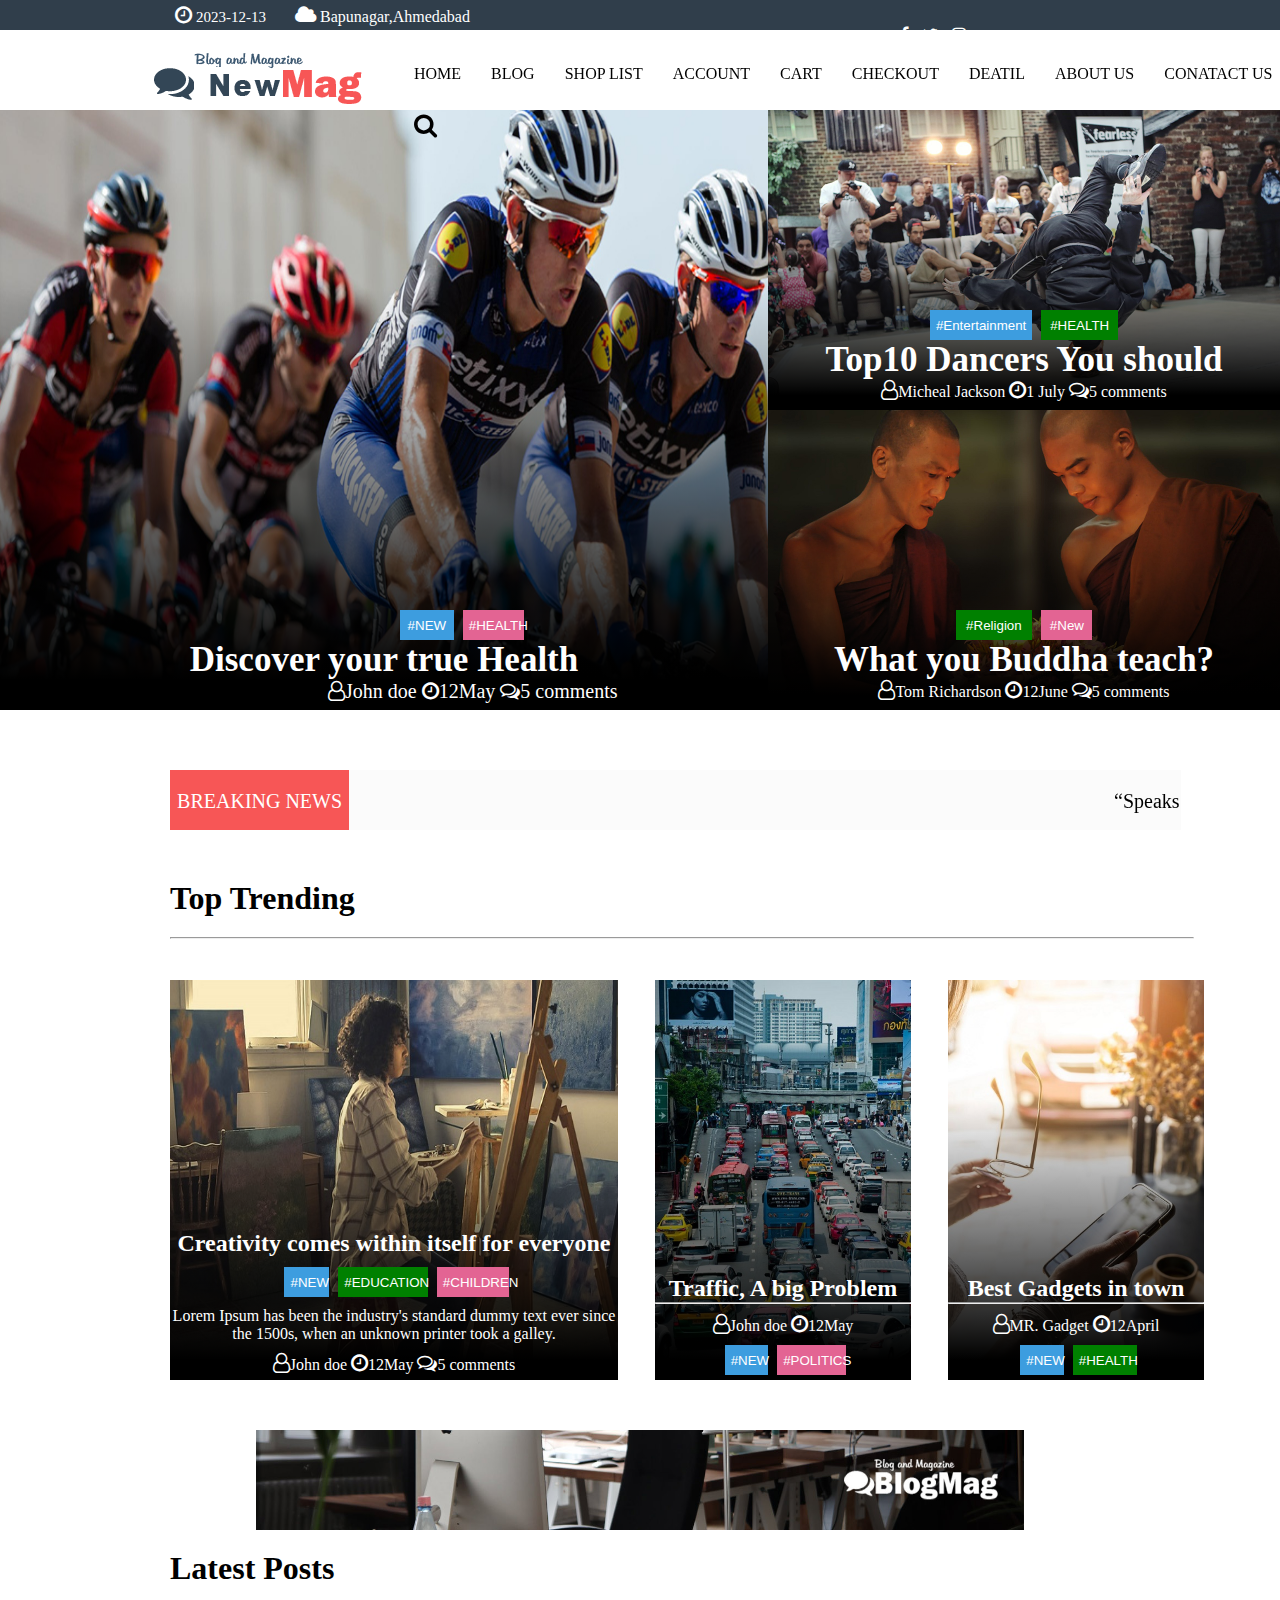
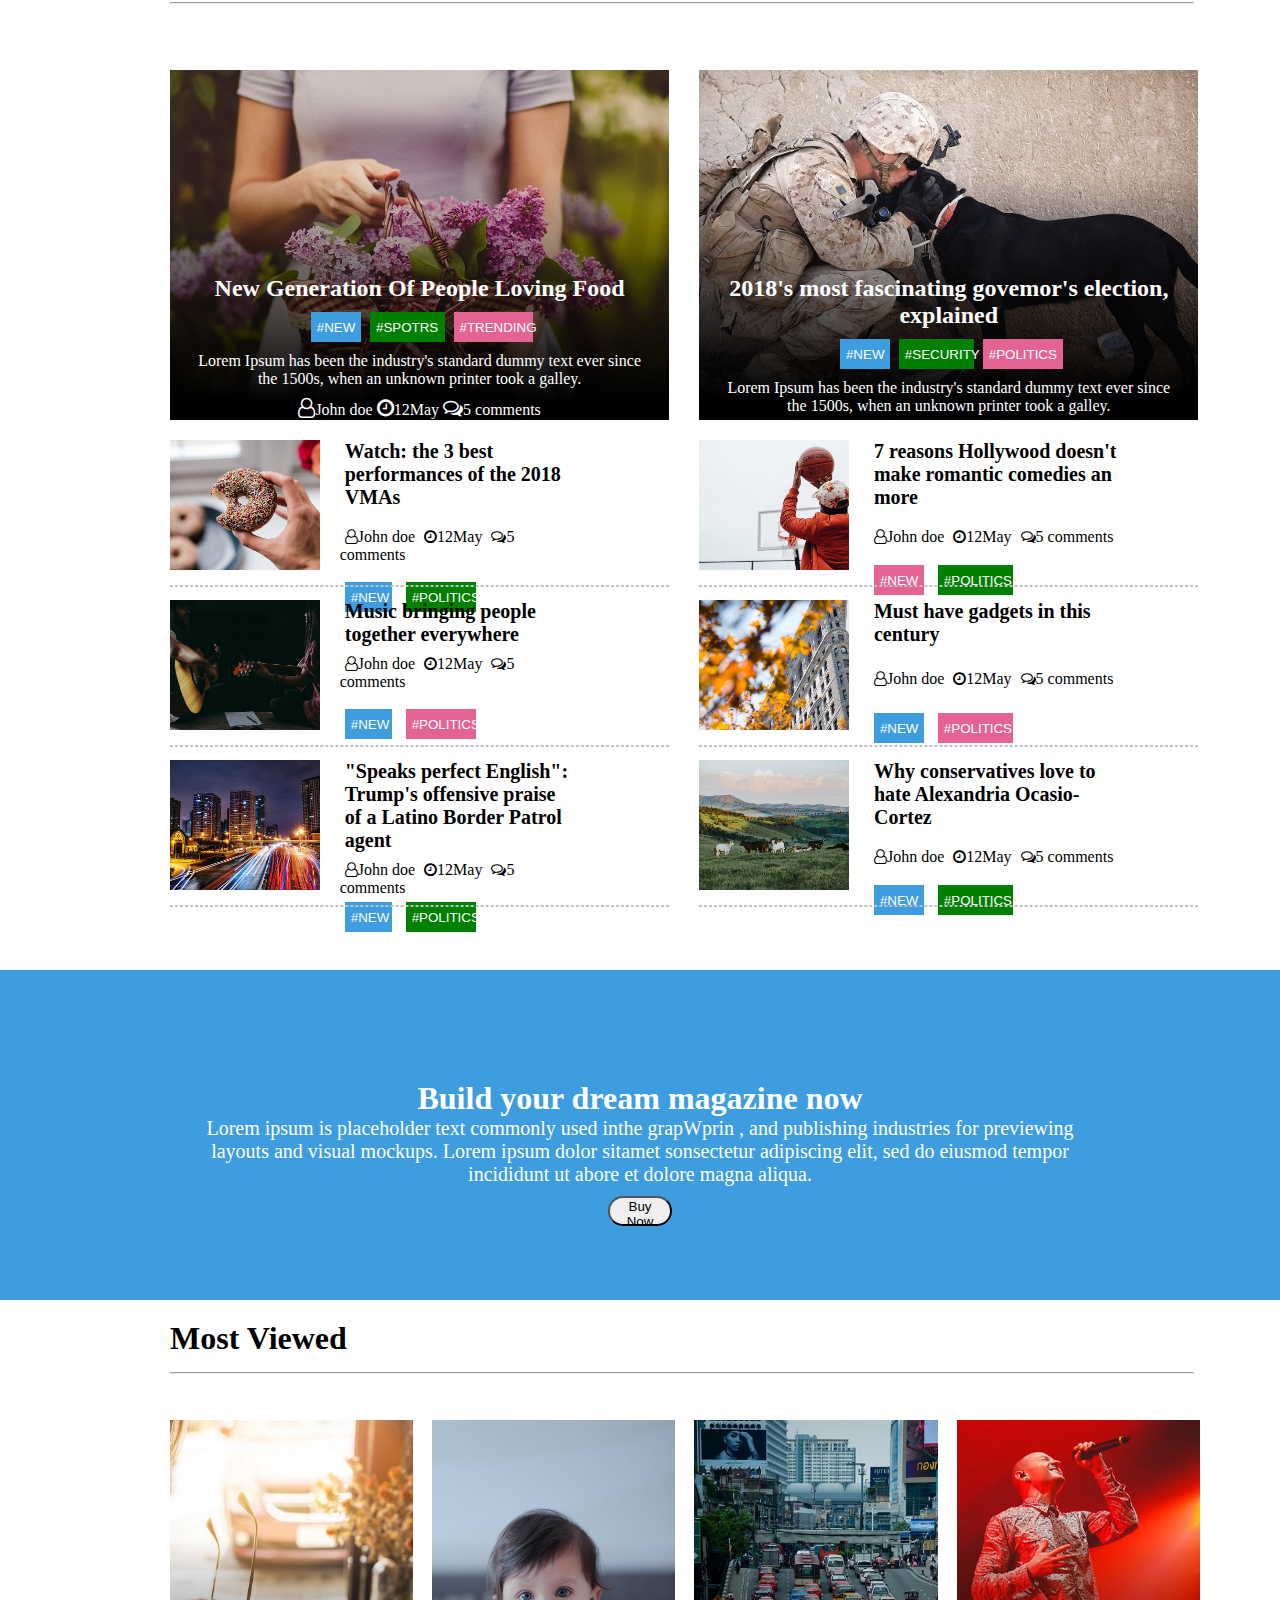
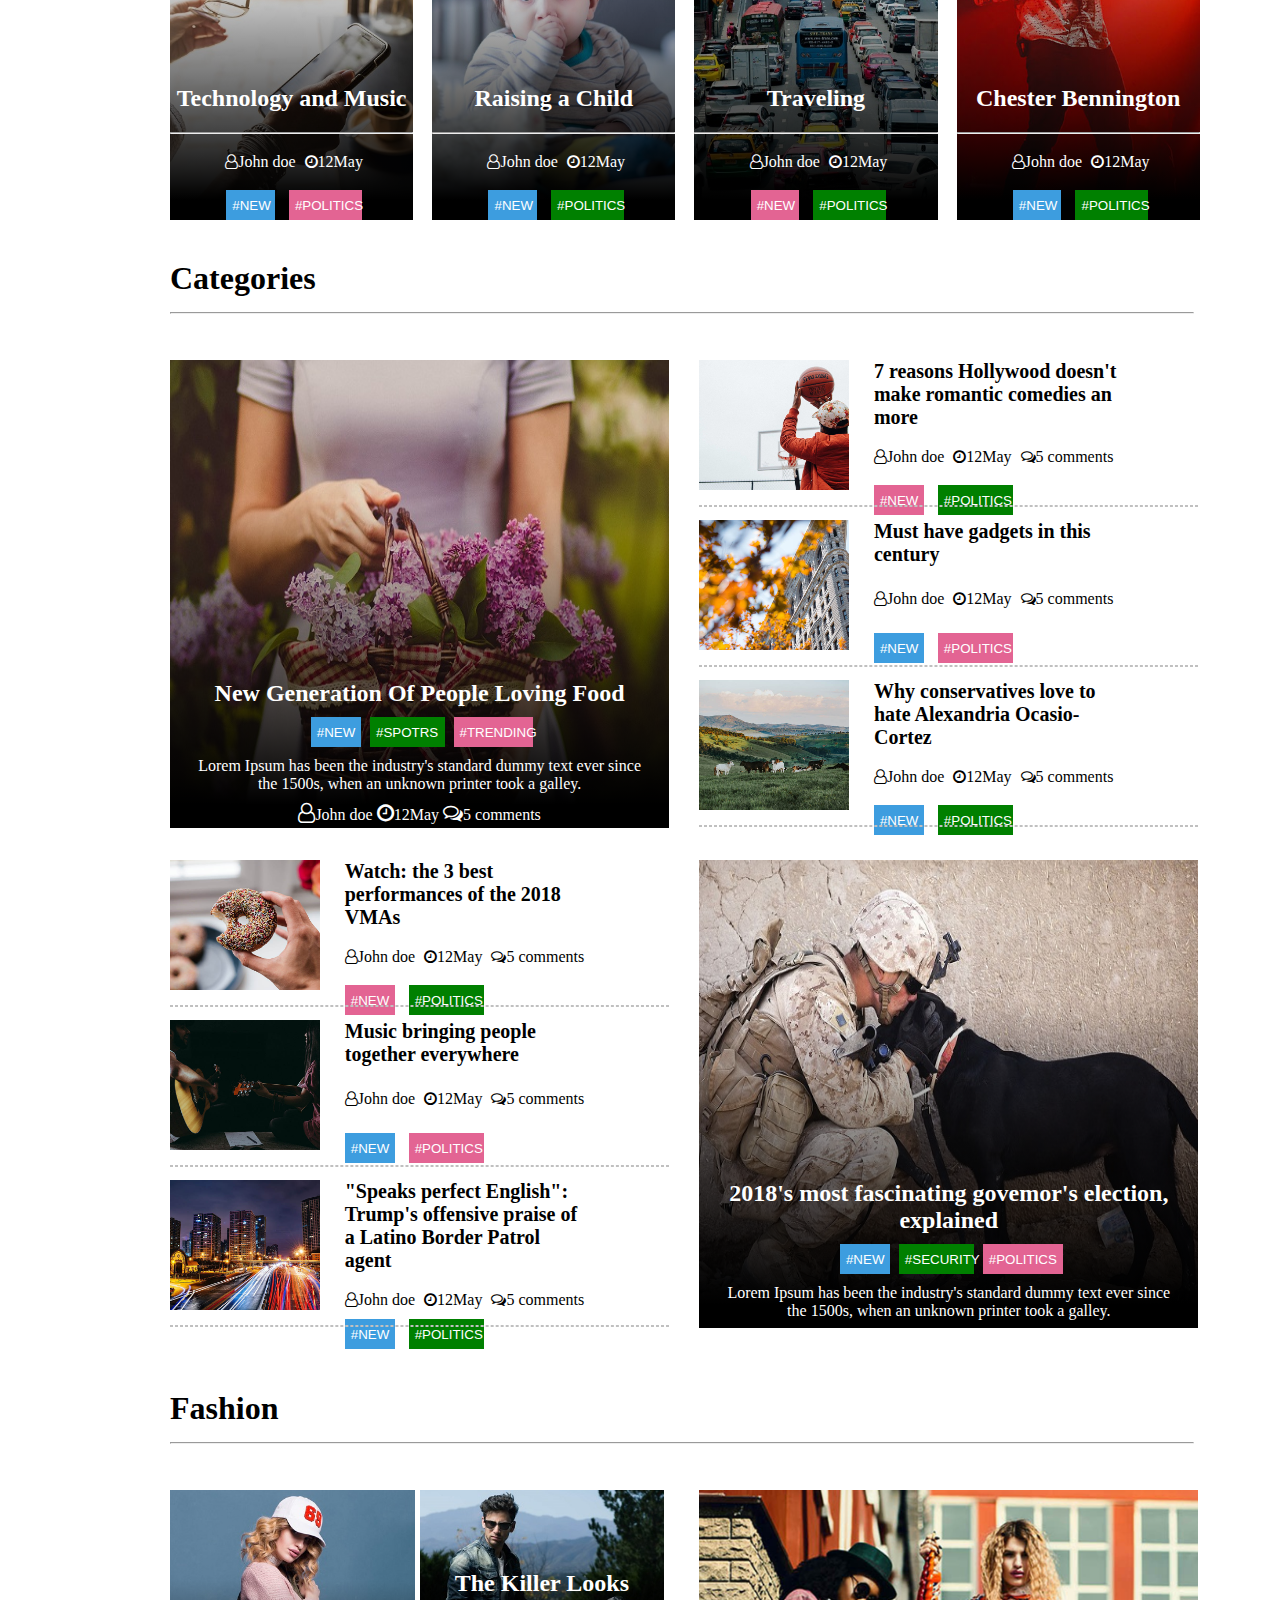
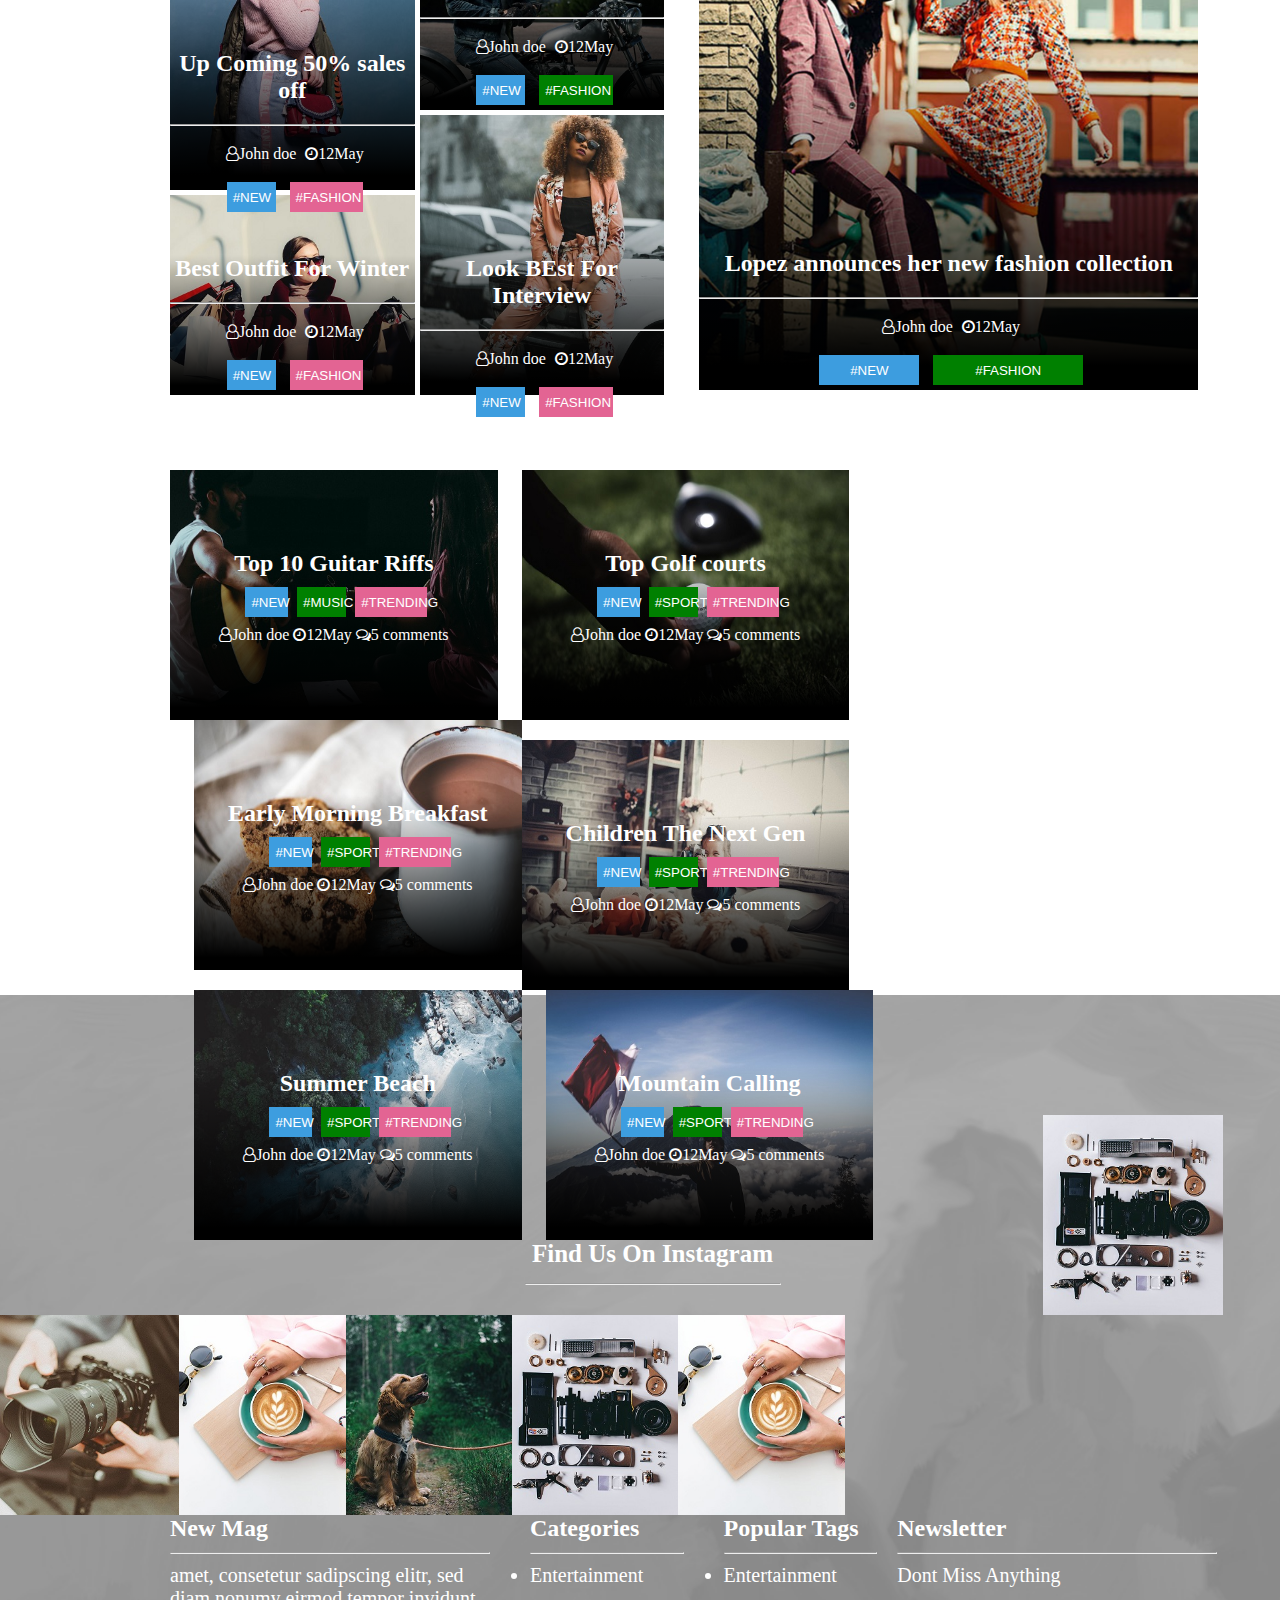
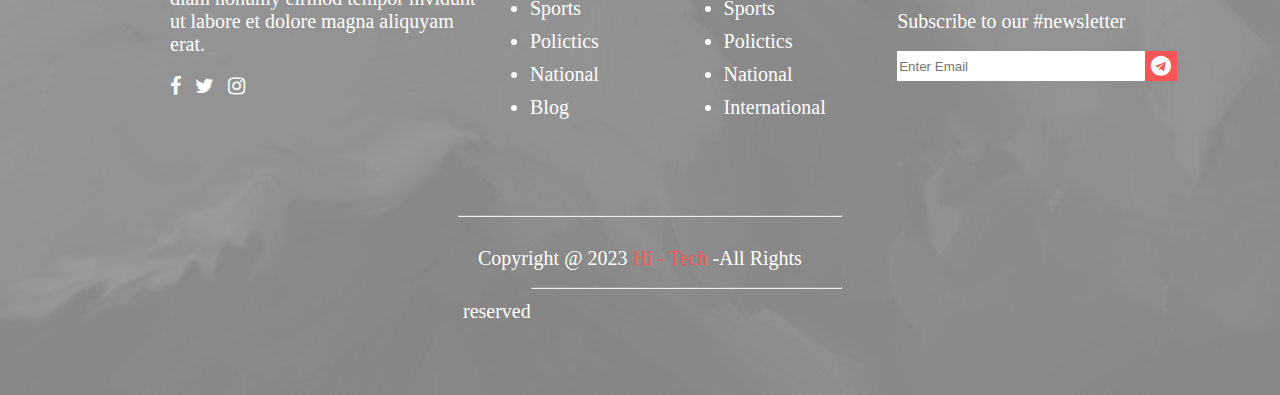
<file: index.html>
<!DOCTYPE html>
<html lang="en">

<head>
    <meta charset="UTF-8">
    <meta name="viewport" content="width=device-width, initial-scale=1.0">
    <title>Home</title>
    <link rel="stylesheet" href="https://cdnjs.cloudflare.com/ajax/libs/font-awesome/4.7.0/css/font-awesome.min.css">
    <link rel="stylesheet" href="https://cdnjs.cloudflare.com/ajax/libs/font-awesome/4.7.0/css/font-awesome.min.css">



    <style>
        .h10 {
            height: 10px;
        }

        .h20 {
            height: 20px;
        }

        .h30 {
            height: 30px;
        }

        .h40 {
            height: 40px;
        }

        .h50 {
            height: 50px;
        }

        .h51 {
            height: 51px;
        }

        .h52 {
            height: 52px;
        }

        .h53 {
            height: 53px;
        }

        .h54 {
            height: 54px;
        }

        .h55 {
            height: 55px;
        }

        .h56 {
            height: 56px;
        }

        .h57 {
            height: 57px;
        }

        .h58 {
            height: 58px;
        }

        .h59 {
            height: 59px;
        }

        .h60 {
            height: 60px;
        }

        .h61 {
            height: 61px;
        }

        .h62 {
            height: 62px;
        }

        .h63 {
            height: 63px;
        }

        .h64 {
            height: 64px;
        }

        .h65 {
            height: 65px;
        }

        .h66 {
            height: 66px;
        }

        .h67 {
            height: 67px;
        }

        .h68 {
            height: 68px;
        }

        .h69 {
            height: 69px;
        }

        .h70 {
            height: 70px;
        }

        .h71 {
            height: 71px;
        }

        .h72 {
            height: 72px;
        }

        .h73 {
            height: 73px;
        }

        .h74 {
            height: 74px;
        }

        .h75 {
            height: 75px;
        }

        .h76 {
            height: 76px;
        }

        .h77 {
            height: 77px;
        }

        .h78 {
            height: 78px;
        }

        .h79 {
            height: 79px;
        }

        .h80 {
            height: 80px;
        }

        .h81 {
            height: 81px;
        }

        .h82 {
            height: 82px;
        }

        .h83 {
            height: 83px;
        }

        .h84 {
            height: 84px;
        }

        .h85 {
            height: 85px;
        }

        .h86 {
            height: 86px;
        }

        .h87 {
            height: 87px;
        }

        .h88 {
            height: 88px;
        }

        .h89 {
            height: 89px;
        }

        .h90 {
            height: 90px;
        }

        .h91 {
            height: 91px;
        }

        .h92 {
            height: 92px;
        }

        .h93 {
            height: 93px;
        }

        .h94 {
            height: 94px;
        }

        .h95 {
            height: 95px;
        }

        .h96 {
            height: 96px;
        }

        .h97 {
            height: 97px;
        }

        .h98 {
            height: 98px;
        }

        .h99 {
            height: 99px;
        }

        .h100 {
            height: 100px;
        }

        .h101 {
            height: 101px;
        }

        .h102 {
            height: 102px;
        }

        .h103 {
            height: 103px;
        }

        .h104 {
            height: 104px;
        }

        .h105 {
            height: 105px;
        }

        .h106 {
            height: 106px;
        }

        .h107 {
            height: 107px;
        }

        .h108 {
            height: 108px;
        }

        .h109 {
            height: 109px;
        }

        .h110 {
            height: 110px;
        }

        .h111 {
            height: 111px;
        }

        .h112 {
            height: 112px;
        }

        .h113 {
            height: 113px;
        }

        .h114 {
            height: 114px;
        }

        .h115 {
            height: 115px;
        }

        .h116 {
            height: 116px;
        }

        .h117 {
            height: 117px;
        }

        .h118 {
            height: 118px;
        }

        .h119 {
            height: 119px;
        }

        .h120 {
            height: 120px;
        }

        .h121 {
            height: 121px;
        }

        .h122 {
            height: 122px;
        }

        .h123 {
            height: 123px;
        }

        .h124 {
            height: 124px;
        }

        .h125 {
            height: 125px;
        }

        .h126 {
            height: 126px;
        }

        .h127 {
            height: 127px;
        }

        .h128 {
            height: 128px;
        }

        .h129 {
            height: 129px;
        }

        .h130 {
            height: 130px;
        }

        .h131 {
            height: 131px;
        }

        .h132 {
            height: 132px;
        }

        .h133 {
            height: 133px;
        }

        .h134 {
            height: 134px;
        }

        .h135 {
            height: 135px;
        }

        .h136 {
            height: 136px;
        }

        .h137 {
            height: 137px;
        }

        .h138 {
            height: 138px;
        }

        .h139 {
            height: 139px;
        }

        .h140 {
            height: 140px;
        }

        .h141 {
            height: 141px;
        }

        .h142 {
            height: 142px;
        }

        .h143 {
            height: 143px;
        }

        .h144 {
            height: 144px;
        }

        .h145 {
            height: 145px;
        }

        .h146 {
            height: 146px;
        }

        .h147 {
            height: 147px;
        }

        .h148 {
            height: 148px;
        }

        .h149 {
            height: 149px;
        }

        .h150 {
            height: 150px;
        }

        .h151 {
            height: 151px;
        }

        .h152 {
            height: 152px;
        }

        .h153 {
            height: 153px;
        }

        .h154 {
            height: 154px;
        }

        .h155 {
            height: 155px;
        }

        .h156 {
            height: 156px;
        }

        .h157 {
            height: 157px;
        }

        .h158 {
            height: 158px;
        }

        .h159 {
            height: 159px;
        }

        .h160 {
            height: 160px;
        }

        .h161 {
            height: 161px;
        }

        .h162 {
            height: 162px;
        }

        .h163 {
            height: 163px;
        }

        .h164 {
            height: 164px;
        }

        .h165 {
            height: 165px;
        }

        .h166 {
            height: 166px;
        }

        .h167 {
            height: 167px;
        }

        .h168 {
            height: 168px;
        }

        .h169 {
            height: 169px;
        }

        .h170 {
            height: 170px;
        }

        .h171 {
            height: 171px;
        }

        .h172 {
            height: 172px;
        }

        .h173 {
            height: 173px;
        }

        .h174 {
            height: 174px;
        }

        .h175 {
            height: 175px;
        }

        .h176 {
            height: 176px;
        }

        .h177 {
            height: 177px;
        }

        .h178 {
            height: 178px;
        }

        .h179 {
            height: 179px;
        }

        .h180 {
            height: 180px;
        }

        .h181 {
            height: 181px;
        }

        .h182 {
            height: 182px;
        }

        .h183 {
            height: 183px;
        }

        .h184 {
            height: 184px;
        }

        .h185 {
            height: 185px;
        }

        .h186 {
            height: 186px;
        }

        .h187 {
            height: 187px;
        }

        .h188 {
            height: 188px;
        }

        .h189 {
            height: 189px;
        }

        .h190 {
            height: 190px;
        }

        .h191 {
            height: 191px;
        }

        .h192 {
            height: 192px;
        }

        .h193 {
            height: 193px;
        }

        .h194 {
            height: 194px;
        }

        .h195 {
            height: 195px;
        }

        .h196 {
            height: 196px;
        }

        .h197 {
            height: 197px;
        }

        .h198 {
            height: 198px;
        }

        .h199 {
            height: 199px;
        }

        .h200 {
            height: 200px;
        }

        .h201 {
            height: 201px;
        }

        .h202 {
            height: 202px;
        }

        .h203 {
            height: 203px;
        }

        .h204 {
            height: 204px;
        }

        .h205 {
            height: 205px;
        }

        .h206 {
            height: 206px;
        }

        .h207 {
            height: 207px;
        }

        .h208 {
            height: 208px;
        }

        .h209 {
            height: 209px;
        }

        .h210 {
            height: 210px;
        }

        .h211 {
            height: 211px;
        }

        .h212 {
            height: 212px;
        }

        .h213 {
            height: 213px;
        }

        .h214 {
            height: 214px;
        }

        .h215 {
            height: 215px;
        }

        .h216 {
            height: 216px;
        }

        .h217 {
            height: 217px;
        }

        .h218 {
            height: 218px;
        }

        .h219 {
            height: 219px;
        }

        .h220 {
            height: 220px;
        }

        .h221 {
            height: 221px;
        }

        .h222 {
            height: 222px;
        }

        .h223 {
            height: 223px;
        }

        .h224 {
            height: 224px;
        }

        .h225 {
            height: 225px;
        }

        .h226 {
            height: 226px;
        }

        .h227 {
            height: 227px;
        }

        .h228 {
            height: 228px;
        }

        .h229 {
            height: 229px;
        }

        .h230 {
            height: 230px;
        }

        .h231 {
            height: 231px;
        }

        .h232 {
            height: 232px;
        }

        .h233 {
            height: 233px;
        }

        .h234 {
            height: 234px;
        }

        .h235 {
            height: 235px;
        }

        .h236 {
            height: 236px;
        }

        .h237 {
            height: 237px;
        }

        .h238 {
            height: 238px;
        }

        .h239 {
            height: 239px;
        }

        .h240 {
            height: 240px;
        }

        .h241 {
            height: 241px;
        }

        .h242 {
            height: 242px;
        }

        .h243 {
            height: 243px;
        }

        .h244 {
            height: 244px;
        }

        .h245 {
            height: 245px;
        }

        .h246 {
            height: 246px;
        }

        .h247 {
            height: 247px;
        }

        .h248 {
            height: 248px;
        }

        .h249 {
            height: 249px;
        }

        .h250 {
            height: 250px;
        }

        .h251 {
            height: 251px;
        }

        .h252 {
            height: 252px;
        }

        .h253 {
            height: 253px;
        }

        .h254 {
            height: 254px;
        }

        .h255 {
            height: 255px;
        }

        .h256 {
            height: 256px;
        }

        .h257 {
            height: 257px;
        }

        .h258 {
            height: 258px;
        }

        .h259 {
            height: 259px;
        }

        .h260 {
            height: 260px;
        }

        .h261 {
            height: 261px;
        }

        .h262 {
            height: 262px;
        }

        .h263 {
            height: 263px;
        }

        .h264 {
            height: 264px;
        }

        .h265 {
            height: 265px;
        }

        .h266 {
            height: 266px;
        }

        .h267 {
            height: 267px;
        }

        .h268 {
            height: 268px;
        }

        .h269 {
            height: 269px;
        }

        .h270 {
            height: 270px;
        }

        .h271 {
            height: 271px;
        }

        .h272 {
            height: 272px;
        }

        .h273 {
            height: 273px;
        }

        .h274 {
            height: 274px;
        }

        .h275 {
            height: 275px;
        }

        .h276 {
            height: 276px;
        }

        .h277 {
            height: 277px;
        }

        .h278 {
            height: 278px;
        }

        .h279 {
            height: 279px;
        }

        .h280 {
            height: 280px;
        }

        .h281 {
            height: 281px;
        }

        .h282 {
            height: 282px;
        }

        .h283 {
            height: 283px;
        }

        .h284 {
            height: 284px;
        }

        .h285 {
            height: 285px;
        }

        .h286 {
            height: 286px;
        }

        .h287 {
            height: 287px;
        }

        .h288 {
            height: 288px;
        }

        .h289 {
            height: 289px;
        }

        .h290 {
            height: 290px;
        }

        .h291 {
            height: 291px;
        }

        .h292 {
            height: 292px;
        }

        .h293 {
            height: 293px;
        }

        .h294 {
            height: 294px;
        }

        .h295 {
            height: 295px;
        }

        .h296 {
            height: 296px;
        }

        .h297 {
            height: 297px;
        }

        .h298 {
            height: 298px;
        }

        .h299 {
            height: 299px;
        }

        .h300 {
            height: 300px;
        }

        .h301 {
            height: 301px;
        }

        .h302 {
            height: 302px;
        }

        .h303 {
            height: 303px;
        }

        .h304 {
            height: 304px;
        }

        .h305 {
            height: 305px;
        }

        .h306 {
            height: 306px;
        }

        .h307 {
            height: 307px;
        }

        .h308 {
            height: 308px;
        }

        .h309 {
            height: 309px;
        }

        .h310 {
            height: 310px;
        }

        .h311 {
            height: 311px;
        }

        .h312 {
            height: 312px;
        }

        .h313 {
            height: 313px;
        }

        .h314 {
            height: 314px;
        }

        .h315 {
            height: 315px;
        }

        .h316 {
            height: 316px;
        }

        .h317 {
            height: 317px;
        }

        .h318 {
            height: 318px;
        }

        .h319 {
            height: 319px;
        }

        .h320 {
            height: 320px;
        }

        .h321 {
            height: 321px;
        }

        .h322 {
            height: 322px;
        }

        .h323 {
            height: 323px;
        }

        .h324 {
            height: 324px;
        }

        .h325 {
            height: 325px;
        }

        .h326 {
            height: 326px;
        }

        .h327 {
            height: 327px;
        }

        .h328 {
            height: 328px;
        }

        .h329 {
            height: 329px;
        }

        .h330 {
            height: 330px;
        }

        .h331 {
            height: 331px;
        }

        .h332 {
            height: 332px;
        }

        .h333 {
            height: 333px;
        }

        .h334 {
            height: 334px;
        }

        .h335 {
            height: 335px;
        }

        .h336 {
            height: 336px;
        }

        .h337 {
            height: 337px;
        }

        .h338 {
            height: 338px;
        }

        .h339 {
            height: 339px;
        }

        .h340 {
            height: 340px;
        }

        .h341 {
            height: 341px;
        }

        .h342 {
            height: 342px;
        }

        .h343 {
            height: 343px;
        }

        .h344 {
            height: 344px;
        }

        .h345 {
            height: 345px;
        }

        .h346 {
            height: 346px;
        }

        .h347 {
            height: 347px;
        }

        .h348 {
            height: 348px;
        }

        .h349 {
            height: 349px;
        }

        .h350 {
            height: 350px;
        }

        .h351 {
            height: 351px;
        }

        .h352 {
            height: 352px;
        }

        .h353 {
            height: 353px;
        }

        .h354 {
            height: 354px;
        }

        .h355 {
            height: 355px;
        }

        .h356 {
            height: 356px;
        }

        .h357 {
            height: 357px;
        }

        .h358 {
            height: 358px;
        }

        .h359 {
            height: 359px;
        }

        .h360 {
            height: 360px;
        }

        .h361 {
            height: 361px;
        }

        .h362 {
            height: 362px;
        }

        .h363 {
            height: 363px;
        }

        .h364 {
            height: 364px;
        }

        .h365 {
            height: 365px;
        }

        .h366 {
            height: 366px;
        }

        .h367 {
            height: 367px;
        }

        .h368 {
            height: 368px;
        }

        .h369 {
            height: 369px;
        }

        .h370 {
            height: 370px;
        }

        .h371 {
            height: 371px;
        }

        .h372 {
            height: 372px;
        }

        .h373 {
            height: 373px;
        }

        .h374 {
            height: 374px;
        }

        .h375 {
            height: 375px;
        }

        .h376 {
            height: 376px;
        }

        .h377 {
            height: 377px;
        }

        .h378 {
            height: 378px;
        }

        .h379 {
            height: 379px;
        }

        .h380 {
            height: 380px;
        }

        .h381 {
            height: 381px;
        }

        .h382 {
            height: 382px;
        }

        .h383 {
            height: 383px;
        }

        .h384 {
            height: 384px;
        }

        .h385 {
            height: 385px;
        }

        .h386 {
            height: 386px;
        }

        .h387 {
            height: 387px;
        }

        .h388 {
            height: 388px;
        }

        .h389 {
            height: 389px;
        }

        .h390 {
            height: 390px;
        }

        .h391 {
            height: 391px;
        }

        .h392 {
            height: 392px;
        }

        .h393 {
            height: 393px;
        }

        .h394 {
            height: 394px;
        }

        .h395 {
            height: 395px;
        }

        .h396 {
            height: 396px;
        }

        .h397 {
            height: 397px;
        }

        .h398 {
            height: 398px;
        }

        .h399 {
            height: 399px;
        }

        .h400 {
            height: 400px;
        }

        .h400 {
            height: 400px;
        }

        .h401 {
            height: 401px;
        }

        .h402 {
            height: 402px;
        }

        .h403 {
            height: 403px;
        }

        .h404 {
            height: 404px;
        }

        .h405 {
            height: 405px;
        }

        .h406 {
            height: 406px;
        }

        .h407 {
            height: 407px;
        }

        .h408 {
            height: 408px;
        }

        .h409 {
            height: 409px;
        }

        .h410 {
            height: 410px;
        }

        .h411 {
            height: 411px;
        }

        .h412 {
            height: 412px;
        }

        .h413 {
            height: 413px;
        }

        .h414 {
            height: 414px;
        }

        .h415 {
            height: 415px;
        }

        .h416 {
            height: 416px;
        }

        .h417 {
            height: 417px;
        }

        .h418 {
            height: 418px;
        }

        .h419 {
            height: 419px;
        }

        .h420 {
            height: 420px;
        }

        .h421 {
            height: 421px;
        }

        .h422 {
            height: 422px;
        }

        .h423 {
            height: 423px;
        }

        .h424 {
            height: 424px;
        }

        .h425 {
            height: 425px;
        }

        .h426 {
            height: 426px;
        }

        .h427 {
            height: 427px;
        }

        .h428 {
            height: 428px;
        }

        .h429 {
            height: 429px;
        }

        .h430 {
            height: 430px;
        }

        .h431 {
            height: 431px;
        }

        .h432 {
            height: 432px;
        }

        .h433 {
            height: 433px;
        }

        .h434 {
            height: 434px;
        }

        .h435 {
            height: 435px;
        }

        .h436 {
            height: 436px;
        }

        .h437 {
            height: 437px;
        }

        .h438 {
            height: 438px;
        }

        .h439 {
            height: 439px;
        }

        .h440 {
            height: 440px;
        }

        .h441 {
            height: 441px;
        }

        .h442 {
            height: 442px;
        }

        .h443 {
            height: 443px;
        }

        .h444 {
            height: 444px;
        }

        .h445 {
            height: 445px;
        }

        .h446 {
            height: 446px;
        }

        .h447 {
            height: 447px;
        }

        .h448 {
            height: 448px;
        }

        .h449 {
            height: 449px;
        }

        .h450 {
            height: 450px;
        }

        .h451 {
            height: 451px;
        }

        .h452 {
            height: 452px;
        }

        .h453 {
            height: 453px;
        }

        .h454 {
            height: 454px;
        }

        .h455 {
            height: 455px;
        }

        .h456 {
            height: 456px;
        }

        .h457 {
            height: 457px;
        }

        .h458 {
            height: 458px;
        }

        .h459 {
            height: 459px;
        }

        .h460 {
            height: 460px;
        }

        .h461 {
            height: 461px;
        }

        .h462 {
            height: 462px;
        }

        .h463 {
            height: 463px;
        }

        .h464 {
            height: 464px;
        }

        .h465 {
            height: 465px;
        }

        .h466 {
            height: 466px;
        }

        .h467 {
            height: 467px;
        }

        .h468 {
            height: 468px;
        }

        .h469 {
            height: 469px;
        }

        .h470 {
            height: 470px;
        }

        .h471 {
            height: 471px;
        }

        .h472 {
            height: 472px;
        }

        .h473 {
            height: 473px;
        }

        .h474 {
            height: 474px;
        }

        .h475 {
            height: 475px;
        }

        .h476 {
            height: 476px;
        }

        .h477 {
            height: 477px;
        }

        .h478 {
            height: 478px;
        }

        .h479 {
            height: 479px;
        }

        .h480 {
            height: 480px;
        }

        .h481 {
            height: 481px;
        }

        .h482 {
            height: 482px;
        }

        .h483 {
            height: 483px;
        }

        .h484 {
            height: 484px;
        }

        .h485 {
            height: 485px;
        }

        .h486 {
            height: 486px;
        }

        .h487 {
            height: 487px;
        }

        .h488 {
            height: 488px;
        }

        .h489 {
            height: 489px;
        }

        .h490 {
            height: 490px;
        }

        .h491 {
            height: 491px;
        }

        .h492 {
            height: 492px;
        }

        .h493 {
            height: 493px;
        }

        .h494 {
            height: 494px;
        }

        .h495 {
            height: 495px;
        }

        .h496 {
            height: 496px;
        }

        .h497 {
            height: 497px;
        }

        .h498 {
            height: 498px;
        }

        .h499 {
            height: 499px;
        }

        .h500 {
            height: 500px;
        }

        .h501 {
            height: 501px;
        }

        .h502 {
            height: 502px;
        }

        .h503 {
            height: 503px;
        }

        .h504 {
            height: 504px;
        }

        .h505 {
            height: 505px;
        }

        .h506 {
            height: 506px;
        }

        .h507 {
            height: 507px;
        }

        .h508 {
            height: 508px;
        }

        .h509 {
            height: 509px;
        }

        .h510 {
            height: 510px;
        }

        .h511 {
            height: 511px;
        }

        .h512 {
            height: 512px;
        }

        .h513 {
            height: 513px;
        }

        .h514 {
            height: 514px;
        }

        .h515 {
            height: 515px;
        }

        .h516 {
            height: 516px;
        }

        .h517 {
            height: 517px;
        }

        .h518 {
            height: 518px;
        }

        .h519 {
            height: 519px;
        }

        .h520 {
            height: 520px;
        }

        .h521 {
            height: 521px;
        }

        .h522 {
            height: 522px;
        }

        .h523 {
            height: 523px;
        }

        .h524 {
            height: 524px;
        }

        .h525 {
            height: 525px;
        }

        .h526 {
            height: 526px;
        }

        .h527 {
            height: 527px;
        }

        .h528 {
            height: 528px;
        }

        .h529 {
            height: 529px;
        }

        .h530 {
            height: 530px;
        }

        .h531 {
            height: 531px;
        }

        .h532 {
            height: 532px;
        }

        .h533 {
            height: 533px;
        }

        .h534 {
            height: 534px;
        }

        .h535 {
            height: 535px;
        }

        .h536 {
            height: 536px;
        }

        .h537 {
            height: 537px;
        }

        .h538 {
            height: 538px;
        }

        .h539 {
            height: 539px;
        }

        .h540 {
            height: 540px;
        }

        .h541 {
            height: 541px;
        }

        .h542 {
            height: 542px;
        }

        .h543 {
            height: 543px;
        }

        .h544 {
            height: 544px;
        }

        .h545 {
            height: 545px;
        }

        .h546 {
            height: 546px;
        }

        .h547 {
            height: 547px;
        }

        .h548 {
            height: 548px;
        }

        .h549 {
            height: 549px;
        }

        .h550 {
            height: 550px;
        }

        .h551 {
            height: 551px;
        }

        .h552 {
            height: 552px;
        }

        .h553 {
            height: 553px;
        }

        .h554 {
            height: 554px;
        }

        .h555 {
            height: 555px;
        }

        .h556 {
            height: 556px;
        }

        .h557 {
            height: 557px;
        }

        .h558 {
            height: 558px;
        }

        .h559 {
            height: 559px;
        }

        .h560 {
            height: 560px;
        }

        .h561 {
            height: 561px;
        }

        .h562 {
            height: 562px;
        }

        .h563 {
            height: 563px;
        }

        .h564 {
            height: 564px;
        }

        .h565 {
            height: 565px;
        }

        .h566 {
            height: 566px;
        }

        .h567 {
            height: 567px;
        }

        .h568 {
            height: 568px;
        }

        .h569 {
            height: 569px;
        }

        .h570 {
            height: 570px;
        }

        .h571 {
            height: 571px;
        }

        .h572 {
            height: 572px;
        }

        .h573 {
            height: 573px;
        }

        .h574 {
            height: 574px;
        }

        .h575 {
            height: 575px;
        }

        .h576 {
            height: 576px;
        }

        .h577 {
            height: 577px;
        }

        .h578 {
            height: 578px;
        }

        .h579 {
            height: 579px;
        }

        .h580 {
            height: 580px;
        }

        .h581 {
            height: 581px;
        }

        .h582 {
            height: 582px;
        }

        .h583 {
            height: 583px;
        }

        .h584 {
            height: 584px;
        }

        .h585 {
            height: 585px;
        }

        .h586 {
            height: 586px;
        }

        .h587 {
            height: 587px;
        }

        .h588 {
            height: 588px;
        }

        .h589 {
            height: 589px;
        }

        .h590 {
            height: 590px;
        }

        .h591 {
            height: 591px;
        }

        .h592 {
            height: 592px;
        }

        .h593 {
            height: 593px;
        }

        .h594 {
            height: 594px;
        }

        .h595 {
            height: 595px;
        }

        .h596 {
            height: 596px;
        }

        .h597 {
            height: 597px;
        }

        .h598 {
            height: 598px;
        }

        .h599 {
            height: 599px;
        }

        .h600 {
            height: 600px;
        }

        .h601 {
            height: 601px;
        }

        .h602 {
            height: 602px;
        }

        .h603 {
            height: 603px;
        }

        .h604 {
            height: 604px;
        }

        .h605 {
            height: 605px;
        }

        .h606 {
            height: 606px;
        }

        .h607 {
            height: 607px;
        }

        .h608 {
            height: 608px;
        }

        .h609 {
            height: 609px;
        }

        .h610 {
            height: 610px;
        }

        .h611 {
            height: 611px;
        }

        .h612 {
            height: 612px;
        }

        .h613 {
            height: 613px;
        }

        .h614 {
            height: 614px;
        }

        .h615 {
            height: 615px;
        }

        .h616 {
            height: 616px;
        }

        .h617 {
            height: 617px;
        }

        .h618 {
            height: 618px;
        }

        .h619 {
            height: 619px;
        }

        .h620 {
            height: 620px;
        }

        .h621 {
            height: 621px;
        }

        .h622 {
            height: 622px;
        }

        .h623 {
            height: 623px;
        }

        .h624 {
            height: 624px;
        }

        .h625 {
            height: 625px;
        }

        .h626 {
            height: 626px;
        }

        .h627 {
            height: 627px;
        }

        .h628 {
            height: 628px;
        }

        .h629 {
            height: 629px;
        }

        .h630 {
            height: 630px;
        }

        .h631 {
            height: 631px;
        }

        .h632 {
            height: 632px;
        }

        .h633 {
            height: 633px;
        }

        .h634 {
            height: 634px;
        }

        .h635 {
            height: 635px;
        }

        .h636 {
            height: 636px;
        }

        .h637 {
            height: 637px;
        }

        .h638 {
            height: 638px;
        }

        .h639 {
            height: 639px;
        }

        .h640 {
            height: 640px;
        }

        .h641 {
            height: 641px;
        }

        .h642 {
            height: 642px;
        }

        .h643 {
            height: 643px;
        }

        .h644 {
            height: 644px;
        }

        .h645 {
            height: 645px;
        }

        .h646 {
            height: 646px;
        }

        .h647 {
            height: 647px;
        }

        .h648 {
            height: 648px;
        }

        .h649 {
            height: 649px;
        }

        .h650 {
            height: 650px;
        }

        .h651 {
            height: 651px;
        }

        .h652 {
            height: 652px;
        }

        .h653 {
            height: 653px;
        }

        .h654 {
            height: 654px;
        }

        .h655 {
            height: 655px;
        }

        .h656 {
            height: 656px;
        }

        .h657 {
            height: 657px;
        }

        .h658 {
            height: 658px;
        }

        .h659 {
            height: 659px;
        }

        .h660 {
            height: 660px;
        }

        .h661 {
            height: 661px;
        }

        .h662 {
            height: 662px;
        }

        .h663 {
            height: 663px;
        }

        .h664 {
            height: 664px;
        }

        .h665 {
            height: 665px;
        }

        .h666 {
            height: 666px;
        }

        .h667 {
            height: 667px;
        }

        .h668 {
            height: 668px;
        }

        .h669 {
            height: 669px;
        }

        .h670 {
            height: 670px;
        }

        .h671 {
            height: 671px;
        }

        .h672 {
            height: 672px;
        }

        .h673 {
            height: 673px;
        }

        .h674 {
            height: 674px;
        }

        .h675 {
            height: 675px;
        }

        .h676 {
            height: 676px;
        }

        .h677 {
            height: 677px;
        }

        .h678 {
            height: 678px;
        }

        .h679 {
            height: 679px;
        }

        .h680 {
            height: 680px;
        }

        .h681 {
            height: 681px;
        }

        .h682 {
            height: 682px;
        }

        .h683 {
            height: 683px;
        }

        .h684 {
            height: 684px;
        }

        .h685 {
            height: 685px;
        }

        .h686 {
            height: 686px;
        }

        .h687 {
            height: 687px;
        }

        .h688 {
            height: 688px;
        }

        .h689 {
            height: 689px;
        }

        .h690 {
            height: 690px;
        }

        .h691 {
            height: 691px;
        }

        .h692 {
            height: 692px;
        }

        .h693 {
            height: 693px;
        }

        .h694 {
            height: 694px;
        }

        .h695 {
            height: 695px;
        }

        .h696 {
            height: 696px;
        }

        .h697 {
            height: 697px;
        }

        .h698 {
            height: 698px;
        }

        .h699 {
            height: 699px;
        }

        .h701 {
            height: 701px;
        }

        .h702 {
            height: 702px;
        }

        .h703 {
            height: 703px;
        }

        .h704 {
            height: 704px;
        }

        .h700 {
            height: 700px;
        }

        .h710 {
            height: 710px;
        }

        .h720 {
            height: 720px;
        }

        .h730 {
            height: 730px;
        }

        .h740 {
            height: 740px;
        }

        .h750 {
            height: 750px;
        }

        .h760 {
            height: 760px;
        }

        .h770 {
            height: 770px;
        }

        .h780 {
            height: 780px;
        }

        .h790 {
            height: 790px;
        }

        .h800 {
            height: 800px;
        }

        .h810 {
            height: 810px;
        }

        .h820 {
            height: 820px;
        }

        .h830 {
            height: 830px;
        }

        .h840 {
            height: 840px;
        }

        .h850 {
            height: 850px;
        }

        .h860 {
            height: 860px;
        }

        .h870 {
            height: 870px;
        }

        .h880 {
            height: 880px;
        }

        .h890 {
            height: 890px;
        }

        .h900 {
            height: 900px;
        }

        .h910 {
            height: 910px;
        }

        .h920 {
            height: 920px;
        }

        .h930 {
            height: 930px;
        }

        .h940 {
            height: 940px;
        }

        .h950 {
            height: 950px;
        }

        .h960 {
            height: 960px;
        }

        .h970 {
            height: 970px;
        }

        .h980 {
            height: 980px;
        }

        .h990 {
            height: 990px;
        }

        .h1000 {
            height: 1000px;
        }

        .w1 {
            width: 1%;
        }

        .w2 {
            width: 2%;
        }

        .w3 {
            width: 3%;
        }

        .w4 {
            width: 4%;
        }

        .w5 {
            width: 5%;
        }

        .w6 {
            width: 6%;
        }

        .w7 {
            width: 7%;
        }

        .w8 {
            width: 8%;
        }

        .w9 {
            width: 9%;
        }

        .w10 {
            width: 10%;
        }

        .w11 {
            width: 11%;
        }

        .w12 {
            width: 12%;
        }

        .w13 {
            width: 13%;
        }

        .w14 {
            width: 14%;
        }

        .w15 {
            width: 15%;
        }

        .w16 {
            width: 16%;
        }

        .w17 {
            width: 17%;
        }

        .w18 {
            width: 18%;
        }

        .w19 {
            width: 19%;
        }

        .w20 {
            width: 20%;
        }

        .w21 {
            width: 21%;
        }

        .w22 {
            width: 22%;
        }

        .w23 {
            width: 23%;
        }

        .w24 {
            width: 24%;
        }

        .w25 {
            width: 25%;
        }

        .w26 {
            width: 26%;
        }

        .w27 {
            width: 27%;
        }

        .w28 {
            width: 28%;
        }

        .w29 {
            width: 29%;
        }

        .w30 {
            width: 30%;
        }

        .w31 {
            width: 31%;
        }

        .w32 {
            width: 32%;
        }

        .w33 {
            width: 33%;
        }

        .w34 {
            width: 34%;
        }

        .w35 {
            width: 35%;
        }

        .w36 {
            width: 36%;
        }

        .w37 {
            width: 37%;
        }

        .w38 {
            width: 38%;
        }

        .w39 {
            width: 39%;
        }

        .w40 {
            width: 40%;
        }

        .w41 {
            width: 41%;
        }

        .w42 {
            width: 42%;
        }

        .w43 {
            width: 43%;
        }

        .w44 {
            width: 44%;
        }

        .w45 {
            width: 45%;
        }

        .w46 {
            width: 46%;
        }

        .w47 {
            width: 47%;
        }

        .w48 {
            width: 48%;
        }

        .w49 {
            width: 49%;
        }

        .w50 {
            width: 50%;
        }

        .w51 {
            width: 51%;
        }

        .w52 {
            width: 52%;
        }

        .w53 {
            width: 53%;
        }

        .w54 {
            width: 54%;
        }

        .w55 {
            width: 55%;
        }

        .w56 {
            width: 56%;
        }

        .w57 {
            width: 57%;
        }

        .w58 {
            width: 58%;
        }

        .w59 {
            width: 59%;
        }

        .w60 {
            width: 60%;
        }

        .w61 {
            width: 61%;
        }

        .w62 {
            width: 62%;
        }

        .w63 {
            width: 63%;
        }

        .w64 {
            width: 64%;
        }

        .w65 {
            width: 65%;
        }

        .w66 {
            width: 66%;
        }

        .w67 {
            width: 67%;
        }

        .w68 {
            width: 68%;
        }

        .w69 {
            width: 69%;
        }

        .w70 {
            width: 70%;
        }

        .w71 {
            width: 71%;
        }

        .w72 {
            width: 72%;
        }

        .w73 {
            width: 73%;
        }

        .w74 {
            width: 74%;
        }

        .w75 {
            width: 75%;
        }

        .w76 {
            width: 76%;
        }

        .w77 {
            width: 77%;
        }

        .w78 {
            width: 78%;
        }

        .w79 {
            width: 79%;
        }

        .w80 {
            width: 80%;
        }

        .w81 {
            width: 81%;
        }

        .w82 {
            width: 82%;
        }

        .w83 {
            width: 83%;
        }

        .w84 {
            width: 84%;
        }

        .w85 {
            width: 85%;
        }

        .w86 {
            width: 86%;
        }

        .w87 {
            width: 87%;
        }

        .w88 {
            width: 88%;
        }

        .w89 {
            width: 89%;
        }

        .w90 {
            width: 90%;
        }

        .w91 {
            width: 91%;
        }

        .w92 {
            width: 92%;
        }

        .w93 {
            width: 93%;
        }

        .w94 {
            width: 94%;
        }

        .w95 {
            width: 95%;
        }

        .w96 {
            width: 96%;
        }

        .w97 {
            width: 97%;
        }

        .w98 {
            width: 98%;
        }

        .w99 {
            width: 99%;
        }

        .w100 {
            width: 100%;
        }

        .f1 {
            font-size: 1px;
        }

        .f2 {
            font-size: 2px;
        }

        .f3 {
            font-size: 3px;
        }

        .f4 {
            font-size: 4px;
        }

        .f5 {
            font-size: 5px;
        }

        .f6 {
            font-size: 6px;
        }

        .f7 {
            font-size: 7px;
        }

        .f8 {
            font-size: 8px;
        }

        .f9 {
            font-size: 9px;
        }

        .f10 {
            font-size: 10px;
        }

        .f11 {
            font-size: 11px;
        }

        .f12 {
            font-size: 12px;
        }

        .f13 {
            font-size: 13px;
        }

        .f14 {
            font-size: 14px;
        }

        .f15 {
            font-size: 15px;
        }

        .f16 {
            font-size: 16px;
        }

        .f17 {
            font-size: 17px;
        }

        .f18 {
            font-size: 18px;
        }

        .f19 {
            font-size: 19px;
        }

        .f20 {
            font-size: 20px;
        }

        .f21 {
            font-size: 21px;
        }

        .f22 {
            font-size: 22px;
        }

        .f23 {
            font-size: 23px;
        }

        .f24 {
            font-size: 24px;
        }

        .f25 {
            font-size: 25px;
        }

        .f26 {
            font-size: 26px;
        }

        .f27 {
            font-size: 27px;
        }

        .f28 {
            font-size: 28px;
        }

        .f29 {
            font-size: 29px;
        }

        .f30 {
            font-size: 30px;
        }

        .f31 {
            font-size: 31px;
        }

        .f32 {
            font-size: 32px;
        }

        .f33 {
            font-size: 33px;
        }

        .f34 {
            font-size: 34px;
        }

        .f35 {
            font-size: 35px;
        }

        .f36 {
            font-size: 36px;
        }

        .f37 {
            font-size: 37px;
        }

        .f38 {
            font-size: 38px;
        }

        .f39 {
            font-size: 39px;
        }

        .f40 {
            font-size: 40px;
        }

        .f41 {
            font-size: 41px;
        }

        .f42 {
            font-size: 42px;
        }

        .f43 {
            font-size: 43px;
        }

        .f44 {
            font-size: 44px;
        }

        .f45 {
            font-size: 45px;
        }

        .f46 {
            font-size: 46px;
        }

        .f47 {
            font-size: 47px;
        }

        .f48 {
            font-size: 48px;
        }

        .f49 {
            font-size: 49px;
        }

        .f50 {
            font-size: 50px;
        }

        .f51 {
            font-size: 51px;
        }

        .f52 {
            font-size: 52px;
        }

        .f53 {
            font-size: 53px;
        }

        .f54 {
            font-size: 54px;
        }

        .f55 {
            font-size: 55px;
        }

        .f56 {
            font-size: 56px;
        }

        .f57 {
            font-size: 57px;
        }

        .f58 {
            font-size: 58px;
        }

        .f59 {
            font-size: 59px;
        }

        .f60 {
            font-size: 60px;
        }

        .f61 {
            font-size: 61px;
        }

        .f62 {
            font-size: 62px;
        }

        .f63 {
            font-size: 63px;
        }

        .f64 {
            font-size: 64px;
        }

        .f65 {
            font-size: 65px;
        }

        .f66 {
            font-size: 66px;
        }

        .f67 {
            font-size: 67px;
        }

        .f68 {
            font-size: 68px;
        }

        .f69 {
            font-size: 69px;
        }

        .f70 {
            font-size: 70px;
        }

        .f71 {
            font-size: 71px;
        }

        .f72 {
            font-size: 72px;
        }

        .f73 {
            font-size: 73px;
        }

        .f74 {
            font-size: 74px;
        }

        .f75 {
            font-size: 75px;
        }

        .f76 {
            font-size: 76px;
        }

        .f77 {
            font-size: 77px;
        }

        .f78 {
            font-size: 78px;
        }

        .f79 {
            font-size: 79px;
        }

        .f80 {
            font-size: 80px;
        }

        .f81 {
            font-size: 81px;
        }

        .f82 {
            font-size: 82px;
        }

        .f83 {
            font-size: 83px;
        }

        .f84 {
            font-size: 84px;
        }

        .f85 {
            font-size: 85px;
        }

        .f86 {
            font-size: 86px;
        }

        .f87 {
            font-size: 87px;
        }

        .f88 {
            font-size: 88px;
        }

        .f89 {
            font-size: 89px;
        }

        .f90 {
            font-size: 90px;
        }

        .f91 {
            font-size: 91px;
        }

        .f92 {
            font-size: 92px;
        }

        .f93 {
            font-size: 93px;
        }

        .f94 {
            font-size: 94px;
        }

        .f95 {
            font-size: 95px;
        }

        .f96 {
            font-size: 96px;
        }

        .f97 {
            font-size: 97px;
        }

        .f98 {
            font-size: 98px;
        }

        .f99 {
            font-size: 99px;
        }

        .f100 {
            font-size: 100px;
        }

        .mat0 {
            margin-top: 0px;
        }

        .mat1 {
            margin-top: 1px;
        }

        .mat2 {
            margin-top: 2px;
        }

        .mat3 {
            margin-top: 3px;
        }

        .mat4 {
            margin-top: 4px;
        }

        .mat5 {
            margin-top: 5px;
        }

        .mat6 {
            margin-top: 6px;
        }

        .mat7 {
            margin-top: 7px;
        }

        .mat8 {
            margin-top: 8px;
        }

        .mat9 {
            margin-top: 9px;
        }

        .mat10 {
            margin-top: 10px;
        }

        .mat11 {
            margin-top: 11px;
        }

        .mat12 {
            margin-top: 12px;
        }

        .mat13 {
            margin-top: 13px;
        }

        .mat14 {
            margin-top: 14px;
        }

        .mat15 {
            margin-top: 15px;
        }

        .mat16 {
            margin-top: 16px;
        }

        .mat17 {
            margin-top: 17px;
        }

        .mat18 {
            margin-top: 18px;
        }

        .mat19 {
            margin-top: 19px;
        }

        .mat20 {
            margin-top: 20px;
        }

        .mat21 {
            margin-top: 21px;
        }

        .mat22 {
            margin-top: 22px;
        }

        .mat23 {
            margin-top: 23px;
        }

        .mat24 {
            margin-top: 24px;
        }

        .mat25 {
            margin-top: 25px;
        }

        .mat26 {
            margin-top: 26px;
        }

        .mat27 {
            margin-top: 27px;
        }

        .mat28 {
            margin-top: 28px;
        }

        .mat29 {
            margin-top: 29px;
        }

        .mat30 {
            margin-top: 30px;
        }

        .mat31 {
            margin-top: 31px;
        }

        .mat32 {
            margin-top: 32px;
        }

        .mat33 {
            margin-top: 33px;
        }

        .mat34 {
            margin-top: 34px;
        }

        .mat35 {
            margin-top: 35px;
        }

        .mat36 {
            margin-top: 36px;
        }

        .mat37 {
            margin-top: 37px;
        }

        .mat38 {
            margin-top: 38px;
        }

        .mat39 {
            margin-top: 39px;
        }

        .mat40 {
            margin-top: 40px;
        }

        .mat41 {
            margin-top: 41px;
        }

        .mat42 {
            margin-top: 42px;
        }

        .mat43 {
            margin-top: 43px;
        }

        .mat44 {
            margin-top: 44px;
        }

        .mat45 {
            margin-top: 45px;
        }

        .mat46 {
            margin-top: 46px;
        }

        .mat47 {
            margin-top: 47px;
        }

        .mat48 {
            margin-top: 48px;
        }

        .mat49 {
            margin-top: 49px;
        }

        .mat50 {
            margin-top: 50px;
        }

        .mat51 {
            margin-top: 51px;
        }

        .mat52 {
            margin-top: 52px;
        }

        .mat53 {
            margin-top: 53px;
        }

        .mat54 {
            margin-top: 54px;
        }

        .mat55 {
            margin-top: 55px;
        }

        .mat56 {
            margin-top: 56px;
        }

        .mat57 {
            margin-top: 57px;
        }

        .mat58 {
            margin-top: 58px;
        }

        .mat59 {
            margin-top: 59px;
        }

        .mat60 {
            margin-top: 60px;
        }

        .mat61 {
            margin-top: 61px;
        }

        .mat62 {
            margin-top: 62px;
        }

        .mat63 {
            margin-top: 63px;
        }

        .mat64 {
            margin-top: 64px;
        }

        .mat65 {
            margin-top: 65px;
        }

        .mat66 {
            margin-top: 66px;
        }

        .mat67 {
            margin-top: 67px;
        }

        .mat68 {
            margin-top: 68px;
        }

        .mat69 {
            margin-top: 69px;
        }

        .mat70 {
            margin-top: 70px;
        }

        .mat71 {
            margin-top: 71px;
        }

        .mat72 {
            margin-top: 72px;
        }

        .mat73 {
            margin-top: 73px;
        }

        .mat74 {
            margin-top: 74px;
        }

        .mat75 {
            margin-top: 75px;
        }

        .mat76 {
            margin-top: 76px;
        }

        .mat77 {
            margin-top: 77px;
        }

        .mat78 {
            margin-top: 78px;
        }

        .mat79 {
            margin-top: 79px;
        }

        .mat80 {
            margin-top: 80px;
        }

        .mat81 {
            margin-top: 81px;
        }

        .mat82 {
            margin-top: 82px;
        }

        .mat83 {
            margin-top: 83px;
        }

        .mat84 {
            margin-top: 84px;
        }

        .mat85 {
            margin-top: 85px;
        }

        .mat86 {
            margin-top: 86px;
        }

        .mat87 {
            margin-top: 87px;
        }

        .mat88 {
            margin-top: 88px;
        }

        .mat89 {
            margin-top: 89px;
        }

        .mat90 {
            margin-top: 90px;
        }

        .mat91 {
            margin-top: 91px;
        }

        .mat92 {
            margin-top: 92px;
        }

        .mat93 {
            margin-top: 93px;
        }

        .mat94 {
            margin-top: 94px;
        }

        .mat95 {
            margin-top: 95px;
        }

        .mat96 {
            margin-top: 96px;
        }

        .mat97 {
            margin-top: 97px;
        }

        .mat98 {
            margin-top: 98px;
        }

        .mat99 {
            margin-top: 99px;
        }

        .mat100 {
            margin-top: 100px;
        }

        .mat101 {
            margin-top: 101px;
        }

        .mat102 {
            margin-top: 102px;
        }

        .mat103 {
            margin-top: 103px;
        }

        .mat104 {
            margin-top: 104px;
        }

        .mat105 {
            margin-top: 105px;
        }

        .mat106 {
            margin-top: 106px;
        }

        .mat107 {
            margin-top: 107px;
        }

        .mat108 {
            margin-top: 108px;
        }

        .mat109 {
            margin-top: 109px;
        }

        .mat110 {
            margin-top: 110px;
        }

        .mat111 {
            margin-top: 111px;
        }

        .mat112 {
            margin-top: 112px;
        }

        .mat113 {
            margin-top: 113px;
        }

        .mat114 {
            margin-top: 114px;
        }

        .mat115 {
            margin-top: 115px;
        }

        .mat116 {
            margin-top: 116px;
        }

        .mat117 {
            margin-top: 117px;
        }

        .mat118 {
            margin-top: 118px;
        }

        .mat119 {
            margin-top: 119px;
        }

        .mat120 {
            margin-top: 120px;
        }

        .mat121 {
            margin-top: 121px;
        }

        .mat122 {
            margin-top: 122px;
        }

        .mat123 {
            margin-top: 123px;
        }

        .mat124 {
            margin-top: 124px;
        }

        .mat125 {
            margin-top: 125px;
        }

        .mat126 {
            margin-top: 126px;
        }

        .mat127 {
            margin-top: 127px;
        }

        .mat128 {
            margin-top: 128px;
        }

        .mat129 {
            margin-top: 129px;
        }

        .mat130 {
            margin-top: 130px;
        }

        .mat131 {
            margin-top: 131px;
        }

        .mat132 {
            margin-top: 132px;
        }

        .mat133 {
            margin-top: 133px;
        }

        .mat134 {
            margin-top: 134px;
        }

        .mat135 {
            margin-top: 135px;
        }

        .mat136 {
            margin-top: 136px;
        }

        .mat137 {
            margin-top: 137px;
        }

        .mat138 {
            margin-top: 138px;
        }

        .mat139 {
            margin-top: 139px;
        }

        .mat140 {
            margin-top: 140px;
        }

        .mat141 {
            margin-top: 141px;
        }

        .mat142 {
            margin-top: 142px;
        }

        .mat143 {
            margin-top: 143px;
        }

        .mat144 {
            margin-top: 144px;
        }

        .mat145 {
            margin-top: 145px;
        }

        .mat146 {
            margin-top: 146px;
        }

        .mat147 {
            margin-top: 147px;
        }

        .mat148 {
            margin-top: 148px;
        }

        .mat149 {
            margin-top: 149px;
        }

        .mat150 {
            margin-top: 150px;
        }

        .mat151 {
            margin-top: 151px;
        }

        .mat152 {
            margin-top: 152px;
        }

        .mat153 {
            margin-top: 153px;
        }

        .mat154 {
            margin-top: 154px;
        }

        .mat155 {
            margin-top: 155px;
        }

        .mat156 {
            margin-top: 156px;
        }

        .mat157 {
            margin-top: 157px;
        }

        .mat158 {
            margin-top: 158px;
        }

        .mat159 {
            margin-top: 159px;
        }

        .mat160 {
            margin-top: 160px;
        }

        .mat161 {
            margin-top: 161px;
        }

        .mat162 {
            margin-top: 162px;
        }

        .mat163 {
            margin-top: 163px;
        }

        .mat164 {
            margin-top: 164px;
        }

        .mat165 {
            margin-top: 165px;
        }

        .mat166 {
            margin-top: 166px;
        }

        .mat167 {
            margin-top: 167px;
        }

        .mat168 {
            margin-top: 168px;
        }

        .mat169 {
            margin-top: 169px;
        }

        .mat170 {
            margin-top: 170px;
        }

        .mat171 {
            margin-top: 171px;
        }

        .mat172 {
            margin-top: 172px;
        }

        .mat173 {
            margin-top: 173px;
        }

        .mat174 {
            margin-top: 174px;
        }

        .mat175 {
            margin-top: 175px;
        }

        .mat176 {
            margin-top: 176px;
        }

        .mat177 {
            margin-top: 177px;
        }

        .mat178 {
            margin-top: 178px;
        }

        .mat179 {
            margin-top: 179px;
        }

        .mat180 {
            margin-top: 180px;
        }

        .mat181 {
            margin-top: 181px;
        }

        .mat182 {
            margin-top: 182px;
        }

        .mat183 {
            margin-top: 183px;
        }

        .mat184 {
            margin-top: 184px;
        }

        .mat185 {
            margin-top: 185px;
        }

        .mat186 {
            margin-top: 186px;
        }

        .mat187 {
            margin-top: 187px;
        }

        .mat188 {
            margin-top: 188px;
        }

        .mat189 {
            margin-top: 189px;
        }

        .mat190 {
            margin-top: 190px;
        }

        .mat191 {
            margin-top: 191px;
        }

        .mat192 {
            margin-top: 192px;
        }

        .mat193 {
            margin-top: 193px;
        }

        .mat194 {
            margin-top: 194px;
        }

        .mat195 {
            margin-top: 195px;
        }

        .mat196 {
            margin-top: 196px;
        }

        .mat197 {
            margin-top: 197px;
        }

        .mat198 {
            margin-top: 198px;
        }

        .mat199 {
            margin-top: 199px;
        }

        .mat200 {
            margin-top: 200px;
        }

        .mat201 {
            margin-top: 201px;
        }

        .mat202 {
            margin-top: 202px;
        }

        .mat203 {
            margin-top: 203px;
        }

        .mat204 {
            margin-top: 204px;
        }

        .mat205 {
            margin-top: 205px;
        }

        .mat206 {
            margin-top: 206px;
        }

        .mat207 {
            margin-top: 207px;
        }

        .mat208 {
            margin-top: 208px;
        }

        .mat209 {
            margin-top: 209px;
        }

        .mat210 {
            margin-top: 210px;
        }

        .mat211 {
            margin-top: 211px;
        }

        .mat212 {
            margin-top: 212px;
        }

        .mat213 {
            margin-top: 213px;
        }

        .mat214 {
            margin-top: 214px;
        }

        .mat215 {
            margin-top: 215px;
        }

        .mat216 {
            margin-top: 216px;
        }

        .mat217 {
            margin-top: 217px;
        }

        .mat218 {
            margin-top: 218px;
        }

        .mat219 {
            margin-top: 219px;
        }

        .mat220 {
            margin-top: 220px;
        }

        .mat221 {
            margin-top: 221px;
        }

        .mat222 {
            margin-top: 222px;
        }

        .mat223 {
            margin-top: 223px;
        }

        .mat224 {
            margin-top: 224px;
        }

        .mat225 {
            margin-top: 225px;
        }

        .mat226 {
            margin-top: 226px;
        }

        .mat227 {
            margin-top: 227px;
        }

        .mat228 {
            margin-top: 228px;
        }

        .mat229 {
            margin-top: 229px;
        }

        .mat230 {
            margin-top: 230px;
        }

        .mat231 {
            margin-top: 231px;
        }

        .mat232 {
            margin-top: 232px;
        }

        .mat233 {
            margin-top: 233px;
        }

        .mat234 {
            margin-top: 234px;
        }

        .mat235 {
            margin-top: 235px;
        }

        .mat236 {
            margin-top: 236px;
        }

        .mat237 {
            margin-top: 237px;
        }

        .mat238 {
            margin-top: 238px;
        }

        .mat239 {
            margin-top: 239px;
        }

        .mat240 {
            margin-top: 240px;
        }

        .mat241 {
            margin-top: 241px;
        }

        .mat242 {
            margin-top: 242px;
        }

        .mat243 {
            margin-top: 243px;
        }

        .mat244 {
            margin-top: 244px;
        }

        .mat245 {
            margin-top: 245px;
        }

        .mat246 {
            margin-top: 246px;
        }

        .mat247 {
            margin-top: 247px;
        }

        .mat248 {
            margin-top: 248px;
        }

        .mat249 {
            margin-top: 249px;
        }

        .mat250 {
            margin-top: 250px;
        }

        .mat251 {
            margin-top: 251px;
        }

        .mat252 {
            margin-top: 252px;
        }

        .mat253 {
            margin-top: 253px;
        }

        .mat254 {
            margin-top: 254px;
        }

        .mat255 {
            margin-top: 255px;
        }

        .mat256 {
            margin-top: 256px;
        }

        .mat257 {
            margin-top: 257px;
        }

        .mat258 {
            margin-top: 258px;
        }

        .mat259 {
            margin-top: 259px;
        }

        .mat260 {
            margin-top: 260px;
        }

        .mat261 {
            margin-top: 261px;
        }

        .mat262 {
            margin-top: 262px;
        }

        .mat263 {
            margin-top: 263px;
        }

        .mat264 {
            margin-top: 264px;
        }

        .mat265 {
            margin-top: 265px;
        }

        .mat266 {
            margin-top: 266px;
        }

        .mat267 {
            margin-top: 267px;
        }

        .mat268 {
            margin-top: 268px;
        }

        .mat269 {
            margin-top: 269px;
        }

        .mat270 {
            margin-top: 270px;
        }

        .mat271 {
            margin-top: 271px;
        }

        .mat272 {
            margin-top: 272px;
        }

        .mat273 {
            margin-top: 273px;
        }

        .mat274 {
            margin-top: 274px;
        }

        .mat275 {
            margin-top: 275px;
        }

        .mat276 {
            margin-top: 276px;
        }

        .mat277 {
            margin-top: 277px;
        }

        .mat278 {
            margin-top: 278px;
        }

        .mat279 {
            margin-top: 279px;
        }

        .mat280 {
            margin-top: 280px;
        }

        .mat281 {
            margin-top: 281px;
        }

        .mat282 {
            margin-top: 282px;
        }

        .mat283 {
            margin-top: 283px;
        }

        .mat284 {
            margin-top: 284px;
        }

        .mat285 {
            margin-top: 285px;
        }

        .mat286 {
            margin-top: 286px;
        }

        .mat287 {
            margin-top: 287px;
        }

        .mat288 {
            margin-top: 288px;
        }

        .mat289 {
            margin-top: 289px;
        }

        .mat290 {
            margin-top: 290px;
        }

        .mat291 {
            margin-top: 291px;
        }

        .mat292 {
            margin-top: 292px;
        }

        .mat293 {
            margin-top: 293px;
        }

        .mat294 {
            margin-top: 294px;
        }

        .mat295 {
            margin-top: 295px;
        }

        .mat296 {
            margin-top: 296px;
        }

        .mat297 {
            margin-top: 297px;
        }

        .mat298 {
            margin-top: 298px;
        }

        .mat299 {
            margin-top: 299px;
        }

        .mat300 {
            margin-top: 300px;
        }

        .mat301 {
            margin-top: 301px;
        }

        .mat302 {
            margin-top: 302px;
        }

        .mat303 {
            margin-top: 303px;
        }

        .mat304 {
            margin-top: 304px;
        }

        .mat305 {
            margin-top: 305px;
        }

        .mat306 {
            margin-top: 306px;
        }

        .mat307 {
            margin-top: 307px;
        }

        .mat308 {
            margin-top: 308px;
        }

        .mat309 {
            margin-top: 309px;
        }

        .mat310 {
            margin-top: 310px;
        }

        .mat311 {
            margin-top: 311px;
        }

        .mat312 {
            margin-top: 312px;
        }

        .mat313 {
            margin-top: 313px;
        }

        .mat314 {
            margin-top: 314px;
        }

        .mat315 {
            margin-top: 315px;
        }

        .mat316 {
            margin-top: 316px;
        }

        .mat317 {
            margin-top: 317px;
        }

        .mat318 {
            margin-top: 318px;
        }

        .mat319 {
            margin-top: 319px;
        }

        .mat320 {
            margin-top: 320px;
        }

        .mat321 {
            margin-top: 321px;
        }

        .mat322 {
            margin-top: 322px;
        }

        .mat323 {
            margin-top: 323px;
        }

        .mat324 {
            margin-top: 324px;
        }

        .mat325 {
            margin-top: 325px;
        }

        .mat326 {
            margin-top: 326px;
        }

        .mat327 {
            margin-top: 327px;
        }

        .mat328 {
            margin-top: 328px;
        }

        .mat329 {
            margin-top: 329px;
        }

        .mat330 {
            margin-top: 330px;
        }

        .mat331 {
            margin-top: 331px;
        }

        .mat332 {
            margin-top: 332px;
        }

        .mat333 {
            margin-top: 333px;
        }

        .mat334 {
            margin-top: 334px;
        }

        .mat335 {
            margin-top: 335px;
        }

        .mat336 {
            margin-top: 336px;
        }

        .mat337 {
            margin-top: 337px;
        }

        .mat338 {
            margin-top: 338px;
        }

        .mat339 {
            margin-top: 339px;
        }

        .mat340 {
            margin-top: 340px;
        }

        .mat341 {
            margin-top: 341px;
        }

        .mat342 {
            margin-top: 342px;
        }

        .mat343 {
            margin-top: 343px;
        }

        .mat344 {
            margin-top: 344px;
        }

        .mat345 {
            margin-top: 345px;
        }

        .mat346 {
            margin-top: 346px;
        }

        .mat347 {
            margin-top: 347px;
        }

        .mat348 {
            margin-top: 348px;
        }

        .mat349 {
            margin-top: 349px;
        }

        .mat350 {
            margin-top: 350px;
        }

        .mat351 {
            margin-top: 351px;
        }

        .mat352 {
            margin-top: 352px;
        }

        .mat353 {
            margin-top: 353px;
        }

        .mat354 {
            margin-top: 354px;
        }

        .mat355 {
            margin-top: 355px;
        }

        .mat356 {
            margin-top: 356px;
        }

        .mat357 {
            margin-top: 357px;
        }

        .mat358 {
            margin-top: 358px;
        }

        .mat359 {
            margin-top: 359px;
        }

        .mat360 {
            margin-top: 360px;
        }

        .mat361 {
            margin-top: 361px;
        }

        .mat362 {
            margin-top: 362px;
        }

        .mat363 {
            margin-top: 363px;
        }

        .mat364 {
            margin-top: 364px;
        }

        .mat365 {
            margin-top: 365px;
        }

        .mat366 {
            margin-top: 366px;
        }

        .mat367 {
            margin-top: 367px;
        }

        .mat368 {
            margin-top: 368px;
        }

        .mat369 {
            margin-top: 369px;
        }

        .mat370 {
            margin-top: 370px;
        }

        .mat371 {
            margin-top: 371px;
        }

        .mat372 {
            margin-top: 372px;
        }

        .mat373 {
            margin-top: 373px;
        }

        .mat374 {
            margin-top: 374px;
        }

        .mat375 {
            margin-top: 375px;
        }

        .mat376 {
            margin-top: 376px;
        }

        .mat377 {
            margin-top: 377px;
        }

        .mat378 {
            margin-top: 378px;
        }

        .mat379 {
            margin-top: 379px;
        }

        .mat380 {
            margin-top: 380px;
        }

        .mat381 {
            margin-top: 381px;
        }

        .mat382 {
            margin-top: 382px;
        }

        .mat383 {
            margin-top: 383px;
        }

        .mat384 {
            margin-top: 384px;
        }

        .mat385 {
            margin-top: 385px;
        }

        .mat386 {
            margin-top: 386px;
        }

        .mat387 {
            margin-top: 387px;
        }

        .mat388 {
            margin-top: 388px;
        }

        .mat389 {
            margin-top: 389px;
        }

        .mat390 {
            margin-top: 390px;
        }

        .mat391 {
            margin-top: 391px;
        }

        .mat392 {
            margin-top: 392px;
        }

        .mat393 {
            margin-top: 393px;
        }

        .mat394 {
            margin-top: 394px;
        }

        .mat395 {
            margin-top: 395px;
        }

        .mat396 {
            margin-top: 396px;
        }

        .mat397 {
            margin-top: 397px;
        }

        .mat398 {
            margin-top: 398px;
        }

        .mat399 {
            margin-top: 399px;
        }

        .mat400 {
            margin-top: 400px;
        }

        .mat401 {
            margin-top: 401px;
        }

        .mat402 {
            margin-top: 402px;
        }

        .mat403 {
            margin-top: 403px;
        }

        .mat404 {
            margin-top: 404px;
        }

        .mat405 {
            margin-top: 405px;
        }

        .mat406 {
            margin-top: 406px;
        }

        .mat407 {
            margin-top: 407px;
        }

        .mat408 {
            margin-top: 408px;
        }

        .mat409 {
            margin-top: 409px;
        }

        .mat410 {
            margin-top: 410px;
        }

        .mat411 {
            margin-top: 411px;
        }

        .mat412 {
            margin-top: 412px;
        }

        .mat413 {
            margin-top: 413px;
        }

        .mat414 {
            margin-top: 414px;
        }

        .mat415 {
            margin-top: 415px;
        }

        .mat416 {
            margin-top: 416px;
        }

        .mat417 {
            margin-top: 417px;
        }

        .mat418 {
            margin-top: 418px;
        }

        .mat419 {
            margin-top: 419px;
        }

        .mat420 {
            margin-top: 420px;
        }

        .mat421 {
            margin-top: 421px;
        }

        .mat422 {
            margin-top: 422px;
        }

        .mat423 {
            margin-top: 423px;
        }

        .mat424 {
            margin-top: 424px;
        }

        .mat425 {
            margin-top: 425px;
        }

        .mat426 {
            margin-top: 426px;
        }

        .mat427 {
            margin-top: 427px;
        }

        .mat428 {
            margin-top: 428px;
        }

        .mat429 {
            margin-top: 429px;
        }

        .mat430 {
            margin-top: 430px;
        }

        .mat431 {
            margin-top: 431px;
        }

        .mat432 {
            margin-top: 432px;
        }

        .mat433 {
            margin-top: 433px;
        }

        .mat434 {
            margin-top: 434px;
        }

        .mat435 {
            margin-top: 435px;
        }

        .mat436 {
            margin-top: 436px;
        }

        .mat437 {
            margin-top: 437px;
        }

        .mat438 {
            margin-top: 438px;
        }

        .mat439 {
            margin-top: 439px;
        }

        .mat440 {
            margin-top: 440px;
        }

        .mat441 {
            margin-top: 441px;
        }

        .mat442 {
            margin-top: 442px;
        }

        .mat443 {
            margin-top: 443px;
        }

        .mat444 {
            margin-top: 444px;
        }

        .mat445 {
            margin-top: 445px;
        }

        .mat446 {
            margin-top: 446px;
        }

        .mat447 {
            margin-top: 447px;
        }

        .mat448 {
            margin-top: 448px;
        }

        .mat449 {
            margin-top: 449px;
        }

        .mat450 {
            margin-top: 450px;
        }

        .mat451 {
            margin-top: 451px;
        }

        .mat452 {
            margin-top: 452px;
        }

        .mat453 {
            margin-top: 453px;
        }

        .mat454 {
            margin-top: 454px;
        }

        .mat455 {
            margin-top: 455px;
        }

        .mat456 {
            margin-top: 456px;
        }

        .mat457 {
            margin-top: 457px;
        }

        .mat458 {
            margin-top: 458px;
        }

        .mat459 {
            margin-top: 459px;
        }

        .mat460 {
            margin-top: 460px;
        }

        .mat461 {
            margin-top: 461px;
        }

        .mat462 {
            margin-top: 462px;
        }

        .mat463 {
            margin-top: 463px;
        }

        .mat464 {
            margin-top: 464px;
        }

        .mat465 {
            margin-top: 465px;
        }

        .mat466 {
            margin-top: 466px;
        }

        .mat467 {
            margin-top: 467px;
        }

        .mat468 {
            margin-top: 468px;
        }

        .mat469 {
            margin-top: 469px;
        }

        .mat470 {
            margin-top: 470px;
        }

        .mat471 {
            margin-top: 471px;
        }

        .mat472 {
            margin-top: 472px;
        }

        .mat473 {
            margin-top: 473px;
        }

        .mat474 {
            margin-top: 474px;
        }

        .mat475 {
            margin-top: 475px;
        }

        .mat476 {
            margin-top: 476px;
        }

        .mat477 {
            margin-top: 477px;
        }

        .mat478 {
            margin-top: 478px;
        }

        .mat479 {
            margin-top: 479px;
        }

        .mat480 {
            margin-top: 480px;
        }

        .mat481 {
            margin-top: 481px;
        }

        .mat482 {
            margin-top: 482px;
        }

        .mat483 {
            margin-top: 483px;
        }

        .mat484 {
            margin-top: 484px;
        }

        .mat485 {
            margin-top: 485px;
        }

        .mat486 {
            margin-top: 486px;
        }

        .mat487 {
            margin-top: 487px;
        }

        .mat488 {
            margin-top: 488px;
        }

        .mat489 {
            margin-top: 489px;
        }

        .mat490 {
            margin-top: 490px;
        }

        .mat491 {
            margin-top: 491px;
        }

        .mat492 {
            margin-top: 492px;
        }

        .mat493 {
            margin-top: 493px;
        }

        .mat494 {
            margin-top: 494px;
        }

        .mat495 {
            margin-top: 495px;
        }

        .mat496 {
            margin-top: 496px;
        }

        .mat497 {
            margin-top: 497px;
        }

        .mat498 {
            margin-top: 498px;
        }

        .mat499 {
            margin-top: 499px;
        }

        .mat500 {
            margin-top: 500px;
        }

        .mal501 {
            margin-left: 501px;
        }

        .mal502 {
            margin-left: 502px;
        }

        .mal503 {
            margin-left: 503px;
        }

        .mal504 {
            margin-left: 504px;
        }

        .mal505 {
            margin-left: 505px;
        }

        .mal506 {
            margin-left: 506px;
        }

        .mal507 {
            margin-left: 507px;
        }

        .mal508 {
            margin-left: 508px;
        }

        .mal509 {
            margin-left: 509px;
        }

        .mal510 {
            margin-left: 510px;
        }

        .mal511 {
            margin-left: 511px;
        }

        .mal512 {
            margin-left: 512px;
        }

        .mal513 {
            margin-left: 513px;
        }

        .mal514 {
            margin-left: 514px;
        }

        .mal515 {
            margin-left: 515px;
        }

        .mal516 {
            margin-left: 516px;
        }

        .mal517 {
            margin-left: 517px;
        }

        .mal518 {
            margin-left: 518px;
        }

        .mal519 {
            margin-left: 519px;
        }

        .mal520 {
            margin-left: 520px;
        }

        .mal521 {
            margin-left: 521px;
        }

        .mal522 {
            margin-left: 522px;
        }

        .mal523 {
            margin-left: 523px;
        }

        .mal524 {
            margin-left: 524px;
        }

        .mal525 {
            margin-left: 525px;
        }

        .mal526 {
            margin-left: 526px;
        }

        .mal527 {
            margin-left: 527px;
        }

        .mal528 {
            margin-left: 528px;
        }

        .mal529 {
            margin-left: 529px;
        }

        .mal530 {
            margin-left: 530px;
        }

        .mal531 {
            margin-left: 531px;
        }

        .mal532 {
            margin-left: 532px;
        }

        .mal533 {
            margin-left: 533px;
        }

        .mal534 {
            margin-left: 534px;
        }

        .mal535 {
            margin-left: 535px;
        }

        .mal536 {
            margin-left: 536px;
        }

        .mal537 {
            margin-left: 537px;
        }

        .mal538 {
            margin-left: 538px;
        }

        .mal539 {
            margin-left: 539px;
        }

        .mal540 {
            margin-left: 540px;
        }

        .mal541 {
            margin-left: 541px;
        }

        .mal542 {
            margin-left: 542px;
        }

        .mal543 {
            margin-left: 543px;
        }

        .mal544 {
            margin-left: 544px;
        }

        .mal545 {
            margin-left: 545px;
        }

        .mal546 {
            margin-left: 546px;
        }

        .mal547 {
            margin-left: 547px;
        }

        .mal548 {
            margin-left: 548px;
        }

        .mal549 {
            margin-left: 549px;
        }

        .mal550 {
            margin-left: 550px;
        }

        .mal551 {
            margin-left: 551px;
        }

        .mal552 {
            margin-left: 552px;
        }

        .mal553 {
            margin-left: 553px;
        }

        .mal554 {
            margin-left: 554px;
        }

        .mal555 {
            margin-left: 555px;
        }

        .mal556 {
            margin-left: 556px;
        }

        .mal557 {
            margin-left: 557px;
        }

        .mal558 {
            margin-left: 558px;
        }

        .mal559 {
            margin-left: 559px;
        }

        .mal560 {
            margin-left: 560px;
        }

        .mal561 {
            margin-left: 561px;
        }

        .mal562 {
            margin-left: 562px;
        }

        .mal563 {
            margin-left: 563px;
        }

        .mal564 {
            margin-left: 564px;
        }

        .mal565 {
            margin-left: 565px;
        }

        .mal566 {
            margin-left: 566px;
        }

        .mal567 {
            margin-left: 567px;
        }

        .mal568 {
            margin-left: 568px;
        }

        .mal569 {
            margin-left: 569px;
        }

        .mal570 {
            margin-left: 570px;
        }

        .mal571 {
            margin-left: 571px;
        }

        .mal572 {
            margin-left: 572px;
        }

        .mal573 {
            margin-left: 573px;
        }

        .mal574 {
            margin-left: 574px;
        }

        .mal575 {
            margin-left: 575px;
        }

        .mal576 {
            margin-left: 576px;
        }

        .mal577 {
            margin-left: 577px;
        }

        .mal578 {
            margin-left: 578px;
        }

        .mal579 {
            margin-left: 579px;
        }

        .mal580 {
            margin-left: 580px;
        }

        .mal581 {
            margin-left: 581px;
        }

        .mal582 {
            margin-left: 582px;
        }

        .mal583 {
            margin-left: 583px;
        }

        .mal584 {
            margin-left: 584px;
        }

        .mal585 {
            margin-left: 585px;
        }

        .mal586 {
            margin-left: 586px;
        }

        .mal587 {
            margin-left: 587px;
        }

        .mal588 {
            margin-left: 588px;
        }

        .mal589 {
            margin-left: 589px;
        }

        .mal590 {
            margin-left: 590px;
        }

        .mal591 {
            margin-left: 591px;
        }

        .mal592 {
            margin-left: 592px;
        }

        .mal593 {
            margin-left: 593px;
        }

        .mal594 {
            margin-left: 594px;
        }

        .mal595 {
            margin-left: 595px;
        }

        .mal596 {
            margin-left: 596px;
        }

        .mal597 {
            margin-left: 597px;
        }

        .mal598 {
            margin-left: 598px;
        }

        .mal599 {
            margin-left: 599px;
        }

        .mal600 {
            margin-left: 600px;
        }

        .mal601 {
            margin-left: 601px;
        }

        .mal602 {
            margin-left: 602px;
        }

        .mal603 {
            margin-left: 603px;
        }

        .mal604 {
            margin-left: 604px;
        }

        .mal605 {
            margin-left: 605px;
        }

        .mal606 {
            margin-left: 606px;
        }

        .mal607 {
            margin-left: 607px;
        }

        .mal608 {
            margin-left: 608px;
        }

        .mal609 {
            margin-left: 609px;
        }

        .mal610 {
            margin-left: 610px;
        }

        .mal611 {
            margin-left: 611px;
        }

        .mal612 {
            margin-left: 612px;
        }

        .mal613 {
            margin-left: 613px;
        }

        .mal614 {
            margin-left: 614px;
        }

        .mal615 {
            margin-left: 615px;
        }

        .mal616 {
            margin-left: 616px;
        }

        .mal617 {
            margin-left: 617px;
        }

        .mal618 {
            margin-left: 618px;
        }

        .mal619 {
            margin-left: 619px;
        }

        .mal620 {
            margin-left: 620px;
        }

        .mal621 {
            margin-left: 621px;
        }

        .mal622 {
            margin-left: 622px;
        }

        .mal623 {
            margin-left: 623px;
        }

        .mal624 {
            margin-left: 624px;
        }

        .mal625 {
            margin-left: 625px;
        }

        .mal626 {
            margin-left: 626px;
        }

        .mal627 {
            margin-left: 627px;
        }

        .mal628 {
            margin-left: 628px;
        }

        .mal629 {
            margin-left: 629px;
        }

        .mal630 {
            margin-left: 630px;
        }

        .mal631 {
            margin-left: 631px;
        }

        .mal632 {
            margin-left: 632px;
        }

        .mal633 {
            margin-left: 633px;
        }

        .mal634 {
            margin-left: 634px;
        }

        .mal635 {
            margin-left: 635px;
        }

        .mal636 {
            margin-left: 636px;
        }

        .mal637 {
            margin-left: 637px;
        }

        .mal638 {
            margin-left: 638px;
        }

        .mal639 {
            margin-left: 639px;
        }

        .mal640 {
            margin-left: 640px;
        }

        .mal641 {
            margin-left: 641px;
        }

        .mal642 {
            margin-left: 642px;
        }

        .mal643 {
            margin-left: 643px;
        }

        .mal644 {
            margin-left: 644px;
        }

        .mal645 {
            margin-left: 645px;
        }

        .mal646 {
            margin-left: 646px;
        }

        .mal647 {
            margin-left: 647px;
        }

        .mal648 {
            margin-left: 648px;
        }

        .mal649 {
            margin-left: 649px;
        }

        .mal650 {
            margin-left: 650px;
        }

        .mal651 {
            margin-left: 651px;
        }

        .mal652 {
            margin-left: 652px;
        }

        .mal653 {
            margin-left: 653px;
        }

        .mal654 {
            margin-left: 654px;
        }

        .mal655 {
            margin-left: 655px;
        }

        .mal656 {
            margin-left: 656px;
        }

        .mal657 {
            margin-left: 657px;
        }

        .mal658 {
            margin-left: 658px;
        }

        .mal659 {
            margin-left: 659px;
        }

        .mal660 {
            margin-left: 660px;
        }

        .mal661 {
            margin-left: 661px;
        }

        .mal662 {
            margin-left: 662px;
        }

        .mal663 {
            margin-left: 663px;
        }

        .mal664 {
            margin-left: 664px;
        }

        .mal665 {
            margin-left: 665px;
        }

        .mal666 {
            margin-left: 666px;
        }

        .mal667 {
            margin-left: 667px;
        }

        .mal668 {
            margin-left: 668px;
        }

        .mal669 {
            margin-left: 669px;
        }

        .mal670 {
            margin-left: 670px;
        }

        .mal671 {
            margin-left: 671px;
        }

        .mal672 {
            margin-left: 672px;
        }

        .mal673 {
            margin-left: 673px;
        }

        .mal674 {
            margin-left: 674px;
        }

        .mal675 {
            margin-left: 675px;
        }

        .mal676 {
            margin-left: 676px;
        }

        .mal677 {
            margin-left: 677px;
        }

        .mal678 {
            margin-left: 678px;
        }

        .mal679 {
            margin-left: 679px;
        }

        .mal680 {
            margin-left: 680px;
        }

        .mal681 {
            margin-left: 681px;
        }

        .mal682 {
            margin-left: 682px;
        }

        .mal683 {
            margin-left: 683px;
        }

        .mal684 {
            margin-left: 684px;
        }

        .mal685 {
            margin-left: 685px;
        }

        .mal686 {
            margin-left: 686px;
        }

        .mal687 {
            margin-left: 687px;
        }

        .mal688 {
            margin-left: 688px;
        }

        .mal689 {
            margin-left: 689px;
        }

        .mal690 {
            margin-left: 690px;
        }

        .mal691 {
            margin-left: 691px;
        }

        .mal692 {
            margin-left: 692px;
        }

        .mal693 {
            margin-left: 693px;
        }

        .mal694 {
            margin-left: 694px;
        }

        .mal695 {
            margin-left: 695px;
        }

        .mal696 {
            margin-left: 696px;
        }

        .mal697 {
            margin-left: 697px;
        }

        .mal698 {
            margin-left: 698px;
        }

        .mal699 {
            margin-left: 699px;
        }

        .mal700 {
            margin-left: 700px;
        }

        .mal701 {
            margin-left: 701px;
        }

        .mal702 {
            margin-left: 702px;
        }

        .mal703 {
            margin-left: 703px;
        }

        .mal704 {
            margin-left: 704px;
        }

        .mal705 {
            margin-left: 705px;
        }

        .mal706 {
            margin-left: 706px;
        }

        .mal707 {
            margin-left: 707px;
        }

        .mal708 {
            margin-left: 708px;
        }

        .mal709 {
            margin-left: 709px;
        }

        .mal710 {
            margin-left: 710px;
        }

        .mal711 {
            margin-left: 711px;
        }

        .mal712 {
            margin-left: 712px;
        }

        .mal713 {
            margin-left: 713px;
        }

        .mal714 {
            margin-left: 714px;
        }

        .mal715 {
            margin-left: 715px;
        }

        .mal716 {
            margin-left: 716px;
        }

        .mal717 {
            margin-left: 717px;
        }

        .mal718 {
            margin-left: 718px;
        }

        .mal719 {
            margin-left: 719px;
        }

        .mal720 {
            margin-left: 720px;
        }

        .mal721 {
            margin-left: 721px;
        }

        .mal722 {
            margin-left: 722px;
        }

        .mal723 {
            margin-left: 723px;
        }

        .mal724 {
            margin-left: 724px;
        }

        .mal725 {
            margin-left: 725px;
        }

        .mal726 {
            margin-left: 726px;
        }

        .mal727 {
            margin-left: 727px;
        }

        .mal728 {
            margin-left: 728px;
        }

        .mal729 {
            margin-left: 729px;
        }

        .mal730 {
            margin-left: 730px;
        }

        .mal731 {
            margin-left: 731px;
        }

        .mal732 {
            margin-left: 732px;
        }

        .mal733 {
            margin-left: 733px;
        }

        .mal734 {
            margin-left: 734px;
        }

        .mal735 {
            margin-left: 735px;
        }

        .mal736 {
            margin-left: 736px;
        }

        .mal737 {
            margin-left: 737px;
        }

        .mal738 {
            margin-left: 738px;
        }

        .mal739 {
            margin-left: 739px;
        }

        .mal740 {
            margin-left: 740px;
        }

        .mal741 {
            margin-left: 741px;
        }

        .mal742 {
            margin-left: 742px;
        }

        .mal743 {
            margin-left: 743px;
        }

        .mal744 {
            margin-left: 744px;
        }

        .mal745 {
            margin-left: 745px;
        }

        .mal746 {
            margin-left: 746px;
        }

        .mal747 {
            margin-left: 747px;
        }

        .mal748 {
            margin-left: 748px;
        }

        .mal749 {
            margin-left: 749px;
        }

        .mal750 {
            margin-left: 750px;
        }

        .mal751 {
            margin-left: 751px;
        }

        .mal752 {
            margin-left: 752px;
        }

        .mal753 {
            margin-left: 753px;
        }

        .mal754 {
            margin-left: 754px
        }

        .mal0 {
            margin-left: 0px;
        }

        .mal-1 {
            margin-left: -1px;
        }

        .mal-8 {
            margin-left: -8px;
        }

        .mal-2 {
            margin-left: -2px;
        }

        .mal1 {
            margin-left: 1px;
        }

        .mal2 {
            margin-left: 2px;
        }

        .mal3 {
            margin-left: 3px;
        }

        .mal4 {
            margin-left: 4px;
        }

        .mal5 {
            margin-left: 5px;
        }

        .mal6 {
            margin-left: 6px;
        }

        .mal7 {
            margin-left: 7px;
        }

        .mal8 {
            margin-left: 8px;
        }

        .mal9 {
            margin-left: 9px;
        }

        .mal10 {
            margin-left: 10px;
        }

        .mal11 {
            margin-left: 11px;
        }

        .mal12 {
            margin-left: 12px;
        }

        .mal13 {
            margin-left: 13px;
        }

        .mal14 {
            margin-left: 14px;
        }

        .mal15 {
            margin-left: 15px;
        }

        .mal16 {
            margin-left: 16px;
        }

        .mal17 {
            margin-left: 17px;
        }

        .mal18 {
            margin-left: 18px;
        }

        .mal19 {
            margin-left: 19px;
        }

        .mal20 {
            margin-left: 20px;
        }

        .mal21 {
            margin-left: 21px;
        }

        .mal22 {
            margin-left: 22px;
        }

        .mal23 {
            margin-left: 23px;
        }

        .mal24 {
            margin-left: 24px;
        }

        .mal25 {
            margin-left: 25px;
        }

        .mal26 {
            margin-left: 26px;
        }

        .mal27 {
            margin-left: 27px;
        }

        .mal28 {
            margin-left: 28px;
        }

        .mal29 {
            margin-left: 29px;
        }

        .mal30 {
            margin-left: 30px;
        }

        .mal31 {
            margin-left: 31px;
        }

        .mal32 {
            margin-left: 32px;
        }

        .mal33 {
            margin-left: 33px;
        }

        .mal34 {
            margin-left: 34px;
        }

        .mal35 {
            margin-left: 35px;
        }

        .mal36 {
            margin-left: 36px;
        }

        .mal37 {
            margin-left: 37px;
        }

        .mal38 {
            margin-left: 38px;
        }

        .mal39 {
            margin-left: 39px;
        }

        .mal40 {
            margin-left: 40px;
        }

        .mal41 {
            margin-left: 41px;
        }

        .mal42 {
            margin-left: 42px;
        }

        .mal43 {
            margin-left: 43px;
        }

        .mal44 {
            margin-left: 44px;
        }

        .mal45 {
            margin-left: 45px;
        }

        .mal46 {
            margin-left: 46px;
        }

        .mal47 {
            margin-left: 47px;
        }

        .mal48 {
            margin-left: 48px;
        }

        .mal49 {
            margin-left: 49px;
        }

        .mal50 {
            margin-left: 50px;
        }

        .mal51 {
            margin-left: 51px;
        }

        .mal52 {
            margin-left: 52px;
        }

        .mal53 {
            margin-left: 53px;
        }

        .mal54 {
            margin-left: 54px;
        }

        .mal55 {
            margin-left: 55px;
        }

        .mal56 {
            margin-left: 56px;
        }

        .mal57 {
            margin-left: 57px;
        }

        .mal58 {
            margin-left: 58px;
        }

        .mal59 {
            margin-left: 59px;
        }

        .mal60 {
            margin-left: 60px;
        }

        .mal61 {
            margin-left: 61px;
        }

        .mal62 {
            margin-left: 62px;
        }

        .mal63 {
            margin-left: 63px;
        }

        .mal64 {
            margin-left: 64px;
        }

        .mal65 {
            margin-left: 65px;
        }

        .mal66 {
            margin-left: 66px;
        }

        .mal67 {
            margin-left: 67px;
        }

        .mal68 {
            margin-left: 68px;
        }

        .mal69 {
            margin-left: 69px;
        }

        .mal70 {
            margin-left: 70px;
        }

        .mal71 {
            margin-left: 71px;
        }

        .mal72 {
            margin-left: 72px;
        }

        .mal73 {
            margin-left: 73px;
        }

        .mal74 {
            margin-left: 74px;
        }

        .mal75 {
            margin-left: 75px;
        }

        .mal76 {
            margin-left: 76px;
        }

        .mal77 {
            margin-left: 77px;
        }

        .mal78 {
            margin-left: 78px;
        }

        .mal79 {
            margin-left: 79px;
        }

        .mal80 {
            margin-left: 80px;
        }

        .mal81 {
            margin-left: 81px;
        }

        .mal82 {
            margin-left: 82px;
        }

        .mal83 {
            margin-left: 83px;
        }

        .mal84 {
            margin-left: 84px;
        }

        .mal85 {
            margin-left: 85px;
        }

        .mal86 {
            margin-left: 86px;
        }

        .mal87 {
            margin-left: 87px;
        }

        .mal88 {
            margin-left: 88px;
        }

        .mal89 {
            margin-left: 89px;
        }

        .mal90 {
            margin-left: 90px;
        }

        .mal91 {
            margin-left: 91px;
        }

        .mal92 {
            margin-left: 92px;
        }

        .mal93 {
            margin-left: 93px;
        }

        .mal94 {
            margin-left: 94px;
        }

        .mal95 {
            margin-left: 95px;
        }

        .mal96 {
            margin-left: 96px;
        }

        .mal97 {
            margin-left: 97px;
        }

        .mal98 {
            margin-left: 98px;
        }

        .mal99 {
            margin-left: 99px;
        }

        .mal100 {
            margin-left: 100px;
        }

        .mal101 {
            margin-left: 101px;
        }

        .mal102 {
            margin-left: 102px;
        }

        .mal103 {
            margin-left: 103px;
        }

        .mal104 {
            margin-left: 104px;
        }

        .mal105 {
            margin-left: 105px;
        }

        .mal106 {
            margin-left: 106px;
        }

        .mal107 {
            margin-left: 107px;
        }

        .mal108 {
            margin-left: 108px;
        }

        .mal109 {
            margin-left: 109px;
        }

        .mal110 {
            margin-left: 110px;
        }

        .mal111 {
            margin-left: 111px;
        }

        .mal112 {
            margin-left: 112px;
        }

        .mal113 {
            margin-left: 113px;
        }

        .mal114 {
            margin-left: 114px;
        }

        .mal115 {
            margin-left: 115px;
        }

        .mal116 {
            margin-left: 116px;
        }

        .mal117 {
            margin-left: 117px;
        }

        .mal118 {
            margin-left: 118px;
        }

        .mal119 {
            margin-left: 119px;
        }

        .mal120 {
            margin-left: 120px;
        }

        .mal121 {
            margin-left: 121px;
        }

        .mal122 {
            margin-left: 122px;
        }

        .mal123 {
            margin-left: 123px;
        }

        .mal124 {
            margin-left: 124px;
        }

        .mal125 {
            margin-left: 125px;
        }

        .mal126 {
            margin-left: 126px;
        }

        .mal127 {
            margin-left: 127px;
        }

        .mal128 {
            margin-left: 128px;
        }

        .mal129 {
            margin-left: 129px;
        }

        .mal130 {
            margin-left: 130px;
        }

        .mal131 {
            margin-left: 131px;
        }

        .mal132 {
            margin-left: 132px;
        }

        .mal133 {
            margin-left: 133px;
        }

        .mal134 {
            margin-left: 134px;
        }

        .mal135 {
            margin-left: 135px;
        }

        .mal136 {
            margin-left: 136px;
        }

        .mal137 {
            margin-left: 137px;
        }

        .mal138 {
            margin-left: 138px;
        }

        .mal139 {
            margin-left: 139px;
        }

        .mal140 {
            margin-left: 140px;
        }

        .mal141 {
            margin-left: 141px;
        }

        .mal142 {
            margin-left: 142px;
        }

        .mal143 {
            margin-left: 143px;
        }

        .mal144 {
            margin-left: 144px;
        }

        .mal145 {
            margin-left: 145px;
        }

        .mal146 {
            margin-left: 146px;
        }

        .mal147 {
            margin-left: 147px;
        }

        .mal148 {
            margin-left: 148px;
        }

        .mal149 {
            margin-left: 149px;
        }

        .mal150 {
            margin-left: 150px;
        }

        .mal151 {
            margin-left: 151px;
        }

        .mal152 {
            margin-left: 152px;
        }

        .mal153 {
            margin-left: 153px;
        }

        .mal154 {
            margin-left: 154px;
        }

        .mal155 {
            margin-left: 155px;
        }

        .mal156 {
            margin-left: 156px;
        }

        .mal157 {
            margin-left: 157px;
        }

        .mal158 {
            margin-left: 158px;
        }

        .mal159 {
            margin-left: 159px;
        }

        .mal160 {
            margin-left: 160px;
        }

        .mal161 {
            margin-left: 161px;
        }

        .mal162 {
            margin-left: 162px;
        }

        .mal163 {
            margin-left: 163px;
        }

        .mal164 {
            margin-left: 164px;
        }

        .mal165 {
            margin-left: 165px;
        }

        .mal166 {
            margin-left: 166px;
        }

        .mal167 {
            margin-left: 167px;
        }

        .mal168 {
            margin-left: 168px;
        }

        .mal169 {
            margin-left: 169px;
        }

        .mal170 {
            margin-left: 170px;
        }

        .mal171 {
            margin-left: 171px;
        }

        .mal172 {
            margin-left: 172px;
        }

        .mal173 {
            margin-left: 173px;
        }

        .mal174 {
            margin-left: 174px;
        }

        .mal175 {
            margin-left: 175px;
        }

        .mal176 {
            margin-left: 176px;
        }

        .mal177 {
            margin-left: 177px;
        }

        .mal178 {
            margin-left: 178px;
        }

        .mal179 {
            margin-left: 179px;
        }

        .mal180 {
            margin-left: 180px;
        }

        .mal181 {
            margin-left: 181px;
        }

        .mal182 {
            margin-left: 182px;
        }

        .mal183 {
            margin-left: 183px;
        }

        .mal184 {
            margin-left: 184px;
        }

        .mal185 {
            margin-left: 185px;
        }

        .mal186 {
            margin-left: 186px;
        }

        .mal187 {
            margin-left: 187px;
        }

        .mal188 {
            margin-left: 188px;
        }

        .mal189 {
            margin-left: 189px;
        }

        .mal190 {
            margin-left: 190px;
        }

        .mal191 {
            margin-left: 191px;
        }

        .mal192 {
            margin-left: 192px;
        }

        .mal193 {
            margin-left: 193px;
        }

        .mal194 {
            margin-left: 194px;
        }

        .mal195 {
            margin-left: 195px;
        }

        .mal196 {
            margin-left: 196px;
        }

        .mal197 {
            margin-left: 197px;
        }

        .mal198 {
            margin-left: 198px;
        }

        .mal199 {
            margin-left: 199px;
        }

        .mal200 {
            margin-left: 200px;
        }

        .mal201 {
            margin-left: 201px;
        }

        .mal202 {
            margin-left: 202px;
        }

        .mal203 {
            margin-left: 203px;
        }

        .mal204 {
            margin-left: 204px;
        }

        .mal205 {
            margin-left: 205px;
        }

        .mal206 {
            margin-left: 206px;
        }

        .mal207 {
            margin-left: 207px;
        }

        .mal208 {
            margin-left: 208px;
        }

        .mal209 {
            margin-left: 209px;
        }

        .mal210 {
            margin-left: 210px;
        }

        .mal211 {
            margin-left: 211px;
        }

        .mal212 {
            margin-left: 212px;
        }

        .mal213 {
            margin-left: 213px;
        }

        .mal214 {
            margin-left: 214px;
        }

        .mal215 {
            margin-left: 215px;
        }

        .mal216 {
            margin-left: 216px;
        }

        .mal217 {
            margin-left: 217px;
        }

        .mal218px {
            margin-left: 218px;
        }

        .mal219px {
            margin-left: 219px;
        }

        .mal220px {
            margin-left: 220px;
        }

        .mal221px {
            margin-left: 221px;
        }

        .mal222px {
            margin-left: 222px;
        }

        .mal223px {
            margin-left: 223px;
        }

        .mal224px {
            margin-left: 224px;
        }

        .mal225px {
            margin-left: 225px;
        }

        .mal226px {
            margin-left: 226px;
        }

        .mal227px {
            margin-left: 227px;
        }

        .mal228px {
            margin-left: 228px;
        }

        .mal229px {
            margin-left: 229px;
        }

        .mal230px {
            margin-left: 230px;
        }

        .mal231px {
            margin-left: 231px;
        }

        .mal232px {
            margin-left: 232px;
        }

        .mal233px {
            margin-left: 233px;
        }

        .mal234px {
            margin-left: 234px;
        }

        .mal235px {
            margin-left: 235px;
        }

        .mal236px {
            margin-left: 236px;
        }

        .mal237px {
            margin-left: 237px;
        }

        .mal238px {
            margin-left: 238px;
        }

        .mal239px {
            margin-left: 239px;
        }

        .mal240px {
            margin-left: 240px;
        }

        .mal241px {
            margin-left: 241px;
        }

        .mal242px {
            margin-left: 242px;
        }

        .mal243px {
            margin-left: 243px;
        }

        .mal244px {
            margin-left: 244px;
        }

        .mal245px {
            margin-left: 245px;
        }

        .mal246px {
            margin-left: 246px;
        }

        .mal247px {
            margin-left: 247px;
        }

        .mal248px {
            margin-left: 248px;
        }

        .mal249px {
            margin-left: 249px;
        }

        .mal250px {
            margin-left: 250px;
        }

        .mal251px {
            margin-left: 251px;
        }

        .mal252px {
            margin-left: 252px;
        }

        .mal253px {
            margin-left: 253px;
        }

        .mal254px {
            margin-left: 254px;
        }

        .mal255px {
            margin-left: 255px;
        }

        .mal256px {
            margin-left: 256px;
        }

        .mal257px {
            margin-left: 257px;
        }

        .mal258px {
            margin-left: 258px;
        }

        .mal259px {
            margin-left: 259px;
        }

        .mal260px {
            margin-left: 260px;
        }

        .mal261px {
            margin-left: 261px;
        }

        .mal262px {
            margin-left: 262px;
        }

        .mal263px {
            margin-left: 263px;
        }

        .mal264px {
            margin-left: 264px;
        }

        .mal265px {
            margin-left: 265px;
        }

        .mal266px {
            margin-left: 266px;
        }

        .mal267px {
            margin-left: 267px;
        }

        .mal268px {
            margin-left: 268px;
        }

        .mal269px {
            margin-left: 269px;
        }

        .mal270px {
            margin-left: 270px;
        }

        .mal271px {
            margin-left: 271px;
        }

        .mal272px {
            margin-left: 272px;
        }

        .mal273px {
            margin-left: 273px;
        }

        .mal274px {
            margin-left: 274px;
        }

        .mal275px {
            margin-left: 275px;
        }

        .mal276px {
            margin-left: 276px;
        }

        .mal277px {
            margin-left: 277px;
        }

        .mal278px {
            margin-left: 278px;
        }

        .mal279px {
            margin-left: 279px;
        }

        .mal280px {
            margin-left: 280px;
        }

        .mal281px {
            margin-left: 281px;
        }

        .mal282px {
            margin-left: 282px;
        }

        .mal283px {
            margin-left: 283px;
        }

        .mal284px {
            margin-left: 284px;
        }

        .mal285px {
            margin-left: 285px;
        }

        .mal286px {
            margin-left: 286px;
        }

        .mal287px {
            margin-left: 287px;
        }

        .mal288px {
            margin-left: 288px;
        }

        .mal289px {
            margin-left: 289px;
        }

        .mal290px {
            margin-left: 290px;
        }

        .mal291px {
            margin-left: 291px;
        }

        .mal292px {
            margin-left: 292px;
        }

        .mal293px {
            margin-left: 293px;
        }

        .mal294px {
            margin-left: 294px;
        }

        .mal295px {
            margin-left: 295px;
        }

        .mal296px {
            margin-left: 296px;
        }

        .mal297px {
            margin-left: 297px;
        }

        .mal298px {
            margin-left: 298px;
        }

        .mal299px {
            margin-left: 299px;
        }

        .mal300px {
            margin-left: 300px;
        }

        .mal301px {
            margin-left: 301px;
        }

        .mal302px {
            margin-left: 302px;
        }

        .mal303px {
            margin-left: 303px;
        }

        .mal304px {
            margin-left: 304px;
        }

        .mal305px {
            margin-left: 305px;
        }

        .mal306px {
            margin-left: 306px;
        }

        .mal307px {
            margin-left: 307px;
        }

        .mal308px {
            margin-left: 308px;
        }

        .mal309px {
            margin-left: 309px;
        }

        .mal310px {
            margin-left: 310px;
        }

        .mal311px {
            margin-left: 311px;
        }

        .mal312px {
            margin-left: 312px;
        }

        .mal313px {
            margin-left: 313px;
        }

        .mal314px {
            margin-left: 314px;
        }

        .mal315px {
            margin-left: 315px;
        }

        .mal316px {
            margin-left: 316px;
        }

        .mal317px {
            margin-left: 317px;
        }

        .mal318px {
            margin-left: 318px;
        }

        .mal319px {
            margin-left: 319px;
        }

        .mal320px {
            margin-left: 320px;
        }

        .mal321px {
            margin-left: 321px;
        }

        .mal322px {
            margin-left: 322px;
        }

        .mal323px {
            margin-left: 323px;
        }

        .mal324px {
            margin-left: 324px;
        }

        .mal325px {
            margin-left: 325px;
        }

        .mal326px {
            margin-left: 326px;
        }

        .mal327px {
            margin-left: 327px;
        }

        .mal328px {
            margin-left: 328px;
        }

        .mal329px {
            margin-left: 329px;
        }

        .mal330px {
            margin-left: 330px;
        }

        .mal331px {
            margin-left: 331px;
        }

        .mal332px {
            margin-left: 332px;
        }

        .mal333px {
            margin-left: 333px;
        }

        .mal334px {
            margin-left: 334px;
        }

        .mal335px {
            margin-left: 335px;
        }

        .mal336px {
            margin-left: 336px;
        }

        .mal337px {
            margin-left: 337px;
        }

        .mal338px {
            margin-left: 338px;
        }

        .mal339px {
            margin-left: 339px;
        }

        .mal340px {
            margin-left: 340px;
        }

        .mal341px {
            margin-left: 341px;
        }

        .mal342px {
            margin-left: 342px;
        }

        .mal343px {
            margin-left: 343px;
        }

        .mal344px {
            margin-left: 344px;
        }

        .mal345px {
            margin-left: 345px;
        }

        .mal346px {
            margin-left: 346px;
        }

        .mal347px {
            margin-left: 347px;
        }

        .mal348px {
            margin-left: 348px;
        }

        .mal349px {
            margin-left: 349px;
        }

        .mal350px {
            margin-left: 350px;
        }

        .mal351px {
            margin-left: 351px;
        }

        .mal352px {
            margin-left: 352px;
        }

        .mal353px {
            margin-left: 353px;
        }

        .mal354px {
            margin-left: 354px;
        }

        .mal355px {
            margin-left: 355px;
        }

        .mal356px {
            margin-left: 356px;
        }

        .mal357px {
            margin-left: 357px;
        }

        .mal358px {
            margin-left: 358px;
        }

        .mal359px {
            margin-left: 359px;
        }

        .mal360px {
            margin-left: 360px;
        }

        .mal361px {
            margin-left: 361px;
        }

        .mal362px {
            margin-left: 362px;
        }

        .mal363px {
            margin-left: 363px;
        }

        .mal364px {
            margin-left: 364px;
        }

        .mal365px {
            margin-left: 365px;
        }

        .mal366px {
            margin-left: 366px;
        }

        .mal367px {
            margin-left: 367px;
        }

        .mal368px {
            margin-left: 368px;
        }

        .mal369px {
            margin-left: 369px;
        }

        .mal370px {
            margin-left: 370px;
        }

        .mal371px {
            margin-left: 371px;
        }

        .mal372px {
            margin-left: 372px;
        }

        .mal373px {
            margin-left: 373px;
        }

        .mal374px {
            margin-left: 374px;
        }

        .mal375px {
            margin-left: 375px;
        }

        .mal376px {
            margin-left: 376px;
        }

        .mal377px {
            margin-left: 377px;
        }

        .mal378px {
            margin-left: 378px;
        }

        .mal379px {
            margin-left: 379px;
        }

        .mal380px {
            margin-left: 380px;
        }

        .mal381px {
            margin-left: 381px;
        }

        .mal382px {
            margin-left: 382px;
        }

        .mal383px {
            margin-left: 383px;
        }

        .mal384px {
            margin-left: 384px;
        }

        .mal385px {
            margin-left: 385px;
        }

        .mal386px {
            margin-left: 386px;
        }

        .mal387px {
            margin-left: 387px;
        }

        .mal388px {
            margin-left: 388px;
        }

        .mal389px {
            margin-left: 389px;
        }

        .mal390px {
            margin-left: 390px;
        }

        .mal391px {
            margin-left: 391px;
        }

        .mal392px {
            margin-left: 392px;
        }

        .mal393px {
            margin-left: 393px;
        }

        .mal394px {
            margin-left: 394px;
        }

        .mal395px {
            margin-left: 395px;
        }

        .mal396px {
            margin-left: 396px;
        }

        .mal397px {
            margin-left: 397px;
        }

        .mal398px {
            margin-left: 398px;
        }

        .mal399px {
            margin-left: 399px;
        }

        .mal400px {
            margin-left: 400px;
        }

        .mal401 {
            margin-left: 401px;
        }

        .mal402 {
            margin-left: 402px;
        }

        .mal403 {
            margin-left: 403px;
        }

        .mal404 {
            margin-left: 404px;
        }

        .mal405 {
            margin-left: 405px;
        }

        .mal406 {
            margin-left: 406px;
        }

        .mal407 {
            margin-left: 407px;
        }

        .mal408 {
            margin-left: 408px;
        }

        .mal409 {
            margin-left: 409px;
        }

        .mal410 {
            margin-left: 410px;
        }

        .mal411 {
            margin-left: 411px;
        }

        .mal412 {
            margin-left: 412px;
        }

        .mal413 {
            margin-left: 413px;
        }

        .mal414 {
            margin-left: 414px;
        }

        .mal415 {
            margin-left: 415px;
        }

        .mal416 {
            margin-left: 416px;
        }

        .mal417 {
            margin-left: 417px;
        }

        .mal418 {
            margin-left: 418px;
        }

        .mal419 {
            margin-left: 419px;
        }

        .mal420 {
            margin-left: 420px;
        }

        .mal421 {
            margin-left: 421px;
        }

        .mal422 {
            margin-left: 422px;
        }

        .mal423 {
            margin-left: 423px;
        }

        .mal424 {
            margin-left: 424px;
        }

        .mal425 {
            margin-left: 425px;
        }

        .mal426 {
            margin-left: 426px;
        }

        .mal427 {
            margin-left: 427px;
        }

        .mal428 {
            margin-left: 428px;
        }

        .mal429 {
            margin-left: 429px;
        }

        .mal430 {
            margin-left: 430px;
        }

        .mal431 {
            margin-left: 431px;
        }

        .mal432 {
            margin-left: 432px;
        }

        .mal433 {
            margin-left: 433px;
        }

        .mal434 {
            margin-left: 434px;
        }

        .mal435 {
            margin-left: 435px;
        }

        .mal436 {
            margin-left: 436px;
        }

        .mal437 {
            margin-left: 437px;
        }

        .mal438 {
            margin-left: 438px;
        }

        .mal439 {
            margin-left: 439px;
        }

        .mal440 {
            margin-left: 440px;
        }

        .mal441 {
            margin-left: 441px;
        }

        .mal442 {
            margin-left: 442px;
        }

        .mal443 {
            margin-left: 443px;
        }

        .mal444 {
            margin-left: 444px;
        }

        .mal445 {
            margin-left: 445px;
        }

        .mal446 {
            margin-left: 446px;
        }

        .mal447 {
            margin-left: 447px;
        }

        .mal448 {
            margin-left: 448px;
        }

        .mal449 {
            margin-left: 449px;
        }

        .mal450 {
            margin-left: 450px;
        }

        .mal451 {
            margin-left: 451px;
        }

        .mal452 {
            margin-left: 452px;
        }

        .mal453 {
            margin-left: 453px;
        }

        .mal454 {
            margin-left: 454px;
        }

        .mal455 {
            margin-left: 455px;
        }

        .mal456 {
            margin-left: 456px;
        }

        .mal457 {
            margin-left: 457px;
        }

        .mal458 {
            margin-left: 458px;
        }

        .mal459 {
            margin-left: 459px;
        }

        .mal460 {
            margin-left: 460px;
        }

        .mal461 {
            margin-left: 461px;
        }

        .mal462 {
            margin-left: 462px;
        }

        .mal463 {
            margin-left: 463px;
        }

        .mal464 {
            margin-left: 464px;
        }

        .mal465 {
            margin-left: 465px;
        }

        .mal466 {
            margin-left: 466px;
        }

        .mal467 {
            margin-left: 467px;
        }

        .mal468 {
            margin-left: 468px;
        }

        .mal469 {
            margin-left: 469px;
        }

        .mal470 {
            margin-left: 470px;
        }

        .mal471 {
            margin-left: 471px;
        }

        .mal472 {
            margin-left: 472px;
        }

        .mal473 {
            margin-left: 473px;
        }

        .mal474 {
            margin-left: 474px;
        }

        .mal475 {
            margin-left: 475px;
        }

        .mal476 {
            margin-left: 476px;
        }

        .mal477 {
            margin-left: 477px;
        }

        .mal478 {
            margin-left: 478px;
        }

        .mal479 {
            margin-left: 479px;
        }

        .mal480 {
            margin-left: 480px;
        }

        .mal481 {
            margin-left: 481px;
        }

        .mal482 {
            margin-left: 482px;
        }

        .mal483 {
            margin-left: 483px;
        }

        .mal484 {
            margin-left: 484px;
        }

        .mal485 {
            margin-left: 485px;
        }

        .mal486 {
            margin-left: 486px;
        }

        .mal487 {
            margin-left: 487px;
        }

        .mal488 {
            margin-left: 488px;
        }

        .mal489 {
            margin-left: 489px;
        }

        .mal490 {
            margin-left: 490px;
        }

        .mal491 {
            margin-left: 491px;
        }

        .mal492 {
            margin-left: 492px;
        }

        .mal493 {
            margin-left: 493px;
        }

        .mal494 {
            margin-left: 494px;
        }

        .mal495 {
            margin-left: 495px;
        }

        .mal496 {
            margin-left: 496px;
        }

        .mal497 {
            margin-left: 497px;
        }

        .mal498 {
            margin-left: 498px;
        }

        .mal499 {
            margin-left: 499px;
        }

        .mal500 {
            margin-left: 500px;
        }

        .mal501 {
            margin-left: 501px;
        }

        .mal502 {
            margin-left: 502px;
        }

        .mal503 {
            margin-left: 503px;
        }

        .mal504 {
            margin-left: 504px;
        }

        .mal505 {
            margin-left: 505px;
        }

        .mal506 {
            margin-left: 506px;
        }

        .mal507 {
            margin-left: 507px;
        }

        .mal508 {
            margin-left: 508px;
        }

        .mal509 {
            margin-left: 509px;
        }

        .mal510 {
            margin-left: 510px;
        }

        .mal511 {
            margin-left: 511px;
        }

        .mal512 {
            margin-left: 512px;
        }

        .mal513 {
            margin-left: 513px;
        }

        .mal514 {
            margin-left: 514px;
        }

        .mal515 {
            margin-left: 515px;
        }

        .mal516 {
            margin-left: 516px;
        }

        .mal517 {
            margin-left: 517px;
        }

        .mal518 {
            margin-left: 518px;
        }

        .mal519 {
            margin-left: 519px;
        }

        .mal520 {
            margin-left: 520px;
        }

        .mal521 {
            margin-left: 521px;
        }

        .mal522 {
            margin-left: 522px;
        }

        .mal523 {
            margin-left: 523px;
        }

        .mal524 {
            margin-left: 524px;
        }

        .mal525 {
            margin-left: 525px;
        }

        .mal526 {
            margin-left: 526px;
        }

        .mal527 {
            margin-left: 527px;
        }

        .mal528 {
            margin-left: 528px;
        }

        .mal529 {
            margin-left: 529px;
        }

        .mal530 {
            margin-left: 530px;
        }

        .mal531 {
            margin-left: 531px;
        }

        .mal532 {
            margin-left: 532px;
        }

        .mal533 {
            margin-left: 533px;
        }

        .mal534 {
            margin-left: 534px;
        }

        .mal535 {
            margin-left: 535px;
        }

        .mal536 {
            margin-left: 536px;
        }

        .mal537 {
            margin-left: 537px;
        }

        .mal538 {
            margin-left: 538px;
        }

        .mal539 {
            margin-left: 539px;
        }

        .mal540 {
            margin-left: 540px;
        }

        .mal541 {
            margin-left: 541px;
        }

        .mal542 {
            margin-left: 542px;
        }

        .mal543 {
            margin-left: 543px;
        }

        .mal544 {
            margin-left: 544px;
        }

        .mal545 {
            margin-left: 545px;
        }

        .mal546 {
            margin-left: 546px;
        }

        .mal547 {
            margin-left: 547px;
        }

        .mal548 {
            margin-left: 548px;
        }

        .mal549 {
            margin-left: 549px;
        }

        .mal550 {
            margin-left: 550px;
        }

        .mal551 {
            margin-left: 551px;
        }

        .mal552 {
            margin-left: 552px;
        }

        .mal553 {
            margin-left: 553px;
        }

        .mal554 {
            margin-left: 554px;
        }

        .mal555 {
            margin-left: 555px;
        }

        .mal556 {
            margin-left: 556px;
        }

        .mal557 {
            margin-left: 557px;
        }

        .mal558 {
            margin-left: 558px;
        }

        .mal559 {
            margin-left: 559px;
        }

        .mal560 {
            margin-left: 560px;
        }

        .mal561 {
            margin-left: 561px;
        }

        .mal562 {
            margin-left: 562px;
        }

        .mal563 {
            margin-left: 563px;
        }

        .mal564 {
            margin-left: 564px;
        }

        .mal565 {
            margin-left: 565px;
        }

        .mal566 {
            margin-left: 566px;
        }

        .mal567 {
            margin-left: 567px;
        }

        .mal568 {
            margin-left: 568px;
        }

        .mal569 {
            margin-left: 569px;
        }

        .mal570 {
            margin-left: 570px;
        }

        .mal571 {
            margin-left: 571px;
        }

        .mal572 {
            margin-left: 572px;
        }

        .mal573 {
            margin-left: 573px;
        }

        .mal574 {
            margin-left: 574px;
        }

        .mal575 {
            margin-left: 575px;
        }

        .mal576 {
            margin-left: 576px;
        }

        .mal577 {
            margin-left: 577px;
        }

        .mal578 {
            margin-left: 578px;
        }

        .mal579 {
            margin-left: 579px;
        }

        .mal580 {
            margin-left: 580px;
        }

        .mal581 {
            margin-left: 581px;
        }

        .mal582 {
            margin-left: 582px;
        }

        .mal583 {
            margin-left: 583px;
        }

        .mal584 {
            margin-left: 584px;
        }

        .mal585 {
            margin-left: 585px;
        }

        .mal586 {
            margin-left: 586px;
        }

        .mal587 {
            margin-left: 587px;
        }

        .mal588 {
            margin-left: 588px;
        }

        .mal589 {
            margin-left: 589px;
        }

        .mal590 {
            margin-left: 590px;
        }

        .mal591 {
            margin-left: 591px;
        }

        .mal592 {
            margin-left: 592px;
        }

        .mal593 {
            margin-left: 593px;
        }

        .mal594 {
            margin-left: 594px;
        }

        .mal595 {
            margin-left: 595px;
        }

        .mal596 {
            margin-left: 596px;
        }

        .mal597 {
            margin-left: 597px;
        }

        .mal598 {
            margin-left: 598px;
        }

        .mal599 {
            margin-left: 599px;
        }

        .mal600 {
            margin-left: 600px;
        }

        .mal601 {
            margin-left: 601px;
        }

        .mal602 {
            margin-left: 602px;
        }

        .mal603 {
            margin-left: 603px;
        }

        .mal604 {
            margin-left: 604px;
        }

        .mal605 {
            margin-left: 605px;
        }

        .mal606 {
            margin-left: 606px;
        }

        .mal607 {
            margin-left: 607px;
        }

        .mal608 {
            margin-left: 608px;
        }

        .mal609 {
            margin-left: 609px;
        }

        .mal610 {
            margin-left: 610px;
        }

        .mal611 {
            margin-left: 611px;
        }

        .mal612 {
            margin-left: 612px;
        }

        .mal613 {
            margin-left: 613px;
        }

        .mal614 {
            margin-left: 614px;
        }

        .mal615 {
            margin-left: 615px;
        }

        .mal616 {
            margin-left: 616px;
        }

        .mal617 {
            margin-left: 617px;
        }

        .mal618 {
            margin-left: 618px;
        }

        .mal619 {
            margin-left: 619px;
        }

        .mal620 {
            margin-left: 620px;
        }

        .mal621 {
            margin-left: 621px;
        }

        .mal622 {
            margin-left: 622px;
        }

        .mal623 {
            margin-left: 623px;
        }

        .mal624 {
            margin-left: 624px;
        }

        .mal625 {
            margin-left: 625px;
        }

        .mal626 {
            margin-left: 626px;
        }

        .mal627 {
            margin-left: 627px;
        }

        .mal628 {
            margin-left: 628px;
        }

        .mal629 {
            margin-left: 629px;
        }

        .mal630 {
            margin-left: 630px;
        }

        .mal631 {
            margin-left: 631px;
        }

        .mal632 {
            margin-left: 632px;
        }

        .mal633 {
            margin-left: 633px;
        }

        .mal634 {
            margin-left: 634px;
        }

        .mal635 {
            margin-left: 635px;
        }

        .mal636 {
            margin-left: 636px;
        }

        .mal637 {
            margin-left: 637px;
        }

        .mal638 {
            margin-left: 638px;
        }

        .mal639 {
            margin-left: 639px;
        }

        .mal640 {
            margin-left: 640px;
        }

        .mal641 {
            margin-left: 641px;
        }

        .mal642 {
            margin-left: 642px;
        }

        .mal643 {
            margin-left: 643px;
        }

        .mal644 {
            margin-left: 644px;
        }

        .mal645 {
            margin-left: 645px;
        }

        .mal646 {
            margin-left: 646px;
        }

        .mal647 {
            margin-left: 647px;
        }

        .mal648 {
            margin-left: 648px;
        }

        .mal649 {
            margin-left: 649px;
        }

        .mal650 {
            margin-left: 650px;
        }

        .mal651 {
            margin-left: 651px;
        }

        .mal652 {
            margin-left: 652px;
        }

        .mal653 {
            margin-left: 653px;
        }

        .mal654 {
            margin-left: 654px;
        }

        .mal655 {
            margin-left: 655px;
        }

        .mal656 {
            margin-left: 656px;
        }

        .mal657 {
            margin-left: 657px;
        }

        .mal658 {
            margin-left: 658px;
        }

        .mal659 {
            margin-left: 659px;
        }

        .mal660 {
            margin-left: 660px;
        }

        .mal661 {
            margin-left: 661px;
        }

        .mal662 {
            margin-left: 662px;
        }

        .mal663 {
            margin-left: 663px;
        }

        .mal664 {
            margin-left: 664px;
        }

        .mal665 {
            margin-left: 665px;
        }

        .mal666 {
            margin-left: 666px;
        }

        .mal667 {
            margin-left: 667px;
        }

        .mal668 {
            margin-left: 668px;
        }

        .mal669 {
            margin-left: 669px;
        }

        .mal670 {
            margin-left: 670px;
        }

        .mal671 {
            margin-left: 671px;
        }

        .mal672 {
            margin-left: 672px;
        }

        .mal673 {
            margin-left: 673px;
        }

        .mal674 {
            margin-left: 674px;
        }

        .mal675 {
            margin-left: 675px;
        }

        .mal676 {
            margin-left: 676px;
        }

        .mal677 {
            margin-left: 677px;
        }

        .mal678 {
            margin-left: 678px;
        }

        .mal679 {
            margin-left: 679px;
        }

        .mal680 {
            margin-left: 680px;
        }

        .mal681 {
            margin-left: 681px;
        }

        .mal682 {
            margin-left: 682px;
        }

        .mal683 {
            margin-left: 683px;
        }

        .mal684 {
            margin-left: 684px;
        }

        .mal685 {
            margin-left: 685px;
        }

        .mal686 {
            margin-left: 686px;
        }

        .mal687 {
            margin-left: 687px;
        }

        .mal688 {
            margin-left: 688px;
        }

        .mal689 {
            margin-left: 689px;
        }

        .mal690 {
            margin-left: 690px;
        }

        .mal691 {
            margin-left: 691px;
        }

        .mal692 {
            margin-left: 692px;
        }

        .mal693 {
            margin-left: 693px;
        }

        .mal694 {
            margin-left: 694px;
        }

        .mal695 {
            margin-left: 695px;
        }

        .mal696 {
            margin-left: 696px;
        }

        .mal697 {
            margin-left: 697px;
        }

        .mal698 {
            margin-left: 698px;
        }

        .mal699 {
            margin-left: 699px;
        }

        .mal700 {
            margin-left: 700px;
        }

        .mal701 {
            margin-left: 701px;
        }

        .mal702 {
            margin-left: 702px;
        }

        .mal703 {
            margin-left: 703px;
        }

        .mal704 {
            margin-left: 704px;
        }

        .mal705 {
            margin-left: 705px;
        }

        .mal706 {
            margin-left: 706px;
        }

        .mal707 {
            margin-left: 707px;
        }

        .mal708 {
            margin-left: 708px;
        }

        .mal709 {
            margin-left: 709px;
        }

        .mal710 {
            margin-left: 710px;
        }

        .mal711 {
            margin-left: 711px;
        }

        .mal712 {
            margin-left: 712px;
        }

        .mal713 {
            margin-left: 713px;
        }

        .mal714 {
            margin-left: 714px;
        }

        .mal715 {
            margin-left: 715px;
        }

        .mal716 {
            margin-left: 716px;
        }

        .mal717 {
            margin-left: 717px;
        }

        .mal718 {
            margin-left: 718px;
        }

        .mal719 {
            margin-left: 719px;
        }

        .mal720 {
            margin-left: 720px;
        }

        .mal721 {
            margin-left: 721px;
        }

        .mal722 {
            margin-left: 722px;
        }

        .mal723 {
            margin-left: 723px;
        }

        .mal724 {
            margin-left: 724px;
        }

        .mal725 {
            margin-left: 725px;
        }

        .mal726 {
            margin-left: 726px;
        }

        .mal727 {
            margin-left: 727px;
        }

        .mal728 {
            margin-left: 728px;
        }

        .mal729 {
            margin-left: 729px;
        }

        .mal730 {
            margin-left: 730px;
        }

        .mal731 {
            margin-left: 731px;
        }

        .mal732 {
            margin-left: 732px;
        }

        .mal733 {
            margin-left: 733px;
        }

        .mal734 {
            margin-left: 734px;
        }

        .mal735 {
            margin-left: 735px;
        }

        .mal736 {
            margin-left: 736px;
        }

        .mal737 {
            margin-left: 737px;
        }

        .mal738 {
            margin-left: 738px;
        }

        .mal739 {
            margin-left: 739px;
        }

        .mal740 {
            margin-left: 740px;
        }

        .mal741 {
            margin-left: 741px;
        }

        .mal742 {
            margin-left: 742px;
        }

        .mal743 {
            margin-left: 743px;
        }

        .mal744 {
            margin-left: 744px;
        }

        .mal745 {
            margin-left: 745px;
        }

        .mal746 {
            margin-left: 746px;
        }

        .mal747 {
            margin-left: 747px;
        }

        .mal748 {
            margin-left: 748px;
        }

        .mal749 {
            margin-left: 749px;
        }

        .mal750 {
            margin-left: 750px;
        }

        .mal751 {
            margin-left: 751px;
        }

        .mal752 {
            margin-left: 752px;
        }

        .mal753 {
            margin-left: 753px;
        }

        .mal754 {
            margin-left: 754px;
        }

        .mal755 {
            margin-left: 755px;
        }

        .mal756 {
            margin-left: 756px;
        }

        .mal757 {
            margin-left: 757px;
        }

        .mal758 {
            margin-left: 758px;
        }

        .mal759 {
            margin-left: 759px;
        }

        .mal760 {
            margin-left: 760px;
        }

        .mal761 {
            margin-left: 761px;
        }

        .mal762 {
            margin-left: 762px;
        }

        .mal763 {
            margin-left: 763px;
        }

        .mal764 {
            margin-left: 764px;
        }

        .mal765 {
            margin-left: 765px;
        }

        .mal766 {
            margin-left: 766px;
        }

        .mal767 {
            margin-left: 767px;
        }

        .mal768 {
            margin-left: 768px;
        }

        .mal769 {
            margin-left: 769px;
        }

        .mal770 {
            margin-left: 770px;
        }

        .mal771 {
            margin-left: 771px;
        }

        .mal772 {
            margin-left: 772px;
        }

        .mal773 {
            margin-left: 773px;
        }

        .mal774 {
            margin-left: 774px;
        }

        .mal775 {
            margin-left: 775px;
        }

        .mal776 {
            margin-left: 776px;
        }

        .mal777 {
            margin-left: 777px;
        }

        .mal778 {
            margin-left: 778px;
        }

        .mal779 {
            margin-left: 779px;
        }

        .mal780 {
            margin-left: 780px;
        }

        .mal781 {
            margin-left: 781px;
        }

        .mal782 {
            margin-left: 782px;
        }

        .mal783 {
            margin-left: 783px;
        }

        .mal784 {
            margin-left: 784px;
        }

        .mal785 {
            margin-left: 785px;
        }

        .mal786 {
            margin-left: 786px;
        }

        .mal787 {
            margin-left: 787px;
        }

        .mal788 {
            margin-left: 788px;
        }

        .mal789 {
            margin-left: 789px;
        }

        .mal790 {
            margin-left: 790px;
        }

        .mal791 {
            margin-left: 791px;
        }

        .mal792 {
            margin-left: 792px;
        }

        .mal793 {
            margin-left: 793px;
        }

        .mal794 {
            margin-left: 794px;
        }

        .mal795 {
            margin-left: 795px;
        }

        .mal796 {
            margin-left: 796px;
        }

        .mal797 {
            margin-left: 797px;
        }

        .mal798 {
            margin-left: 798px;
        }

        .mal799 {
            margin-left: 799px;
        }

        .mal800 {
            margin-left: 800px;
        }

        .mal801 {
            margin-left: 801px;
        }

        .mal802 {
            margin-left: 802px;
        }

        .mal803 {
            margin-left: 803px;
        }

        .mal804 {
            margin-left: 804px;
        }

        .mal805 {
            margin-left: 805px;
        }

        .mal806 {
            margin-left: 806px;
        }

        .mal807 {
            margin-left: 807px;
        }

        .mal808 {
            margin-left: 808px;
        }

        .mal809 {
            margin-left: 809px;
        }

        .mal810 {
            margin-left: 810px;
        }

        .mal811 {
            margin-left: 811px;
        }

        .mal812 {
            margin-left: 812px;
        }

        .mal813 {
            margin-left: 813px;
        }

        .mal814 {
            margin-left: 814px;
        }

        .mal815 {
            margin-left: 815px;
        }

        .mal816 {
            margin-left: 816px;
        }

        .mal817 {
            margin-left: 817px;
        }

        .mal818 {
            margin-left: 818px;
        }

        .mal819 {
            margin-left: 819px;
        }

        .mal820 {
            margin-left: 820px;
        }

        .mal821 {
            margin-left: 821px;
        }

        .mal822 {
            margin-left: 822px;
        }

        .mal823 {
            margin-left: 823px;
        }

        .mal824 {
            margin-left: 824px;
        }

        .mal825 {
            margin-left: 825px;
        }

        .mal826 {
            margin-left: 826px;
        }

        .mal827 {
            margin-left: 827px;
        }

        .mal828 {
            margin-left: 828px;
        }

        .mal829 {
            margin-left: 829px;
        }

        .mal830 {
            margin-left: 830px;
        }

        .mal831 {
            margin-left: 831px;
        }

        .mal832 {
            margin-left: 832px;
        }

        .mal833 {
            margin-left: 833px;
        }

        .mal834 {
            margin-left: 834px;
        }

        .mal835 {
            margin-left: 835px;
        }

        .mal836 {
            margin-left: 836px;
        }

        .mal837 {
            margin-left: 837px;
        }

        .mal838 {
            margin-left: 838px;
        }

        .mal839 {
            margin-left: 839px;
        }

        .mal840 {
            margin-left: 840px;
        }

        .mal841 {
            margin-left: 841px;
        }

        .mal842 {
            margin-left: 842px;
        }

        .mal843 {
            margin-left: 843px;
        }

        .mal844 {
            margin-left: 844px;
        }

        .mal845 {
            margin-left: 845px;
        }

        .mal846 {
            margin-left: 846px;
        }

        .mal847 {
            margin-left: 847px;
        }

        .mal848 {
            margin-left: 848px;
        }

        .mal849 {
            margin-left: 849px;
        }

        .mal850 {
            margin-left: 850px;
        }

        .mal851 {
            margin-left: 851px;
        }

        .mal852 {
            margin-left: 852px;
        }

        .mal853 {
            margin-left: 853px;
        }

        .mal854 {
            margin-left: 854px;
        }

        .mal855 {
            margin-left: 855px;
        }

        .mal856 {
            margin-left: 856px;
        }

        .mal857 {
            margin-left: 857px;
        }

        .mal858 {
            margin-left: 858px;
        }

        .mal859 {
            margin-left: 859px;
        }

        .mal860 {
            margin-left: 860px;
        }

        .mal861 {
            margin-left: 861px;
        }

        .mal862 {
            margin-left: 862px;
        }

        .mal863 {
            margin-left: 863px;
        }

        .mal864 {
            margin-left: 864px;
        }

        .mal865 {
            margin-left: 865px;
        }

        .mal866 {
            margin-left: 866px;
        }

        .mal867 {
            margin-left: 867px;
        }

        .mal868 {
            margin-left: 868px;
        }

        .mal869 {
            margin-left: 869px;
        }

        .mal870 {
            margin-left: 870px;
        }

        .mal871 {
            margin-left: 871px;
        }

        .mal872 {
            margin-left: 872px;
        }

        .mal873 {
            margin-left: 873px;
        }

        .mal874 {
            margin-left: 874px;
        }

        .mal875 {
            margin-left: 875px;
        }

        .mal876 {
            margin-left: 876px;
        }

        .mal877 {
            margin-left: 877px;
        }

        .mal878 {
            margin-left: 878px;
        }

        .mal879 {
            margin-left: 879px;
        }

        .mal880 {
            margin-left: 880px;
        }

        .mal881 {
            margin-left: 881px;
        }

        .mal882 {
            margin-left: 882px;
        }

        .mal883 {
            margin-left: 883px;
        }

        .mal884 {
            margin-left: 884px;
        }

        .mal885 {
            margin-left: 885px;
        }

        .mal886 {
            margin-left: 886px;
        }

        .mal887 {
            margin-left: 887px;
        }

        .mal888 {
            margin-left: 888px;
        }

        .mal889 {
            margin-left: 889px;
        }

        .mal890 {
            margin-left: 890px;
        }

        .mal891 {
            margin-left: 891px;
        }

        .mal892 {
            margin-left: 892px;
        }

        .mal893 {
            margin-left: 893px;
        }

        .mal894 {
            margin-left: 894px;
        }

        .mal895 {
            margin-left: 895px;
        }

        .mal896 {
            margin-left: 896px;
        }

        .mal897 {
            margin-left: 897px;
        }

        .mal898 {
            margin-left: 898px;
        }

        .mal899 {
            margin-left: 899px;
        }

        .mal900 {
            margin-left: 900px;
        }

        .bdma {
            body margin: 0px;
        }





        /* color */
        .cwh {
            color: #ffff;
        }

        .cbl {
            color: black;
        }

        .cred {
            color: #f75656
        }

        .cr:hover {
            color: #f75656;
            cursor: pointer;
        }

        .photo:hover {
            cursor: pointer;
            transition: 1s;
            background-size: 100%
        }

        .sil:hover {
            cursor: pointer;
            transition: 1s;
            background-color: #303e4b;
        }

        .fn:hover {
            cursor: pointer;
            transition: 1s;
            color: #2d3338;
        }

        .cb:hover {
            background-color: #f75656;
            cursor: pointer;
        }


        /* background color */

        .bggr {
            background-color: #303e4b;
        }

        .bgwh {
            background-color: rgb(245, 247, 248);
        }

        .bgbl {
            background-color: #3d9ddf;
        }

        .bgpk {
            background-color: #e36493;
        }


        .bggrn {
            background-color: green;
        }


        .bgred {
            background-color: #f75656;
        }

        .bgnew {
            background-color: #fbfbfb;
        }

        /* border */

        .bdr {
            border: 1px solid #a7a7a7;
        }

        .bdo {
            border: 1px dashed silver;
        }

        .bd {
            border: none;
        }

        .bdcl {
            border-color: 2px solid white;
        }

        .bdradius {
            border-radius: 40px
        }

        .bdr {
            border-radius: 10px 10px 10px 10px
        }

        .fl {
            float: left;
        }


        /* backgroun img */

        .bgimg1 {
            background-image: url(img/slider/slider1.jpg);
            background-size: 110% 110%;
            background-position: center;

        }

        .bgimg2 {
            background-image: url(img/slider/slider2.jpg);
            background-size: cover;
            background-position: center;
        }

        .bgimg3 {
            background-image: url(img/slider/slider3.jpg);
            background-size: cover;
            background-position: center;
        }

        .bgimg4 {
            background-image: url(img/trending3.jpg);
            background-position: center;
            background-size: 110% 110%;
        }

        .bgimg4:hover {

            background-size: 100% 100%;
            background-position: center;
            transition: 1s;

        }

        .bgimg5 {
            background-image: url(img/mostviewed3.jpg);
            background-position: center;
            background-size: cover;
        }

        .bgimg6 {
            background-image: url(img/mostviewed1.jpg);
            background-position: center;
            background-size: cover;
        }

        .bgimg7 {
            background-image: url(img/trending1.jpg);
            background-position: center;
            background-size: 110% 110%;
        }

        .bgimg7:hover {

            background-size: 100% 100%;
            background-position: center;
            transition: 1s;

        }

        .bgimg8 {
            background-image: url(img/trending2.jpg);
            background-position: center;
            background-size: 110% 110%;
        }

        .bgimg8:hover {

            background-size: 100% 100%;
            background-position: center;
            transition: 1s;

        }

        .bgimg9 {
            background-image: url(img/small4.jpg);
            background-position: center;
            background-size: cover;
        }

        .bgimg10 {
            background-image: url(img/small1.jpg);
            background-position: center;
            background-size: cover;
        }

        .bgimg11 {
            background-image: url(img/small5.jpg);
            background-position: center;
            background-size: cover;
        }

        .bgimg12 {
            background-image: url(img/small2.jpg);
            background-position: center;
            background-size: cover;
        }

        .bgimg13 {
            background-image: url(img/small6.jpg);
            background-position: center;
            background-size: cover;
        }

        .bgimg14 {
            background-image: url(img/small3.jpg);
            background-position: center;
            background-size: cover;
        }

        .bgimg15 {
            background-image: url(img/pd2.jpg);
            background-position: center;
            background-size: cover;
            background-attachment: fixed;
        }

        .bgimg16 {
            background-image: url(img/mostviewed2.jpg);
            background-position: center;
            background-size: cover;

        }

        .bgimg17 {
            background-image: url(img/mag.jpg);
            background-position: center;
            background-size: cover;

        }

        .bgimg18 {
            background-image: url(img/fashion1.jpg);
            background-position: center;
            background-size: cover;

        }

        .bgimg19 {
            background-image: url(img/fashion2.jpg);
            background-position: center;
            background-size: cover;

        }

        .bgimg20 {
            background-image: url(img/fashion3.jpg);
            background-position: center;
            background-size: cover;

        }

        .bgimg21 {
            background-image: url(img/fashion4.jpg);
            background-position: center;
            background-size: cover;

        }

        .bgimg22 {
            background-image: url(img/fashion5.jpg);
            background-position: center;
            background-size: cover;

        }

        .bgimg23 {
            background-image: url(img/gallery1.jpg);
            background-position: center;
            background-size: 100% 100%;

        }

        .bgimg23:hover {
            background-image: url(img/gallery1.jpg);
            background-position: center;
            background-size: 110% 110%;
            transition: 1s;

        }


        .bgimg24 {
            background-image: url(img/gallery2.jpg);
            background-position: center;
            background-size: 100% 100%;

        }

        .bgimg24:hover {
            background-image: url(img/gallery2.jpg);
            background-position: center;
            background-size: 110% 110%;
            transition: 1s;

        }

        .bgimg25 {
            background-image: url(img/gallery3.jpg);
            background-position: center;
            background-size: 100% 100%;

        }

        .bgimg25:hover {

            background-position: center;
            background-size: 110% 110%;
            transition: 1s;

        }

        .bgimg26 {
            background-image: url(img/gallery4.jpg);
            background-position: center;
            background-size: 100% 100%;

        }

        .bgimg26:hover {

            background-position: center;
            background-size: 110% 110%;
            transition: 1s;


        }

        .bgimg27 {
            background-image: url(img/gallery5.jpg);
            background-position: center;
            background-size: 100% 100%;

        }

        .bgimg27:hover {

            background-position: center;
            background-size: 110% 110%;
            transition: 1s;


        }

        .bgimg28 {
            background-image: url(img/gallery6.jpg);
            background-position: center;
            background-size: 100% 100%;
            transition: 1s;


        }

        .bgimg28:hover {

            background-position: center;
            background-size: 110% 110%;

        }

        .bgimg29 {
            background-image: url(img/footer2.jpg);
            background-position: center;
            background-size: cover;

        }

        .bgimg30 {
            background-image: url(img/footer1.jpg);
            background-position: center;
            background-size: cover;

        }

        .bgimg31 {
            background-image: url(img/footer3.jpg);
            background-position: center;
            background-size: cover;

        }

        .bgimg32 {
            background-image: url(img/footer4.jpg);
            background-position: center;
            background-size: cover;

        }

        .bgimg42 {
            background-image: url(img/footerbg.png);
            background-position: center;
            background-size: cover;

        }

        .black {
            height: 100%;
            width: 100%;
            background: #0000004f
        }

        .black2 {
            height: 100%;
            width: 100%;
            background: linear-gradient(to top, rgba(0, 0, 0, 1) 0%, rgba(0, 0, 0, 1) 5%, rgba(0, 0, 0, 0) 70%, rgba(0, 0, 0, 0) 100%);
        }

        .po {
            position: sticky;
            top: 0%;
            background-color: #ffffff;
        }

        * {
            margin: 0;
        }
    </style>

</head>

<body class="bdma">

    <div class="h30 w100 ">

        <div class="h30 w100 bggr ">

            <i class="fa fa-clock-o mal175  f20 cwh  mat5" aria-hidden="true"></i>
            <span class="cwh  f15"> 2023-12-13</span>

            <i class="fa fa-cloud f20 cwh mal25" aria-hidden="true"></i>

            <span class="cwh">Bapunagar,Ahmedabad</span>

            <i class="fa fa-facebook cwh mal900" aria-hidden="true"></i>
            <i class="fa fa-twitter cwh mal10" aria-hidden="true"></i>
            <i class="fa fa-instagram cwh mal10" aria-hidden="true"></i>


        </div>

    </div>
    <div class="h80 w100 bgwh po">
        <div class="h80 w30 fl ">
            <img src="img/logo1.png" alt="" class="mal150 mat20">

        </div>

        <div class="h80 w70 fl ">
            <a href="index.html"><span class="cbl mal30 mat35 fl cr ">HOME</span>           </a>
            <a href="blog.html"><span class="cbl mal30 mat35 fl cr ">BLOG</span></a>
            <a href="shop list.html"><span class="cbl mal30 mat35 fl cr ">SHOP LIST</span></a>
            <a href="account.html"><span class="cbl mal30 mat35 fl cr ">ACCOUNT</span></a>
            <a href="cart.html"><span class="cbl mal30 mat35 fl cr ">CART</span></a>
            <a href="checkout.html"><span class="cbl mal30 mat35 fl cr ">CHECKOUT</span></a>
            <a href=""><span class="cbl mal30 mat35 fl cr ">DEATIL</span></a>
            <a href="aboutus.html"><span class="cbl mal30 mat35 fl cr ">ABOUT US</span></a>
            <a href="contactus.html"><span class="cbl mal30 mat35 fl cr ">CONATACT US</span></a>
            <i class="fa fa-search cbl f25 mat30 mal30" aria-hidden="true"></i>

        </div>




    </div>

    <div class=" h600 w100">

        <div class="bgimg1 w60 fl h600 ">
            <div class="black2 fl">
                <div class="h30 w100 mat500"> <button class="bgbl h30 w7 cwh  mal400px bd sil"> #NEW</button>
                    <button class="bgpk h30 w8 cwh mal5 bd sil"> #HEALTH</button>
                </div>
                <div class="h40 w100 f35 cwh "><b>
                        <center class="fn">Discover your true Health</center>
                    </b></div>
                <div class="h40 w100 f20 cwh mal328px "><i class="fa fa-user-o f20 cwh fn" aria-hidden="true"></i><span
                        class="fn">John
                        doe</span>
                    <i class="fa fa-clock-o mal  f20 cwh fn " aria-hidden="true"></i><span class="fn">12May</span>
                    <i class="fa fa-comments-o f20 cwh fn" aria-hidden="true"></i><span class="fn">5 comments</span>


                </div>
            </div>

        </div>
        <div class="bgimg2 w40 fl h300">
            <div class="black2 fl">

            <center class="mat200 ">
                <button class="bgbl h30 w20 cwh bd sil"> #Entertainment</button>

                <button class="bggrn h30 w15 cwh mal5 bd sil"> #HEALTH</button><br>
                <b class="f35 cwh fn">
                    Top10 Dancers You should
                </b><br>
                <i class="fa fa-user-o f20 cwh fn" aria-hidden="true"></i><span class="cwh fn">Micheal Jackson
                </span>
                <i class="fa fa-clock-o   f20 cwh fn " aria-hidden="true"></i><span class="cwh fn">1 July</span>
                <i class="fa fa-comments-o f20 cwh fn" aria-hidden="true"></i><span class="cwh fn">5 comments</span>


            </center></div>


        </div>
        <div class="bgimg3 w40 fl h300 ">
            <div class="black2 fl">

            <center class="mat200">
                <button class="bggrn h30 w15 cwh bd sil"> #Religion</button>

                <button class="bgpk h30 w10 cwh mal5 bd sil"> #New</button><br>
                <b class="f35 cwh fn">
                    What you Buddha teach?
                </b><br>
                <i class="fa fa-user-o f20 cwh fn" aria-hidden="true"></i><span class="cwh fn">Tom Richardson
                </span>
                <i class="fa fa-clock-o   f20 cwh fn " aria-hidden="true"></i><span class="cwh fn">12June</span>
                <i class="fa fa-comments-o f20 cwh fn" aria-hidden="true"></i><span class="cwh fn">5 comments</span>
            </center>
        </div></div>
    </div>



    <div class="h60 w100  mat60">

        <div class="h60 w14 fl bgred mal170 ">
            
            <center class="f20 cwh mat20 ">BREAKING NEWS</center>
        </div>
        <div class="h60 w65 fl bgnew ">
            <marquee behavior="" direction="left" class="mat20 f20 cr">“Speaks perfect English”: Trump’s offensive
                praise of a Latino Border
                Patrol agent Watch J. Lo live her best life, Nicki Minaj go regal, and Ariana Grande go religious. Tesla
                fans have found a new person to blame for Elon Musk’s troubles: his girlfriend The Pentagon won’t check
                if US bombs killed kids in Yemen. CNN did it for them.
            </marquee>
        </div>



    </div>



    <div class="h50 w100 mat50">
        <div class="h50 w80 mal170">
            <h1>Top Trending</h1>
            <hr class="mat20">
        </div>
    </div>

    <div class="h400 w100 mat50">

        <div class="h400 w35 fl bgimg4 mal170">
            <div class="black2 fl">

            <center class="mat250">
                <h2 class="cwh fn">Creativity comes within itself for everyone</h2>
                <button class="bgbl h30 w10 cwh mal5 bd mat10 sil"> #NEW</button>
                <button class="bggrn h30 w20 cwh mal5 bd mat10 sil"> #EDUCATION</button>
                <button class="bgpk h30 w16 cwh mal5 bd mat10 sil"> #CHILDREN</button>
                <p class="cwh mat10 fn">Lorem Ipsum has been the industry's standard dummy text ever since <br>the
                    1500s,
                    when an unknown printer took a galley.</p>
                <i class="fa fa-user-o f20 cwh mat10 fn" aria-hidden="true"></i><span class="cwh fn">John
                    doe</span>
                <i class="fa fa-clock-o mal  f20 cwh mat10 fn " aria-hidden="true"></i><span class="cwh fn">12May</span>
                <i class="fa fa-comments-o f20 cwh mat10 fn" aria-hidden="true"></i><span class="cwh fn">5
                    comments</span>

            </center></div>

        </div>

        <div class="h400 w20 fl bgimg5 mal37 ">
            <div class="black2 fl">

            <center class="mat295">
                <h2 class="cwh fn">Traffic, A big Problem</h2>
                <hr>
                <p> <i class="fa fa-user-o f20 cwh mat10 fn" aria-hidden="true"></i><span class="cwh fn">John
                        doe</span>
                    <i class="fa fa-clock-o   f20 cwh mat10 fn " aria-hidden="true"></i><span
                        class="cwh fn">12May</span>
                </p>
                <button class="bgbl h30 w17 cwh mal5 bd mat10 sil"> #NEW</button>

                <button class="bgpk h30 w27 cwh mal5 bd mat10 sil"> #POLITICS</button>
            </center></div>

        </div>
        <div class="h400 w20 fl bgimg6 mal37 photo">
            <div class="black2 fl">
                
            <center class="mat295">
                <h2 class="cwh fn">Best Gadgets in town </h2>
                <hr>
                <p> <i class="fa fa-user-o f20 cwh mat10 fn" aria-hidden="true"></i><span class="cwh fn">MR.
                        Gadget</span>
                    <i class="fa fa-clock-o   f20 cwh mat10 fn" aria-hidden="true"></i><span
                        class="cwh fn">12April</span>
                </p>
                <button class="bgbl h30 w17 cwh mal5 bd mat10 sil"> #NEW</button>

                <button class="bggrn h30 w25 cwh mal5 bd mat10 sil"> #HEALTH</button>
            </center>

        </div></div>



    </div>



    <div class="h100 w100 mat50">
        <center>
            <div class="h100 w60"> <img src="img/pd1.jpg" alt="" class="h100 w100"></div>
        </center>
    </div>
    <div class="h100 w80 mal170  ">
        <h1 class="mat20">Latest Posts</h1>
        <hr class="mat15">
    </div>


    <div class="h350 w100 mat20">

        <div class="h350 w39 fl bgimg7 mal170 ">
            <div class="black2 fl">
                
            <center class="mat205">
                <h2 class="cwh ">New Generation Of People Loving Food</h2>
                <button class="bgbl h30 w10 cwh mal5 bd mat10 sil"> #NEW</button>
                <button class="bggrn h30 w15 cwh mal5 bd mat10 sil"> #SPOTRS</button>
                <button class="bgpk h30 w16 cwh mal5 bd mat10 sil"> #TRENDING</button>
                <p class="cwh mat10">Lorem Ipsum has been the industry's standard dummy text ever since <br>the 1500s,
                    when an unknown printer took a galley.</p>
                <i class="fa fa-user-o f20 cwh mat10" aria-hidden="true"></i><span class="cwh">John
                    doe</span>
                <i class="fa fa-clock-o mal  f20 cwh mat10 " aria-hidden="true"></i><span class="cwh">12May</span>
                <i class="fa fa-comments-o f20 cwh mat10" aria-hidden="true"></i><span class="cwh">5 comments</span>

            </center></div>

        </div>
        <div class="h350 w39 fl bgimg8 mal30 mat">
            <div class="black2 fl">
            <center class="mat205">
                <h2 class="cwh ">2018's most fascinating govemor's election, explained</h2>
                <button class="bgbl h30 w10 cwh mal5 bd mat10 sil"> #NEW</button>
                <button class="bggrn h30 w15 cwh mal5 bd mat10 sil"> #SECURITY</button>
                <button class="bgpk h30 w16 cwh mal5 bd mat10 sil"> #POLITICS</button>
                <p class="cwh mat10">Lorem Ipsum has been the industry's standard dummy text ever since <br>the 1500s,
                    when an unknown printer took a galley.</p>
                <i class="fa fa-user-o f20 cwh mat10" aria-hidden="true"></i><span class="cwh">John
                    doe</span>
                <i class="fa fa-clock-o mal  f20 cwh mat10 " aria-hidden="true"></i><span class="cwh">12May</span>
                <i class="fa fa-comments-o f20 cwh mat10" aria-hidden="true"></i><span class="cwh">5 comments</span>

            </center></div>

        </div>


    </div>

    <div class="h500 w100 ">
        <div class="h130 w100  mat20">

            <div class="h130 w39 fl mal170  ">
                <div class="h130 w30 fl bgimg9"></div>
                <div class="h130 w47 fl mal20 ">

                    <h2 class="cwh mat f20 mal5 cbl">Watch: the 3 best performances of the 2018
                        VMAs</h2>

                    <p> <i class="fa fa-user-o f15 cbl  mal5 mat20 " aria-hidden="true"></i><span class="cbl">John
                            doe</span>
                        <i class="fa fa-clock-o   f15 cbl mal5  " aria-hidden="true"></i><span class="cbl">12May</span>
                        <i class="fa fa-comments-o f15 cbl mat10 mal5" aria-hidden="true"></i><span class="cbl">5
                            comments</span>

                    </p>
                    <button class="bgbl h30 w20 cwh mal5 bd mat18 sil ">#NEW</button>

                    <button class="bggrn h30 w30 cwh mal10 bd mat18 sil "> #POLITICS</button>

                </div>

            </div>

            <div class="h130 w39  fl  mal30">
                <div class="h130 w30 fl bgimg10 "></div>
                <div class="h130 w50 fl mal20  ">

                    <h2 class="cwh mat f20 mal5 cbl">7 reasons Hollywood doesn't make romantic
                        comedies an more</h2>

                    <p> <i class="fa fa-user-o f15 cbl  mal5 mat20 " aria-hidden="true"></i><span class="cbl">John
                            doe</span>
                        <i class="fa fa-clock-o   f15 cbl mal5  " aria-hidden="true"></i><span class="cbl">12May</span>
                        <i class="fa fa-comments-o f15 cbl mat10 mal5" aria-hidden="true"></i><span class="cbl">5
                            comments</span>

                    </p>
                    <button class="bgpk h30 w20 cwh mal5 bd  mat19 sil">#NEW</button>

                    <button class="bggrn h30 w30 cwh mal10 bd mat19 sil"> #POLITICS</button>
                </div>

            </div>
        </div>
        <div class="h30 w100 ">
            <div class="h30 w39 fl mal170 ">
                <hr class="bdo mat15">
            </div>
            <div class="h30 w39 fl mal30">
                <hr class="bdo mat15">
            </div>

        </div>

        <div class="h130 w100  ">

            <div class="h130 w39 fl mal170  ">
                <div class="h130 w30 fl bgimg11"></div>
                <div class="h130 w47 fl mal20 ">

                    <h2 class="cwh mat f20 mal5 cbl">Music bringing people together everywhere</h2>

                    <p> <i class="fa fa-user-o f15 cbl  mal5 mat10 " aria-hidden="true"></i><span class="cbl">John
                            doe</span>
                        <i class="fa fa-clock-o   f15 cbl mal5  " aria-hidden="true"></i><span class="cbl">12May</span>
                        <i class="fa fa-comments-o f15 cbl mat10 mal5" aria-hidden="true"></i><span class="cbl">5
                            comments</span>

                    </p>
                    <button class="bgbl h30 w20 cwh mal5 bd mat18 sil ">#NEW</button>

                    <button class="bgpk h30 w30 cwh mal10 bd mat18 sil "> #POLITICS</button>

                </div>

            </div>

            <div class="h130 w39 fl   mal30">
                <div class="h130 w30 fl bgimg12 "></div>
                <div class="h130 w50 fl mal20  ">

                    <h2 class="cwh mat f20 mal5 cbl">Must have gadgets in this century</h2>

                    <p> <i class="fa fa-user-o f15 cbl  mal5 mat25 " aria-hidden="true"></i><span class="cbl">John
                            doe</span>
                        <i class="fa fa-clock-o   f15 cbl mal5  " aria-hidden="true"></i><span class="cbl">12May</span>
                        <i class="fa fa-comments-o f15 cbl mat10 mal5" aria-hidden="true"></i><span class="cbl">5
                            comments</span>

                    </p>
                    <button class="bgbl h30 w20 cwh mal5 bd  mat25 sil">#NEW</button>

                    <button class="bgpk h30 w30 cwh mal10 bd mat19 sil"> #POLITICS</button>
                </div>

            </div>
        </div>
        <div class="h30 w100 ">
            <div class="h30 w39 fl mal170 ">
                <hr class="bdo mat15">
            </div>
            <div class="h30 w39 fl mal30">
                <hr class="bdo mat15">
            </div>

        </div>

        <div class="h130 w100 ">

            <div class="h130 w39 fl mal170  ">
                <div class="h130 w30 fl bgimg13"></div>
                <div class="h130 w47 fl mal20 ">

                    <h2 class="cwh mat f20 mal5 cbl">"Speaks perfect English": Trump's offensive praise of a Latino
                        Border
                        Patrol agent</h2>

                    <p> <i class="fa fa-user-o f15 cbl  mal5 mat10 " aria-hidden="true"></i><span class="cbl">John
                            doe</span>
                        <i class="fa fa-clock-o   f15 cbl mal5  " aria-hidden="true"></i><span class="cbl">12May</span>
                        <i class="fa fa-comments-o f15 cbl mat mal5" aria-hidden="true"></i><span class="cbl">5
                            comments</span>

                    </p>
                    <button class="bgbl h30 w20 cwh mal5 bd mat5 sil ">#NEW</button>

                    <button class="bggrn h30 w30 cwh mal10 bd mat5 sil"> #POLITICS</button>

                </div>

            </div>

            <div class="h130 w39 fl mal30">
                <div class="h130 w30 fl bgimg14 "></div>
                <div class="h130 w50 fl mal20  ">

                    <h2 class="cwh mat f20 mal5 cbl">Why conservatives love to hate Alexandria
                        Ocasio-Cortez</h2>

                    <p> <i class="fa fa-user-o f15 cbl  mal5 mat20 " aria-hidden="true"></i><span class="cbl">John
                            doe</span>
                        <i class="fa fa-clock-o   f15 cbl mal5  " aria-hidden="true"></i><span class="cbl">12May</span>
                        <i class="fa fa-comments-o f15 cbl mat10 mal5" aria-hidden="true"></i><span class="cbl">5
                            comments</span>

                    </p>
                    <button class="bgbl h30 w20 cwh mal5 bd  mat19 sil">#NEW</button>

                    <button class="bggrn h30 w30 cwh mal10 bd mat19 sil "> #POLITICS</button>
                </div>

            </div>
        </div>
        <div class="h30 w100  mat">
            <div class="h30 w39 fl mal170 ">
                <hr class="bdo mat15">
            </div>
            <div class="h30 w39 fl mal30">
                <hr class="bdo mat15">
            </div>

        </div>
    </div>



    <div class="h330 w100 bgimg15 mat30 bgbl">
        <div class="h10 w100  "></div>
        <center class="mat100">
            <h1 class="cwh  mat10">Build your dream magazine now</h1>
            <p class="cwh f20 ">Lorem ipsum is placeholder text commonly used inthe grapWprin , and publishing
                industries
                for previewing<br>
                layouts and visual mockups. Lorem ipsum dolor sitamet sonsectetur adipiscing elit, sed do eiusmod
                tempor<br>
                incididunt ut abore et dolore magna aliqua.</p>
            <button class="h30 w5 mat10 bdradius cb ">Buy Now</button>
        </center>
    </div>


    <div class="h100 w80 mal170 ">
        <h1 class="mat20">Most Viewed</h1>
        <hr class="mat15">
    </div>


    <div class="h400 w100">

        <div class="h400 w19 fl bgimg6 mal170">
            <div class="black2 fl">
            <center class="mat265">
                <h2 class="cwh">Technology and Music</h2>
                <p>
                    <hr class="mat20">
                </p>
                <p> <i class="fa fa-user-o f15 cwh  mal5 mat20 " aria-hidden="true"></i><span class="cwh">John
                        doe</span>
                    <i class="fa fa-clock-o   f15 cwh mal5  " aria-hidden="true"></i><span class="cwh">12May</span>
                </p>

                <button class="bgbl h30 w20 cwh mal5 bd  mat19 sil">#NEW</button>

                <button class="bgpk h30 w30 cwh mal10 bd mat19 sil "> #POLITICS</button>
            </center></div>
        </div>
        <div class="h400 w19 fl bgimg16 mal19">
            <div class="black2 fl">
            <center class="mat265">
                <h2 class="cwh">Raising a Child</h2>
                <p>
                    <hr class="mat20">
                </p>
                <p> <i class="fa fa-user-o f15 cwh  mal5 mat20 " aria-hidden="true"></i><span class="cwh">John
                        doe</span>
                    <i class="fa fa-clock-o   f15 cwh mal5  " aria-hidden="true"></i><span class="cwh">12May</span>
                </p>

                <button class="bgbl h30 w20 cwh mal5 bd  mat19 sil">#NEW</button>

                <button class="bggrn h30 w30 cwh mal10 bd mat19 sil "> #POLITICS</button>
            </center></div>
        </div>
        <div class="h400 w19 fl bgimg5 mal19">
            <div class="black2 fl">
            <center class="mat265">
                <h2 class="cwh">Traveling</h2>
                <p>
                    <hr class="mat20">
                </p>
                <p> <i class="fa fa-user-o f15 cwh  mal5 mat20 " aria-hidden="true"></i><span class="cwh">John
                        doe</span>
                    <i class="fa fa-clock-o   f15 cwh mal5  " aria-hidden="true"></i><span class="cwh">12May</span>
                </p>

                <button class="bgpk h30 w20 cwh mal5 bd  mat19 sil">#NEW</button>

                <button class="bggrn h30 w30 cwh mal10 bd mat19 sil "> #POLITICS</button>
            </center></div>
        </div>
        <div class="h400 w19 fl bgimg17 mal19">
            <div class="black2 fl">
            <center class="mat265">
                <h2 class="cwh">Chester Bennington</h2>
                <p>
                    <hr class="mat20">
                </p>
                <p> <i class="fa fa-user-o f15 cwh  mal5 mat20 " aria-hidden="true"></i><span class="cwh">John
                        doe</span>
                    <i class="fa fa-clock-o   f15 cwh mal5  " aria-hidden="true"></i><span class="cwh">12May</span>
                </p>

                <button class="bgbl h30 w20 cwh mal5 bd  mat19 sil">#NEW</button>

                <button class="bggrn h30 w30 cwh mal10 bd mat19 sil "> #POLITICS</button>
            </center></div>
        </div>

    </div>



    <div class="h100 w80 mal170 ">
        <h1 class="mat40">Categories</h1>
        <hr class="mat15">
    </div>


    <div class="h500 w100">

        <div class="h468 w39 fl bgimg7 mal170 ">
            <div class="black2 fl">
            <center class="mat320">
                <h2 class="cwh ">New Generation Of People Loving Food</h2>
                <button class="bgbl h30 w10 cwh mal5 bd mat10 sil"> #NEW</button>
                <button class="bggrn h30 w15 cwh mal5 bd mat10 sil"> #SPOTRS</button>
                <button class="bgpk h30 w16 cwh mal5 bd mat10 sil"> #TRENDING</button>
                <p class="cwh mat10">Lorem Ipsum has been the industry's standard dummy text ever since <br>the 1500s,
                    when an unknown printer took a galley.</p>
                <i class="fa fa-user-o f20 cwh mat10" aria-hidden="true"></i><span class="cwh">John
                    doe</span>
                <i class="fa fa-clock-o mal  f20 cwh mat10 " aria-hidden="true"></i><span class="cwh">12May</span>
                <i class="fa fa-comments-o f20 cwh mat10" aria-hidden="true"></i><span class="cwh">5 comments</span>

            </center></div>

        </div>
        <div class="h500 w39 fl  mal30">
            <div class="h130 w30 fl bgimg10 "></div>
            <div class="h130 w50 fl mal20  ">

                <h2 class="cwh mat f20 mal5 cbl">7 reasons Hollywood doesn't make romantic
                    comedies an more</h2>

                <p> <i class="fa fa-user-o f15 cbl  mal5 mat20 " aria-hidden="true"></i><span class="cbl">John
                        doe</span>
                    <i class="fa fa-clock-o   f15 cbl mal5  " aria-hidden="true"></i><span class="cbl">12May</span>
                    <i class="fa fa-comments-o f15 cbl mat10 mal5" aria-hidden="true"></i><span class="cbl">5
                        comments</span>

                </p>
                <button class="bgpk h30 w20 cwh mal5 bd  mat19 sil">#NEW</button>

                <button class="bggrn h30 w30 cwh mal10 bd mat19 sil"> #POLITICS</button>

            </div>
            <div class="h30 w100 ">
                <div class="h30 w100 fl  ">
                    <hr class="bdo mat15">
                </div>
            </div>







            <div class="h130 w30 fl bgimg12 "></div>
            <div class="h130 w50 fl mal20  ">

                <h2 class="cwh mat f20 mal5 cbl">Must have gadgets in this century</h2>

                <p> <i class="fa fa-user-o f15 cbl  mal5 mat25 " aria-hidden="true"></i><span class="cbl">John
                        doe</span>
                    <i class="fa fa-clock-o   f15 cbl mal5  " aria-hidden="true"></i><span class="cbl">12May</span>
                    <i class="fa fa-comments-o f15 cbl mat10 mal5" aria-hidden="true"></i><span class="cbl">5
                        comments</span>

                </p>
                <button class="bgbl h30 w20 cwh mal5 bd  mat25 sil">#NEW</button>

                <button class="bgpk h30 w30 cwh mal10 bd mat19 sil"> #POLITICS</button>
            </div>


            <div class="h30 w100 ">
                <div class="h30 w100 fl  ">
                    <hr class="bdo mat15">
                </div>
            </div>





            <div class="h130 w30 fl bgimg14 "></div>
            <div class="h130 w50 fl mal20  ">

                <h2 class="cwh mat f20 mal5 cbl">Why conservatives love to hate Alexandria
                    Ocasio-Cortez</h2>

                <p> <i class="fa fa-user-o f15 cbl  mal5 mat20 " aria-hidden="true"></i><span class="cbl">John
                        doe</span>
                    <i class="fa fa-clock-o   f15 cbl mal5  " aria-hidden="true"></i><span class="cbl">12May</span>
                    <i class="fa fa-comments-o f15 cbl mat10 mal5" aria-hidden="true"></i><span class="cbl">5
                        comments</span>

                </p>
                <button class="bgbl h30 w20 cwh mal5 bd  mat19 sil">#NEW</button>

                <button class="bggrn h30 w30 cwh mal10 bd mat19 sil "> #POLITICS</button>
            </div>

            <div class="h30 w100 ">
                <div class="h30 w100 fl  ">
                    <hr class="bdo mat15">
                </div>
            </div>

        </div>



    </div>


    <div class="h500 w100">

        <div class="h500 w39 fl  mal170">
            <div class="h130 w30 fl bgimg9 "></div>
            <div class="h130 w50 fl mal20  ">

                <h2 class="cwh mat f20 mal5 cbl">Watch: the 3 best performances of the 2018
                    VMAs</h2>

                <p> <i class="fa fa-user-o f15 cbl  mal5 mat20 " aria-hidden="true"></i><span class="cbl">John
                        doe</span>
                    <i class="fa fa-clock-o   f15 cbl mal5  " aria-hidden="true"></i><span class="cbl">12May</span>
                    <i class="fa fa-comments-o f15 cbl mat10 mal5" aria-hidden="true"></i><span class="cbl">5
                        comments</span>

                </p>
                <button class="bgpk h30 w20 cwh mal5 bd  mat19 sil">#NEW</button>

                <button class="bggrn h30 w30 cwh mal10 bd mat19 sil"> #POLITICS</button>

            </div>
            <div class="h30 w100 ">
                <div class="h30 w100 fl  ">
                    <hr class="bdo mat15">
                </div>
            </div>







            <div class="h130 w30 fl bgimg11 "></div>
            <div class="h130 w50 fl mal20  ">

                <h2 class="cwh mat f20 mal5 cbl">Music bringing people together everywhere</h2>

                <p> <i class="fa fa-user-o f15 cbl  mal5 mat25 " aria-hidden="true"></i><span class="cbl">John
                        doe</span>
                    <i class="fa fa-clock-o   f15 cbl mal5  " aria-hidden="true"></i><span class="cbl">12May</span>
                    <i class="fa fa-comments-o f15 cbl mat10 mal5" aria-hidden="true"></i><span class="cbl">5
                        comments</span>

                </p>
                <button class="bgbl h30 w20 cwh mal5 bd  mat25 sil">#NEW</button>

                <button class="bgpk h30 w30 cwh mal10 bd mat19 sil"> #POLITICS</button>
            </div>


            <div class="h30 w100 ">
                <div class="h30 w100 fl  ">
                    <hr class="bdo mat15">
                </div>
            </div>





            <div class="h130 w30 fl bgimg13 "></div>
            <div class="h130 w50 fl mal20  ">

                <h2 class="cwh mat f20 mal5 cbl">"Speaks perfect English":
                    Trump's offensive praise of a
                    Latino Border Patrol agent</h2>

                <p> <i class="fa fa-user-o f15 cbl  mal5 mat20 " aria-hidden="true"></i><span class="cbl">John
                        doe</span>
                    <i class="fa fa-clock-o   f15 cbl mal5  " aria-hidden="true"></i><span class="cbl">12May</span>
                    <i class="fa fa-comments-o f15 cbl mat10 mal5" aria-hidden="true"></i><span class="cbl">5
                        comments</span>

                </p>
                <button class="bgbl h30 w20 cwh mal5 bd   sil">#NEW</button>

                <button class="bggrn h30 w30 cwh mal10 bd mat10 sil "> #POLITICS</button>
            </div>

            <div class="h30 w100 ">
                <div class="h30 w100 fl  ">
                    <hr class="bdo mat15">
                </div>
            </div>
        </div>




        <div class="h468 w39 fl bgimg8 mal30 ">
            <div class="black2 fl">
            <center class="mat320">
                <h2 class="cwh ">2018's most fascinating govemor's election, explained</h2>
                <button class="bgbl h30 w10 cwh mal5 bd mat10 sil"> #NEW</button>
                <button class="bggrn h30 w15 cwh mal5 bd mat10 sil"> #SECURITY</button>
                <button class="bgpk h30 w16 cwh mal5 bd mat10 sil"> #POLITICS</button>
                <p class="cwh mat10">Lorem Ipsum has been the industry's standard dummy text ever since <br>the 1500s,
                    when an unknown printer took a galley.</p>
                <i class="fa fa-user-o f20 cwh mat10" aria-hidden="true"></i><span class="cwh">John
                    doe</span>
                <i class="fa fa-clock-o mal  f20 cwh mat10 " aria-hidden="true"></i><span class="cwh">12May</span>
                <i class="fa fa-comments-o f20 cwh mat10" aria-hidden="true"></i><span class="cwh">5 comments</span>

            </center></div>

        </div>

    </div>



    <div class="h100 w80 mal170 mat30 ">
        <h1 class="">Fashion</h1>
        <hr class="mat15">
    </div>


    <div class="h510 w100">
        <div class="h510 w39 fl mal170 ">
            
            <div class="h500 w49 fl ">
            
                <div class="h300 w100 bgimg19 ">
                    <div class="black2 fl">
                    <div class="h100 "></div>
                    <center class="mat60">
                        <h2 class="cwh cr">Up Coming 50% sales off</h2>
                        <p>
                            <hr class="mat20">
                        </p>
                        <p> <i class="fa fa-user-o f15 cwh  mal5 mat20 " aria-hidden="true"></i><span class="cwh">John
                                doe</span>
                            <i class="fa fa-clock-o   f15 cwh mal5  " aria-hidden="true"></i><span
                                class="cwh">12May</span>
                        </p>

                        <button class="bgbl h30 w20 cwh mal5 bd  mat19 sil">#NEW</button>

                        <button class="bgpk h30 w30 cwh mal10 bd mat19 sil "> #FASHION</button>
                    </center></div>
                </div>
                <div class="h200 w100 bgimg18 mat5 ">
                    <div class="black2 fl">
                    <div class="h50 "></div>
                    <center class="mat10">
                        <h2 class="cwh cr">Best Outfit For Winter</h2>
                        <p>
                            <hr class="mat20">
                        </p>
                        <p> <i class="fa fa-user-o f15 cwh  mal5 mat20 " aria-hidden="true"></i><span class="cwh">John
                                doe</span>
                            <i class="fa fa-clock-o   f15 cwh mal5  " aria-hidden="true"></i><span
                                class="cwh">12May</span>
                        </p>

                        <button class="bgbl h30 w20 cwh mal5 bd  mat19 sil">#NEW</button>

                        <button class="bgpk h30 w30 cwh mal10 bd mat19 sil "> #FASHION</button>
                    </center></div>
                </div>
            </div>
            <div class="h500 w49 fl mal5">
                <div class="h220 w100 bgimg21  ">
                    <div class="black2 fl">

                    <div class="h50 "></div>
                    <center class="mat30">
                        <h2 class="cwh cr">The Killer Looks</h2>
                        <p>
                            <hr class="mat20">
                        </p>
                        <p> <i class="fa fa-user-o f15 cwh  mal5 mat20 " aria-hidden="true"></i><span class="cwh">John
                                doe</span>
                            <i class="fa fa-clock-o   f15 cwh mal5  " aria-hidden="true"></i><span
                                class="cwh">12May</span>
                        </p>

                        <button class="bgbl h30 w20 cwh mal5 bd  mat19 sil">#NEW</button>

                        <button class="bggrn h30 w30 cwh mal10 bd mat19 sil "> #FASHION</button>
                    </center></div>
                </div>
                <div class="h280 w100 bgimg20 mat5">
                    <div class="black2 fl">
                    <div class="h50 "></div>
                    <center class="mat90">
                        <h2 class="cwh cr">Look BEst For Interview</h2>
                        <p>
                            <hr class="mat20">
                        </p>
                        <p> <i class="fa fa-user-o f15 cwh  mal5 mat20 " aria-hidden="true"></i><span class="cwh">John
                                doe</span>
                            <i class="fa fa-clock-o   f15 cwh mal5  " aria-hidden="true"></i><span
                                class="cwh">12May</span>
                        </p>

                        <button class="bgbl h30 w20 cwh mal5 bd  mat19 sil">#NEW</button>

                        <button class="bgpk h30 w30 cwh mal10 bd mat19 sil "> #FASHION</button>
                    </center></div>
                </div>
            </div>
        </div>



        <div class="h510 w39 fl mal30">

            <div class="h500 w100 bgimg22">
                <div class="black2 fl">
                <div class="h50"></div>
                <center class="mat310">
                    <h2 class="cwh cr">Lopez announces her new fashion collection</h2>
                    <p>
                        <hr class="mat20">
                    </p>
                    <p> <i class="fa fa-user-o f15 cwh  mal5 mat20 " aria-hidden="true"></i><span class="cwh">John
                            doe</span>
                        <i class="fa fa-clock-o   f15 cwh mal5  " aria-hidden="true"></i><span class="cwh">12May</span>
                    </p>

                    <button class="bgbl h30 w20 cwh mal5 bd  mat19 sil">#NEW</button>

                    <button class="bggrn h30 w30 cwh mal10 bd mat19 sil "> #FASHION</button>
                </center></div>
            </div>

        </div>

    </div>

    <div class="h70"></div>

    <div class="h525 w100">

        <div class="h525 w80  mal170">
            <div class="h250 w100 ">
                <div class="h250 w32 bgimg23 fl ">
                    <div class="black2 fl">
                    <center class="mat80">
                        <h2 class="cwh cr">Top 10 Guitar Riffs</h2>
                        <button class="bgbl h30 w13 cwh mal5 bd mat10 sil"> #NEW</button>
                        <button class="bggrn h30 w15 cwh mal5 bd mat10 sil"> #MUSIC</button>
                        <button class="bgpk h30 w22 cwh mal5 bd mat10 sil"> #TRENDING</button>
                        <P><i class="fa fa-user-o f15 cwh mat10" aria-hidden="true"></i><span class="cwh">John
                                doe</span>
                            <i class="fa fa-clock-o mal  f15 cwh mat10 " aria-hidden="true"></i><span
                                class="cwh">12May</span>
                            <i class="fa fa-comments-o f15 cwh mat10" aria-hidden="true"></i><span class="cwh">5
                                comments</span>
                        </P>

                    </center></div>


                </div>
                <div class="h250 w32 bgimg24 fl mal24">
                    <div class="black2 fl">
                    <center class="mat80">
                        <h2 class="cwh cr">Top Golf courts</h2>
                        <button class="bgbl h30 w13 cwh mal5 bd mat10 sil"> #NEW</button>
                        <button class="bggrn h30 w15 cwh mal5 bd mat10 sil"> #SPORTS</button>
                        <button class="bgpk h30 w22 cwh mal5 bd mat10 sil"> #TRENDING</button>
                        <P><i class="fa fa-user-o f15 cwh mat10" aria-hidden="true"></i><span class="cwh">John
                                doe</span>
                            <i class="fa fa-clock-o mal  f15 cwh mat10 " aria-hidden="true"></i><span
                                class="cwh">12May</span>
                            <i class="fa fa-comments-o f15 cwh mat10" aria-hidden="true"></i><span class="cwh">5
                                comments</span>
                        </P>

                    </center></div>

                </div>
                <div class="h250 w32 bgimg25 fl mal24">
                    <div class="black2 fl">
                    <center class="mat80">
                        <h2 class="cwh cr">Early Morning Breakfast</h2>
                        <button class="bgbl h30 w13 cwh mal5 bd mat10 sil"> #NEW</button>
                        <button class="bggrn h30 w15 cwh mal5 bd mat10 sil"> #SPORTS</button>
                        <button class="bgpk h30 w22 cwh mal5 bd mat10 sil"> #TRENDING</button>
                        <P><i class="fa fa-user-o f15 cwh mat10" aria-hidden="true"></i><span class="cwh">John
                                doe</span>
                            <i class="fa fa-clock-o mal  f15 cwh mat10 " aria-hidden="true"></i><span
                                class="cwh">12May</span>
                            <i class="fa fa-comments-o f15 cwh mat10" aria-hidden="true"></i><span class="cwh">5
                                comments</span>
                        </P>

                    </center></div>

                </div>
            </div>
            <div class="H250 w100 mat20">
                <div class="h250 w32 bgimg26 fl mal">
                    <div class="black2 fl">
                    <center class="mat80">
                        <h2 class="cwh cr">Children The Next Gen</h2>
                        <button class="bgbl h30 w13 cwh mal5 bd mat10 sil"> #NEW</button>
                        <button class="bggrn h30 w15 cwh mal5 bd mat10 sil"> #SPORTS</button>
                        <button class="bgpk h30 w22 cwh mal5 bd mat10 sil"> #TRENDING</button>
                        <P><i class="fa fa-user-o f15 cwh mat10" aria-hidden="true"></i><span class="cwh">John
                                doe</span>
                            <i class="fa fa-clock-o mal  f15 cwh mat10 " aria-hidden="true"></i><span
                                class="cwh">12May</span>
                            <i class="fa fa-comments-o f15 cwh mat10" aria-hidden="true"></i><span class="cwh">5
                                comments</span>
                        </P>

                    </center></div>

                </div>
                <div class="h250 w32 bgimg27 fl mal24">
                    <div class="black2 fl">
                    <center class="mat80">
                        <h2 class="cwh cr">Summer Beach</h2>
                        <button class="bgbl h30 w13 cwh mal5 bd mat10 sil"> #NEW</button>
                        <button class="bggrn h30 w15 cwh mal5 bd mat10 sil"> #SPORTS</button>
                        <button class="bgpk h30 w22 cwh mal5 bd mat10 sil"> #TRENDING</button>
                        <P><i class="fa fa-user-o f15 cwh mat10" aria-hidden="true"></i><span class="cwh">John
                                doe</span>
                            <i class="fa fa-clock-o mal  f15 cwh mat10 " aria-hidden="true"></i><span
                                class="cwh">12May</span>
                            <i class="fa fa-comments-o f15 cwh mat10" aria-hidden="true"></i><span class="cwh">5
                                comments</span>
                        </P>

                    </center></div>

                </div>
                <div class="h250 w32 bgimg28 fl mal24">
                    <div class="black2 fl">
                    <center class="mat80">
                        <h2 class="cwh cr">Mountain Calling</h2>
                        <button class="bgbl h30 w13 cwh mal5 bd mat10 sil"> #NEW</button>
                        <button class="bggrn h30 w15 cwh mal5 bd mat10 sil"> #SPORTS</button>
                        <button class="bgpk h30 w22 cwh mal5 bd mat10 sil"> #TRENDING</button>
                        <P><i class="fa fa-user-o f15 cwh mat10" aria-hidden="true"></i><span class="cwh">John
                                doe</span>
                            <i class="fa fa-clock-o mal  f15 cwh mat10 " aria-hidden="true"></i><span
                                class="cwh">12May</span>
                            <i class="fa fa-comments-o f15 cwh mat10" aria-hidden="true"></i><span class="cwh">5
                                comments</span>
                        </P>

                    </center></div>

                </div>

            </div>

        </div>


    </div>



    <div class="h1000 w100 bgimg42">


        <div class="black">
            <div class="h50"></div>
            <center>
                <div class="h50 w20 mal25">
                    <h2 class="cwh f25">Find Us On Instagram</h2>
                    <hr class="mat15">
                </div>
            </center>


            <div class="h200 w100  mat20">
                <div class="h200 w14 bgimg29 fl mal170"></div>
                <div class="h200 w14 bgimg30 fl"></div>
                <div class="h200 w13 bgimg31 fl"></div>
                <div class="h200 w13 bgimg32 fl"></div>
                <div class="h200 w13 bgimg29 fl"></div>
                <div class="h200 w13 bgimg31 fl"></div>
            </div>


            <div class="h300 w100  mat100 ">
                <div class="h300 w25 fl mal170">
                    <h2 class="cwh"> New Mag</h2>
                    <hr class="mat10">
                    <p class="mat10 cwh f20">amet, consetetur sadipscing elitr, sed diam nonumy
                        eirmod tempor invidunt ut labore et dolore magna
                        aliquyam erat.</p>
                    <i class="fa fa-facebook cwh mat20 f20" aria-hidden="true"></i>
                    <i class="fa fa-twitter cwh mal10 f20" aria-hidden="true"></i>
                    <i class="fa fa-instagram cwh mal10 f20" aria-hidden="true"></i>


                </div>

                <div class="h300 w12 fl mal40">
                    <h2 class="cwh"> Categories</h2>
                    <hr class="mat10">
                    <li class="cwh mat10 f20">Entertainment</li>
                    <li class="cwh mat10 f20">Sports</li>
                    <li class="cwh mat10 f20">Polictics</li>
                    <li class="cwh mat10 f20">National</li>
                    <li class="cwh mat10 f20">Blog</li>


                </div>

                <div class="h300 w12 fl mal40">
                    <h2 class="cwh"> Popular Tags</h2>
                    <hr class="mat10">
                    <li class="cwh mat10 f20">Entertainment</li>
                    <li class="cwh mat10 f20">Sports</li>
                    <li class="cwh mat10 f20">Polictics</li>
                    <li class="cwh mat10 f20">National</li>
                    <li class="cwh mat10 f20">International</li>

                </div>

                <div class="h300 w25 fl mal20">
                    <h2 class="cwh">Newsletter</h2>
                    <hr class="mat10">
                    <P class="f20 cwh mat10"> Dont Miss Anything<br><br>
                        Subscribe to our #newsletter</P><br>
                    <form>
                        <input type="search" class="h30 w80 bd fl " placeholder="Enter Email">
                        <button type="submit" class="h30 w10 fl bd mal-8 bgred">
                            <i class="fa fa-telegram f20 cwh " aria-hidden="true"></i>
                        </button>


                </div>






            </div>

            <center>

                <div class="h50 w30 mal20 ">
                    <hr class="mat20">

                    <p><span class="cwh f20    mat30 mal20 fl">Copyright</span>
                        <span class="cwh f20 fl  mat30 mal5">@</span>
                        <span class="cwh f20 fl  mat30 mal5">2023 </span>
                        <span class="cred f20 fl mat30 mal5 "> Hi - Tech </span>
                        <span class="f20 cwh  fl mat30 mal5"> -All </span>
                        <span class="f20 cwh  fl mat30 mal5">Rights </span>
                        <span class="f20 cwh  fl mat30 mal5">reserved</span>
                    </p>



                    <hr class="mat70">

                </div>
            </center>



        </div>


    </div>















</body>

</html>
</file>
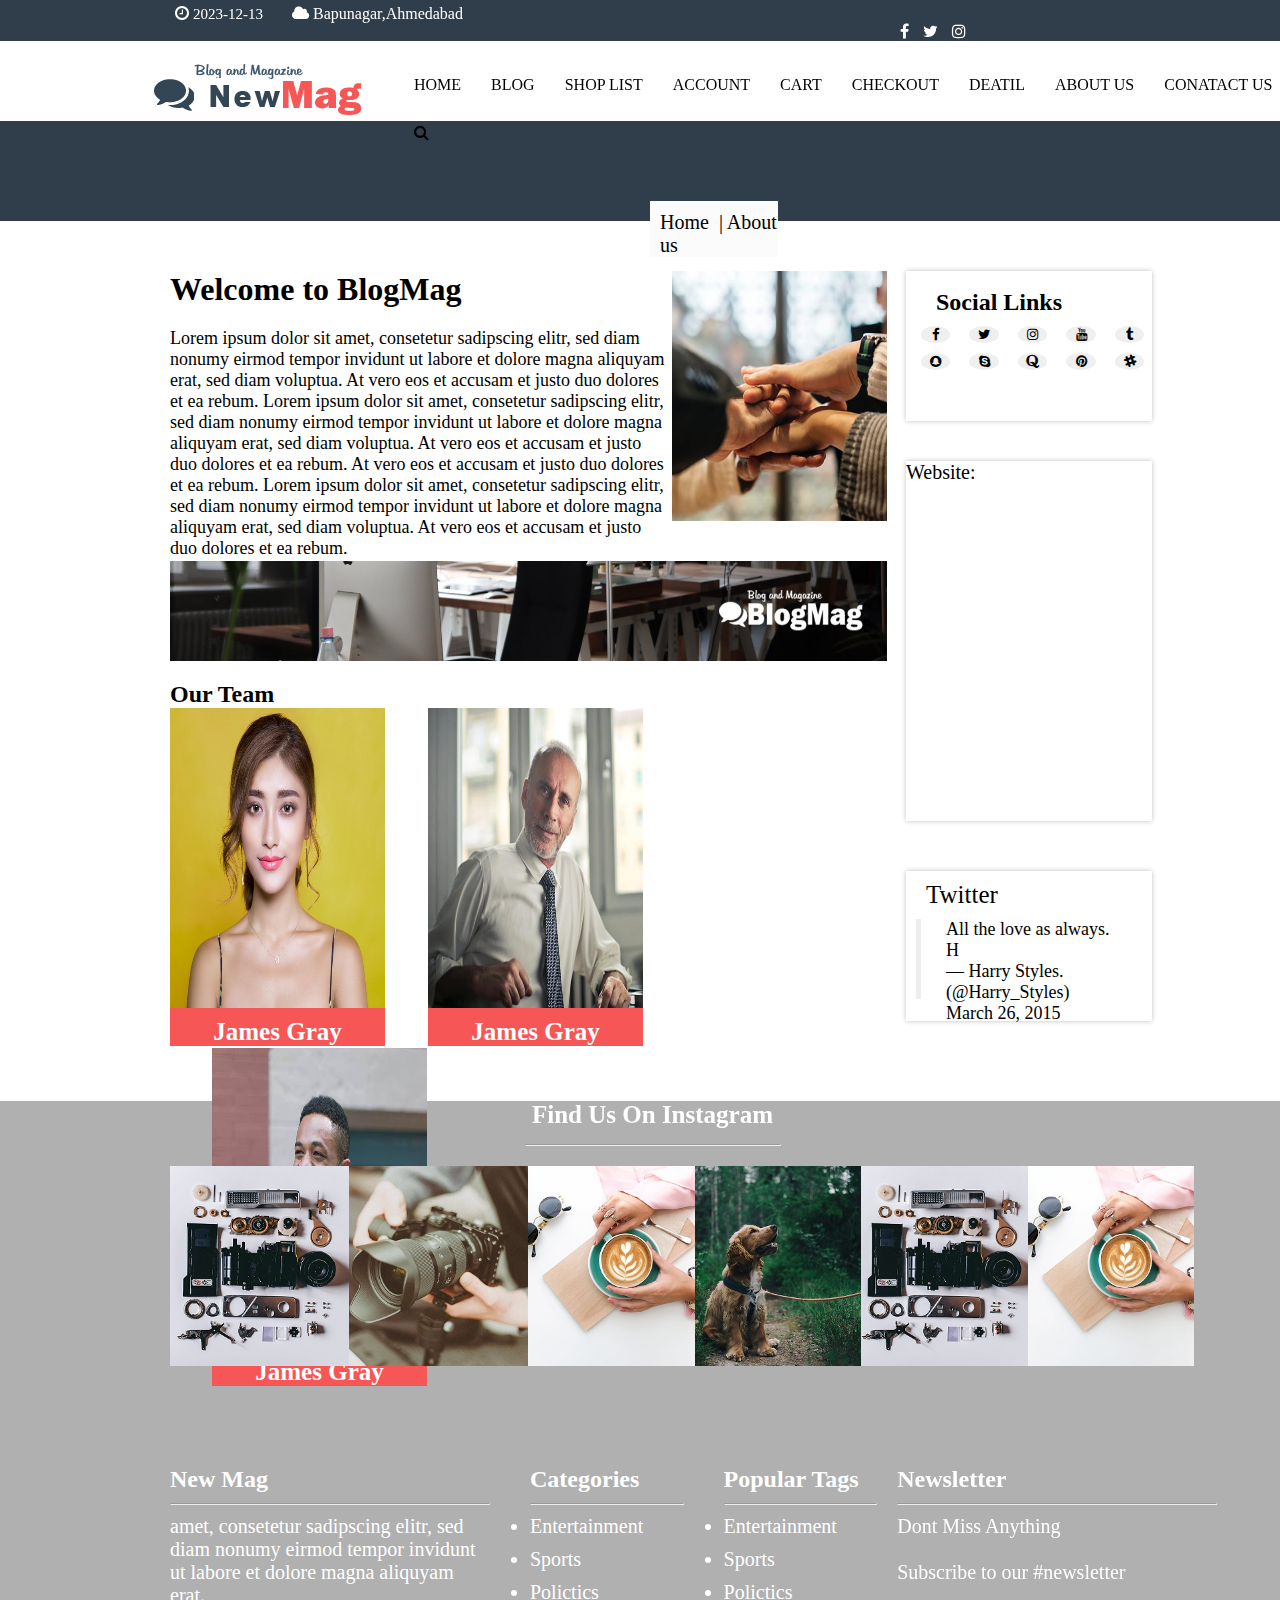
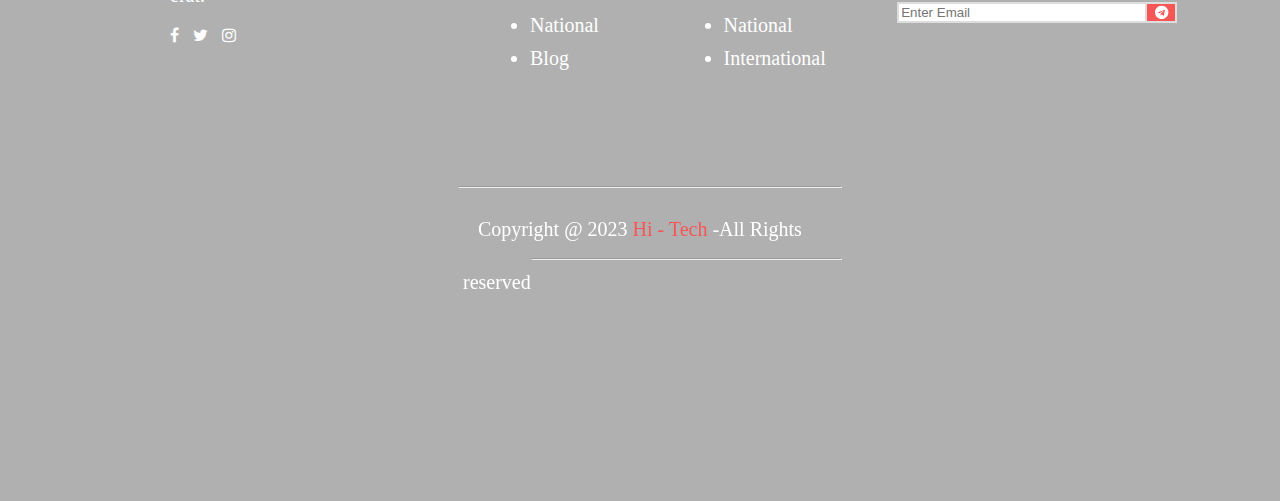
<file: aboutus.html>
<!DOCTYPE html>
<html lang="en">

<head>
    <meta charset="UTF-8">
    <meta name="viewport" content="width=device-width, initial-scale=1.0">
    <title>about us</title>
    <link rel="stylesheet" href="shop list.css">
    <link rel="stylesheet" href="https://cdnjs.cloudflare.com/ajax/libs/font-awesome/4.7.0/css/font-awesome.min.css">
    <link rel="stylesheet" href="https://cdnjs.cloudflare.com/ajax/libs/font-awesome/4.7.0/css/font-awesome.min.css">

</head>

<body class="bdma">

    <div class="h30 w100 ">

        <div class="h30 w100 bggr ">

            <i class="fa fa-clock-o mal175  f20 cwh  mat5" aria-hidden="true"></i>
            <span class="cwh  f15"> 2023-12-13</span>

            <i class="fa fa-cloud f20 cwh mal25" aria-hidden="true"></i>

            <span class="cwh">Bapunagar,Ahmedabad</span>

            <i class="fa fa-facebook cwh mal900" aria-hidden="true"></i>
            <i class="fa fa-twitter cwh mal10" aria-hidden="true"></i>
            <i class="fa fa-instagram cwh mal10" aria-hidden="true"></i>


        </div>

    </div>
    <div class="h80 w100 bgwh po">
        <div class="h80 w30 fl ">
            <img src="img/logo1.png" alt="" class="mal150 mat20">

        </div>

        <div class="h80 w70 fl ">
            <a href="index.html"><span class="cbl mal30 mat35 fl cr ">HOME</span>           </a>
            <a href="blog.html"><span class="cbl mal30 mat35 fl cr ">BLOG</span></a>
            <a href="shop list.html"><span class="cbl mal30 mat35 fl cr ">SHOP LIST</span></a>
            <a href="account.html"><span class="cbl mal30 mat35 fl cr ">ACCOUNT</span></a>
            <a href="cart.html"><span class="cbl mal30 mat35 fl cr ">CART</span></a>
            <a href="checkout.html"><span class="cbl mal30 mat35 fl cr ">CHECKOUT</span></a>
            <a href=""><span class="cbl mal30 mat35 fl cr ">DEATIL</span></a>
            <a href="aboutus.html"><span class="cbl mal30 mat35 fl cr ">ABOUT US</span></a>
            <a href="contactus.html"><span class="cbl mal30 mat35 fl cr ">CONATACT US</span></a>
            <i class="fa fa-search cbl f25 mat30 mal30" aria-hidden="true"></i>


        </div>

    </div>

    <div class="h100 w100 bggr">


        <div class="h40 w10 bgnew mat80 mal650 fl ">
            <span class="cbl  cr f20 fl mat10 mal10 db"> Home &nbsp;| About us </span>
        </div>


    </div>




    <div class="h800 w100 mat50">
        <div class="h800 w70 fl ">
            <div class="h800 w80 mal170 ">
                <div class="h250 w100 ">
                    <div class="h250 w70 fl">
                        <h1>Welcome to BlogMag
                        </h1>
                        <p class="f18 mat20">Lorem ipsum dolor sit amet, consetetur sadipscing elitr, sed diam nonumy
                            eirmod tempor
                            invidunt ut labore et dolore magna aliquyam erat, sed diam voluptua. At vero eos et accusam
                            et justo duo dolores et ea rebum. Lorem ipsum dolor sit amet, consetetur sadipscing elitr,
                            sed diam nonumy eirmod tempor invidunt ut labore et dolore magna aliquyam erat, sed diam
                            voluptua. At vero eos et accusam et justo duo dolores et ea rebum. At vero eos et accusam et
                            justo duo dolores et ea rebum. Lorem ipsum dolor sit amet, consetetur sadipscing elitr, sed
                            diam nonumy eirmod tempor invidunt ut labore et dolore magna aliquyam erat, sed diam
                            voluptua. At vero eos et accusam et justo duo dolores et ea rebum.</p>
                    </div>
                    <div class="h250 w30 fl">
                        <img src="img/vision.jpg" alt="" height="100%" width="100%">
                    </div>
                </div>

                <div class="h100 w100 mat40">
                    <img src="img/pd1.jpg" alt="" height="100% " width="100%">
                </div>

                <div class="h50 w100 mat20">
                    <div class="h50 w80 ">
                        <h2>Our Team</h2>

                    </div>
                </div>


                <div class="h340 w30 fl">
                    <div class=" h300 w100 "><img src="img/team.jpg" alt="" height="100%" width="100%"></div>
                    <div class="h40 w100 bgred fl">
                        <h2 class="f25 cwh mat10  ">
                            <center>James Gray</center>
                        </h2>
                    </div>
                </div>
                <div class="h340 w30 fl mal43">
                    <div class=" h300 w100 "><img src="img/team1.jpg" alt="" height="100%" width="100%"></div>
                    <div class="h40 w100 bgred fl">
                        <h2 class="f25 cwh mat10  ">
                            <center>James Gray</center>
                        </h2>
                    </div>

                </div>
                <div class="h340 w30 fl mal42">
                    <div class=" h300 w100 "><img src="img/team2.jpg" alt="" height="100%" width="100%"></div>
                    <div class="h40 w100 bgred fl">
                        <h2 class="f25 cwh mat10  ">
                            <center>James Gray</center>
                        </h2>
                    </div>


                </div>









            </div>
        </div>
        <div class="h800 w30 fl">
            <div class="h800 w80 mal10 ">
                <div class="h150 w80  box">
                    <br>
                    <h2 class="mat0 mal30">Social Links
                    </h2>
                    <button class="h30 w12 bdradius mal15 mat10 bdn silt">
                        <i class="fa fa-facebook " aria-hidden="true"></i>

                    </button>
                    <button class="h30 w12 bdradius mal15 mat10 bdn silt">
                        <i class="fa fa-twitter " aria-hidden="true"></i>

                    </button>
                    <button class="h30 w12 bdradius mal15 mat10 bdn silt">
                        <i class="fa fa-instagram " aria-hidden="true"></i>

                    </button>
                    <button class="h30 w12 bdradius mal15 mat10 bdn silt">
                        <i class="fa fa-youtube " aria-hidden="true"></i>

                    </button>
                    <button class="h30 w12 bdradius mal15 mat10 bdn silt">
                        <i class="fa fa-tumblr " aria-hidden="true"></i>

                    </button>
                    <button class="h30 w12 bdradius mal15 mat10 bdn silt">
                        <i class="fa fa-snapchat " aria-hidden="true"></i>

                    </button>
                    <button class="h30 w12 bdradius mal15 mat10 bdn silt">
                        <i class="fa fa-skype " aria-hidden="true"></i>

                    </button>
                    <button class="h30 w12 bdradius mal15 mat10 bdn silt">
                        <i class="fa fa-quora " aria-hidden="true"></i>

                    </button>
                    <button class="h30 w12 bdradius mal15 mat10 bdn silt">
                        <i class="fa fa-pinterest " aria-hidden="true"></i>

                    </button>
                    <button class="h30 w12 bdradius mal15 mat10 bdn silt">
                        <i class="fa fa-slack" aria-hidden="true"></i>

                    </button>


                </div>
                <div class="h360 w80 mat40 box ">
                    <p class="f20 ">Website:</p>
		<iframe src="https://hitechskillindia.in/" frameborder="0" height="100%" width="100%" class=""></iframe>
                    </div>
                    <div class="h150 w80 box mat50 ">
                        <p class="f25 mal20 " style="padding-top: 10px;">Twitter</p>
                        <div class="h80 w80 bdl mal10 ">
                        <p class="f18 mat10 mal25  ">All the love as always. H<br>

                            — Harry Styles. (@Harry_Styles) <br>March 26, 2015</p></div>
                    </div>
            </div>

        </div>
    </div>
    <div class="h1000 w100 mat30 ">

        <div class="black">

            <div class="h50"></div>
            <center>
                <div class="h50 w20 mal25">
                    <h2 class="cwh f25">Find Us On Instagram</h2>
                    <hr class="mat15">
                </div>
            </center>


            <div class="h200 w100  mat20">
                <div class="h200 w14 bgimg29 fl mal170"></div>
                <div class="h200 w14 bgimg30 fl"></div>
                <div class="h200 w13 bgimg31 fl"></div>
                <div class="h200 w13 bgimg32 fl"></div>
                <div class="h200 w13 bgimg29 fl"></div>
                <div class="h200 w13 bgimg31 fl"></div>
            </div>


            <div class="h300 w100  mat100 ">
                <div class="h300 w25 fl mal170">
                    <h2 class="cwh"> New Mag</h2>
                    <hr class="mat10">
                    <p class="mat10 cwh f20">amet, consetetur sadipscing elitr, sed diam nonumy
                        eirmod tempor invidunt ut labore et dolore magna
                        aliquyam erat.</p>
                    <i class="fa fa-facebook cwh mat20 f20" aria-hidden="true"></i>
                    <i class="fa fa-twitter cwh mal10 f20" aria-hidden="true"></i>
                    <i class="fa fa-instagram cwh mal10 f20" aria-hidden="true"></i>


                </div>

                <div class="h300 w12 fl mal40">
                    <h2 class="cwh"> Categories</h2>
                    <hr class="mat10">
                    <li class="cwh mat10 f20">Entertainment</li>
                    <li class="cwh mat10 f20">Sports</li>
                    <li class="cwh mat10 f20">Polictics</li>
                    <li class="cwh mat10 f20">National</li>
                    <li class="cwh mat10 f20">Blog</li>


                </div>

                <div class="h300 w12 fl mal40">
                    <h2 class="cwh"> Popular Tags</h2>
                    <hr class="mat10">
                    <li class="cwh mat10 f20">Entertainment</li>
                    <li class="cwh mat10 f20">Sports</li>
                    <li class="cwh mat10 f20">Polictics</li>
                    <li class="cwh mat10 f20">National</li>
                    <li class="cwh mat10 f20">International</li>

                </div>

                <div class="h300 w25 fl mal20">
                    <h2 class="cwh">Newsletter</h2>
                    <hr class="mat10">
                    <P class="f20 cwh mat10"> Dont Miss Anything<br><br>
                        Subscribe to our #newsletter</P><br>
                    <form>
                        <input type="search" class="h30 w80 bd fl " placeholder="Enter Email">
                        <button type="submit" class="h30 w10 fl bd mal-8 bgred">
                            <i class="fa fa-telegram f20 cwh " aria-hidden="true"></i>
                        </button>


                </div>






            </div>

            <center>

                <div class="h50 w30 mal20 ">
                    <hr class="mat20">

                    <p><span class="cwh f20    mat30 mal20 fl">Copyright</span>
                        <span class="cwh f20 fl  mat30 mal5">@</span>
                        <span class="cwh f20 fl  mat30 mal5">2023 </span>
                        <span class="cred f20 fl mat30 mal5 "> Hi - Tech </span>
                        <span class="f20 cwh  fl mat30 mal5"> -All </span>
                        <span class="f20 cwh  fl mat30 mal5">Rights </span>
                        <span class="f20 cwh  fl mat30 mal5">reserved</span>
                    </p>



                    <hr class="mat70">

                </div>
            </center>


        </div>
    </div>
		

</body>
</html>
</file>
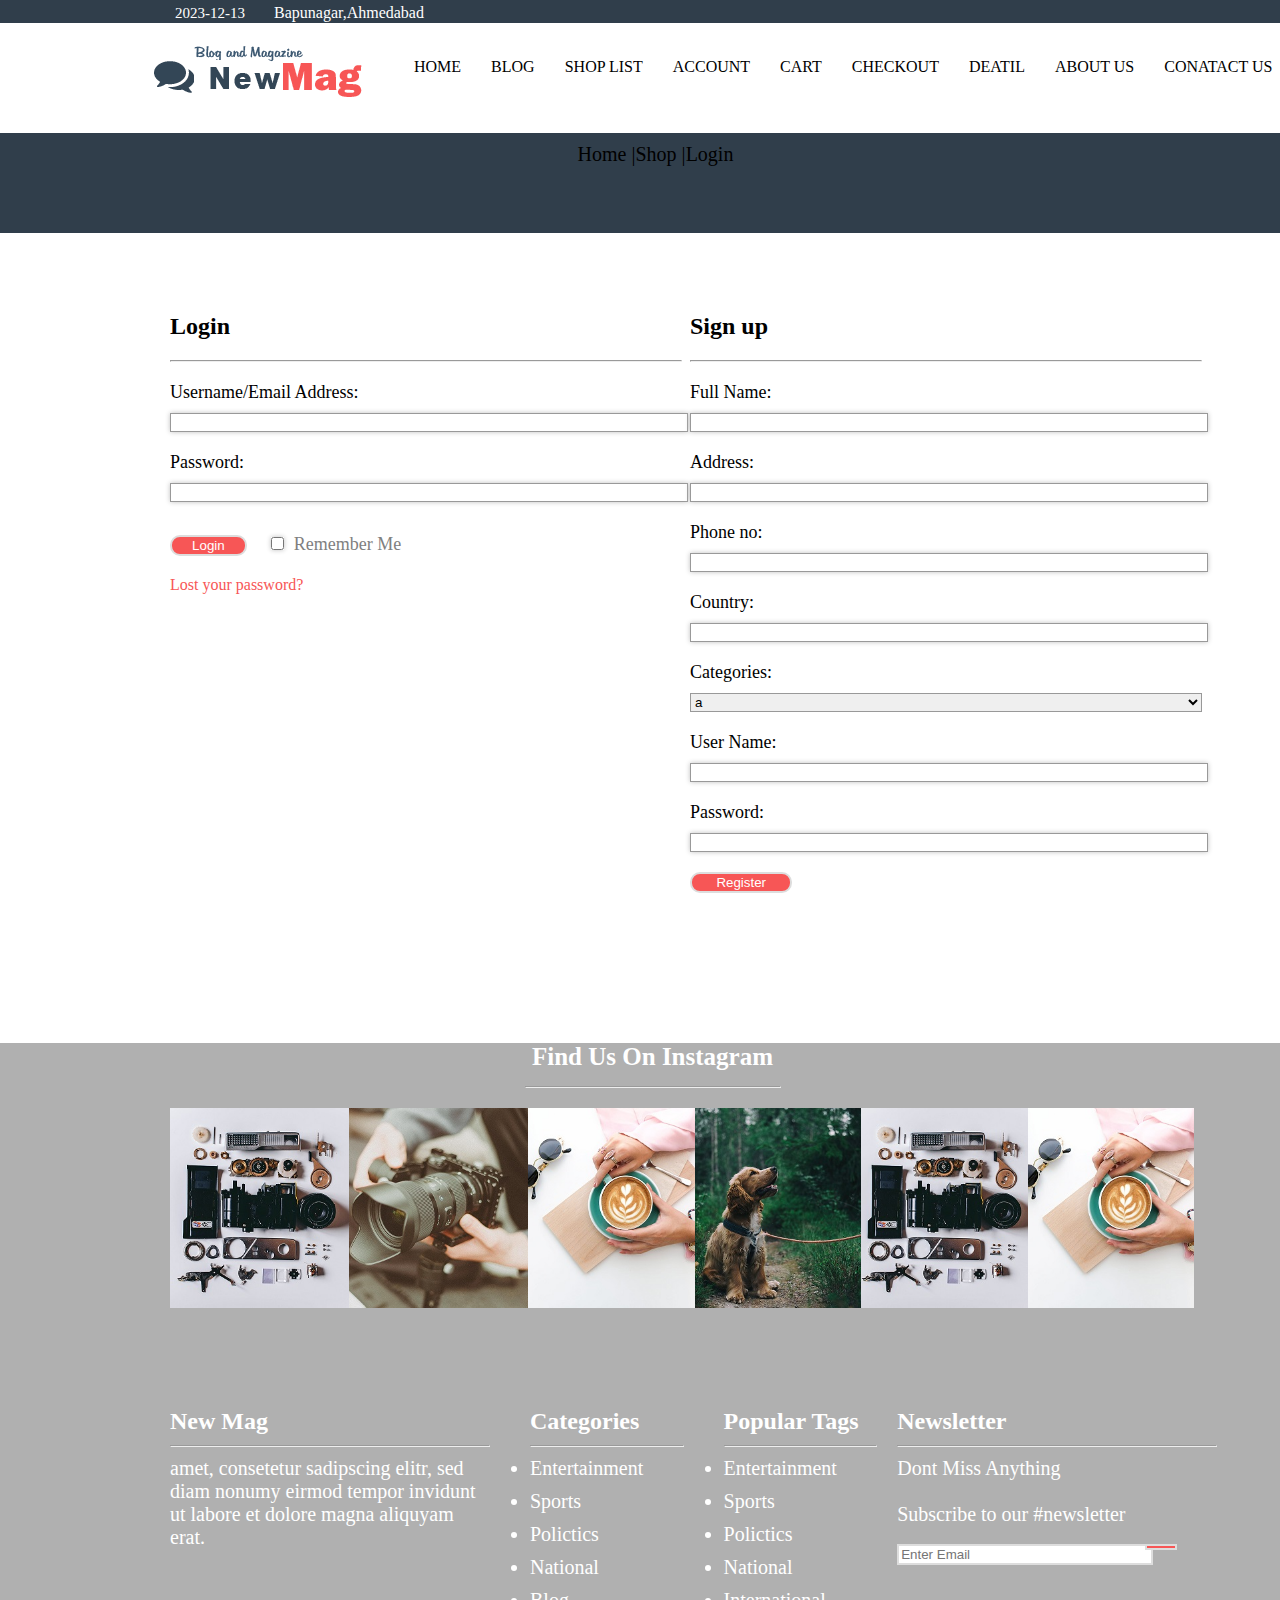
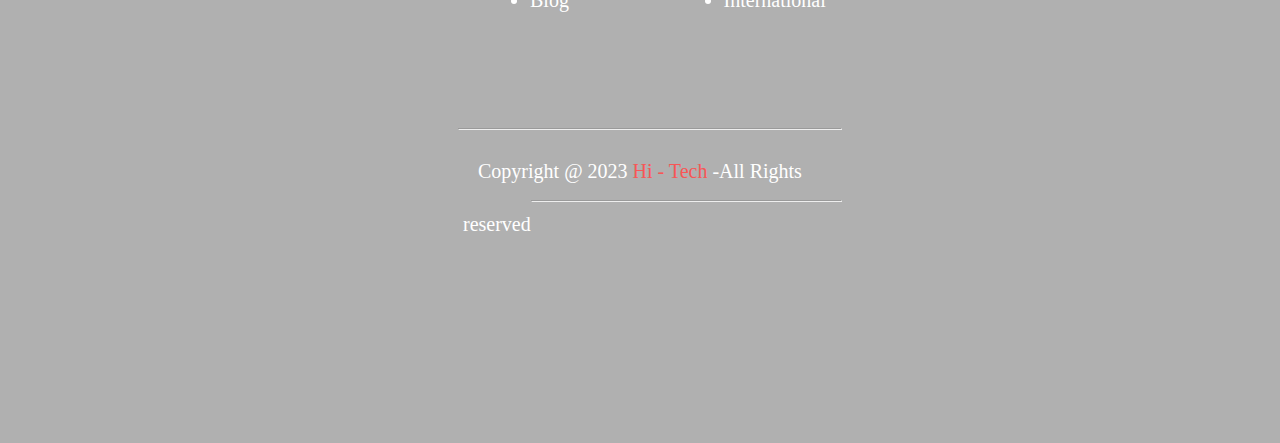
<file: account.html>
<!DOCTYPE html>
<html lang="en">
<head>
    <meta charset="UTF-8">
    <meta name="viewport" content="width=device-width, initial-scale=1.0">
    <title>Account</title>
    <link rel="stylesheet" href="shop list.css">
</head>
<body class="bdma">

    <div class="h30 w100 ">

        <div class="h30 w100 bggr ">

            <i class="fa fa-clock-o mal175  f20 cwh  mat5" aria-hidden="true"></i>
            <span class="cwh  f15"> 2023-12-13</span>

            <i class="fa fa-cloud f20 cwh mal25" aria-hidden="true"></i>

            <span class="cwh">Bapunagar,Ahmedabad</span>

            <i class="fa fa-facebook cwh mal900" aria-hidden="true"></i>
            <i class="fa fa-twitter cwh mal10" aria-hidden="true"></i>
            <i class="fa fa-instagram cwh mal10" aria-hidden="true"></i>


        </div>

    </div>
    <div class="h80 w100 bgwh po">
        <div class="h80 w30 fl ">
            <img src="img/logo1.png" alt="" class="mal150 mat20">

        </div>

        <div class="h80 w70 fl ">
            <span class="cbl mal30 mat35 fl cr ">HOME</span>
            <span class="cbl mal30 mat35 fl cr ">BLOG</span>
            <span class="cbl mal30 mat35 fl cr ">SHOP LIST</span>
            <span class="cbl mal30 mat35 fl cr ">ACCOUNT</span>
            <span class="cbl mal30 mat35 fl cr ">CART</span>
            <span class="cbl mal30 mat35 fl cr ">CHECKOUT</span>
            <span class="cbl mal30 mat35 fl cr ">DEATIL</span>
            <span class="cbl mal30 mat35 fl cr ">ABOUT US</span>
            <span class="cbl mal30 mat35 fl cr ">CONATACT US</span>
            <i class="fa fa-search cbl f25 mat30 mal30" aria-hidden="true"></i>

        </div>

    </div>

    <div class="h100 w100 bggr">
        <div class="h50"></div>
        <center>
            <div class="h40 w16 bgnew mat30 ">
                <span class="cbl  cr f20 fl mat10 mal40"> Home | </span>
                <span class="cbl  cr f20 fl mat10 mal"> Shop  |</span>
                <span class="cbl  cr f20 fl mat10 mal"> Login  </span>
                
            </div>
        </center>

    </div>

    
    <div class="h700 w100 mat80">
        <form action="">
        <div class="h500 w50 fl ">

            <div class="h500 w80  mal170">

                <h2 class="cbl">Login</h2>
                <hr class="mat20">
                <span class="mat20  f18 db">Username/Email Address:</span>
                <input type="text" class="h30 w100 mat10 bdr box">
                <span class="mat20  f18 db">Password:</span>
                <input type="password " class="h30 w100 mat10 bdr box">
                <button type="submit" class="h40 w15 bdrd mat20 bd cwh bgred sil ">Login</button>
                <input type="checkbox" class="mat35 mal20 box"><span class="mal10 f18 csil ">Remember Me</span>
                <a href="" class="db mat20 cr td cred">Lost your password?</a>


            </div>


        </div>
        <div class="h600 w50 fl  ">
            <div class="h500 w80  mal50">

                <h2 class="cbl">Sign up</h2>
                <hr class="mat20">
                <span class="mat20  f18 db">Full Name:</span>
                <input type="text" class="h30 w100 mat10 bdr box">
                <span class="mat20  f18 db">Address:</span>
                <input type="text" class="h30 w100 mat10 bdr box">
                <span class="mat20  f18 db">Phone no:</span>
                <input type="number" class="h30 w100 mat10 bdr box">
                <span class="mat20  f18 db">Country:</span>
                <input type="text" class="h30 w100 mat10 bdr box">
                <span class="mat20  f18 db">Categories:</span>
                <select class="h30 w100 mat10 bdr">
                    <option value="">a</option>
                    <option value="">a</option>
                    <option value="">a</option>
                    <option value="">a</option>
                </select>
                <span class="mat20  f18 db">User Name:</span>
                <input type="text" class="h30 w100 mat10 bdr box">
                <span class="mat20  f18 db">Password:</span>
                <input type="password" class="h30 w100 mat10 bdr box">
                <button type="submit" class="h40 w20 bdrd mat20 bd cwh bgred sil ">Register </button>
                



              </div>  
        </div>
        </form>
    </div>


    <div class="h1000 w100 mat30 ">

        <div class="black">

            <div class="h50"></div>
            <center>
                <div class="h50 w20 mal25">
                    <h2 class="cwh f25">Find Us On Instagram</h2>
                    <hr class="mat15">
                </div>
            </center>


            <div class="h200 w100  mat20">
                <div class="h200 w14 bgimg29 fl mal170"></div>
                <div class="h200 w14 bgimg30 fl"></div>
                <div class="h200 w13 bgimg31 fl"></div>
                <div class="h200 w13 bgimg32 fl"></div>
                <div class="h200 w13 bgimg29 fl"></div>
                <div class="h200 w13 bgimg31 fl"></div>
            </div>


            <div class="h300 w100  mat100 ">
                <div class="h300 w25 fl mal170">
                    <h2 class="cwh"> New Mag</h2>
                    <hr class="mat10">
                    <p class="mat10 cwh f20">amet, consetetur sadipscing elitr, sed diam nonumy
                        eirmod tempor invidunt ut labore et dolore magna
                        aliquyam erat.</p>
                    <i class="fa fa-facebook cwh mat20 f20" aria-hidden="true"></i>
                    <i class="fa fa-twitter cwh mal10 f20" aria-hidden="true"></i>
                    <i class="fa fa-instagram cwh mal10 f20" aria-hidden="true"></i>


                </div>

                <div class="h300 w12 fl mal40">
                    <h2 class="cwh"> Categories</h2>
                    <hr class="mat10">
                    <li class="cwh mat10 f20">Entertainment</li>
                    <li class="cwh mat10 f20">Sports</li>
                    <li class="cwh mat10 f20">Polictics</li>
                    <li class="cwh mat10 f20">National</li>
                    <li class="cwh mat10 f20">Blog</li>


                </div>

                <div class="h300 w12 fl mal40">
                    <h2 class="cwh"> Popular Tags</h2>
                    <hr class="mat10">
                    <li class="cwh mat10 f20">Entertainment</li>
                    <li class="cwh mat10 f20">Sports</li>
                    <li class="cwh mat10 f20">Polictics</li>
                    <li class="cwh mat10 f20">National</li>
                    <li class="cwh mat10 f20">International</li>

                </div>

                <div class="h300 w25 fl mal20">
                    <h2 class="cwh">Newsletter</h2>
                    <hr class="mat10">
                    <P class="f20 cwh mat10"> Dont Miss Anything<br><br>
                        Subscribe to our #newsletter</P><br>
                    <form>
                        <input type="search" class="h30 w80 bd fl " placeholder="Enter Email">
                        <button type="submit" class="h30 w10 fl bd mal-8 bgred">
                            <i class="fa fa-telegram f20 cwh " aria-hidden="true"></i>
                        </button>


                </div>






            </div>

            <center>

                <div class="h50 w30 mal20 ">
                    <hr class="mat20">

                    <p><span class="cwh f20    mat30 mal20 fl">Copyright</span>
                        <span class="cwh f20 fl  mat30 mal5">@</span>
                        <span class="cwh f20 fl  mat30 mal5">2023 </span>
                        <span class="cred f20 fl mat30 mal5 "> Hi - Tech </span>
                        <span class="f20 cwh  fl mat30 mal5"> -All </span>
                        <span class="f20 cwh  fl mat30 mal5">Rights </span>
                        <span class="f20 cwh  fl mat30 mal5">reserved</span>
                    </p>



                    <hr class="mat70">

                </div>
            </center>


        </div>
    </div>



















</body>
</html>
</file>
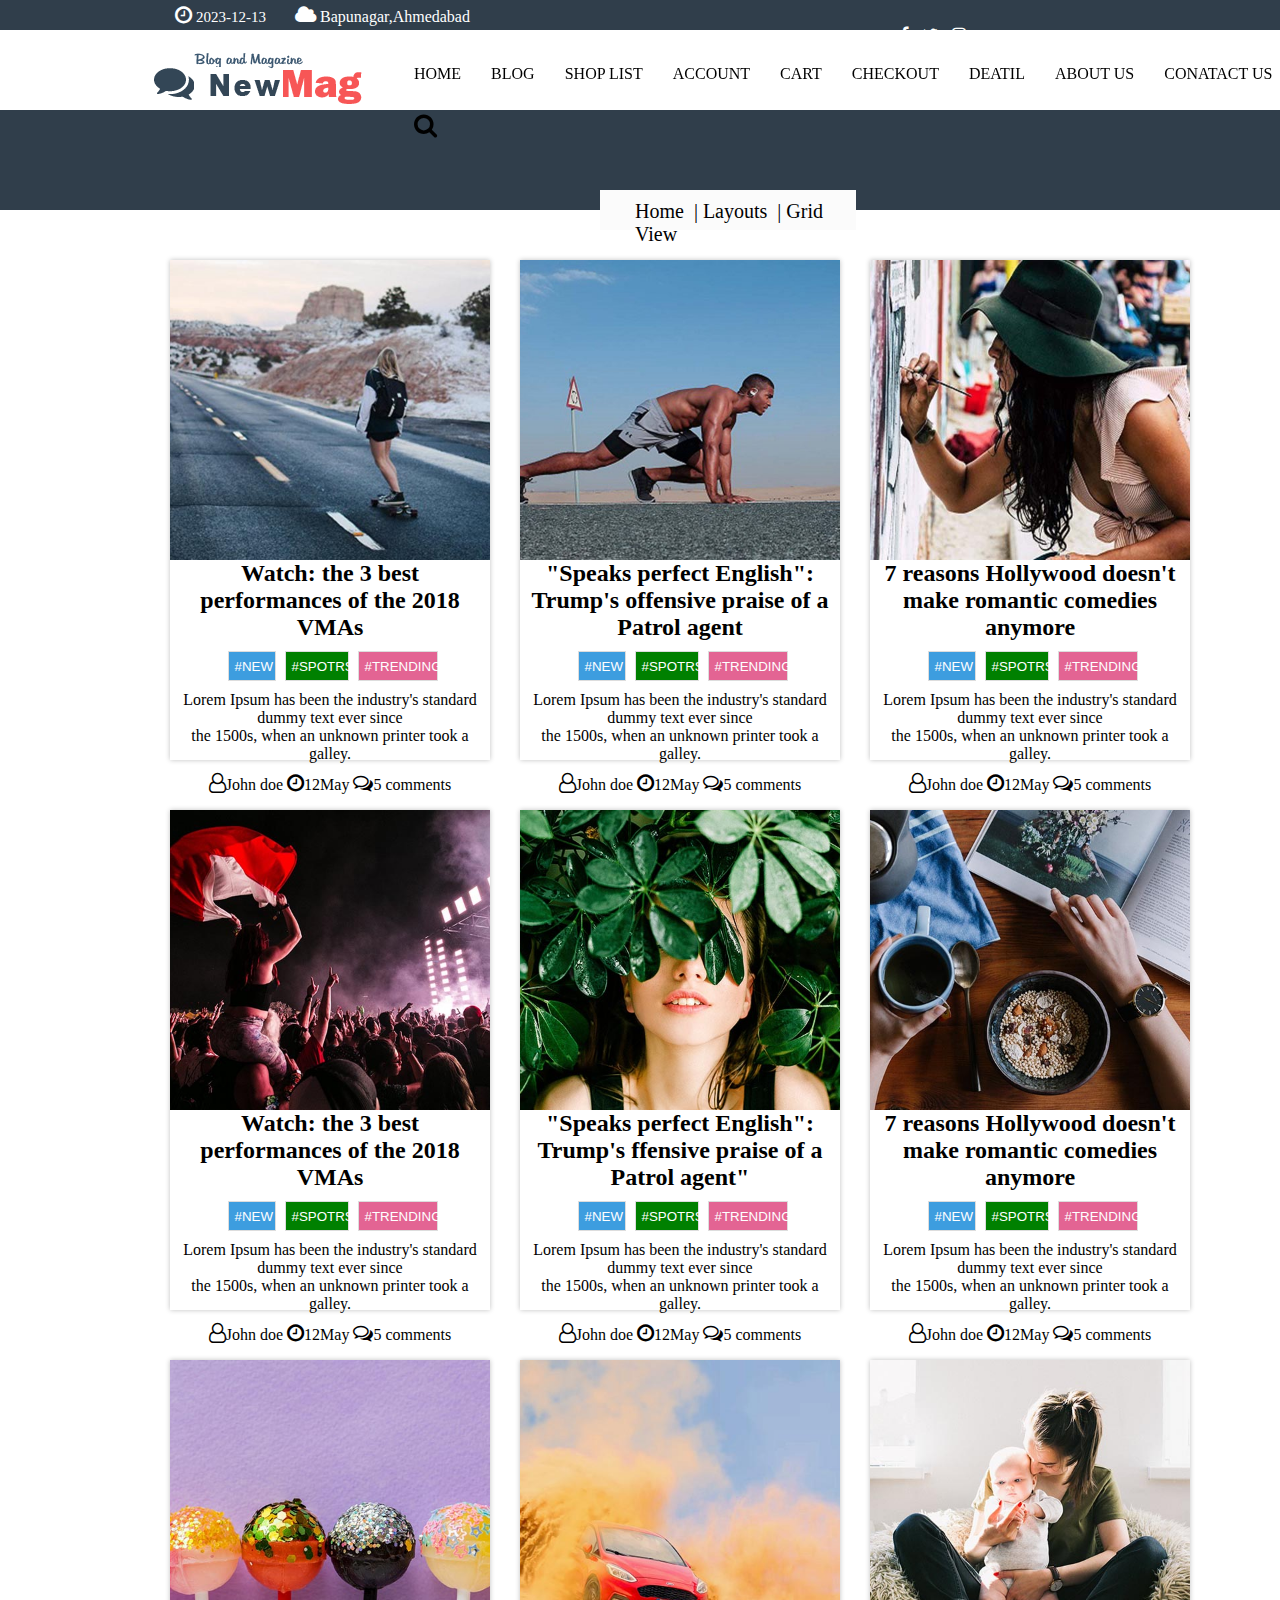
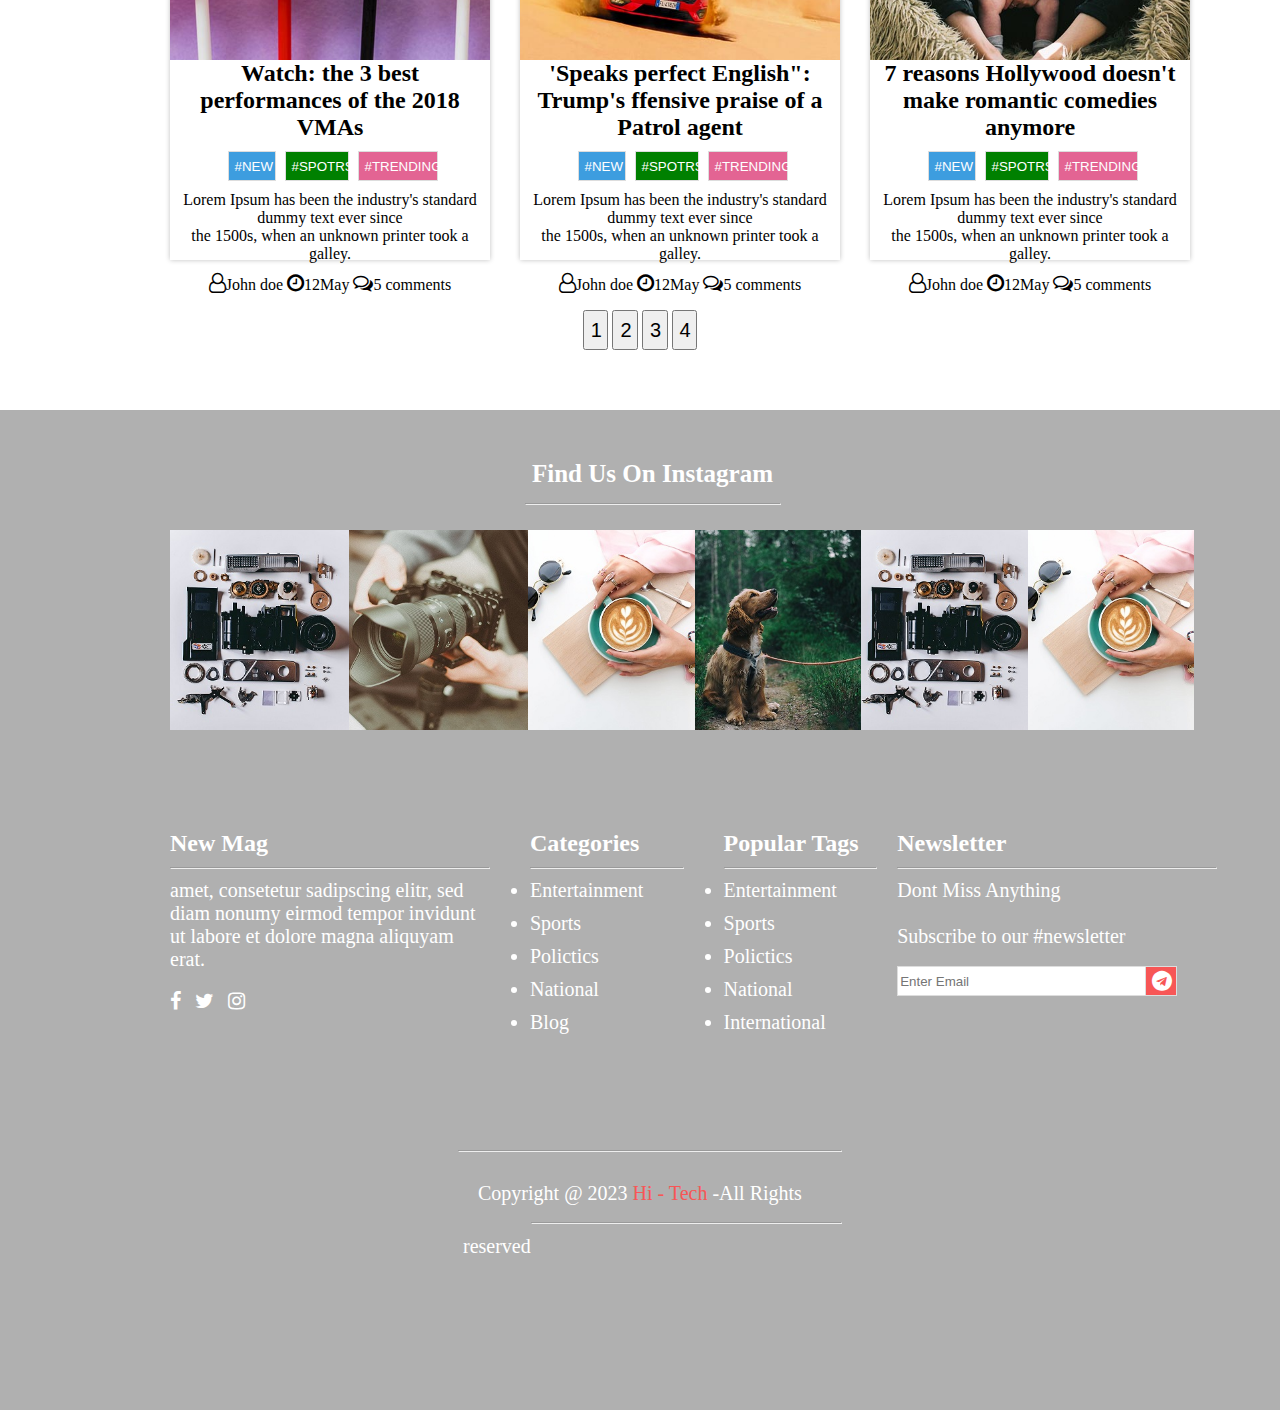
<file: blog.html>
<!DOCTYPE html>
<html lang="en">

<head>
    <meta charset="UTF-8">
    <meta name="viewport" content="width=device-width, initial-scale=1.0">
    <title>Blog</title>
    <link rel="stylesheet" href="https://cdnjs.cloudflare.com/ajax/libs/font-awesome/4.7.0/css/font-awesome.min.css">
    <link rel="stylesheet" href="https://cdnjs.cloudflare.com/ajax/libs/font-awesome/4.7.0/css/font-awesome.min.css">



    <style>
        .h10 {
            height: 10px;
        }

        .h20 {
            height: 20px;
        }

        .h30 {
            height: 30px;
        }

        .h40 {
            height: 40px;
        }

        .h50 {
            height: 50px;
        }

        .h51 {
            height: 51px;
        }

        .h52 {
            height: 52px;
        }

        .h53 {
            height: 53px;
        }

        .h54 {
            height: 54px;
        }

        .h55 {
            height: 55px;
        }

        .h56 {
            height: 56px;
        }

        .h57 {
            height: 57px;
        }

        .h58 {
            height: 58px;
        }

        .h59 {
            height: 59px;
        }

        .h60 {
            height: 60px;
        }

        .h61 {
            height: 61px;
        }

        .h62 {
            height: 62px;
        }

        .h63 {
            height: 63px;
        }

        .h64 {
            height: 64px;
        }

        .h65 {
            height: 65px;
        }

        .h66 {
            height: 66px;
        }

        .h67 {
            height: 67px;
        }

        .h68 {
            height: 68px;
        }

        .h69 {
            height: 69px;
        }

        .h70 {
            height: 70px;
        }

        .h71 {
            height: 71px;
        }

        .h72 {
            height: 72px;
        }

        .h73 {
            height: 73px;
        }

        .h74 {
            height: 74px;
        }

        .h75 {
            height: 75px;
        }

        .h76 {
            height: 76px;
        }

        .h77 {
            height: 77px;
        }

        .h78 {
            height: 78px;
        }

        .h79 {
            height: 79px;
        }

        .h80 {
            height: 80px;
        }

        .h81 {
            height: 81px;
        }

        .h82 {
            height: 82px;
        }

        .h83 {
            height: 83px;
        }

        .h84 {
            height: 84px;
        }

        .h85 {
            height: 85px;
        }

        .h86 {
            height: 86px;
        }

        .h87 {
            height: 87px;
        }

        .h88 {
            height: 88px;
        }

        .h89 {
            height: 89px;
        }

        .h90 {
            height: 90px;
        }

        .h91 {
            height: 91px;
        }

        .h92 {
            height: 92px;
        }

        .h93 {
            height: 93px;
        }

        .h94 {
            height: 94px;
        }

        .h95 {
            height: 95px;
        }

        .h96 {
            height: 96px;
        }

        .h97 {
            height: 97px;
        }

        .h98 {
            height: 98px;
        }

        .h99 {
            height: 99px;
        }

        .h100 {
            height: 100px;
        }

        .h101 {
            height: 101px;
        }

        .h102 {
            height: 102px;
        }

        .h103 {
            height: 103px;
        }

        .h104 {
            height: 104px;
        }

        .h105 {
            height: 105px;
        }

        .h106 {
            height: 106px;
        }

        .h107 {
            height: 107px;
        }

        .h108 {
            height: 108px;
        }

        .h109 {
            height: 109px;
        }

        .h110 {
            height: 110px;
        }

        .h111 {
            height: 111px;
        }

        .h112 {
            height: 112px;
        }

        .h113 {
            height: 113px;
        }

        .h114 {
            height: 114px;
        }

        .h115 {
            height: 115px;
        }

        .h116 {
            height: 116px;
        }

        .h117 {
            height: 117px;
        }

        .h118 {
            height: 118px;
        }

        .h119 {
            height: 119px;
        }

        .h120 {
            height: 120px;
        }

        .h121 {
            height: 121px;
        }

        .h122 {
            height: 122px;
        }

        .h123 {
            height: 123px;
        }

        .h124 {
            height: 124px;
        }

        .h125 {
            height: 125px;
        }

        .h126 {
            height: 126px;
        }

        .h127 {
            height: 127px;
        }

        .h128 {
            height: 128px;
        }

        .h129 {
            height: 129px;
        }

        .h130 {
            height: 130px;
        }

        .h131 {
            height: 131px;
        }

        .h132 {
            height: 132px;
        }

        .h133 {
            height: 133px;
        }

        .h134 {
            height: 134px;
        }

        .h135 {
            height: 135px;
        }

        .h136 {
            height: 136px;
        }

        .h137 {
            height: 137px;
        }

        .h138 {
            height: 138px;
        }

        .h139 {
            height: 139px;
        }

        .h140 {
            height: 140px;
        }

        .h141 {
            height: 141px;
        }

        .h142 {
            height: 142px;
        }

        .h143 {
            height: 143px;
        }

        .h144 {
            height: 144px;
        }

        .h145 {
            height: 145px;
        }

        .h146 {
            height: 146px;
        }

        .h147 {
            height: 147px;
        }

        .h148 {
            height: 148px;
        }

        .h149 {
            height: 149px;
        }

        .h150 {
            height: 150px;
        }

        .h151 {
            height: 151px;
        }

        .h152 {
            height: 152px;
        }

        .h153 {
            height: 153px;
        }

        .h154 {
            height: 154px;
        }

        .h155 {
            height: 155px;
        }

        .h156 {
            height: 156px;
        }

        .h157 {
            height: 157px;
        }

        .h158 {
            height: 158px;
        }

        .h159 {
            height: 159px;
        }

        .h160 {
            height: 160px;
        }

        .h161 {
            height: 161px;
        }

        .h162 {
            height: 162px;
        }

        .h163 {
            height: 163px;
        }

        .h164 {
            height: 164px;
        }

        .h165 {
            height: 165px;
        }

        .h166 {
            height: 166px;
        }

        .h167 {
            height: 167px;
        }

        .h168 {
            height: 168px;
        }

        .h169 {
            height: 169px;
        }

        .h170 {
            height: 170px;
        }

        .h171 {
            height: 171px;
        }

        .h172 {
            height: 172px;
        }

        .h173 {
            height: 173px;
        }

        .h174 {
            height: 174px;
        }

        .h175 {
            height: 175px;
        }

        .h176 {
            height: 176px;
        }

        .h177 {
            height: 177px;
        }

        .h178 {
            height: 178px;
        }

        .h179 {
            height: 179px;
        }

        .h180 {
            height: 180px;
        }

        .h181 {
            height: 181px;
        }

        .h182 {
            height: 182px;
        }

        .h183 {
            height: 183px;
        }

        .h184 {
            height: 184px;
        }

        .h185 {
            height: 185px;
        }

        .h186 {
            height: 186px;
        }

        .h187 {
            height: 187px;
        }

        .h188 {
            height: 188px;
        }

        .h189 {
            height: 189px;
        }

        .h190 {
            height: 190px;
        }

        .h191 {
            height: 191px;
        }

        .h192 {
            height: 192px;
        }

        .h193 {
            height: 193px;
        }

        .h194 {
            height: 194px;
        }

        .h195 {
            height: 195px;
        }

        .h196 {
            height: 196px;
        }

        .h197 {
            height: 197px;
        }

        .h198 {
            height: 198px;
        }

        .h199 {
            height: 199px;
        }

        .h200 {
            height: 200px;
        }

        .h201 {
            height: 201px;
        }

        .h202 {
            height: 202px;
        }

        .h203 {
            height: 203px;
        }

        .h204 {
            height: 204px;
        }

        .h205 {
            height: 205px;
        }

        .h206 {
            height: 206px;
        }

        .h207 {
            height: 207px;
        }

        .h208 {
            height: 208px;
        }

        .h209 {
            height: 209px;
        }

        .h210 {
            height: 210px;
        }

        .h211 {
            height: 211px;
        }

        .h212 {
            height: 212px;
        }

        .h213 {
            height: 213px;
        }

        .h214 {
            height: 214px;
        }

        .h215 {
            height: 215px;
        }

        .h216 {
            height: 216px;
        }

        .h217 {
            height: 217px;
        }

        .h218 {
            height: 218px;
        }

        .h219 {
            height: 219px;
        }

        .h220 {
            height: 220px;
        }

        .h221 {
            height: 221px;
        }

        .h222 {
            height: 222px;
        }

        .h223 {
            height: 223px;
        }

        .h224 {
            height: 224px;
        }

        .h225 {
            height: 225px;
        }

        .h226 {
            height: 226px;
        }

        .h227 {
            height: 227px;
        }

        .h228 {
            height: 228px;
        }

        .h229 {
            height: 229px;
        }

        .h230 {
            height: 230px;
        }

        .h231 {
            height: 231px;
        }

        .h232 {
            height: 232px;
        }

        .h233 {
            height: 233px;
        }

        .h234 {
            height: 234px;
        }

        .h235 {
            height: 235px;
        }

        .h236 {
            height: 236px;
        }

        .h237 {
            height: 237px;
        }

        .h238 {
            height: 238px;
        }

        .h239 {
            height: 239px;
        }

        .h240 {
            height: 240px;
        }

        .h241 {
            height: 241px;
        }

        .h242 {
            height: 242px;
        }

        .h243 {
            height: 243px;
        }

        .h244 {
            height: 244px;
        }

        .h245 {
            height: 245px;
        }

        .h246 {
            height: 246px;
        }

        .h247 {
            height: 247px;
        }

        .h248 {
            height: 248px;
        }

        .h249 {
            height: 249px;
        }

        .h250 {
            height: 250px;
        }

        .h251 {
            height: 251px;
        }

        .h252 {
            height: 252px;
        }

        .h253 {
            height: 253px;
        }

        .h254 {
            height: 254px;
        }

        .h255 {
            height: 255px;
        }

        .h256 {
            height: 256px;
        }

        .h257 {
            height: 257px;
        }

        .h258 {
            height: 258px;
        }

        .h259 {
            height: 259px;
        }

        .h260 {
            height: 260px;
        }

        .h261 {
            height: 261px;
        }

        .h262 {
            height: 262px;
        }

        .h263 {
            height: 263px;
        }

        .h264 {
            height: 264px;
        }

        .h265 {
            height: 265px;
        }

        .h266 {
            height: 266px;
        }

        .h267 {
            height: 267px;
        }

        .h268 {
            height: 268px;
        }

        .h269 {
            height: 269px;
        }

        .h270 {
            height: 270px;
        }

        .h271 {
            height: 271px;
        }

        .h272 {
            height: 272px;
        }

        .h273 {
            height: 273px;
        }

        .h274 {
            height: 274px;
        }

        .h275 {
            height: 275px;
        }

        .h276 {
            height: 276px;
        }

        .h277 {
            height: 277px;
        }

        .h278 {
            height: 278px;
        }

        .h279 {
            height: 279px;
        }

        .h280 {
            height: 280px;
        }

        .h281 {
            height: 281px;
        }

        .h282 {
            height: 282px;
        }

        .h283 {
            height: 283px;
        }

        .h284 {
            height: 284px;
        }

        .h285 {
            height: 285px;
        }

        .h286 {
            height: 286px;
        }

        .h287 {
            height: 287px;
        }

        .h288 {
            height: 288px;
        }

        .h289 {
            height: 289px;
        }

        .h290 {
            height: 290px;
        }

        .h291 {
            height: 291px;
        }

        .h292 {
            height: 292px;
        }

        .h293 {
            height: 293px;
        }

        .h294 {
            height: 294px;
        }

        .h295 {
            height: 295px;
        }

        .h296 {
            height: 296px;
        }

        .h297 {
            height: 297px;
        }

        .h298 {
            height: 298px;
        }

        .h299 {
            height: 299px;
        }

        .h300 {
            height: 300px;
        }

        .h301 {
            height: 301px;
        }

        .h302 {
            height: 302px;
        }

        .h303 {
            height: 303px;
        }

        .h304 {
            height: 304px;
        }

        .h305 {
            height: 305px;
        }

        .h306 {
            height: 306px;
        }

        .h307 {
            height: 307px;
        }

        .h308 {
            height: 308px;
        }

        .h309 {
            height: 309px;
        }

        .h310 {
            height: 310px;
        }

        .h311 {
            height: 311px;
        }

        .h312 {
            height: 312px;
        }

        .h313 {
            height: 313px;
        }

        .h314 {
            height: 314px;
        }

        .h315 {
            height: 315px;
        }

        .h316 {
            height: 316px;
        }

        .h317 {
            height: 317px;
        }

        .h318 {
            height: 318px;
        }

        .h319 {
            height: 319px;
        }

        .h320 {
            height: 320px;
        }

        .h321 {
            height: 321px;
        }

        .h322 {
            height: 322px;
        }

        .h323 {
            height: 323px;
        }

        .h324 {
            height: 324px;
        }

        .h325 {
            height: 325px;
        }

        .h326 {
            height: 326px;
        }

        .h327 {
            height: 327px;
        }

        .h328 {
            height: 328px;
        }

        .h329 {
            height: 329px;
        }

        .h330 {
            height: 330px;
        }

        .h331 {
            height: 331px;
        }

        .h332 {
            height: 332px;
        }

        .h333 {
            height: 333px;
        }

        .h334 {
            height: 334px;
        }

        .h335 {
            height: 335px;
        }

        .h336 {
            height: 336px;
        }

        .h337 {
            height: 337px;
        }

        .h338 {
            height: 338px;
        }

        .h339 {
            height: 339px;
        }

        .h340 {
            height: 340px;
        }

        .h341 {
            height: 341px;
        }

        .h342 {
            height: 342px;
        }

        .h343 {
            height: 343px;
        }

        .h344 {
            height: 344px;
        }

        .h345 {
            height: 345px;
        }

        .h346 {
            height: 346px;
        }

        .h347 {
            height: 347px;
        }

        .h348 {
            height: 348px;
        }

        .h349 {
            height: 349px;
        }

        .h350 {
            height: 350px;
        }

        .h351 {
            height: 351px;
        }

        .h352 {
            height: 352px;
        }

        .h353 {
            height: 353px;
        }

        .h354 {
            height: 354px;
        }

        .h355 {
            height: 355px;
        }

        .h356 {
            height: 356px;
        }

        .h357 {
            height: 357px;
        }

        .h358 {
            height: 358px;
        }

        .h359 {
            height: 359px;
        }

        .h360 {
            height: 360px;
        }

        .h361 {
            height: 361px;
        }

        .h362 {
            height: 362px;
        }

        .h363 {
            height: 363px;
        }

        .h364 {
            height: 364px;
        }

        .h365 {
            height: 365px;
        }

        .h366 {
            height: 366px;
        }

        .h367 {
            height: 367px;
        }

        .h368 {
            height: 368px;
        }

        .h369 {
            height: 369px;
        }

        .h370 {
            height: 370px;
        }

        .h371 {
            height: 371px;
        }

        .h372 {
            height: 372px;
        }

        .h373 {
            height: 373px;
        }

        .h374 {
            height: 374px;
        }

        .h375 {
            height: 375px;
        }

        .h376 {
            height: 376px;
        }

        .h377 {
            height: 377px;
        }

        .h378 {
            height: 378px;
        }

        .h379 {
            height: 379px;
        }

        .h380 {
            height: 380px;
        }

        .h381 {
            height: 381px;
        }

        .h382 {
            height: 382px;
        }

        .h383 {
            height: 383px;
        }

        .h384 {
            height: 384px;
        }

        .h385 {
            height: 385px;
        }

        .h386 {
            height: 386px;
        }

        .h387 {
            height: 387px;
        }

        .h388 {
            height: 388px;
        }

        .h389 {
            height: 389px;
        }

        .h390 {
            height: 390px;
        }

        .h391 {
            height: 391px;
        }

        .h392 {
            height: 392px;
        }

        .h393 {
            height: 393px;
        }

        .h394 {
            height: 394px;
        }

        .h395 {
            height: 395px;
        }

        .h396 {
            height: 396px;
        }

        .h397 {
            height: 397px;
        }

        .h398 {
            height: 398px;
        }

        .h399 {
            height: 399px;
        }

        .h400 {
            height: 400px;
        }

        .h400 {
            height: 400px;
        }

        .h401 {
            height: 401px;
        }

        .h402 {
            height: 402px;
        }

        .h403 {
            height: 403px;
        }

        .h404 {
            height: 404px;
        }

        .h405 {
            height: 405px;
        }

        .h406 {
            height: 406px;
        }

        .h407 {
            height: 407px;
        }

        .h408 {
            height: 408px;
        }

        .h409 {
            height: 409px;
        }

        .h410 {
            height: 410px;
        }

        .h411 {
            height: 411px;
        }

        .h412 {
            height: 412px;
        }

        .h413 {
            height: 413px;
        }

        .h414 {
            height: 414px;
        }

        .h415 {
            height: 415px;
        }

        .h416 {
            height: 416px;
        }

        .h417 {
            height: 417px;
        }

        .h418 {
            height: 418px;
        }

        .h419 {
            height: 419px;
        }

        .h420 {
            height: 420px;
        }

        .h421 {
            height: 421px;
        }

        .h422 {
            height: 422px;
        }

        .h423 {
            height: 423px;
        }

        .h424 {
            height: 424px;
        }

        .h425 {
            height: 425px;
        }

        .h426 {
            height: 426px;
        }

        .h427 {
            height: 427px;
        }

        .h428 {
            height: 428px;
        }

        .h429 {
            height: 429px;
        }

        .h430 {
            height: 430px;
        }

        .h431 {
            height: 431px;
        }

        .h432 {
            height: 432px;
        }

        .h433 {
            height: 433px;
        }

        .h434 {
            height: 434px;
        }

        .h435 {
            height: 435px;
        }

        .h436 {
            height: 436px;
        }

        .h437 {
            height: 437px;
        }

        .h438 {
            height: 438px;
        }

        .h439 {
            height: 439px;
        }

        .h440 {
            height: 440px;
        }

        .h441 {
            height: 441px;
        }

        .h442 {
            height: 442px;
        }

        .h443 {
            height: 443px;
        }

        .h444 {
            height: 444px;
        }

        .h445 {
            height: 445px;
        }

        .h446 {
            height: 446px;
        }

        .h447 {
            height: 447px;
        }

        .h448 {
            height: 448px;
        }

        .h449 {
            height: 449px;
        }

        .h450 {
            height: 450px;
        }

        .h451 {
            height: 451px;
        }

        .h452 {
            height: 452px;
        }

        .h453 {
            height: 453px;
        }

        .h454 {
            height: 454px;
        }

        .h455 {
            height: 455px;
        }

        .h456 {
            height: 456px;
        }

        .h457 {
            height: 457px;
        }

        .h458 {
            height: 458px;
        }

        .h459 {
            height: 459px;
        }

        .h460 {
            height: 460px;
        }

        .h461 {
            height: 461px;
        }

        .h462 {
            height: 462px;
        }

        .h463 {
            height: 463px;
        }

        .h464 {
            height: 464px;
        }

        .h465 {
            height: 465px;
        }

        .h466 {
            height: 466px;
        }

        .h467 {
            height: 467px;
        }

        .h468 {
            height: 468px;
        }

        .h469 {
            height: 469px;
        }

        .h470 {
            height: 470px;
        }

        .h471 {
            height: 471px;
        }

        .h472 {
            height: 472px;
        }

        .h473 {
            height: 473px;
        }

        .h474 {
            height: 474px;
        }

        .h475 {
            height: 475px;
        }

        .h476 {
            height: 476px;
        }

        .h477 {
            height: 477px;
        }

        .h478 {
            height: 478px;
        }

        .h479 {
            height: 479px;
        }

        .h480 {
            height: 480px;
        }

        .h481 {
            height: 481px;
        }

        .h482 {
            height: 482px;
        }

        .h483 {
            height: 483px;
        }

        .h484 {
            height: 484px;
        }

        .h485 {
            height: 485px;
        }

        .h486 {
            height: 486px;
        }

        .h487 {
            height: 487px;
        }

        .h488 {
            height: 488px;
        }

        .h489 {
            height: 489px;
        }

        .h490 {
            height: 490px;
        }

        .h491 {
            height: 491px;
        }

        .h492 {
            height: 492px;
        }

        .h493 {
            height: 493px;
        }

        .h494 {
            height: 494px;
        }

        .h495 {
            height: 495px;
        }

        .h496 {
            height: 496px;
        }

        .h497 {
            height: 497px;
        }

        .h498 {
            height: 498px;
        }

        .h499 {
            height: 499px;
        }

        .h500 {
            height: 500px;
        }

        .h501 {
            height: 501px;
        }

        .h502 {
            height: 502px;
        }

        .h503 {
            height: 503px;
        }

        .h504 {
            height: 504px;
        }

        .h505 {
            height: 505px;
        }

        .h506 {
            height: 506px;
        }

        .h507 {
            height: 507px;
        }

        .h508 {
            height: 508px;
        }

        .h509 {
            height: 509px;
        }

        .h510 {
            height: 510px;
        }

        .h511 {
            height: 511px;
        }

        .h512 {
            height: 512px;
        }

        .h513 {
            height: 513px;
        }

        .h514 {
            height: 514px;
        }

        .h515 {
            height: 515px;
        }

        .h516 {
            height: 516px;
        }

        .h517 {
            height: 517px;
        }

        .h518 {
            height: 518px;
        }

        .h519 {
            height: 519px;
        }

        .h520 {
            height: 520px;
        }

        .h521 {
            height: 521px;
        }

        .h522 {
            height: 522px;
        }

        .h523 {
            height: 523px;
        }

        .h524 {
            height: 524px;
        }

        .h525 {
            height: 525px;
        }

        .h526 {
            height: 526px;
        }

        .h527 {
            height: 527px;
        }

        .h528 {
            height: 528px;
        }

        .h529 {
            height: 529px;
        }

        .h530 {
            height: 530px;
        }

        .h531 {
            height: 531px;
        }

        .h532 {
            height: 532px;
        }

        .h533 {
            height: 533px;
        }

        .h534 {
            height: 534px;
        }

        .h535 {
            height: 535px;
        }

        .h536 {
            height: 536px;
        }

        .h537 {
            height: 537px;
        }

        .h538 {
            height: 538px;
        }

        .h539 {
            height: 539px;
        }

        .h540 {
            height: 540px;
        }

        .h541 {
            height: 541px;
        }

        .h542 {
            height: 542px;
        }

        .h543 {
            height: 543px;
        }

        .h544 {
            height: 544px;
        }

        .h545 {
            height: 545px;
        }

        .h546 {
            height: 546px;
        }

        .h547 {
            height: 547px;
        }

        .h548 {
            height: 548px;
        }

        .h549 {
            height: 549px;
        }

        .h550 {
            height: 550px;
        }

        .h551 {
            height: 551px;
        }

        .h552 {
            height: 552px;
        }

        .h553 {
            height: 553px;
        }

        .h554 {
            height: 554px;
        }

        .h555 {
            height: 555px;
        }

        .h556 {
            height: 556px;
        }

        .h557 {
            height: 557px;
        }

        .h558 {
            height: 558px;
        }

        .h559 {
            height: 559px;
        }

        .h560 {
            height: 560px;
        }

        .h561 {
            height: 561px;
        }

        .h562 {
            height: 562px;
        }

        .h563 {
            height: 563px;
        }

        .h564 {
            height: 564px;
        }

        .h565 {
            height: 565px;
        }

        .h566 {
            height: 566px;
        }

        .h567 {
            height: 567px;
        }

        .h568 {
            height: 568px;
        }

        .h569 {
            height: 569px;
        }

        .h570 {
            height: 570px;
        }

        .h571 {
            height: 571px;
        }

        .h572 {
            height: 572px;
        }

        .h573 {
            height: 573px;
        }

        .h574 {
            height: 574px;
        }

        .h575 {
            height: 575px;
        }

        .h576 {
            height: 576px;
        }

        .h577 {
            height: 577px;
        }

        .h578 {
            height: 578px;
        }

        .h579 {
            height: 579px;
        }

        .h580 {
            height: 580px;
        }

        .h581 {
            height: 581px;
        }

        .h582 {
            height: 582px;
        }

        .h583 {
            height: 583px;
        }

        .h584 {
            height: 584px;
        }

        .h585 {
            height: 585px;
        }

        .h586 {
            height: 586px;
        }

        .h587 {
            height: 587px;
        }

        .h588 {
            height: 588px;
        }

        .h589 {
            height: 589px;
        }

        .h590 {
            height: 590px;
        }

        .h591 {
            height: 591px;
        }

        .h592 {
            height: 592px;
        }

        .h593 {
            height: 593px;
        }

        .h594 {
            height: 594px;
        }

        .h595 {
            height: 595px;
        }

        .h596 {
            height: 596px;
        }

        .h597 {
            height: 597px;
        }

        .h598 {
            height: 598px;
        }

        .h599 {
            height: 599px;
        }

        .h600 {
            height: 600px;
        }

        .h601 {
            height: 601px;
        }

        .h602 {
            height: 602px;
        }

        .h603 {
            height: 603px;
        }

        .h604 {
            height: 604px;
        }

        .h605 {
            height: 605px;
        }

        .h606 {
            height: 606px;
        }

        .h607 {
            height: 607px;
        }

        .h608 {
            height: 608px;
        }

        .h609 {
            height: 609px;
        }

        .h610 {
            height: 610px;
        }

        .h611 {
            height: 611px;
        }

        .h612 {
            height: 612px;
        }

        .h613 {
            height: 613px;
        }

        .h614 {
            height: 614px;
        }

        .h615 {
            height: 615px;
        }

        .h616 {
            height: 616px;
        }

        .h617 {
            height: 617px;
        }

        .h618 {
            height: 618px;
        }

        .h619 {
            height: 619px;
        }

        .h620 {
            height: 620px;
        }

        .h621 {
            height: 621px;
        }

        .h622 {
            height: 622px;
        }

        .h623 {
            height: 623px;
        }

        .h624 {
            height: 624px;
        }

        .h625 {
            height: 625px;
        }

        .h626 {
            height: 626px;
        }

        .h627 {
            height: 627px;
        }

        .h628 {
            height: 628px;
        }

        .h629 {
            height: 629px;
        }

        .h630 {
            height: 630px;
        }

        .h631 {
            height: 631px;
        }

        .h632 {
            height: 632px;
        }

        .h633 {
            height: 633px;
        }

        .h634 {
            height: 634px;
        }

        .h635 {
            height: 635px;
        }

        .h636 {
            height: 636px;
        }

        .h637 {
            height: 637px;
        }

        .h638 {
            height: 638px;
        }

        .h639 {
            height: 639px;
        }

        .h640 {
            height: 640px;
        }

        .h641 {
            height: 641px;
        }

        .h642 {
            height: 642px;
        }

        .h643 {
            height: 643px;
        }

        .h644 {
            height: 644px;
        }

        .h645 {
            height: 645px;
        }

        .h646 {
            height: 646px;
        }

        .h647 {
            height: 647px;
        }

        .h648 {
            height: 648px;
        }

        .h649 {
            height: 649px;
        }

        .h650 {
            height: 650px;
        }

        .h651 {
            height: 651px;
        }

        .h652 {
            height: 652px;
        }

        .h653 {
            height: 653px;
        }

        .h654 {
            height: 654px;
        }

        .h655 {
            height: 655px;
        }

        .h656 {
            height: 656px;
        }

        .h657 {
            height: 657px;
        }

        .h658 {
            height: 658px;
        }

        .h659 {
            height: 659px;
        }

        .h660 {
            height: 660px;
        }

        .h661 {
            height: 661px;
        }

        .h662 {
            height: 662px;
        }

        .h663 {
            height: 663px;
        }

        .h664 {
            height: 664px;
        }

        .h665 {
            height: 665px;
        }

        .h666 {
            height: 666px;
        }

        .h667 {
            height: 667px;
        }

        .h668 {
            height: 668px;
        }

        .h669 {
            height: 669px;
        }

        .h670 {
            height: 670px;
        }

        .h671 {
            height: 671px;
        }

        .h672 {
            height: 672px;
        }

        .h673 {
            height: 673px;
        }

        .h674 {
            height: 674px;
        }

        .h675 {
            height: 675px;
        }

        .h676 {
            height: 676px;
        }

        .h677 {
            height: 677px;
        }

        .h678 {
            height: 678px;
        }

        .h679 {
            height: 679px;
        }

        .h680 {
            height: 680px;
        }

        .h681 {
            height: 681px;
        }

        .h682 {
            height: 682px;
        }

        .h683 {
            height: 683px;
        }

        .h684 {
            height: 684px;
        }

        .h685 {
            height: 685px;
        }

        .h686 {
            height: 686px;
        }

        .h687 {
            height: 687px;
        }

        .h688 {
            height: 688px;
        }

        .h689 {
            height: 689px;
        }

        .h690 {
            height: 690px;
        }

        .h691 {
            height: 691px;
        }

        .h692 {
            height: 692px;
        }

        .h693 {
            height: 693px;
        }

        .h694 {
            height: 694px;
        }

        .h695 {
            height: 695px;
        }

        .h696 {
            height: 696px;
        }

        .h697 {
            height: 697px;
        }

        .h698 {
            height: 698px;
        }

        .h699 {
            height: 699px;
        }

        .h701 {
            height: 701px;
        }

        .h702 {
            height: 702px;
        }

        .h703 {
            height: 703px;
        }

        .h704 {
            height: 704px;
        }

        .h700 {
            height: 700px;
        }

        .h710 {
            height: 710px;
        }

        .h720 {
            height: 720px;
        }

        .h730 {
            height: 730px;
        }

        .h740 {
            height: 740px;
        }

        .h750 {
            height: 750px;
        }

        .h760 {
            height: 760px;
        }

        .h770 {
            height: 770px;
        }

        .h780 {
            height: 780px;
        }

        .h790 {
            height: 790px;
        }

        .h800 {
            height: 800px;
        }

        .h810 {
            height: 810px;
        }

        .h820 {
            height: 820px;
        }

        .h830 {
            height: 830px;
        }

        .h840 {
            height: 840px;
        }

        .h850 {
            height: 850px;
        }

        .h860 {
            height: 860px;
        }

        .h870 {
            height: 870px;
        }

        .h880 {
            height: 880px;
        }

        .h890 {
            height: 890px;
        }

        .h900 {
            height: 900px;
        }

        .h910 {
            height: 910px;
        }

        .h920 {
            height: 920px;
        }

        .h930 {
            height: 930px;
        }

        .h940 {
            height: 940px;
        }

        .h950 {
            height: 950px;
        }

        .h960 {
            height: 960px;
        }

        .h970 {
            height: 970px;
        }

        .h980 {
            height: 980px;
        }

        .h990 {
            height: 990px;
        }

        .h1000 {
            height: 1000px;
        }

        .w1 {
            width: 1%;
        }

        .w2 {
            width: 2%;
        }

        .w3 {
            width: 3%;
        }

        .w4 {
            width: 4%;
        }

        .w5 {
            width: 5%;
        }

        .w6 {
            width: 6%;
        }

        .w7 {
            width: 7%;
        }

        .w8 {
            width: 8%;
        }

        .w9 {
            width: 9%;
        }

        .w10 {
            width: 10%;
        }

        .w11 {
            width: 11%;
        }

        .w12 {
            width: 12%;
        }

        .w13 {
            width: 13%;
        }

        .w14 {
            width: 14%;
        }

        .w15 {
            width: 15%;
        }

        .w16 {
            width: 16%;
        }

        .w17 {
            width: 17%;
        }

        .w18 {
            width: 18%;
        }

        .w19 {
            width: 19%;
        }

        .w20 {
            width: 20%;
        }

        .w21 {
            width: 21%;
        }

        .w22 {
            width: 22%;
        }

        .w23 {
            width: 23%;
        }

        .w24 {
            width: 24%;
        }

        .w25 {
            width: 25%;
        }

        .w26 {
            width: 26%;
        }

        .w27 {
            width: 27%;
        }

        .w28 {
            width: 28%;
        }

        .w29 {
            width: 29%;
        }

        .w30 {
            width: 30%;
        }

        .w31 {
            width: 31%;
        }

        .w32 {
            width: 32%;
        }

        .w33 {
            width: 33%;
        }

        .w34 {
            width: 34%;
        }

        .w35 {
            width: 35%;
        }

        .w36 {
            width: 36%;
        }

        .w37 {
            width: 37%;
        }

        .w38 {
            width: 38%;
        }

        .w39 {
            width: 39%;
        }

        .w40 {
            width: 40%;
        }

        .w41 {
            width: 41%;
        }

        .w42 {
            width: 42%;
        }

        .w43 {
            width: 43%;
        }

        .w44 {
            width: 44%;
        }

        .w45 {
            width: 45%;
        }

        .w46 {
            width: 46%;
        }

        .w47 {
            width: 47%;
        }

        .w48 {
            width: 48%;
        }

        .w49 {
            width: 49%;
        }

        .w50 {
            width: 50%;
        }

        .w51 {
            width: 51%;
        }

        .w52 {
            width: 52%;
        }

        .w53 {
            width: 53%;
        }

        .w54 {
            width: 54%;
        }

        .w55 {
            width: 55%;
        }

        .w56 {
            width: 56%;
        }

        .w57 {
            width: 57%;
        }

        .w58 {
            width: 58%;
        }

        .w59 {
            width: 59%;
        }

        .w60 {
            width: 60%;
        }

        .w61 {
            width: 61%;
        }

        .w62 {
            width: 62%;
        }

        .w63 {
            width: 63%;
        }

        .w64 {
            width: 64%;
        }

        .w65 {
            width: 65%;
        }

        .w66 {
            width: 66%;
        }

        .w67 {
            width: 67%;
        }

        .w68 {
            width: 68%;
        }

        .w69 {
            width: 69%;
        }

        .w70 {
            width: 70%;
        }

        .w71 {
            width: 71%;
        }

        .w72 {
            width: 72%;
        }

        .w73 {
            width: 73%;
        }

        .w74 {
            width: 74%;
        }

        .w75 {
            width: 75%;
        }

        .w76 {
            width: 76%;
        }

        .w77 {
            width: 77%;
        }

        .w78 {
            width: 78%;
        }

        .w79 {
            width: 79%;
        }

        .w80 {
            width: 80%;
        }

        .w81 {
            width: 81%;
        }

        .w82 {
            width: 82%;
        }

        .w83 {
            width: 83%;
        }

        .w84 {
            width: 84%;
        }

        .w85 {
            width: 85%;
        }

        .w86 {
            width: 86%;
        }

        .w87 {
            width: 87%;
        }

        .w88 {
            width: 88%;
        }

        .w89 {
            width: 89%;
        }

        .w90 {
            width: 90%;
        }

        .w91 {
            width: 91%;
        }

        .w92 {
            width: 92%;
        }

        .w93 {
            width: 93%;
        }

        .w94 {
            width: 94%;
        }

        .w95 {
            width: 95%;
        }

        .w96 {
            width: 96%;
        }

        .w97 {
            width: 97%;
        }

        .w98 {
            width: 98%;
        }

        .w99 {
            width: 99%;
        }

        .w100 {
            width: 100%;
        }

        .f1 {
            font-size: 1px;
        }

        .f2 {
            font-size: 2px;
        }

        .f3 {
            font-size: 3px;
        }

        .f4 {
            font-size: 4px;
        }

        .f5 {
            font-size: 5px;
        }

        .f6 {
            font-size: 6px;
        }

        .f7 {
            font-size: 7px;
        }

        .f8 {
            font-size: 8px;
        }

        .f9 {
            font-size: 9px;
        }

        .f10 {
            font-size: 10px;
        }

        .f11 {
            font-size: 11px;
        }

        .f12 {
            font-size: 12px;
        }

        .f13 {
            font-size: 13px;
        }

        .f14 {
            font-size: 14px;
        }

        .f15 {
            font-size: 15px;
        }

        .f16 {
            font-size: 16px;
        }

        .f17 {
            font-size: 17px;
        }

        .f18 {
            font-size: 18px;
        }

        .f19 {
            font-size: 19px;
        }

        .f20 {
            font-size: 20px;
        }

        .f21 {
            font-size: 21px;
        }

        .f22 {
            font-size: 22px;
        }

        .f23 {
            font-size: 23px;
        }

        .f24 {
            font-size: 24px;
        }

        .f25 {
            font-size: 25px;
        }

        .f26 {
            font-size: 26px;
        }

        .f27 {
            font-size: 27px;
        }

        .f28 {
            font-size: 28px;
        }

        .f29 {
            font-size: 29px;
        }

        .f30 {
            font-size: 30px;
        }

        .f31 {
            font-size: 31px;
        }

        .f32 {
            font-size: 32px;
        }

        .f33 {
            font-size: 33px;
        }

        .f34 {
            font-size: 34px;
        }

        .f35 {
            font-size: 35px;
        }

        .f36 {
            font-size: 36px;
        }

        .f37 {
            font-size: 37px;
        }

        .f38 {
            font-size: 38px;
        }

        .f39 {
            font-size: 39px;
        }

        .f40 {
            font-size: 40px;
        }

        .f41 {
            font-size: 41px;
        }

        .f42 {
            font-size: 42px;
        }

        .f43 {
            font-size: 43px;
        }

        .f44 {
            font-size: 44px;
        }

        .f45 {
            font-size: 45px;
        }

        .f46 {
            font-size: 46px;
        }

        .f47 {
            font-size: 47px;
        }

        .f48 {
            font-size: 48px;
        }

        .f49 {
            font-size: 49px;
        }

        .f50 {
            font-size: 50px;
        }

        .f51 {
            font-size: 51px;
        }

        .f52 {
            font-size: 52px;
        }

        .f53 {
            font-size: 53px;
        }

        .f54 {
            font-size: 54px;
        }

        .f55 {
            font-size: 55px;
        }

        .f56 {
            font-size: 56px;
        }

        .f57 {
            font-size: 57px;
        }

        .f58 {
            font-size: 58px;
        }

        .f59 {
            font-size: 59px;
        }

        .f60 {
            font-size: 60px;
        }

        .f61 {
            font-size: 61px;
        }

        .f62 {
            font-size: 62px;
        }

        .f63 {
            font-size: 63px;
        }

        .f64 {
            font-size: 64px;
        }

        .f65 {
            font-size: 65px;
        }

        .f66 {
            font-size: 66px;
        }

        .f67 {
            font-size: 67px;
        }

        .f68 {
            font-size: 68px;
        }

        .f69 {
            font-size: 69px;
        }

        .f70 {
            font-size: 70px;
        }

        .f71 {
            font-size: 71px;
        }

        .f72 {
            font-size: 72px;
        }

        .f73 {
            font-size: 73px;
        }

        .f74 {
            font-size: 74px;
        }

        .f75 {
            font-size: 75px;
        }

        .f76 {
            font-size: 76px;
        }

        .f77 {
            font-size: 77px;
        }

        .f78 {
            font-size: 78px;
        }

        .f79 {
            font-size: 79px;
        }

        .f80 {
            font-size: 80px;
        }

        .f81 {
            font-size: 81px;
        }

        .f82 {
            font-size: 82px;
        }

        .f83 {
            font-size: 83px;
        }

        .f84 {
            font-size: 84px;
        }

        .f85 {
            font-size: 85px;
        }

        .f86 {
            font-size: 86px;
        }

        .f87 {
            font-size: 87px;
        }

        .f88 {
            font-size: 88px;
        }

        .f89 {
            font-size: 89px;
        }

        .f90 {
            font-size: 90px;
        }

        .f91 {
            font-size: 91px;
        }

        .f92 {
            font-size: 92px;
        }

        .f93 {
            font-size: 93px;
        }

        .f94 {
            font-size: 94px;
        }

        .f95 {
            font-size: 95px;
        }

        .f96 {
            font-size: 96px;
        }

        .f97 {
            font-size: 97px;
        }

        .f98 {
            font-size: 98px;
        }

        .f99 {
            font-size: 99px;
        }

        .f100 {
            font-size: 100px;
        }

        .mat0 {
            margin-top: 0px;
        }

        .mat1 {
            margin-top: 1px;
        }

        .mat2 {
            margin-top: 2px;
        }

        .mat3 {
            margin-top: 3px;
        }

        .mat4 {
            margin-top: 4px;
        }

        .mat5 {
            margin-top: 5px;
        }

        .mat6 {
            margin-top: 6px;
        }

        .mat7 {
            margin-top: 7px;
        }

        .mat8 {
            margin-top: 8px;
        }

        .mat9 {
            margin-top: 9px;
        }

        .mat10 {
            margin-top: 10px;
        }

        .mat11 {
            margin-top: 11px;
        }

        .mat12 {
            margin-top: 12px;
        }

        .mat13 {
            margin-top: 13px;
        }

        .mat14 {
            margin-top: 14px;
        }

        .mat15 {
            margin-top: 15px;
        }

        .mat16 {
            margin-top: 16px;
        }

        .mat17 {
            margin-top: 17px;
        }

        .mat18 {
            margin-top: 18px;
        }

        .mat19 {
            margin-top: 19px;
        }

        .mat20 {
            margin-top: 20px;
        }

        .mat21 {
            margin-top: 21px;
        }

        .mat22 {
            margin-top: 22px;
        }

        .mat23 {
            margin-top: 23px;
        }

        .mat24 {
            margin-top: 24px;
        }

        .mat25 {
            margin-top: 25px;
        }

        .mat26 {
            margin-top: 26px;
        }

        .mat27 {
            margin-top: 27px;
        }

        .mat28 {
            margin-top: 28px;
        }

        .mat29 {
            margin-top: 29px;
        }

        .mat30 {
            margin-top: 30px;
        }

        .mat31 {
            margin-top: 31px;
        }

        .mat32 {
            margin-top: 32px;
        }

        .mat33 {
            margin-top: 33px;
        }

        .mat34 {
            margin-top: 34px;
        }

        .mat35 {
            margin-top: 35px;
        }

        .mat36 {
            margin-top: 36px;
        }

        .mat37 {
            margin-top: 37px;
        }

        .mat38 {
            margin-top: 38px;
        }

        .mat39 {
            margin-top: 39px;
        }

        .mat40 {
            margin-top: 40px;
        }

        .mat41 {
            margin-top: 41px;
        }

        .mat42 {
            margin-top: 42px;
        }

        .mat43 {
            margin-top: 43px;
        }

        .mat44 {
            margin-top: 44px;
        }

        .mat45 {
            margin-top: 45px;
        }

        .mat46 {
            margin-top: 46px;
        }

        .mat47 {
            margin-top: 47px;
        }

        .mat48 {
            margin-top: 48px;
        }

        .mat49 {
            margin-top: 49px;
        }

        .mat50 {
            margin-top: 50px;
        }

        .mat51 {
            margin-top: 51px;
        }

        .mat52 {
            margin-top: 52px;
        }

        .mat53 {
            margin-top: 53px;
        }

        .mat54 {
            margin-top: 54px;
        }

        .mat55 {
            margin-top: 55px;
        }

        .mat56 {
            margin-top: 56px;
        }

        .mat57 {
            margin-top: 57px;
        }

        .mat58 {
            margin-top: 58px;
        }

        .mat59 {
            margin-top: 59px;
        }

        .mat60 {
            margin-top: 60px;
        }

        .mat61 {
            margin-top: 61px;
        }

        .mat62 {
            margin-top: 62px;
        }

        .mat63 {
            margin-top: 63px;
        }

        .mat64 {
            margin-top: 64px;
        }

        .mat65 {
            margin-top: 65px;
        }

        .mat66 {
            margin-top: 66px;
        }

        .mat67 {
            margin-top: 67px;
        }

        .mat68 {
            margin-top: 68px;
        }

        .mat69 {
            margin-top: 69px;
        }

        .mat70 {
            margin-top: 70px;
        }

        .mat71 {
            margin-top: 71px;
        }

        .mat72 {
            margin-top: 72px;
        }

        .mat73 {
            margin-top: 73px;
        }

        .mat74 {
            margin-top: 74px;
        }

        .mat75 {
            margin-top: 75px;
        }

        .mat76 {
            margin-top: 76px;
        }

        .mat77 {
            margin-top: 77px;
        }

        .mat78 {
            margin-top: 78px;
        }

        .mat79 {
            margin-top: 79px;
        }

        .mat80 {
            margin-top: 80px;
        }

        .mat81 {
            margin-top: 81px;
        }

        .mat82 {
            margin-top: 82px;
        }

        .mat83 {
            margin-top: 83px;
        }

        .mat84 {
            margin-top: 84px;
        }

        .mat85 {
            margin-top: 85px;
        }

        .mat86 {
            margin-top: 86px;
        }

        .mat87 {
            margin-top: 87px;
        }

        .mat88 {
            margin-top: 88px;
        }

        .mat89 {
            margin-top: 89px;
        }

        .mat90 {
            margin-top: 90px;
        }

        .mat91 {
            margin-top: 91px;
        }

        .mat92 {
            margin-top: 92px;
        }

        .mat93 {
            margin-top: 93px;
        }

        .mat94 {
            margin-top: 94px;
        }

        .mat95 {
            margin-top: 95px;
        }

        .mat96 {
            margin-top: 96px;
        }

        .mat97 {
            margin-top: 97px;
        }

        .mat98 {
            margin-top: 98px;
        }

        .mat99 {
            margin-top: 99px;
        }

        .mat100 {
            margin-top: 100px;
        }

        .mat101 {
            margin-top: 101px;
        }

        .mat102 {
            margin-top: 102px;
        }

        .mat103 {
            margin-top: 103px;
        }

        .mat104 {
            margin-top: 104px;
        }

        .mat105 {
            margin-top: 105px;
        }

        .mat106 {
            margin-top: 106px;
        }

        .mat107 {
            margin-top: 107px;
        }

        .mat108 {
            margin-top: 108px;
        }

        .mat109 {
            margin-top: 109px;
        }

        .mat110 {
            margin-top: 110px;
        }

        .mat111 {
            margin-top: 111px;
        }

        .mat112 {
            margin-top: 112px;
        }

        .mat113 {
            margin-top: 113px;
        }

        .mat114 {
            margin-top: 114px;
        }

        .mat115 {
            margin-top: 115px;
        }

        .mat116 {
            margin-top: 116px;
        }

        .mat117 {
            margin-top: 117px;
        }

        .mat118 {
            margin-top: 118px;
        }

        .mat119 {
            margin-top: 119px;
        }

        .mat120 {
            margin-top: 120px;
        }

        .mat121 {
            margin-top: 121px;
        }

        .mat122 {
            margin-top: 122px;
        }

        .mat123 {
            margin-top: 123px;
        }

        .mat124 {
            margin-top: 124px;
        }

        .mat125 {
            margin-top: 125px;
        }

        .mat126 {
            margin-top: 126px;
        }

        .mat127 {
            margin-top: 127px;
        }

        .mat128 {
            margin-top: 128px;
        }

        .mat129 {
            margin-top: 129px;
        }

        .mat130 {
            margin-top: 130px;
        }

        .mat131 {
            margin-top: 131px;
        }

        .mat132 {
            margin-top: 132px;
        }

        .mat133 {
            margin-top: 133px;
        }

        .mat134 {
            margin-top: 134px;
        }

        .mat135 {
            margin-top: 135px;
        }

        .mat136 {
            margin-top: 136px;
        }

        .mat137 {
            margin-top: 137px;
        }

        .mat138 {
            margin-top: 138px;
        }

        .mat139 {
            margin-top: 139px;
        }

        .mat140 {
            margin-top: 140px;
        }

        .mat141 {
            margin-top: 141px;
        }

        .mat142 {
            margin-top: 142px;
        }

        .mat143 {
            margin-top: 143px;
        }

        .mat144 {
            margin-top: 144px;
        }

        .mat145 {
            margin-top: 145px;
        }

        .mat146 {
            margin-top: 146px;
        }

        .mat147 {
            margin-top: 147px;
        }

        .mat148 {
            margin-top: 148px;
        }

        .mat149 {
            margin-top: 149px;
        }

        .mat150 {
            margin-top: 150px;
        }

        .mat151 {
            margin-top: 151px;
        }

        .mat152 {
            margin-top: 152px;
        }

        .mat153 {
            margin-top: 153px;
        }

        .mat154 {
            margin-top: 154px;
        }

        .mat155 {
            margin-top: 155px;
        }

        .mat156 {
            margin-top: 156px;
        }

        .mat157 {
            margin-top: 157px;
        }

        .mat158 {
            margin-top: 158px;
        }

        .mat159 {
            margin-top: 159px;
        }

        .mat160 {
            margin-top: 160px;
        }

        .mat161 {
            margin-top: 161px;
        }

        .mat162 {
            margin-top: 162px;
        }

        .mat163 {
            margin-top: 163px;
        }

        .mat164 {
            margin-top: 164px;
        }

        .mat165 {
            margin-top: 165px;
        }

        .mat166 {
            margin-top: 166px;
        }

        .mat167 {
            margin-top: 167px;
        }

        .mat168 {
            margin-top: 168px;
        }

        .mat169 {
            margin-top: 169px;
        }

        .mat170 {
            margin-top: 170px;
        }

        .mat171 {
            margin-top: 171px;
        }

        .mat172 {
            margin-top: 172px;
        }

        .mat173 {
            margin-top: 173px;
        }

        .mat174 {
            margin-top: 174px;
        }

        .mat175 {
            margin-top: 175px;
        }

        .mat176 {
            margin-top: 176px;
        }

        .mat177 {
            margin-top: 177px;
        }

        .mat178 {
            margin-top: 178px;
        }

        .mat179 {
            margin-top: 179px;
        }

        .mat180 {
            margin-top: 180px;
        }

        .mat181 {
            margin-top: 181px;
        }

        .mat182 {
            margin-top: 182px;
        }

        .mat183 {
            margin-top: 183px;
        }

        .mat184 {
            margin-top: 184px;
        }

        .mat185 {
            margin-top: 185px;
        }

        .mat186 {
            margin-top: 186px;
        }

        .mat187 {
            margin-top: 187px;
        }

        .mat188 {
            margin-top: 188px;
        }

        .mat189 {
            margin-top: 189px;
        }

        .mat190 {
            margin-top: 190px;
        }

        .mat191 {
            margin-top: 191px;
        }

        .mat192 {
            margin-top: 192px;
        }

        .mat193 {
            margin-top: 193px;
        }

        .mat194 {
            margin-top: 194px;
        }

        .mat195 {
            margin-top: 195px;
        }

        .mat196 {
            margin-top: 196px;
        }

        .mat197 {
            margin-top: 197px;
        }

        .mat198 {
            margin-top: 198px;
        }

        .mat199 {
            margin-top: 199px;
        }

        .mat200 {
            margin-top: 200px;
        }

        .mat201 {
            margin-top: 201px;
        }

        .mat202 {
            margin-top: 202px;
        }

        .mat203 {
            margin-top: 203px;
        }

        .mat204 {
            margin-top: 204px;
        }

        .mat205 {
            margin-top: 205px;
        }

        .mat206 {
            margin-top: 206px;
        }

        .mat207 {
            margin-top: 207px;
        }

        .mat208 {
            margin-top: 208px;
        }

        .mat209 {
            margin-top: 209px;
        }

        .mat210 {
            margin-top: 210px;
        }

        .mat211 {
            margin-top: 211px;
        }

        .mat212 {
            margin-top: 212px;
        }

        .mat213 {
            margin-top: 213px;
        }

        .mat214 {
            margin-top: 214px;
        }

        .mat215 {
            margin-top: 215px;
        }

        .mat216 {
            margin-top: 216px;
        }

        .mat217 {
            margin-top: 217px;
        }

        .mat218 {
            margin-top: 218px;
        }

        .mat219 {
            margin-top: 219px;
        }

        .mat220 {
            margin-top: 220px;
        }

        .mat221 {
            margin-top: 221px;
        }

        .mat222 {
            margin-top: 222px;
        }

        .mat223 {
            margin-top: 223px;
        }

        .mat224 {
            margin-top: 224px;
        }

        .mat225 {
            margin-top: 225px;
        }

        .mat226 {
            margin-top: 226px;
        }

        .mat227 {
            margin-top: 227px;
        }

        .mat228 {
            margin-top: 228px;
        }

        .mat229 {
            margin-top: 229px;
        }

        .mat230 {
            margin-top: 230px;
        }

        .mat231 {
            margin-top: 231px;
        }

        .mat232 {
            margin-top: 232px;
        }

        .mat233 {
            margin-top: 233px;
        }

        .mat234 {
            margin-top: 234px;
        }

        .mat235 {
            margin-top: 235px;
        }

        .mat236 {
            margin-top: 236px;
        }

        .mat237 {
            margin-top: 237px;
        }

        .mat238 {
            margin-top: 238px;
        }

        .mat239 {
            margin-top: 239px;
        }

        .mat240 {
            margin-top: 240px;
        }

        .mat241 {
            margin-top: 241px;
        }

        .mat242 {
            margin-top: 242px;
        }

        .mat243 {
            margin-top: 243px;
        }

        .mat244 {
            margin-top: 244px;
        }

        .mat245 {
            margin-top: 245px;
        }

        .mat246 {
            margin-top: 246px;
        }

        .mat247 {
            margin-top: 247px;
        }

        .mat248 {
            margin-top: 248px;
        }

        .mat249 {
            margin-top: 249px;
        }

        .mat250 {
            margin-top: 250px;
        }

        .mat251 {
            margin-top: 251px;
        }

        .mat252 {
            margin-top: 252px;
        }

        .mat253 {
            margin-top: 253px;
        }

        .mat254 {
            margin-top: 254px;
        }

        .mat255 {
            margin-top: 255px;
        }

        .mat256 {
            margin-top: 256px;
        }

        .mat257 {
            margin-top: 257px;
        }

        .mat258 {
            margin-top: 258px;
        }

        .mat259 {
            margin-top: 259px;
        }

        .mat260 {
            margin-top: 260px;
        }

        .mat261 {
            margin-top: 261px;
        }

        .mat262 {
            margin-top: 262px;
        }

        .mat263 {
            margin-top: 263px;
        }

        .mat264 {
            margin-top: 264px;
        }

        .mat265 {
            margin-top: 265px;
        }

        .mat266 {
            margin-top: 266px;
        }

        .mat267 {
            margin-top: 267px;
        }

        .mat268 {
            margin-top: 268px;
        }

        .mat269 {
            margin-top: 269px;
        }

        .mat270 {
            margin-top: 270px;
        }

        .mat271 {
            margin-top: 271px;
        }

        .mat272 {
            margin-top: 272px;
        }

        .mat273 {
            margin-top: 273px;
        }

        .mat274 {
            margin-top: 274px;
        }

        .mat275 {
            margin-top: 275px;
        }

        .mat276 {
            margin-top: 276px;
        }

        .mat277 {
            margin-top: 277px;
        }

        .mat278 {
            margin-top: 278px;
        }

        .mat279 {
            margin-top: 279px;
        }

        .mat280 {
            margin-top: 280px;
        }

        .mat281 {
            margin-top: 281px;
        }

        .mat282 {
            margin-top: 282px;
        }

        .mat283 {
            margin-top: 283px;
        }

        .mat284 {
            margin-top: 284px;
        }

        .mat285 {
            margin-top: 285px;
        }

        .mat286 {
            margin-top: 286px;
        }

        .mat287 {
            margin-top: 287px;
        }

        .mat288 {
            margin-top: 288px;
        }

        .mat289 {
            margin-top: 289px;
        }

        .mat290 {
            margin-top: 290px;
        }

        .mat291 {
            margin-top: 291px;
        }

        .mat292 {
            margin-top: 292px;
        }

        .mat293 {
            margin-top: 293px;
        }

        .mat294 {
            margin-top: 294px;
        }

        .mat295 {
            margin-top: 295px;
        }

        .mat296 {
            margin-top: 296px;
        }

        .mat297 {
            margin-top: 297px;
        }

        .mat298 {
            margin-top: 298px;
        }

        .mat299 {
            margin-top: 299px;
        }

        .mat300 {
            margin-top: 300px;
        }

        .mat301 {
            margin-top: 301px;
        }

        .mat302 {
            margin-top: 302px;
        }

        .mat303 {
            margin-top: 303px;
        }

        .mat304 {
            margin-top: 304px;
        }

        .mat305 {
            margin-top: 305px;
        }

        .mat306 {
            margin-top: 306px;
        }

        .mat307 {
            margin-top: 307px;
        }

        .mat308 {
            margin-top: 308px;
        }

        .mat309 {
            margin-top: 309px;
        }

        .mat310 {
            margin-top: 310px;
        }

        .mat311 {
            margin-top: 311px;
        }

        .mat312 {
            margin-top: 312px;
        }

        .mat313 {
            margin-top: 313px;
        }

        .mat314 {
            margin-top: 314px;
        }

        .mat315 {
            margin-top: 315px;
        }

        .mat316 {
            margin-top: 316px;
        }

        .mat317 {
            margin-top: 317px;
        }

        .mat318 {
            margin-top: 318px;
        }

        .mat319 {
            margin-top: 319px;
        }

        .mat320 {
            margin-top: 320px;
        }

        .mat321 {
            margin-top: 321px;
        }

        .mat322 {
            margin-top: 322px;
        }

        .mat323 {
            margin-top: 323px;
        }

        .mat324 {
            margin-top: 324px;
        }

        .mat325 {
            margin-top: 325px;
        }

        .mat326 {
            margin-top: 326px;
        }

        .mat327 {
            margin-top: 327px;
        }

        .mat328 {
            margin-top: 328px;
        }

        .mat329 {
            margin-top: 329px;
        }

        .mat330 {
            margin-top: 330px;
        }

        .mat331 {
            margin-top: 331px;
        }

        .mat332 {
            margin-top: 332px;
        }

        .mat333 {
            margin-top: 333px;
        }

        .mat334 {
            margin-top: 334px;
        }

        .mat335 {
            margin-top: 335px;
        }

        .mat336 {
            margin-top: 336px;
        }

        .mat337 {
            margin-top: 337px;
        }

        .mat338 {
            margin-top: 338px;
        }

        .mat339 {
            margin-top: 339px;
        }

        .mat340 {
            margin-top: 340px;
        }

        .mat341 {
            margin-top: 341px;
        }

        .mat342 {
            margin-top: 342px;
        }

        .mat343 {
            margin-top: 343px;
        }

        .mat344 {
            margin-top: 344px;
        }

        .mat345 {
            margin-top: 345px;
        }

        .mat346 {
            margin-top: 346px;
        }

        .mat347 {
            margin-top: 347px;
        }

        .mat348 {
            margin-top: 348px;
        }

        .mat349 {
            margin-top: 349px;
        }

        .mat350 {
            margin-top: 350px;
        }

        .mat351 {
            margin-top: 351px;
        }

        .mat352 {
            margin-top: 352px;
        }

        .mat353 {
            margin-top: 353px;
        }

        .mat354 {
            margin-top: 354px;
        }

        .mat355 {
            margin-top: 355px;
        }

        .mat356 {
            margin-top: 356px;
        }

        .mat357 {
            margin-top: 357px;
        }

        .mat358 {
            margin-top: 358px;
        }

        .mat359 {
            margin-top: 359px;
        }

        .mat360 {
            margin-top: 360px;
        }

        .mat361 {
            margin-top: 361px;
        }

        .mat362 {
            margin-top: 362px;
        }

        .mat363 {
            margin-top: 363px;
        }

        .mat364 {
            margin-top: 364px;
        }

        .mat365 {
            margin-top: 365px;
        }

        .mat366 {
            margin-top: 366px;
        }

        .mat367 {
            margin-top: 367px;
        }

        .mat368 {
            margin-top: 368px;
        }

        .mat369 {
            margin-top: 369px;
        }

        .mat370 {
            margin-top: 370px;
        }

        .mat371 {
            margin-top: 371px;
        }

        .mat372 {
            margin-top: 372px;
        }

        .mat373 {
            margin-top: 373px;
        }

        .mat374 {
            margin-top: 374px;
        }

        .mat375 {
            margin-top: 375px;
        }

        .mat376 {
            margin-top: 376px;
        }

        .mat377 {
            margin-top: 377px;
        }

        .mat378 {
            margin-top: 378px;
        }

        .mat379 {
            margin-top: 379px;
        }

        .mat380 {
            margin-top: 380px;
        }

        .mat381 {
            margin-top: 381px;
        }

        .mat382 {
            margin-top: 382px;
        }

        .mat383 {
            margin-top: 383px;
        }

        .mat384 {
            margin-top: 384px;
        }

        .mat385 {
            margin-top: 385px;
        }

        .mat386 {
            margin-top: 386px;
        }

        .mat387 {
            margin-top: 387px;
        }

        .mat388 {
            margin-top: 388px;
        }

        .mat389 {
            margin-top: 389px;
        }

        .mat390 {
            margin-top: 390px;
        }

        .mat391 {
            margin-top: 391px;
        }

        .mat392 {
            margin-top: 392px;
        }

        .mat393 {
            margin-top: 393px;
        }

        .mat394 {
            margin-top: 394px;
        }

        .mat395 {
            margin-top: 395px;
        }

        .mat396 {
            margin-top: 396px;
        }

        .mat397 {
            margin-top: 397px;
        }

        .mat398 {
            margin-top: 398px;
        }

        .mat399 {
            margin-top: 399px;
        }

        .mat400 {
            margin-top: 400px;
        }

        .mat401 {
            margin-top: 401px;
        }

        .mat402 {
            margin-top: 402px;
        }

        .mat403 {
            margin-top: 403px;
        }

        .mat404 {
            margin-top: 404px;
        }

        .mat405 {
            margin-top: 405px;
        }

        .mat406 {
            margin-top: 406px;
        }

        .mat407 {
            margin-top: 407px;
        }

        .mat408 {
            margin-top: 408px;
        }

        .mat409 {
            margin-top: 409px;
        }

        .mat410 {
            margin-top: 410px;
        }

        .mat411 {
            margin-top: 411px;
        }

        .mat412 {
            margin-top: 412px;
        }

        .mat413 {
            margin-top: 413px;
        }

        .mat414 {
            margin-top: 414px;
        }

        .mat415 {
            margin-top: 415px;
        }

        .mat416 {
            margin-top: 416px;
        }

        .mat417 {
            margin-top: 417px;
        }

        .mat418 {
            margin-top: 418px;
        }

        .mat419 {
            margin-top: 419px;
        }

        .mat420 {
            margin-top: 420px;
        }

        .mat421 {
            margin-top: 421px;
        }

        .mat422 {
            margin-top: 422px;
        }

        .mat423 {
            margin-top: 423px;
        }

        .mat424 {
            margin-top: 424px;
        }

        .mat425 {
            margin-top: 425px;
        }

        .mat426 {
            margin-top: 426px;
        }

        .mat427 {
            margin-top: 427px;
        }

        .mat428 {
            margin-top: 428px;
        }

        .mat429 {
            margin-top: 429px;
        }

        .mat430 {
            margin-top: 430px;
        }

        .mat431 {
            margin-top: 431px;
        }

        .mat432 {
            margin-top: 432px;
        }

        .mat433 {
            margin-top: 433px;
        }

        .mat434 {
            margin-top: 434px;
        }

        .mat435 {
            margin-top: 435px;
        }

        .mat436 {
            margin-top: 436px;
        }

        .mat437 {
            margin-top: 437px;
        }

        .mat438 {
            margin-top: 438px;
        }

        .mat439 {
            margin-top: 439px;
        }

        .mat440 {
            margin-top: 440px;
        }

        .mat441 {
            margin-top: 441px;
        }

        .mat442 {
            margin-top: 442px;
        }

        .mat443 {
            margin-top: 443px;
        }

        .mat444 {
            margin-top: 444px;
        }

        .mat445 {
            margin-top: 445px;
        }

        .mat446 {
            margin-top: 446px;
        }

        .mat447 {
            margin-top: 447px;
        }

        .mat448 {
            margin-top: 448px;
        }

        .mat449 {
            margin-top: 449px;
        }

        .mat450 {
            margin-top: 450px;
        }

        .mat451 {
            margin-top: 451px;
        }

        .mat452 {
            margin-top: 452px;
        }

        .mat453 {
            margin-top: 453px;
        }

        .mat454 {
            margin-top: 454px;
        }

        .mat455 {
            margin-top: 455px;
        }

        .mat456 {
            margin-top: 456px;
        }

        .mat457 {
            margin-top: 457px;
        }

        .mat458 {
            margin-top: 458px;
        }

        .mat459 {
            margin-top: 459px;
        }

        .mat460 {
            margin-top: 460px;
        }

        .mat461 {
            margin-top: 461px;
        }

        .mat462 {
            margin-top: 462px;
        }

        .mat463 {
            margin-top: 463px;
        }

        .mat464 {
            margin-top: 464px;
        }

        .mat465 {
            margin-top: 465px;
        }

        .mat466 {
            margin-top: 466px;
        }

        .mat467 {
            margin-top: 467px;
        }

        .mat468 {
            margin-top: 468px;
        }

        .mat469 {
            margin-top: 469px;
        }

        .mat470 {
            margin-top: 470px;
        }

        .mat471 {
            margin-top: 471px;
        }

        .mat472 {
            margin-top: 472px;
        }

        .mat473 {
            margin-top: 473px;
        }

        .mat474 {
            margin-top: 474px;
        }

        .mat475 {
            margin-top: 475px;
        }

        .mat476 {
            margin-top: 476px;
        }

        .mat477 {
            margin-top: 477px;
        }

        .mat478 {
            margin-top: 478px;
        }

        .mat479 {
            margin-top: 479px;
        }

        .mat480 {
            margin-top: 480px;
        }

        .mat481 {
            margin-top: 481px;
        }

        .mat482 {
            margin-top: 482px;
        }

        .mat483 {
            margin-top: 483px;
        }

        .mat484 {
            margin-top: 484px;
        }

        .mat485 {
            margin-top: 485px;
        }

        .mat486 {
            margin-top: 486px;
        }

        .mat487 {
            margin-top: 487px;
        }

        .mat488 {
            margin-top: 488px;
        }

        .mat489 {
            margin-top: 489px;
        }

        .mat490 {
            margin-top: 490px;
        }

        .mat491 {
            margin-top: 491px;
        }

        .mat492 {
            margin-top: 492px;
        }

        .mat493 {
            margin-top: 493px;
        }

        .mat494 {
            margin-top: 494px;
        }

        .mat495 {
            margin-top: 495px;
        }

        .mat496 {
            margin-top: 496px;
        }

        .mat497 {
            margin-top: 497px;
        }

        .mat498 {
            margin-top: 498px;
        }

        .mat499 {
            margin-top: 499px;
        }

        .mat500 {
            margin-top: 500px;
        }

        .mal501 {
            margin-left: 501px;
        }

        .mal502 {
            margin-left: 502px;
        }

        .mal503 {
            margin-left: 503px;
        }

        .mal504 {
            margin-left: 504px;
        }

        .mal505 {
            margin-left: 505px;
        }

        .mal506 {
            margin-left: 506px;
        }

        .mal507 {
            margin-left: 507px;
        }

        .mal508 {
            margin-left: 508px;
        }

        .mal509 {
            margin-left: 509px;
        }

        .mal510 {
            margin-left: 510px;
        }

        .mal511 {
            margin-left: 511px;
        }

        .mal512 {
            margin-left: 512px;
        }

        .mal513 {
            margin-left: 513px;
        }

        .mal514 {
            margin-left: 514px;
        }

        .mal515 {
            margin-left: 515px;
        }

        .mal516 {
            margin-left: 516px;
        }

        .mal517 {
            margin-left: 517px;
        }

        .mal518 {
            margin-left: 518px;
        }

        .mal519 {
            margin-left: 519px;
        }

        .mal520 {
            margin-left: 520px;
        }

        .mal521 {
            margin-left: 521px;
        }

        .mal522 {
            margin-left: 522px;
        }

        .mal523 {
            margin-left: 523px;
        }

        .mal524 {
            margin-left: 524px;
        }

        .mal525 {
            margin-left: 525px;
        }

        .mal526 {
            margin-left: 526px;
        }

        .mal527 {
            margin-left: 527px;
        }

        .mal528 {
            margin-left: 528px;
        }

        .mal529 {
            margin-left: 529px;
        }

        .mal530 {
            margin-left: 530px;
        }

        .mal531 {
            margin-left: 531px;
        }

        .mal532 {
            margin-left: 532px;
        }

        .mal533 {
            margin-left: 533px;
        }

        .mal534 {
            margin-left: 534px;
        }

        .mal535 {
            margin-left: 535px;
        }

        .mal536 {
            margin-left: 536px;
        }

        .mal537 {
            margin-left: 537px;
        }

        .mal538 {
            margin-left: 538px;
        }

        .mal539 {
            margin-left: 539px;
        }

        .mal540 {
            margin-left: 540px;
        }

        .mal541 {
            margin-left: 541px;
        }

        .mal542 {
            margin-left: 542px;
        }

        .mal543 {
            margin-left: 543px;
        }

        .mal544 {
            margin-left: 544px;
        }

        .mal545 {
            margin-left: 545px;
        }

        .mal546 {
            margin-left: 546px;
        }

        .mal547 {
            margin-left: 547px;
        }

        .mal548 {
            margin-left: 548px;
        }

        .mal549 {
            margin-left: 549px;
        }

        .mal550 {
            margin-left: 550px;
        }

        .mal551 {
            margin-left: 551px;
        }

        .mal552 {
            margin-left: 552px;
        }

        .mal553 {
            margin-left: 553px;
        }

        .mal554 {
            margin-left: 554px;
        }

        .mal555 {
            margin-left: 555px;
        }

        .mal556 {
            margin-left: 556px;
        }

        .mal557 {
            margin-left: 557px;
        }

        .mal558 {
            margin-left: 558px;
        }

        .mal559 {
            margin-left: 559px;
        }

        .mal560 {
            margin-left: 560px;
        }

        .mal561 {
            margin-left: 561px;
        }

        .mal562 {
            margin-left: 562px;
        }

        .mal563 {
            margin-left: 563px;
        }

        .mal564 {
            margin-left: 564px;
        }

        .mal565 {
            margin-left: 565px;
        }

        .mal566 {
            margin-left: 566px;
        }

        .mal567 {
            margin-left: 567px;
        }

        .mal568 {
            margin-left: 568px;
        }

        .mal569 {
            margin-left: 569px;
        }

        .mal570 {
            margin-left: 570px;
        }

        .mal571 {
            margin-left: 571px;
        }

        .mal572 {
            margin-left: 572px;
        }

        .mal573 {
            margin-left: 573px;
        }

        .mal574 {
            margin-left: 574px;
        }

        .mal575 {
            margin-left: 575px;
        }

        .mal576 {
            margin-left: 576px;
        }

        .mal577 {
            margin-left: 577px;
        }

        .mal578 {
            margin-left: 578px;
        }

        .mal579 {
            margin-left: 579px;
        }

        .mal580 {
            margin-left: 580px;
        }

        .mal581 {
            margin-left: 581px;
        }

        .mal582 {
            margin-left: 582px;
        }

        .mal583 {
            margin-left: 583px;
        }

        .mal584 {
            margin-left: 584px;
        }

        .mal585 {
            margin-left: 585px;
        }

        .mal586 {
            margin-left: 586px;
        }

        .mal587 {
            margin-left: 587px;
        }

        .mal588 {
            margin-left: 588px;
        }

        .mal589 {
            margin-left: 589px;
        }

        .mal590 {
            margin-left: 590px;
        }

        .mal591 {
            margin-left: 591px;
        }

        .mal592 {
            margin-left: 592px;
        }

        .mal593 {
            margin-left: 593px;
        }

        .mal594 {
            margin-left: 594px;
        }

        .mal595 {
            margin-left: 595px;
        }

        .mal596 {
            margin-left: 596px;
        }

        .mal597 {
            margin-left: 597px;
        }

        .mal598 {
            margin-left: 598px;
        }

        .mal599 {
            margin-left: 599px;
        }

        .mal600 {
            margin-left: 600px;
        }

        .mal601 {
            margin-left: 601px;
        }

        .mal602 {
            margin-left: 602px;
        }

        .mal603 {
            margin-left: 603px;
        }

        .mal604 {
            margin-left: 604px;
        }

        .mal605 {
            margin-left: 605px;
        }

        .mal606 {
            margin-left: 606px;
        }

        .mal607 {
            margin-left: 607px;
        }

        .mal608 {
            margin-left: 608px;
        }

        .mal609 {
            margin-left: 609px;
        }

        .mal610 {
            margin-left: 610px;
        }

        .mal611 {
            margin-left: 611px;
        }

        .mal612 {
            margin-left: 612px;
        }

        .mal613 {
            margin-left: 613px;
        }

        .mal614 {
            margin-left: 614px;
        }

        .mal615 {
            margin-left: 615px;
        }

        .mal616 {
            margin-left: 616px;
        }

        .mal617 {
            margin-left: 617px;
        }

        .mal618 {
            margin-left: 618px;
        }

        .mal619 {
            margin-left: 619px;
        }

        .mal620 {
            margin-left: 620px;
        }

        .mal621 {
            margin-left: 621px;
        }

        .mal622 {
            margin-left: 622px;
        }

        .mal623 {
            margin-left: 623px;
        }

        .mal624 {
            margin-left: 624px;
        }

        .mal625 {
            margin-left: 625px;
        }

        .mal626 {
            margin-left: 626px;
        }

        .mal627 {
            margin-left: 627px;
        }

        .mal628 {
            margin-left: 628px;
        }

        .mal629 {
            margin-left: 629px;
        }

        .mal630 {
            margin-left: 630px;
        }

        .mal631 {
            margin-left: 631px;
        }

        .mal632 {
            margin-left: 632px;
        }

        .mal633 {
            margin-left: 633px;
        }

        .mal634 {
            margin-left: 634px;
        }

        .mal635 {
            margin-left: 635px;
        }

        .mal636 {
            margin-left: 636px;
        }

        .mal637 {
            margin-left: 637px;
        }

        .mal638 {
            margin-left: 638px;
        }

        .mal639 {
            margin-left: 639px;
        }

        .mal640 {
            margin-left: 640px;
        }

        .mal641 {
            margin-left: 641px;
        }

        .mal642 {
            margin-left: 642px;
        }

        .mal643 {
            margin-left: 643px;
        }

        .mal644 {
            margin-left: 644px;
        }

        .mal645 {
            margin-left: 645px;
        }

        .mal646 {
            margin-left: 646px;
        }

        .mal647 {
            margin-left: 647px;
        }

        .mal648 {
            margin-left: 648px;
        }

        .mal649 {
            margin-left: 649px;
        }

        .mal650 {
            margin-left: 650px;
        }

        .mal651 {
            margin-left: 651px;
        }

        .mal652 {
            margin-left: 652px;
        }

        .mal653 {
            margin-left: 653px;
        }

        .mal654 {
            margin-left: 654px;
        }

        .mal655 {
            margin-left: 655px;
        }

        .mal656 {
            margin-left: 656px;
        }

        .mal657 {
            margin-left: 657px;
        }

        .mal658 {
            margin-left: 658px;
        }

        .mal659 {
            margin-left: 659px;
        }

        .mal660 {
            margin-left: 660px;
        }

        .mal661 {
            margin-left: 661px;
        }

        .mal662 {
            margin-left: 662px;
        }

        .mal663 {
            margin-left: 663px;
        }

        .mal664 {
            margin-left: 664px;
        }

        .mal665 {
            margin-left: 665px;
        }

        .mal666 {
            margin-left: 666px;
        }

        .mal667 {
            margin-left: 667px;
        }

        .mal668 {
            margin-left: 668px;
        }

        .mal669 {
            margin-left: 669px;
        }

        .mal670 {
            margin-left: 670px;
        }

        .mal671 {
            margin-left: 671px;
        }

        .mal672 {
            margin-left: 672px;
        }

        .mal673 {
            margin-left: 673px;
        }

        .mal674 {
            margin-left: 674px;
        }

        .mal675 {
            margin-left: 675px;
        }

        .mal676 {
            margin-left: 676px;
        }

        .mal677 {
            margin-left: 677px;
        }

        .mal678 {
            margin-left: 678px;
        }

        .mal679 {
            margin-left: 679px;
        }

        .mal680 {
            margin-left: 680px;
        }

        .mal681 {
            margin-left: 681px;
        }

        .mal682 {
            margin-left: 682px;
        }

        .mal683 {
            margin-left: 683px;
        }

        .mal684 {
            margin-left: 684px;
        }

        .mal685 {
            margin-left: 685px;
        }

        .mal686 {
            margin-left: 686px;
        }

        .mal687 {
            margin-left: 687px;
        }

        .mal688 {
            margin-left: 688px;
        }

        .mal689 {
            margin-left: 689px;
        }

        .mal690 {
            margin-left: 690px;
        }

        .mal691 {
            margin-left: 691px;
        }

        .mal692 {
            margin-left: 692px;
        }

        .mal693 {
            margin-left: 693px;
        }

        .mal694 {
            margin-left: 694px;
        }

        .mal695 {
            margin-left: 695px;
        }

        .mal696 {
            margin-left: 696px;
        }

        .mal697 {
            margin-left: 697px;
        }

        .mal698 {
            margin-left: 698px;
        }

        .mal699 {
            margin-left: 699px;
        }

        .mal700 {
            margin-left: 700px;
        }

        .mal701 {
            margin-left: 701px;
        }

        .mal702 {
            margin-left: 702px;
        }

        .mal703 {
            margin-left: 703px;
        }

        .mal704 {
            margin-left: 704px;
        }

        .mal705 {
            margin-left: 705px;
        }

        .mal706 {
            margin-left: 706px;
        }

        .mal707 {
            margin-left: 707px;
        }

        .mal708 {
            margin-left: 708px;
        }

        .mal709 {
            margin-left: 709px;
        }

        .mal710 {
            margin-left: 710px;
        }

        .mal711 {
            margin-left: 711px;
        }

        .mal712 {
            margin-left: 712px;
        }

        .mal713 {
            margin-left: 713px;
        }

        .mal714 {
            margin-left: 714px;
        }

        .mal715 {
            margin-left: 715px;
        }

        .mal716 {
            margin-left: 716px;
        }

        .mal717 {
            margin-left: 717px;
        }

        .mal718 {
            margin-left: 718px;
        }

        .mal719 {
            margin-left: 719px;
        }

        .mal720 {
            margin-left: 720px;
        }

        .mal721 {
            margin-left: 721px;
        }

        .mal722 {
            margin-left: 722px;
        }

        .mal723 {
            margin-left: 723px;
        }

        .mal724 {
            margin-left: 724px;
        }

        .mal725 {
            margin-left: 725px;
        }

        .mal726 {
            margin-left: 726px;
        }

        .mal727 {
            margin-left: 727px;
        }

        .mal728 {
            margin-left: 728px;
        }

        .mal729 {
            margin-left: 729px;
        }

        .mal730 {
            margin-left: 730px;
        }

        .mal731 {
            margin-left: 731px;
        }

        .mal732 {
            margin-left: 732px;
        }

        .mal733 {
            margin-left: 733px;
        }

        .mal734 {
            margin-left: 734px;
        }

        .mal735 {
            margin-left: 735px;
        }

        .mal736 {
            margin-left: 736px;
        }

        .mal737 {
            margin-left: 737px;
        }

        .mal738 {
            margin-left: 738px;
        }

        .mal739 {
            margin-left: 739px;
        }

        .mal740 {
            margin-left: 740px;
        }

        .mal741 {
            margin-left: 741px;
        }

        .mal742 {
            margin-left: 742px;
        }

        .mal743 {
            margin-left: 743px;
        }

        .mal744 {
            margin-left: 744px;
        }

        .mal745 {
            margin-left: 745px;
        }

        .mal746 {
            margin-left: 746px;
        }

        .mal747 {
            margin-left: 747px;
        }

        .mal748 {
            margin-left: 748px;
        }

        .mal749 {
            margin-left: 749px;
        }

        .mal750 {
            margin-left: 750px;
        }

        .mal751 {
            margin-left: 751px;
        }

        .mal752 {
            margin-left: 752px;
        }

        .mal753 {
            margin-left: 753px;
        }

        .mal754 {
            margin-left: 754px
        }

        .mal0 {
            margin-left: 0px;
        }

        .mal-1 {
            margin-left: -1px;
        }

        .mal-8 {
            margin-left: -8px;
        }

        .mal-2 {
            margin-left: -2px;
        }

        .mal1 {
            margin-left: 1px;
        }

        .mal2 {
            margin-left: 2px;
        }

        .mal3 {
            margin-left: 3px;
        }

        .mal4 {
            margin-left: 4px;
        }

        .mal5 {
            margin-left: 5px;
        }

        .mal6 {
            margin-left: 6px;
        }

        .mal7 {
            margin-left: 7px;
        }

        .mal8 {
            margin-left: 8px;
        }

        .mal9 {
            margin-left: 9px;
        }

        .mal10 {
            margin-left: 10px;
        }

        .mal11 {
            margin-left: 11px;
        }

        .mal12 {
            margin-left: 12px;
        }

        .mal13 {
            margin-left: 13px;
        }

        .mal14 {
            margin-left: 14px;
        }

        .mal15 {
            margin-left: 15px;
        }

        .mal16 {
            margin-left: 16px;
        }

        .mal17 {
            margin-left: 17px;
        }

        .mal18 {
            margin-left: 18px;
        }

        .mal19 {
            margin-left: 19px;
        }

        .mal20 {
            margin-left: 20px;
        }

        .mal21 {
            margin-left: 21px;
        }

        .mal22 {
            margin-left: 22px;
        }

        .mal23 {
            margin-left: 23px;
        }

        .mal24 {
            margin-left: 24px;
        }

        .mal25 {
            margin-left: 25px;
        }

        .mal26 {
            margin-left: 26px;
        }

        .mal27 {
            margin-left: 27px;
        }

        .mal28 {
            margin-left: 28px;
        }

        .mal29 {
            margin-left: 29px;
        }

        .mal30 {
            margin-left: 30px;
        }

        .mal31 {
            margin-left: 31px;
        }

        .mal32 {
            margin-left: 32px;
        }

        .mal33 {
            margin-left: 33px;
        }

        .mal34 {
            margin-left: 34px;
        }

        .mal35 {
            margin-left: 35px;
        }

        .mal36 {
            margin-left: 36px;
        }

        .mal37 {
            margin-left: 37px;
        }

        .mal38 {
            margin-left: 38px;
        }

        .mal39 {
            margin-left: 39px;
        }

        .mal40 {
            margin-left: 40px;
        }

        .mal41 {
            margin-left: 41px;
        }

        .mal42 {
            margin-left: 42px;
        }

        .mal43 {
            margin-left: 43px;
        }

        .mal44 {
            margin-left: 44px;
        }

        .mal45 {
            margin-left: 45px;
        }

        .mal46 {
            margin-left: 46px;
        }

        .mal47 {
            margin-left: 47px;
        }

        .mal48 {
            margin-left: 48px;
        }

        .mal49 {
            margin-left: 49px;
        }

        .mal50 {
            margin-left: 50px;
        }

        .mal51 {
            margin-left: 51px;
        }

        .mal52 {
            margin-left: 52px;
        }

        .mal53 {
            margin-left: 53px;
        }

        .mal54 {
            margin-left: 54px;
        }

        .mal55 {
            margin-left: 55px;
        }

        .mal56 {
            margin-left: 56px;
        }

        .mal57 {
            margin-left: 57px;
        }

        .mal58 {
            margin-left: 58px;
        }

        .mal59 {
            margin-left: 59px;
        }

        .mal60 {
            margin-left: 60px;
        }

        .mal61 {
            margin-left: 61px;
        }

        .mal62 {
            margin-left: 62px;
        }

        .mal63 {
            margin-left: 63px;
        }

        .mal64 {
            margin-left: 64px;
        }

        .mal65 {
            margin-left: 65px;
        }

        .mal66 {
            margin-left: 66px;
        }

        .mal67 {
            margin-left: 67px;
        }

        .mal68 {
            margin-left: 68px;
        }

        .mal69 {
            margin-left: 69px;
        }

        .mal70 {
            margin-left: 70px;
        }

        .mal71 {
            margin-left: 71px;
        }

        .mal72 {
            margin-left: 72px;
        }

        .mal73 {
            margin-left: 73px;
        }

        .mal74 {
            margin-left: 74px;
        }

        .mal75 {
            margin-left: 75px;
        }

        .mal76 {
            margin-left: 76px;
        }

        .mal77 {
            margin-left: 77px;
        }

        .mal78 {
            margin-left: 78px;
        }

        .mal79 {
            margin-left: 79px;
        }

        .mal80 {
            margin-left: 80px;
        }

        .mal81 {
            margin-left: 81px;
        }

        .mal82 {
            margin-left: 82px;
        }

        .mal83 {
            margin-left: 83px;
        }

        .mal84 {
            margin-left: 84px;
        }

        .mal85 {
            margin-left: 85px;
        }

        .mal86 {
            margin-left: 86px;
        }

        .mal87 {
            margin-left: 87px;
        }

        .mal88 {
            margin-left: 88px;
        }

        .mal89 {
            margin-left: 89px;
        }

        .mal90 {
            margin-left: 90px;
        }

        .mal91 {
            margin-left: 91px;
        }

        .mal92 {
            margin-left: 92px;
        }

        .mal93 {
            margin-left: 93px;
        }

        .mal94 {
            margin-left: 94px;
        }

        .mal95 {
            margin-left: 95px;
        }

        .mal96 {
            margin-left: 96px;
        }

        .mal97 {
            margin-left: 97px;
        }

        .mal98 {
            margin-left: 98px;
        }

        .mal99 {
            margin-left: 99px;
        }

        .mal100 {
            margin-left: 100px;
        }

        .mal101 {
            margin-left: 101px;
        }

        .mal102 {
            margin-left: 102px;
        }

        .mal103 {
            margin-left: 103px;
        }

        .mal104 {
            margin-left: 104px;
        }

        .mal105 {
            margin-left: 105px;
        }

        .mal106 {
            margin-left: 106px;
        }

        .mal107 {
            margin-left: 107px;
        }

        .mal108 {
            margin-left: 108px;
        }

        .mal109 {
            margin-left: 109px;
        }

        .mal110 {
            margin-left: 110px;
        }

        .mal111 {
            margin-left: 111px;
        }

        .mal112 {
            margin-left: 112px;
        }

        .mal113 {
            margin-left: 113px;
        }

        .mal114 {
            margin-left: 114px;
        }

        .mal115 {
            margin-left: 115px;
        }

        .mal116 {
            margin-left: 116px;
        }

        .mal117 {
            margin-left: 117px;
        }

        .mal118 {
            margin-left: 118px;
        }

        .mal119 {
            margin-left: 119px;
        }

        .mal120 {
            margin-left: 120px;
        }

        .mal121 {
            margin-left: 121px;
        }

        .mal122 {
            margin-left: 122px;
        }

        .mal123 {
            margin-left: 123px;
        }

        .mal124 {
            margin-left: 124px;
        }

        .mal125 {
            margin-left: 125px;
        }

        .mal126 {
            margin-left: 126px;
        }

        .mal127 {
            margin-left: 127px;
        }

        .mal128 {
            margin-left: 128px;
        }

        .mal129 {
            margin-left: 129px;
        }

        .mal130 {
            margin-left: 130px;
        }

        .mal131 {
            margin-left: 131px;
        }

        .mal132 {
            margin-left: 132px;
        }

        .mal133 {
            margin-left: 133px;
        }

        .mal134 {
            margin-left: 134px;
        }

        .mal135 {
            margin-left: 135px;
        }

        .mal136 {
            margin-left: 136px;
        }

        .mal137 {
            margin-left: 137px;
        }

        .mal138 {
            margin-left: 138px;
        }

        .mal139 {
            margin-left: 139px;
        }

        .mal140 {
            margin-left: 140px;
        }

        .mal141 {
            margin-left: 141px;
        }

        .mal142 {
            margin-left: 142px;
        }

        .mal143 {
            margin-left: 143px;
        }

        .mal144 {
            margin-left: 144px;
        }

        .mal145 {
            margin-left: 145px;
        }

        .mal146 {
            margin-left: 146px;
        }

        .mal147 {
            margin-left: 147px;
        }

        .mal148 {
            margin-left: 148px;
        }

        .mal149 {
            margin-left: 149px;
        }

        .mal150 {
            margin-left: 150px;
        }

        .mal151 {
            margin-left: 151px;
        }

        .mal152 {
            margin-left: 152px;
        }

        .mal153 {
            margin-left: 153px;
        }

        .mal154 {
            margin-left: 154px;
        }

        .mal155 {
            margin-left: 155px;
        }

        .mal156 {
            margin-left: 156px;
        }

        .mal157 {
            margin-left: 157px;
        }

        .mal158 {
            margin-left: 158px;
        }

        .mal159 {
            margin-left: 159px;
        }

        .mal160 {
            margin-left: 160px;
        }

        .mal161 {
            margin-left: 161px;
        }

        .mal162 {
            margin-left: 162px;
        }

        .mal163 {
            margin-left: 163px;
        }

        .mal164 {
            margin-left: 164px;
        }

        .mal165 {
            margin-left: 165px;
        }

        .mal166 {
            margin-left: 166px;
        }

        .mal167 {
            margin-left: 167px;
        }

        .mal168 {
            margin-left: 168px;
        }

        .mal169 {
            margin-left: 169px;
        }

        .mal170 {
            margin-left: 170px;
        }

        .mal171 {
            margin-left: 171px;
        }

        .mal172 {
            margin-left: 172px;
        }

        .mal173 {
            margin-left: 173px;
        }

        .mal174 {
            margin-left: 174px;
        }

        .mal175 {
            margin-left: 175px;
        }

        .mal176 {
            margin-left: 176px;
        }

        .mal177 {
            margin-left: 177px;
        }

        .mal178 {
            margin-left: 178px;
        }

        .mal179 {
            margin-left: 179px;
        }

        .mal180 {
            margin-left: 180px;
        }

        .mal181 {
            margin-left: 181px;
        }

        .mal182 {
            margin-left: 182px;
        }

        .mal183 {
            margin-left: 183px;
        }

        .mal184 {
            margin-left: 184px;
        }

        .mal185 {
            margin-left: 185px;
        }

        .mal186 {
            margin-left: 186px;
        }

        .mal187 {
            margin-left: 187px;
        }

        .mal188 {
            margin-left: 188px;
        }

        .mal189 {
            margin-left: 189px;
        }

        .mal190 {
            margin-left: 190px;
        }

        .mal191 {
            margin-left: 191px;
        }

        .mal192 {
            margin-left: 192px;
        }

        .mal193 {
            margin-left: 193px;
        }

        .mal194 {
            margin-left: 194px;
        }

        .mal195 {
            margin-left: 195px;
        }

        .mal196 {
            margin-left: 196px;
        }

        .mal197 {
            margin-left: 197px;
        }

        .mal198 {
            margin-left: 198px;
        }

        .mal199 {
            margin-left: 199px;
        }

        .mal200 {
            margin-left: 200px;
        }

        .mal201 {
            margin-left: 201px;
        }

        .mal202 {
            margin-left: 202px;
        }

        .mal203 {
            margin-left: 203px;
        }

        .mal204 {
            margin-left: 204px;
        }

        .mal205 {
            margin-left: 205px;
        }

        .mal206 {
            margin-left: 206px;
        }

        .mal207 {
            margin-left: 207px;
        }

        .mal208 {
            margin-left: 208px;
        }

        .mal209 {
            margin-left: 209px;
        }

        .mal210 {
            margin-left: 210px;
        }

        .mal211 {
            margin-left: 211px;
        }

        .mal212 {
            margin-left: 212px;
        }

        .mal213 {
            margin-left: 213px;
        }

        .mal214 {
            margin-left: 214px;
        }

        .mal215 {
            margin-left: 215px;
        }

        .mal216 {
            margin-left: 216px;
        }

        .mal217 {
            margin-left: 217px;
        }

        .mal218px {
            margin-left: 218px;
        }

        .mal219px {
            margin-left: 219px;
        }

        .mal220px {
            margin-left: 220px;
        }

        .mal221px {
            margin-left: 221px;
        }

        .mal222px {
            margin-left: 222px;
        }

        .mal223px {
            margin-left: 223px;
        }

        .mal224px {
            margin-left: 224px;
        }

        .mal225px {
            margin-left: 225px;
        }

        .mal226px {
            margin-left: 226px;
        }

        .mal227px {
            margin-left: 227px;
        }

        .mal228px {
            margin-left: 228px;
        }

        .mal229px {
            margin-left: 229px;
        }

        .mal230px {
            margin-left: 230px;
        }

        .mal231px {
            margin-left: 231px;
        }

        .mal232px {
            margin-left: 232px;
        }

        .mal233px {
            margin-left: 233px;
        }

        .mal234px {
            margin-left: 234px;
        }

        .mal235px {
            margin-left: 235px;
        }

        .mal236px {
            margin-left: 236px;
        }

        .mal237px {
            margin-left: 237px;
        }

        .mal238px {
            margin-left: 238px;
        }

        .mal239px {
            margin-left: 239px;
        }

        .mal240px {
            margin-left: 240px;
        }

        .mal241px {
            margin-left: 241px;
        }

        .mal242px {
            margin-left: 242px;
        }

        .mal243px {
            margin-left: 243px;
        }

        .mal244px {
            margin-left: 244px;
        }

        .mal245px {
            margin-left: 245px;
        }

        .mal246px {
            margin-left: 246px;
        }

        .mal247px {
            margin-left: 247px;
        }

        .mal248px {
            margin-left: 248px;
        }

        .mal249px {
            margin-left: 249px;
        }

        .mal250px {
            margin-left: 250px;
        }

        .mal251px {
            margin-left: 251px;
        }

        .mal252px {
            margin-left: 252px;
        }

        .mal253px {
            margin-left: 253px;
        }

        .mal254px {
            margin-left: 254px;
        }

        .mal255px {
            margin-left: 255px;
        }

        .mal256px {
            margin-left: 256px;
        }

        .mal257px {
            margin-left: 257px;
        }

        .mal258px {
            margin-left: 258px;
        }

        .mal259px {
            margin-left: 259px;
        }

        .mal260px {
            margin-left: 260px;
        }

        .mal261px {
            margin-left: 261px;
        }

        .mal262px {
            margin-left: 262px;
        }

        .mal263px {
            margin-left: 263px;
        }

        .mal264px {
            margin-left: 264px;
        }

        .mal265px {
            margin-left: 265px;
        }

        .mal266px {
            margin-left: 266px;
        }

        .mal267px {
            margin-left: 267px;
        }

        .mal268px {
            margin-left: 268px;
        }

        .mal269px {
            margin-left: 269px;
        }

        .mal270px {
            margin-left: 270px;
        }

        .mal271px {
            margin-left: 271px;
        }

        .mal272px {
            margin-left: 272px;
        }

        .mal273px {
            margin-left: 273px;
        }

        .mal274px {
            margin-left: 274px;
        }

        .mal275px {
            margin-left: 275px;
        }

        .mal276px {
            margin-left: 276px;
        }

        .mal277px {
            margin-left: 277px;
        }

        .mal278px {
            margin-left: 278px;
        }

        .mal279px {
            margin-left: 279px;
        }

        .mal280px {
            margin-left: 280px;
        }

        .mal281px {
            margin-left: 281px;
        }

        .mal282px {
            margin-left: 282px;
        }

        .mal283px {
            margin-left: 283px;
        }

        .mal284px {
            margin-left: 284px;
        }

        .mal285px {
            margin-left: 285px;
        }

        .mal286px {
            margin-left: 286px;
        }

        .mal287px {
            margin-left: 287px;
        }

        .mal288px {
            margin-left: 288px;
        }

        .mal289px {
            margin-left: 289px;
        }

        .mal290px {
            margin-left: 290px;
        }

        .mal291px {
            margin-left: 291px;
        }

        .mal292px {
            margin-left: 292px;
        }

        .mal293px {
            margin-left: 293px;
        }

        .mal294px {
            margin-left: 294px;
        }

        .mal295px {
            margin-left: 295px;
        }

        .mal296px {
            margin-left: 296px;
        }

        .mal297px {
            margin-left: 297px;
        }

        .mal298px {
            margin-left: 298px;
        }

        .mal299px {
            margin-left: 299px;
        }

        .mal300px {
            margin-left: 300px;
        }

        .mal301px {
            margin-left: 301px;
        }

        .mal302px {
            margin-left: 302px;
        }

        .mal303px {
            margin-left: 303px;
        }

        .mal304px {
            margin-left: 304px;
        }

        .mal305px {
            margin-left: 305px;
        }

        .mal306px {
            margin-left: 306px;
        }

        .mal307px {
            margin-left: 307px;
        }

        .mal308px {
            margin-left: 308px;
        }

        .mal309px {
            margin-left: 309px;
        }

        .mal310px {
            margin-left: 310px;
        }

        .mal311px {
            margin-left: 311px;
        }

        .mal312px {
            margin-left: 312px;
        }

        .mal313px {
            margin-left: 313px;
        }

        .mal314px {
            margin-left: 314px;
        }

        .mal315px {
            margin-left: 315px;
        }

        .mal316px {
            margin-left: 316px;
        }

        .mal317px {
            margin-left: 317px;
        }

        .mal318px {
            margin-left: 318px;
        }

        .mal319px {
            margin-left: 319px;
        }

        .mal320px {
            margin-left: 320px;
        }

        .mal321px {
            margin-left: 321px;
        }

        .mal322px {
            margin-left: 322px;
        }

        .mal323px {
            margin-left: 323px;
        }

        .mal324px {
            margin-left: 324px;
        }

        .mal325px {
            margin-left: 325px;
        }

        .mal326px {
            margin-left: 326px;
        }

        .mal327px {
            margin-left: 327px;
        }

        .mal328px {
            margin-left: 328px;
        }

        .mal329px {
            margin-left: 329px;
        }

        .mal330px {
            margin-left: 330px;
        }

        .mal331px {
            margin-left: 331px;
        }

        .mal332px {
            margin-left: 332px;
        }

        .mal333px {
            margin-left: 333px;
        }

        .mal334px {
            margin-left: 334px;
        }

        .mal335px {
            margin-left: 335px;
        }

        .mal336px {
            margin-left: 336px;
        }

        .mal337px {
            margin-left: 337px;
        }

        .mal338px {
            margin-left: 338px;
        }

        .mal339px {
            margin-left: 339px;
        }

        .mal340px {
            margin-left: 340px;
        }

        .mal341px {
            margin-left: 341px;
        }

        .mal342px {
            margin-left: 342px;
        }

        .mal343px {
            margin-left: 343px;
        }

        .mal344px {
            margin-left: 344px;
        }

        .mal345px {
            margin-left: 345px;
        }

        .mal346px {
            margin-left: 346px;
        }

        .mal347px {
            margin-left: 347px;
        }

        .mal348px {
            margin-left: 348px;
        }

        .mal349px {
            margin-left: 349px;
        }

        .mal350px {
            margin-left: 350px;
        }

        .mal351px {
            margin-left: 351px;
        }

        .mal352px {
            margin-left: 352px;
        }

        .mal353px {
            margin-left: 353px;
        }

        .mal354px {
            margin-left: 354px;
        }

        .mal355px {
            margin-left: 355px;
        }

        .mal356px {
            margin-left: 356px;
        }

        .mal357px {
            margin-left: 357px;
        }

        .mal358px {
            margin-left: 358px;
        }

        .mal359px {
            margin-left: 359px;
        }

        .mal360px {
            margin-left: 360px;
        }

        .mal361px {
            margin-left: 361px;
        }

        .mal362px {
            margin-left: 362px;
        }

        .mal363px {
            margin-left: 363px;
        }

        .mal364px {
            margin-left: 364px;
        }

        .mal365px {
            margin-left: 365px;
        }

        .mal366px {
            margin-left: 366px;
        }

        .mal367px {
            margin-left: 367px;
        }

        .mal368px {
            margin-left: 368px;
        }

        .mal369px {
            margin-left: 369px;
        }

        .mal370px {
            margin-left: 370px;
        }

        .mal371px {
            margin-left: 371px;
        }

        .mal372px {
            margin-left: 372px;
        }

        .mal373px {
            margin-left: 373px;
        }

        .mal374px {
            margin-left: 374px;
        }

        .mal375px {
            margin-left: 375px;
        }

        .mal376px {
            margin-left: 376px;
        }

        .mal377px {
            margin-left: 377px;
        }

        .mal378px {
            margin-left: 378px;
        }

        .mal379px {
            margin-left: 379px;
        }

        .mal380px {
            margin-left: 380px;
        }

        .mal381px {
            margin-left: 381px;
        }

        .mal382px {
            margin-left: 382px;
        }

        .mal383px {
            margin-left: 383px;
        }

        .mal384px {
            margin-left: 384px;
        }

        .mal385px {
            margin-left: 385px;
        }

        .mal386px {
            margin-left: 386px;
        }

        .mal387px {
            margin-left: 387px;
        }

        .mal388px {
            margin-left: 388px;
        }

        .mal389px {
            margin-left: 389px;
        }

        .mal390px {
            margin-left: 390px;
        }

        .mal391px {
            margin-left: 391px;
        }

        .mal392px {
            margin-left: 392px;
        }

        .mal393px {
            margin-left: 393px;
        }

        .mal394px {
            margin-left: 394px;
        }

        .mal395px {
            margin-left: 395px;
        }

        .mal396px {
            margin-left: 396px;
        }

        .mal397px {
            margin-left: 397px;
        }

        .mal398px {
            margin-left: 398px;
        }

        .mal399px {
            margin-left: 399px;
        }

        .mal400px {
            margin-left: 400px;
        }

        .mal401 {
            margin-left: 401px;
        }

        .mal402 {
            margin-left: 402px;
        }

        .mal403 {
            margin-left: 403px;
        }

        .mal404 {
            margin-left: 404px;
        }

        .mal405 {
            margin-left: 405px;
        }

        .mal406 {
            margin-left: 406px;
        }

        .mal407 {
            margin-left: 407px;
        }

        .mal408 {
            margin-left: 408px;
        }

        .mal409 {
            margin-left: 409px;
        }

        .mal410 {
            margin-left: 410px;
        }

        .mal411 {
            margin-left: 411px;
        }

        .mal412 {
            margin-left: 412px;
        }

        .mal413 {
            margin-left: 413px;
        }

        .mal414 {
            margin-left: 414px;
        }

        .mal415 {
            margin-left: 415px;
        }

        .mal416 {
            margin-left: 416px;
        }

        .mal417 {
            margin-left: 417px;
        }

        .mal418 {
            margin-left: 418px;
        }

        .mal419 {
            margin-left: 419px;
        }

        .mal420 {
            margin-left: 420px;
        }

        .mal421 {
            margin-left: 421px;
        }

        .mal422 {
            margin-left: 422px;
        }

        .mal423 {
            margin-left: 423px;
        }

        .mal424 {
            margin-left: 424px;
        }

        .mal425 {
            margin-left: 425px;
        }

        .mal426 {
            margin-left: 426px;
        }

        .mal427 {
            margin-left: 427px;
        }

        .mal428 {
            margin-left: 428px;
        }

        .mal429 {
            margin-left: 429px;
        }

        .mal430 {
            margin-left: 430px;
        }

        .mal431 {
            margin-left: 431px;
        }

        .mal432 {
            margin-left: 432px;
        }

        .mal433 {
            margin-left: 433px;
        }

        .mal434 {
            margin-left: 434px;
        }

        .mal435 {
            margin-left: 435px;
        }

        .mal436 {
            margin-left: 436px;
        }

        .mal437 {
            margin-left: 437px;
        }

        .mal438 {
            margin-left: 438px;
        }

        .mal439 {
            margin-left: 439px;
        }

        .mal440 {
            margin-left: 440px;
        }

        .mal441 {
            margin-left: 441px;
        }

        .mal442 {
            margin-left: 442px;
        }

        .mal443 {
            margin-left: 443px;
        }

        .mal444 {
            margin-left: 444px;
        }

        .mal445 {
            margin-left: 445px;
        }

        .mal446 {
            margin-left: 446px;
        }

        .mal447 {
            margin-left: 447px;
        }

        .mal448 {
            margin-left: 448px;
        }

        .mal449 {
            margin-left: 449px;
        }

        .mal450 {
            margin-left: 450px;
        }

        .mal451 {
            margin-left: 451px;
        }

        .mal452 {
            margin-left: 452px;
        }

        .mal453 {
            margin-left: 453px;
        }

        .mal454 {
            margin-left: 454px;
        }

        .mal455 {
            margin-left: 455px;
        }

        .mal456 {
            margin-left: 456px;
        }

        .mal457 {
            margin-left: 457px;
        }

        .mal458 {
            margin-left: 458px;
        }

        .mal459 {
            margin-left: 459px;
        }

        .mal460 {
            margin-left: 460px;
        }

        .mal461 {
            margin-left: 461px;
        }

        .mal462 {
            margin-left: 462px;
        }

        .mal463 {
            margin-left: 463px;
        }

        .mal464 {
            margin-left: 464px;
        }

        .mal465 {
            margin-left: 465px;
        }

        .mal466 {
            margin-left: 466px;
        }

        .mal467 {
            margin-left: 467px;
        }

        .mal468 {
            margin-left: 468px;
        }

        .mal469 {
            margin-left: 469px;
        }

        .mal470 {
            margin-left: 470px;
        }

        .mal471 {
            margin-left: 471px;
        }

        .mal472 {
            margin-left: 472px;
        }

        .mal473 {
            margin-left: 473px;
        }

        .mal474 {
            margin-left: 474px;
        }

        .mal475 {
            margin-left: 475px;
        }

        .mal476 {
            margin-left: 476px;
        }

        .mal477 {
            margin-left: 477px;
        }

        .mal478 {
            margin-left: 478px;
        }

        .mal479 {
            margin-left: 479px;
        }

        .mal480 {
            margin-left: 480px;
        }

        .mal481 {
            margin-left: 481px;
        }

        .mal482 {
            margin-left: 482px;
        }

        .mal483 {
            margin-left: 483px;
        }

        .mal484 {
            margin-left: 484px;
        }

        .mal485 {
            margin-left: 485px;
        }

        .mal486 {
            margin-left: 486px;
        }

        .mal487 {
            margin-left: 487px;
        }

        .mal488 {
            margin-left: 488px;
        }

        .mal489 {
            margin-left: 489px;
        }

        .mal490 {
            margin-left: 490px;
        }

        .mal491 {
            margin-left: 491px;
        }

        .mal492 {
            margin-left: 492px;
        }

        .mal493 {
            margin-left: 493px;
        }

        .mal494 {
            margin-left: 494px;
        }

        .mal495 {
            margin-left: 495px;
        }

        .mal496 {
            margin-left: 496px;
        }

        .mal497 {
            margin-left: 497px;
        }

        .mal498 {
            margin-left: 498px;
        }

        .mal499 {
            margin-left: 499px;
        }

        .mal500 {
            margin-left: 500px;
        }

        .mal501 {
            margin-left: 501px;
        }

        .mal502 {
            margin-left: 502px;
        }

        .mal503 {
            margin-left: 503px;
        }

        .mal504 {
            margin-left: 504px;
        }

        .mal505 {
            margin-left: 505px;
        }

        .mal506 {
            margin-left: 506px;
        }

        .mal507 {
            margin-left: 507px;
        }

        .mal508 {
            margin-left: 508px;
        }

        .mal509 {
            margin-left: 509px;
        }

        .mal510 {
            margin-left: 510px;
        }

        .mal511 {
            margin-left: 511px;
        }

        .mal512 {
            margin-left: 512px;
        }

        .mal513 {
            margin-left: 513px;
        }

        .mal514 {
            margin-left: 514px;
        }

        .mal515 {
            margin-left: 515px;
        }

        .mal516 {
            margin-left: 516px;
        }

        .mal517 {
            margin-left: 517px;
        }

        .mal518 {
            margin-left: 518px;
        }

        .mal519 {
            margin-left: 519px;
        }

        .mal520 {
            margin-left: 520px;
        }

        .mal521 {
            margin-left: 521px;
        }

        .mal522 {
            margin-left: 522px;
        }

        .mal523 {
            margin-left: 523px;
        }

        .mal524 {
            margin-left: 524px;
        }

        .mal525 {
            margin-left: 525px;
        }

        .mal526 {
            margin-left: 526px;
        }

        .mal527 {
            margin-left: 527px;
        }

        .mal528 {
            margin-left: 528px;
        }

        .mal529 {
            margin-left: 529px;
        }

        .mal530 {
            margin-left: 530px;
        }

        .mal531 {
            margin-left: 531px;
        }

        .mal532 {
            margin-left: 532px;
        }

        .mal533 {
            margin-left: 533px;
        }

        .mal534 {
            margin-left: 534px;
        }

        .mal535 {
            margin-left: 535px;
        }

        .mal536 {
            margin-left: 536px;
        }

        .mal537 {
            margin-left: 537px;
        }

        .mal538 {
            margin-left: 538px;
        }

        .mal539 {
            margin-left: 539px;
        }

        .mal540 {
            margin-left: 540px;
        }

        .mal541 {
            margin-left: 541px;
        }

        .mal542 {
            margin-left: 542px;
        }

        .mal543 {
            margin-left: 543px;
        }

        .mal544 {
            margin-left: 544px;
        }

        .mal545 {
            margin-left: 545px;
        }

        .mal546 {
            margin-left: 546px;
        }

        .mal547 {
            margin-left: 547px;
        }

        .mal548 {
            margin-left: 548px;
        }

        .mal549 {
            margin-left: 549px;
        }

        .mal550 {
            margin-left: 550px;
        }

        .mal551 {
            margin-left: 551px;
        }

        .mal552 {
            margin-left: 552px;
        }

        .mal553 {
            margin-left: 553px;
        }

        .mal554 {
            margin-left: 554px;
        }

        .mal555 {
            margin-left: 555px;
        }

        .mal556 {
            margin-left: 556px;
        }

        .mal557 {
            margin-left: 557px;
        }

        .mal558 {
            margin-left: 558px;
        }

        .mal559 {
            margin-left: 559px;
        }

        .mal560 {
            margin-left: 560px;
        }

        .mal561 {
            margin-left: 561px;
        }

        .mal562 {
            margin-left: 562px;
        }

        .mal563 {
            margin-left: 563px;
        }

        .mal564 {
            margin-left: 564px;
        }

        .mal565 {
            margin-left: 565px;
        }

        .mal566 {
            margin-left: 566px;
        }

        .mal567 {
            margin-left: 567px;
        }

        .mal568 {
            margin-left: 568px;
        }

        .mal569 {
            margin-left: 569px;
        }

        .mal570 {
            margin-left: 570px;
        }

        .mal571 {
            margin-left: 571px;
        }

        .mal572 {
            margin-left: 572px;
        }

        .mal573 {
            margin-left: 573px;
        }

        .mal574 {
            margin-left: 574px;
        }

        .mal575 {
            margin-left: 575px;
        }

        .mal576 {
            margin-left: 576px;
        }

        .mal577 {
            margin-left: 577px;
        }

        .mal578 {
            margin-left: 578px;
        }

        .mal579 {
            margin-left: 579px;
        }

        .mal580 {
            margin-left: 580px;
        }

        .mal581 {
            margin-left: 581px;
        }

        .mal582 {
            margin-left: 582px;
        }

        .mal583 {
            margin-left: 583px;
        }

        .mal584 {
            margin-left: 584px;
        }

        .mal585 {
            margin-left: 585px;
        }

        .mal586 {
            margin-left: 586px;
        }

        .mal587 {
            margin-left: 587px;
        }

        .mal588 {
            margin-left: 588px;
        }

        .mal589 {
            margin-left: 589px;
        }

        .mal590 {
            margin-left: 590px;
        }

        .mal591 {
            margin-left: 591px;
        }

        .mal592 {
            margin-left: 592px;
        }

        .mal593 {
            margin-left: 593px;
        }

        .mal594 {
            margin-left: 594px;
        }

        .mal595 {
            margin-left: 595px;
        }

        .mal596 {
            margin-left: 596px;
        }

        .mal597 {
            margin-left: 597px;
        }

        .mal598 {
            margin-left: 598px;
        }

        .mal599 {
            margin-left: 599px;
        }

        .mal600 {
            margin-left: 600px;
        }

        .mal601 {
            margin-left: 601px;
        }

        .mal602 {
            margin-left: 602px;
        }

        .mal603 {
            margin-left: 603px;
        }

        .mal604 {
            margin-left: 604px;
        }

        .mal605 {
            margin-left: 605px;
        }

        .mal606 {
            margin-left: 606px;
        }

        .mal607 {
            margin-left: 607px;
        }

        .mal608 {
            margin-left: 608px;
        }

        .mal609 {
            margin-left: 609px;
        }

        .mal610 {
            margin-left: 610px;
        }

        .mal611 {
            margin-left: 611px;
        }

        .mal612 {
            margin-left: 612px;
        }

        .mal613 {
            margin-left: 613px;
        }

        .mal614 {
            margin-left: 614px;
        }

        .mal615 {
            margin-left: 615px;
        }

        .mal616 {
            margin-left: 616px;
        }

        .mal617 {
            margin-left: 617px;
        }

        .mal618 {
            margin-left: 618px;
        }

        .mal619 {
            margin-left: 619px;
        }

        .mal620 {
            margin-left: 620px;
        }

        .mal621 {
            margin-left: 621px;
        }

        .mal622 {
            margin-left: 622px;
        }

        .mal623 {
            margin-left: 623px;
        }

        .mal624 {
            margin-left: 624px;
        }

        .mal625 {
            margin-left: 625px;
        }

        .mal626 {
            margin-left: 626px;
        }

        .mal627 {
            margin-left: 627px;
        }

        .mal628 {
            margin-left: 628px;
        }

        .mal629 {
            margin-left: 629px;
        }

        .mal630 {
            margin-left: 630px;
        }

        .mal631 {
            margin-left: 631px;
        }

        .mal632 {
            margin-left: 632px;
        }

        .mal633 {
            margin-left: 633px;
        }

        .mal634 {
            margin-left: 634px;
        }

        .mal635 {
            margin-left: 635px;
        }

        .mal636 {
            margin-left: 636px;
        }

        .mal637 {
            margin-left: 637px;
        }

        .mal638 {
            margin-left: 638px;
        }

        .mal639 {
            margin-left: 639px;
        }

        .mal640 {
            margin-left: 640px;
        }

        .mal641 {
            margin-left: 641px;
        }

        .mal642 {
            margin-left: 642px;
        }

        .mal643 {
            margin-left: 643px;
        }

        .mal644 {
            margin-left: 644px;
        }

        .mal645 {
            margin-left: 645px;
        }

        .mal646 {
            margin-left: 646px;
        }

        .mal647 {
            margin-left: 647px;
        }

        .mal648 {
            margin-left: 648px;
        }

        .mal649 {
            margin-left: 649px;
        }

        .mal650 {
            margin-left: 650px;
        }

        .mal651 {
            margin-left: 651px;
        }

        .mal652 {
            margin-left: 652px;
        }

        .mal653 {
            margin-left: 653px;
        }

        .mal654 {
            margin-left: 654px;
        }

        .mal655 {
            margin-left: 655px;
        }

        .mal656 {
            margin-left: 656px;
        }

        .mal657 {
            margin-left: 657px;
        }

        .mal658 {
            margin-left: 658px;
        }

        .mal659 {
            margin-left: 659px;
        }

        .mal660 {
            margin-left: 660px;
        }

        .mal661 {
            margin-left: 661px;
        }

        .mal662 {
            margin-left: 662px;
        }

        .mal663 {
            margin-left: 663px;
        }

        .mal664 {
            margin-left: 664px;
        }

        .mal665 {
            margin-left: 665px;
        }

        .mal666 {
            margin-left: 666px;
        }

        .mal667 {
            margin-left: 667px;
        }

        .mal668 {
            margin-left: 668px;
        }

        .mal669 {
            margin-left: 669px;
        }

        .mal670 {
            margin-left: 670px;
        }

        .mal671 {
            margin-left: 671px;
        }

        .mal672 {
            margin-left: 672px;
        }

        .mal673 {
            margin-left: 673px;
        }

        .mal674 {
            margin-left: 674px;
        }

        .mal675 {
            margin-left: 675px;
        }

        .mal676 {
            margin-left: 676px;
        }

        .mal677 {
            margin-left: 677px;
        }

        .mal678 {
            margin-left: 678px;
        }

        .mal679 {
            margin-left: 679px;
        }

        .mal680 {
            margin-left: 680px;
        }

        .mal681 {
            margin-left: 681px;
        }

        .mal682 {
            margin-left: 682px;
        }

        .mal683 {
            margin-left: 683px;
        }

        .mal684 {
            margin-left: 684px;
        }

        .mal685 {
            margin-left: 685px;
        }

        .mal686 {
            margin-left: 686px;
        }

        .mal687 {
            margin-left: 687px;
        }

        .mal688 {
            margin-left: 688px;
        }

        .mal689 {
            margin-left: 689px;
        }

        .mal690 {
            margin-left: 690px;
        }

        .mal691 {
            margin-left: 691px;
        }

        .mal692 {
            margin-left: 692px;
        }

        .mal693 {
            margin-left: 693px;
        }

        .mal694 {
            margin-left: 694px;
        }

        .mal695 {
            margin-left: 695px;
        }

        .mal696 {
            margin-left: 696px;
        }

        .mal697 {
            margin-left: 697px;
        }

        .mal698 {
            margin-left: 698px;
        }

        .mal699 {
            margin-left: 699px;
        }

        .mal700 {
            margin-left: 700px;
        }

        .mal701 {
            margin-left: 701px;
        }

        .mal702 {
            margin-left: 702px;
        }

        .mal703 {
            margin-left: 703px;
        }

        .mal704 {
            margin-left: 704px;
        }

        .mal705 {
            margin-left: 705px;
        }

        .mal706 {
            margin-left: 706px;
        }

        .mal707 {
            margin-left: 707px;
        }

        .mal708 {
            margin-left: 708px;
        }

        .mal709 {
            margin-left: 709px;
        }

        .mal710 {
            margin-left: 710px;
        }

        .mal711 {
            margin-left: 711px;
        }

        .mal712 {
            margin-left: 712px;
        }

        .mal713 {
            margin-left: 713px;
        }

        .mal714 {
            margin-left: 714px;
        }

        .mal715 {
            margin-left: 715px;
        }

        .mal716 {
            margin-left: 716px;
        }

        .mal717 {
            margin-left: 717px;
        }

        .mal718 {
            margin-left: 718px;
        }

        .mal719 {
            margin-left: 719px;
        }

        .mal720 {
            margin-left: 720px;
        }

        .mal721 {
            margin-left: 721px;
        }

        .mal722 {
            margin-left: 722px;
        }

        .mal723 {
            margin-left: 723px;
        }

        .mal724 {
            margin-left: 724px;
        }

        .mal725 {
            margin-left: 725px;
        }

        .mal726 {
            margin-left: 726px;
        }

        .mal727 {
            margin-left: 727px;
        }

        .mal728 {
            margin-left: 728px;
        }

        .mal729 {
            margin-left: 729px;
        }

        .mal730 {
            margin-left: 730px;
        }

        .mal731 {
            margin-left: 731px;
        }

        .mal732 {
            margin-left: 732px;
        }

        .mal733 {
            margin-left: 733px;
        }

        .mal734 {
            margin-left: 734px;
        }

        .mal735 {
            margin-left: 735px;
        }

        .mal736 {
            margin-left: 736px;
        }

        .mal737 {
            margin-left: 737px;
        }

        .mal738 {
            margin-left: 738px;
        }

        .mal739 {
            margin-left: 739px;
        }

        .mal740 {
            margin-left: 740px;
        }

        .mal741 {
            margin-left: 741px;
        }

        .mal742 {
            margin-left: 742px;
        }

        .mal743 {
            margin-left: 743px;
        }

        .mal744 {
            margin-left: 744px;
        }

        .mal745 {
            margin-left: 745px;
        }

        .mal746 {
            margin-left: 746px;
        }

        .mal747 {
            margin-left: 747px;
        }

        .mal748 {
            margin-left: 748px;
        }

        .mal749 {
            margin-left: 749px;
        }

        .mal750 {
            margin-left: 750px;
        }

        .mal751 {
            margin-left: 751px;
        }

        .mal752 {
            margin-left: 752px;
        }

        .mal753 {
            margin-left: 753px;
        }

        .mal754 {
            margin-left: 754px;
        }

        .mal755 {
            margin-left: 755px;
        }

        .mal756 {
            margin-left: 756px;
        }

        .mal757 {
            margin-left: 757px;
        }

        .mal758 {
            margin-left: 758px;
        }

        .mal759 {
            margin-left: 759px;
        }

        .mal760 {
            margin-left: 760px;
        }

        .mal761 {
            margin-left: 761px;
        }

        .mal762 {
            margin-left: 762px;
        }

        .mal763 {
            margin-left: 763px;
        }

        .mal764 {
            margin-left: 764px;
        }

        .mal765 {
            margin-left: 765px;
        }

        .mal766 {
            margin-left: 766px;
        }

        .mal767 {
            margin-left: 767px;
        }

        .mal768 {
            margin-left: 768px;
        }

        .mal769 {
            margin-left: 769px;
        }

        .mal770 {
            margin-left: 770px;
        }

        .mal771 {
            margin-left: 771px;
        }

        .mal772 {
            margin-left: 772px;
        }

        .mal773 {
            margin-left: 773px;
        }

        .mal774 {
            margin-left: 774px;
        }

        .mal775 {
            margin-left: 775px;
        }

        .mal776 {
            margin-left: 776px;
        }

        .mal777 {
            margin-left: 777px;
        }

        .mal778 {
            margin-left: 778px;
        }

        .mal779 {
            margin-left: 779px;
        }

        .mal780 {
            margin-left: 780px;
        }

        .mal781 {
            margin-left: 781px;
        }

        .mal782 {
            margin-left: 782px;
        }

        .mal783 {
            margin-left: 783px;
        }

        .mal784 {
            margin-left: 784px;
        }

        .mal785 {
            margin-left: 785px;
        }

        .mal786 {
            margin-left: 786px;
        }

        .mal787 {
            margin-left: 787px;
        }

        .mal788 {
            margin-left: 788px;
        }

        .mal789 {
            margin-left: 789px;
        }

        .mal790 {
            margin-left: 790px;
        }

        .mal791 {
            margin-left: 791px;
        }

        .mal792 {
            margin-left: 792px;
        }

        .mal793 {
            margin-left: 793px;
        }

        .mal794 {
            margin-left: 794px;
        }

        .mal795 {
            margin-left: 795px;
        }

        .mal796 {
            margin-left: 796px;
        }

        .mal797 {
            margin-left: 797px;
        }

        .mal798 {
            margin-left: 798px;
        }

        .mal799 {
            margin-left: 799px;
        }

        .mal800 {
            margin-left: 800px;
        }

        .mal801 {
            margin-left: 801px;
        }

        .mal802 {
            margin-left: 802px;
        }

        .mal803 {
            margin-left: 803px;
        }

        .mal804 {
            margin-left: 804px;
        }

        .mal805 {
            margin-left: 805px;
        }

        .mal806 {
            margin-left: 806px;
        }

        .mal807 {
            margin-left: 807px;
        }

        .mal808 {
            margin-left: 808px;
        }

        .mal809 {
            margin-left: 809px;
        }

        .mal810 {
            margin-left: 810px;
        }

        .mal811 {
            margin-left: 811px;
        }

        .mal812 {
            margin-left: 812px;
        }

        .mal813 {
            margin-left: 813px;
        }

        .mal814 {
            margin-left: 814px;
        }

        .mal815 {
            margin-left: 815px;
        }

        .mal816 {
            margin-left: 816px;
        }

        .mal817 {
            margin-left: 817px;
        }

        .mal818 {
            margin-left: 818px;
        }

        .mal819 {
            margin-left: 819px;
        }

        .mal820 {
            margin-left: 820px;
        }

        .mal821 {
            margin-left: 821px;
        }

        .mal822 {
            margin-left: 822px;
        }

        .mal823 {
            margin-left: 823px;
        }

        .mal824 {
            margin-left: 824px;
        }

        .mal825 {
            margin-left: 825px;
        }

        .mal826 {
            margin-left: 826px;
        }

        .mal827 {
            margin-left: 827px;
        }

        .mal828 {
            margin-left: 828px;
        }

        .mal829 {
            margin-left: 829px;
        }

        .mal830 {
            margin-left: 830px;
        }

        .mal831 {
            margin-left: 831px;
        }

        .mal832 {
            margin-left: 832px;
        }

        .mal833 {
            margin-left: 833px;
        }

        .mal834 {
            margin-left: 834px;
        }

        .mal835 {
            margin-left: 835px;
        }

        .mal836 {
            margin-left: 836px;
        }

        .mal837 {
            margin-left: 837px;
        }

        .mal838 {
            margin-left: 838px;
        }

        .mal839 {
            margin-left: 839px;
        }

        .mal840 {
            margin-left: 840px;
        }

        .mal841 {
            margin-left: 841px;
        }

        .mal842 {
            margin-left: 842px;
        }

        .mal843 {
            margin-left: 843px;
        }

        .mal844 {
            margin-left: 844px;
        }

        .mal845 {
            margin-left: 845px;
        }

        .mal846 {
            margin-left: 846px;
        }

        .mal847 {
            margin-left: 847px;
        }

        .mal848 {
            margin-left: 848px;
        }

        .mal849 {
            margin-left: 849px;
        }

        .mal850 {
            margin-left: 850px;
        }

        .mal851 {
            margin-left: 851px;
        }

        .mal852 {
            margin-left: 852px;
        }

        .mal853 {
            margin-left: 853px;
        }

        .mal854 {
            margin-left: 854px;
        }

        .mal855 {
            margin-left: 855px;
        }

        .mal856 {
            margin-left: 856px;
        }

        .mal857 {
            margin-left: 857px;
        }

        .mal858 {
            margin-left: 858px;
        }

        .mal859 {
            margin-left: 859px;
        }

        .mal860 {
            margin-left: 860px;
        }

        .mal861 {
            margin-left: 861px;
        }

        .mal862 {
            margin-left: 862px;
        }

        .mal863 {
            margin-left: 863px;
        }

        .mal864 {
            margin-left: 864px;
        }

        .mal865 {
            margin-left: 865px;
        }

        .mal866 {
            margin-left: 866px;
        }

        .mal867 {
            margin-left: 867px;
        }

        .mal868 {
            margin-left: 868px;
        }

        .mal869 {
            margin-left: 869px;
        }

        .mal870 {
            margin-left: 870px;
        }

        .mal871 {
            margin-left: 871px;
        }

        .mal872 {
            margin-left: 872px;
        }

        .mal873 {
            margin-left: 873px;
        }

        .mal874 {
            margin-left: 874px;
        }

        .mal875 {
            margin-left: 875px;
        }

        .mal876 {
            margin-left: 876px;
        }

        .mal877 {
            margin-left: 877px;
        }

        .mal878 {
            margin-left: 878px;
        }

        .mal879 {
            margin-left: 879px;
        }

        .mal880 {
            margin-left: 880px;
        }

        .mal881 {
            margin-left: 881px;
        }

        .mal882 {
            margin-left: 882px;
        }

        .mal883 {
            margin-left: 883px;
        }

        .mal884 {
            margin-left: 884px;
        }

        .mal885 {
            margin-left: 885px;
        }

        .mal886 {
            margin-left: 886px;
        }

        .mal887 {
            margin-left: 887px;
        }

        .mal888 {
            margin-left: 888px;
        }

        .mal889 {
            margin-left: 889px;
        }

        .mal890 {
            margin-left: 890px;
        }

        .mal891 {
            margin-left: 891px;
        }

        .mal892 {
            margin-left: 892px;
        }

        .mal893 {
            margin-left: 893px;
        }

        .mal894 {
            margin-left: 894px;
        }

        .mal895 {
            margin-left: 895px;
        }

        .mal896 {
            margin-left: 896px;
        }

        .mal897 {
            margin-left: 897px;
        }

        .mal898 {
            margin-left: 898px;
        }

        .mal899 {
            margin-left: 899px;
        }

        .mal900 {
            margin-left: 900px;
        }

        .bdma {
            body margin: 0px;
        }





        /* color */
        .cwh {
            color: #ffff;
        }

        .cbl {
            color: black;
        }

        .cred {
            color: #f75656
        }

        .cr:hover {
            color: #f75656;
            cursor: pointer;
        }
        
        .photo:hover {
            cursor: pointer;
            transition: 1s;
            background-size: 100%
        }

        .sil:hover {
            cursor: pointer;
            transition: 1s;
            background-color: #303e4b;
        }

        .fn:hover {
            cursor: pointer;
            transition: 1s;
            color: #2d3338;
        }

        .cb:hover {
            background-color: #f75656;
            cursor: pointer;
        }


        /* background color */

        .bggr {
            background-color: #303e4b;
        }

        .bgwh {
            background-color: rgb(245, 247, 248);
        }

        .bgbl {
            background-color: #3d9ddf;
        }

        .bgpk {
            background-color: #e36493;
        }


        .bggrn {
            background-color: green;
        }


        .bgred {
            background-color: #f75656;
        }

        .bgnew {
            background-color: #fbfbfb;
        }

        /* border */

        .bdr {
            border: 1px solid #a7a7a7;
        }

        .bdo {
            border: 1px dashed silver;
        }

        .bd {
            border: 1px solid #ddd;
        }

        .bdcl {
            border-color: 2px solid white;
        }

        .bdradius {
            border-radius: 40px
        }

        .bdr {
            border-radius: 10px 10px 10px 10px
        }

        .fl {
            float: left;
        }


        /* backgroun img */

        .bgimg1 {
            background-image: url(img/slider/slider1.jpg);
            background-size: 110% 110%;
            background-position: center;

        }

        .bgimg2 {
            background-image: url(img/slider/slider2.jpg);
            background-size: cover;
            background-position: center;
        }

        .bgimg3 {
            background-image: url(img/slider/slider3.jpg);
            background-size: cover;
            background-position: center;
        }

        .bgimg4 {
            background-image: url(img/trending3.jpg);
            background-position: center;
            background-size: 110% 110%;
        }

        .bgimg4:hover {

            background-size: 100% 100%;
            background-position: center;
            transition: 1s;

        }

        .bgimg5 {
            background-image: url(img/mostviewed3.jpg);
            background-position: center;
            background-size: cover;
        }

        .bgimg6 {
            background-image: url(img/mostviewed1.jpg);
            background-position: center;
            background-size: cover;
        }

        .bgimg7 {
            background-image: url(img/trending1.jpg);
            background-position: center;
            background-size: 110% 110%;
        }

        .bgimg7:hover {

            background-size: 100% 100%;
            background-position: center;
            transition: 1s;

        }

        .bgimg8 {
            background-image: url(img/trending2.jpg);
            background-position: center;
            background-size: 110% 110%;
        }

        .bgimg8:hover {

            background-size: 100% 100%;
            background-position: center;
            transition: 1s;

        }

        .bgimg9 {
            background-image: url(img/small4.jpg);
            background-position: center;
            background-size: cover;
        }

        .bgimg10 {
            background-image: url(img/small1.jpg);
            background-position: center;
            background-size: cover;
        }

        .bgimg11 {
            background-image: url(img/small5.jpg);
            background-position: center;
            background-size: cover;
        }

        .bgimg12 {
            background-image: url(img/small2.jpg);
            background-position: center;
            background-size: cover;
        }

        .bgimg13 {
            background-image: url(img/small6.jpg);
            background-position: center;
            background-size: cover;
        }

        .bgimg14 {
            background-image: url(img/small3.jpg);
            background-position: center;
            background-size: cover;
        }

        .bgimg15 {
            background-image: url(img/pd2.jpg);
            background-position: center;
            background-size: cover;
            background-attachment: fixed;
        }

        .bgimg16 {
            background-image: url(img/mostviewed2.jpg);
            background-position: center;
            background-size: cover;

        }

        .bgimg17 {
            background-image: url(img/mag.jpg);
            background-position: center;
            background-size: cover;

        }

        .bgimg18 {
            background-image: url(img/fashion1.jpg);
            background-position: center;
            background-size: cover;

        }

        .bgimg19 {
            background-image: url(img/fashion2.jpg);
            background-position: center;
            background-size: cover;

        }

        .bgimg20 {
            background-image: url(img/fashion3.jpg);
            background-position: center;
            background-size: cover;

        }

        .bgimg21 {
            background-image: url(img/fashion4.jpg);
            background-position: center;
            background-size: cover;

        }

        .bgimg22 {
            background-image: url(img/fashion5.jpg);
            background-position: center;
            background-size: cover;

        }

        .bgimg23 {
            background-image: url(img/gallery1.jpg);
            background-position: center;
            background-size: 100% 100%;

        }

        .bgimg23:hover {
            background-image: url(img/gallery1.jpg);
            background-position: center;
            background-size: 110% 110%;
            transition: 1s;

        }


        .bgimg24 {
            background-image: url(img/gallery2.jpg);
            background-position: center;
            background-size: 100% 100%;

        }

        .bgimg24:hover {
            background-image: url(img/gallery2.jpg);
            background-position: center;
            background-size: 110% 110%;
            transition: 1s;

        }

        .bgimg25 {
            background-image: url(img/gallery3.jpg);
            background-position: center;
            background-size: 100% 100%;

        }

        .bgimg25:hover {

            background-position: center;
            background-size: 110% 110%;
            transition: 1s;

        }

        .bgimg26 {
            background-image: url(img/gallery4.jpg);
            background-position: center;
            background-size: 100% 100%;

        }

        .bgimg26:hover {

            background-position: center;
            background-size: 110% 110%;
            transition: 1s;


        }

        .bgimg27 {
            background-image: url(img/gallery5.jpg);
            background-position: center;
            background-size: 100% 100%;

        }

        .bgimg27:hover {

            background-position: center;
            background-size: 110% 110%;
            transition: 1s;


        }

        .bgimg28 {
            background-image: url(img/gallery6.jpg);
            background-position: center;
            background-size: 100% 100%;
            transition: 1s;


        }

        .bgimg28:hover {

            background-position: center;
            background-size: 110% 110%;

        }

        .bgimg29 {
            background-image: url(img/footer2.jpg);
            background-position: center;
            background-size: cover;

        }

        .bgimg30 {
            background-image: url(img/footer1.jpg);
            background-position: center;
            background-size: cover;

        }

        .bgimg31 {
            background-image: url(img/footer3.jpg);
            background-position: center;
            background-size: cover;

        }

        .bgimg32 {
            background-image: url(img/footer4.jpg);
            background-position: center;
            background-size: cover;

        }

        .bgimg33 {
            background-image: url(img/list1.jpg);
            background-position: center;
            background-size: cover;

        }

        .bgimg34 {
            background-image: url(img/list2.jpg);
            background-position: center;
            background-size: cover;

        }

        .bgimg35 {
            background-image: url(img/list3.jpg);
            background-position: center;
            background-size: cover;

        }

        .bgimg36 {
            background-image: url(img/list4.jpg);
            background-position: center;
            background-size: cover;

        }

        .bgimg37 {
            background-image: url(img/list5.jpg);
            background-position: center;
            background-size: cover;

        }

        .bgimg38 {
            background-image: url(img/list6.jpg);
            background-position: center;
            background-size: cover;

        }

        .bgimg39 {
            background-image: url(img/list7.jpg);
            background-position: center;
            background-size: cover;

        }

        .bgimg40 {
            background-image: url(img/list8.jpg);
            background-position: center;
            background-size: cover;

        }

        .bgimg41 {
            background-image: url(img/list9.jpg);
            background-position: center;
            background-size: cover;

        }


        .po {
            position: sticky;
            top: 0%;
            background-color: #ffffff;
        }

        * {
            margin: 0;
        }

        .black {
            height: 100%;
            width: 100%;
            background: #0000004f
        }

        .black2 {
            height: 100%;
            width: 100%;
            background: linear-gradient(to top, rgba(0, 0, 0, 1) 0%, rgba(0, 0, 0, 1) 5%, rgba(0, 0, 0, 0) 70%, rgba(0, 0, 0, 0) 100%);
        }

        .box:hover{box-shadow: 0px 0px 10px 1px silver;}
        .box{box-shadow: 0px 0px 5px  silver}
    </style>

</head>

<body class="bdma">

    <div class="h30 w100 ">

        <div class="h30 w100 bggr ">

            <i class="fa fa-clock-o mal175  f20 cwh  mat5" aria-hidden="true"></i>
            <span class="cwh  f15"> 2023-12-13</span>

            <i class="fa fa-cloud f20 cwh mal25" aria-hidden="true"></i>

            <span class="cwh">Bapunagar,Ahmedabad</span>

            <i class="fa fa-facebook cwh mal900" aria-hidden="true"></i>
            <i class="fa fa-twitter cwh mal10" aria-hidden="true"></i>
            <i class="fa fa-instagram cwh mal10" aria-hidden="true"></i>


        </div>

    </div>
    <div class="h80 w100 bgwh po">
        <div class="h80 w30 fl ">
            <img src="img/logo1.png" alt="" class="mal150 mat20">

        </div>

        <div class="h80 w70 fl ">
            <a href="index.html"><span class="cbl mal30 mat35 fl cr ">HOME</span>           </a>
            <a href="blog.html"><span class="cbl mal30 mat35 fl cr ">BLOG</span></a>
            <a href="shop list.html"><span class="cbl mal30 mat35 fl cr ">SHOP LIST</span></a>
            <a href="account.html"><span class="cbl mal30 mat35 fl cr ">ACCOUNT</span></a>
            <a href="cart.html"><span class="cbl mal30 mat35 fl cr ">CART</span></a>
            <a href="checkout.html"><span class="cbl mal30 mat35 fl cr ">CHECKOUT</span></a>
            <a href=""><span class="cbl mal30 mat35 fl cr ">DEATIL</span></a>
            <a href="aboutus.html"><span class="cbl mal30 mat35 fl cr ">ABOUT US</span></a>
            <a href="contactus.html"><span class="cbl mal30 mat35 fl cr ">CONATACT US</span></a>
            <i class="fa fa-search cbl f25 mat30 mal30" aria-hidden="true"></i>

        </div>

    </div>

     <div class="h100 w100 bggr">
        
        
            <div class="h40 w20 bgnew mat80 mal600 fl ">
                <span class="cbl  cr f20 fl mat10 mal35 db"> Home &nbsp;| Layouts &nbsp;| Grid View </span>
            </div>
        

    </div> 
    






    <div class="h500 w100  mat50">
        <div class="h500 w25 fl mal170 box">
            <div class="h300 w100  bgimg33 ">

            </div>
            <div class="h200 w100 ">
                <center>
                    <h2 class="cbl cr">Watch: the 3 best performances of
                        the 2018 VMAs</h2>
                    <button class="bgbl h30 w15 cwh mal5 bd mat10 sil"> #NEW</button>
                    <button class="bggrn h30 w20 cwh mal5 bd mat10 sil"> #SPOTRS</button>
                    <button class="bgpk h30 w25 cwh mal5 bd mat10 sil"> #TRENDING</button>
                    <p class="cbl mat10">Lorem Ipsum has been the industry's standard dummy text ever since <br>the
                        1500s,
                        when an unknown printer took a galley.</p>
                    <i class="fa fa-user-o f20 cbl mat10" aria-hidden="true"></i><span class="cbl">John
                        doe</span>
                    <i class="fa fa-clock-o mal  f20 cbl mat10 " aria-hidden="true"></i><span class="cbl">12May</span>
                    <i class="fa fa-comments-o f20 cbl mat10" aria-hidden="true"></i><span class="cbl">5 comments</span>

                </center>
            </div>
        </div>

        <div class="h500 w25 fl mal30 box ">
            <div class="h300 w100  bgimg34">

            </div>
            <div class="h200 w100 ">
                <center>
                    <h2 class="cbl cr">"Speaks perfect English": Trump's
                        offensive praise of a Patrol agent</h2>
                    <button class="bgbl h30 w15 cwh mal5 bd mat10 sil"> #NEW</button>
                    <button class="bggrn h30 w20 cwh mal5 bd mat10 sil"> #SPOTRS</button>
                    <button class="bgpk h30 w25 cwh mal5 bd mat10 sil"> #TRENDING</button>
                    <p class="cbl mat10">Lorem Ipsum has been the industry's standard dummy text ever since <br>the
                        1500s,
                        when an unknown printer took a galley.</p>
                    <i class="fa fa-user-o f20 cbl mat10" aria-hidden="true"></i><span class="cbl">John
                        doe</span>
                    <i class="fa fa-clock-o mal  f20 cbl mat10 " aria-hidden="true"></i><span class="cbl">12May</span>
                    <i class="fa fa-comments-o f20 cbl mat10" aria-hidden="true"></i><span class="cbl">5 comments</span>

                </center>
            </div>
        </div>
        <div class="h500 w25 fl mal30 box">
            <div class="h300 w100  bgimg35 ">

            </div>
            <div class="h200 w100 ">
                <center>
                    <h2 class="cbl cr">7 reasons Hollywood doesn't make
                        romantic comedies anymore</h2>
                    <button class="bgbl h30 w15 cwh mal5 bd mat10 sil"> #NEW</button>
                    <button class="bggrn h30 w20 cwh mal5 bd mat10 sil"> #SPOTRS</button>
                    <button class="bgpk h30 w25 cwh mal5 bd mat10 sil"> #TRENDING</button>
                    <p class="cbl mat10">Lorem Ipsum has been the industry's standard dummy text ever since <br>the
                        1500s,
                        when an unknown printer took a galley.</p>
                    <i class="fa fa-user-o f20 cbl mat10" aria-hidden="true"></i><span class="cbl">John
                        doe</span>
                    <i class="fa fa-clock-o mal  f20 cbl mat10 " aria-hidden="true"></i><span class="cbl">12May</span>
                    <i class="fa fa-comments-o f20 cbl mat10" aria-hidden="true"></i><span class="cbl">5 comments</span>

                </center>

            </div>
        </div>
    </div>

    <div class="h500 w100  mat50">
        <div class="h500 w25 fl mal170 box">
            <div class="h300 w100  bgimg36 ">

            </div>
            <div class="h200 w100 ">
                <center>
                    <h2 class="cbl cr">Watch: the 3 best performances of
                        the 2018 VMAs</h2>
                    <button class="bgbl h30 w15 cwh mal5 bd mat10 sil"> #NEW</button>
                    <button class="bggrn h30 w20 cwh mal5 bd mat10 sil"> #SPOTRS</button>
                    <button class="bgpk h30 w25 cwh mal5 bd mat10 sil"> #TRENDING</button>
                    <p class="cbl mat10">Lorem Ipsum has been the industry's standard dummy text ever since <br>the
                        1500s,
                        when an unknown printer took a galley.</p>
                    <i class="fa fa-user-o f20 cbl mat10" aria-hidden="true"></i><span class="cbl">John
                        doe</span>
                    <i class="fa fa-clock-o mal  f20 cbl mat10 " aria-hidden="true"></i><span class="cbl">12May</span>
                    <i class="fa fa-comments-o f20 cbl mat10" aria-hidden="true"></i><span class="cbl">5 comments</span>

                </center>

            </div>
        </div>

        <div class="h500 w25 fl mal30 box">
            <div class="h300 w100  bgimg37">

            </div>
            <div class="h200 w100 ">
                <center>
                    <h2 class="cbl cr">"Speaks perfect English": Trump's
                        ffensive praise of a Patrol agent"</h2>
                    <button class="bgbl h30 w15 cwh mal5 bd mat10 sil"> #NEW</button>
                    <button class="bggrn h30 w20 cwh mal5 bd mat10 sil"> #SPOTRS</button>
                    <button class="bgpk h30 w25 cwh mal5 bd mat10 sil"> #TRENDING</button>
                    <p class="cbl mat10">Lorem Ipsum has been the industry's standard dummy text ever since <br>the
                        1500s,
                        when an unknown printer took a galley.</p>
                    <i class="fa fa-user-o f20 cbl mat10" aria-hidden="true"></i><span class="cbl">John
                        doe</span>
                    <i class="fa fa-clock-o mal  f20 cbl mat10 " aria-hidden="true"></i><span class="cbl">12May</span>
                    <i class="fa fa-comments-o f20 cbl mat10" aria-hidden="true"></i><span class="cbl">5 comments</span>

                </center>

            </div>
        </div>
        <div class="h500 w25 fl mal30 box">
            <div class="h300 w100  bgimg38 ">

            </div>
            <div class="h200 w100 ">
                <center>
                    <h2 class="cbl cr">7 reasons Hollywood doesn't make
                        romantic comedies anymore</h2>
                    <button class="bgbl h30 w15 cwh mal5 bd mat10 sil"> #NEW</button>
                    <button class="bggrn h30 w20 cwh mal5 bd mat10 sil"> #SPOTRS</button>
                    <button class="bgpk h30 w25 cwh mal5 bd mat10 sil"> #TRENDING</button>
                    <p class="cbl mat10">Lorem Ipsum has been the industry's standard dummy text ever since <br>the
                        1500s,
                        when an unknown printer took a galley.</p>
                    <i class="fa fa-user-o f20 cbl mat10" aria-hidden="true"></i><span class="cbl">John
                        doe</span>
                    <i class="fa fa-clock-o mal  f20 cbl mat10 " aria-hidden="true"></i><span class="cbl">12May</span>
                    <i class="fa fa-comments-o f20 cbl mat10" aria-hidden="true"></i><span class="cbl">5 comments</span>

                </center>

            </div>
        </div>
    </div>
    <div class="h500 w100  mat50">
        <div class="h500 w25 fl mal170 box">
            <div class="h300 w100  bgimg39 ">

            </div>
            <div class="h200 w100 ">
                <center>
                    <h2 class="cbl cr">Watch: the 3 best performances of
                        the 2018 VMAs</h2>
                    <button class="bgbl h30 w15 cwh mal5 bd mat10 sil"> #NEW</button>
                    <button class="bggrn h30 w20 cwh mal5 bd mat10 sil"> #SPOTRS</button>
                    <button class="bgpk h30 w25 cwh mal5 bd mat10 sil"> #TRENDING</button>
                    <p class="cbl mat10">Lorem Ipsum has been the industry's standard dummy text ever since <br>the
                        1500s,
                        when an unknown printer took a galley.</p>
                    <i class="fa fa-user-o f20 cbl mat10" aria-hidden="true"></i><span class="cbl">John
                        doe</span>
                    <i class="fa fa-clock-o mal  f20 cbl mat10 " aria-hidden="true"></i><span class="cbl">12May</span>
                    <i class="fa fa-comments-o f20 cbl mat10" aria-hidden="true"></i><span class="cbl">5 comments</span>

                </center>
            </div>
        </div>

        <div class="h500 w25 fl mal30 box">
            <div class="h300 w100  bgimg40">

            </div>
            <div class="h200 w100 ">
                <center>
                    <h2 class="cbl cr">'Speaks perfect English": Trump's
                        ffensive praise of a Patrol agent</h2>
                    <button class="bgbl h30 w15 cwh mal5 bd mat10 sil"> #NEW</button>
                    <button class="bggrn h30 w20 cwh mal5 bd mat10 sil"> #SPOTRS</button>
                    <button class="bgpk h30 w25 cwh mal5 bd mat10 sil"> #TRENDING</button>
                    <p class="cbl mat10">Lorem Ipsum has been the industry's standard dummy text ever since <br>the
                        1500s,
                        when an unknown printer took a galley.</p>
                    <i class="fa fa-user-o f20 cbl mat10" aria-hidden="true"></i><span class="cbl">John
                        doe</span>
                    <i class="fa fa-clock-o mal  f20 cbl mat10 " aria-hidden="true"></i><span class="cbl">12May</span>
                    <i class="fa fa-comments-o f20 cbl mat10" aria-hidden="true"></i><span class="cbl">5 comments</span>

                </center>

            </div>
        </div>
        <div class="h500 w25 fl mal30 box">
            <div class="h300 w100  bgimg41 ">

            </div>
            <div class="h200 w100 ">
                <center>
                    <h2 class="cbl cr">7 reasons Hollywood doesn't make
                        romantic comedies anymore</h2>
                    <button class="bgbl h30 w15 cwh mal5 bd mat10 sil"> #NEW</button>
                    <button class="bggrn h30 w20 cwh mal5 bd mat10 sil"> #SPOTRS</button>
                    <button class="bgpk h30 w25 cwh mal5 bd mat10 sil"> #TRENDING</button>
                    <p class="cbl mat10">Lorem Ipsum has been the industry's standard dummy text ever since <br>the
                        1500s,
                        when an unknown printer took a galley.</p>
                    <i class="fa fa-user-o f20 cbl mat10" aria-hidden="true"></i><span class="cbl">John
                        doe</span>
                    <i class="fa fa-clock-o mal  f20 cbl mat10 " aria-hidden="true"></i><span class="cbl">12May</span>
                    <i class="fa fa-comments-o f20 cbl mat10" aria-hidden="true"></i><span class="cbl">5 comments</span>

                </center>

            </div>
        </div>


        


    </div>
    <div class="h100 w100 mat50">
        <center>
            <button class="h40 w2 sil cbl f20 ">1</button>
            <button class="h40 w2 sil cbl f20 ">2</button>
            <button class="h40 w2 sil cbl f20 ">3</button>
            <button class="h40 w2 sil cbl f20 ">4</button>

        </center>
    </div>    

    <div class="h1000 w100 ">

        <div class="black">

            <div class="h50"></div>
            <center>
                <div class="h50 w20 mal25">
                    <h2 class="cwh f25">Find Us On Instagram</h2>
                    <hr class="mat15">
                </div>
            </center>


            <div class="h200 w100  mat20">
                <div class="h200 w14 bgimg29 fl mal170"></div>
                <div class="h200 w14 bgimg30 fl"></div>
                <div class="h200 w13 bgimg31 fl"></div>
                <div class="h200 w13 bgimg32 fl"></div>
                <div class="h200 w13 bgimg29 fl"></div>
                <div class="h200 w13 bgimg31 fl"></div>
            </div>


            <div class="h300 w100  mat100 ">
                <div class="h300 w25 fl mal170">
                    <h2 class="cwh"> New Mag</h2>
                    <hr class="mat10">
                    <p class="mat10 cwh f20">amet, consetetur sadipscing elitr, sed diam nonumy
                        eirmod tempor invidunt ut labore et dolore magna
                        aliquyam erat.</p>
                    <i class="fa fa-facebook cwh mat20 f20" aria-hidden="true"></i>
                    <i class="fa fa-twitter cwh mal10 f20" aria-hidden="true"></i>
                    <i class="fa fa-instagram cwh mal10 f20" aria-hidden="true"></i>


                </div>

                <div class="h300 w12 fl mal40">
                    <h2 class="cwh"> Categories</h2>
                    <hr class="mat10">
                    <li class="cwh mat10 f20">Entertainment</li>
                    <li class="cwh mat10 f20">Sports</li>
                    <li class="cwh mat10 f20">Polictics</li>
                    <li class="cwh mat10 f20">National</li>
                    <li class="cwh mat10 f20">Blog</li>


                </div>

                <div class="h300 w12 fl mal40">
                    <h2 class="cwh"> Popular Tags</h2>
                    <hr class="mat10">
                    <li class="cwh mat10 f20">Entertainment</li>
                    <li class="cwh mat10 f20">Sports</li>
                    <li class="cwh mat10 f20">Polictics</li>
                    <li class="cwh mat10 f20">National</li>
                    <li class="cwh mat10 f20">International</li>

                </div>

                <div class="h300 w25 fl mal20">
                    <h2 class="cwh">Newsletter</h2>
                    <hr class="mat10">
                    <P class="f20 cwh mat10"> Dont Miss Anything<br><br>
                        Subscribe to our #newsletter</P><br>
                    <form>
                        <input type="search" class="h30 w80 bd fl " placeholder="Enter Email">
                        <button type="submit" class="h30 w10 fl bd mal-8 bgred">
                            <i class="fa fa-telegram f20 cwh " aria-hidden="true"></i>
                        </button>


                </div>






            </div>

            <center>

                <div class="h50 w30 mal20 ">
                    <hr class="mat20">

                    <p><span class="cwh f20    mat30 mal20 fl">Copyright</span>
                        <span class="cwh f20 fl  mat30 mal5">@</span>
                        <span class="cwh f20 fl  mat30 mal5">2023 </span>
                        <span class="cred f20 fl mat30 mal5 "> Hi - Tech </span>
                        <span class="f20 cwh  fl mat30 mal5"> -All </span>
                        <span class="f20 cwh  fl mat30 mal5">Rights </span>
                        <span class="f20 cwh  fl mat30 mal5">reserved</span>
                    </p>



                    <hr class="mat70">

                </div>
            </center>


        </div>
    </div>
</file>
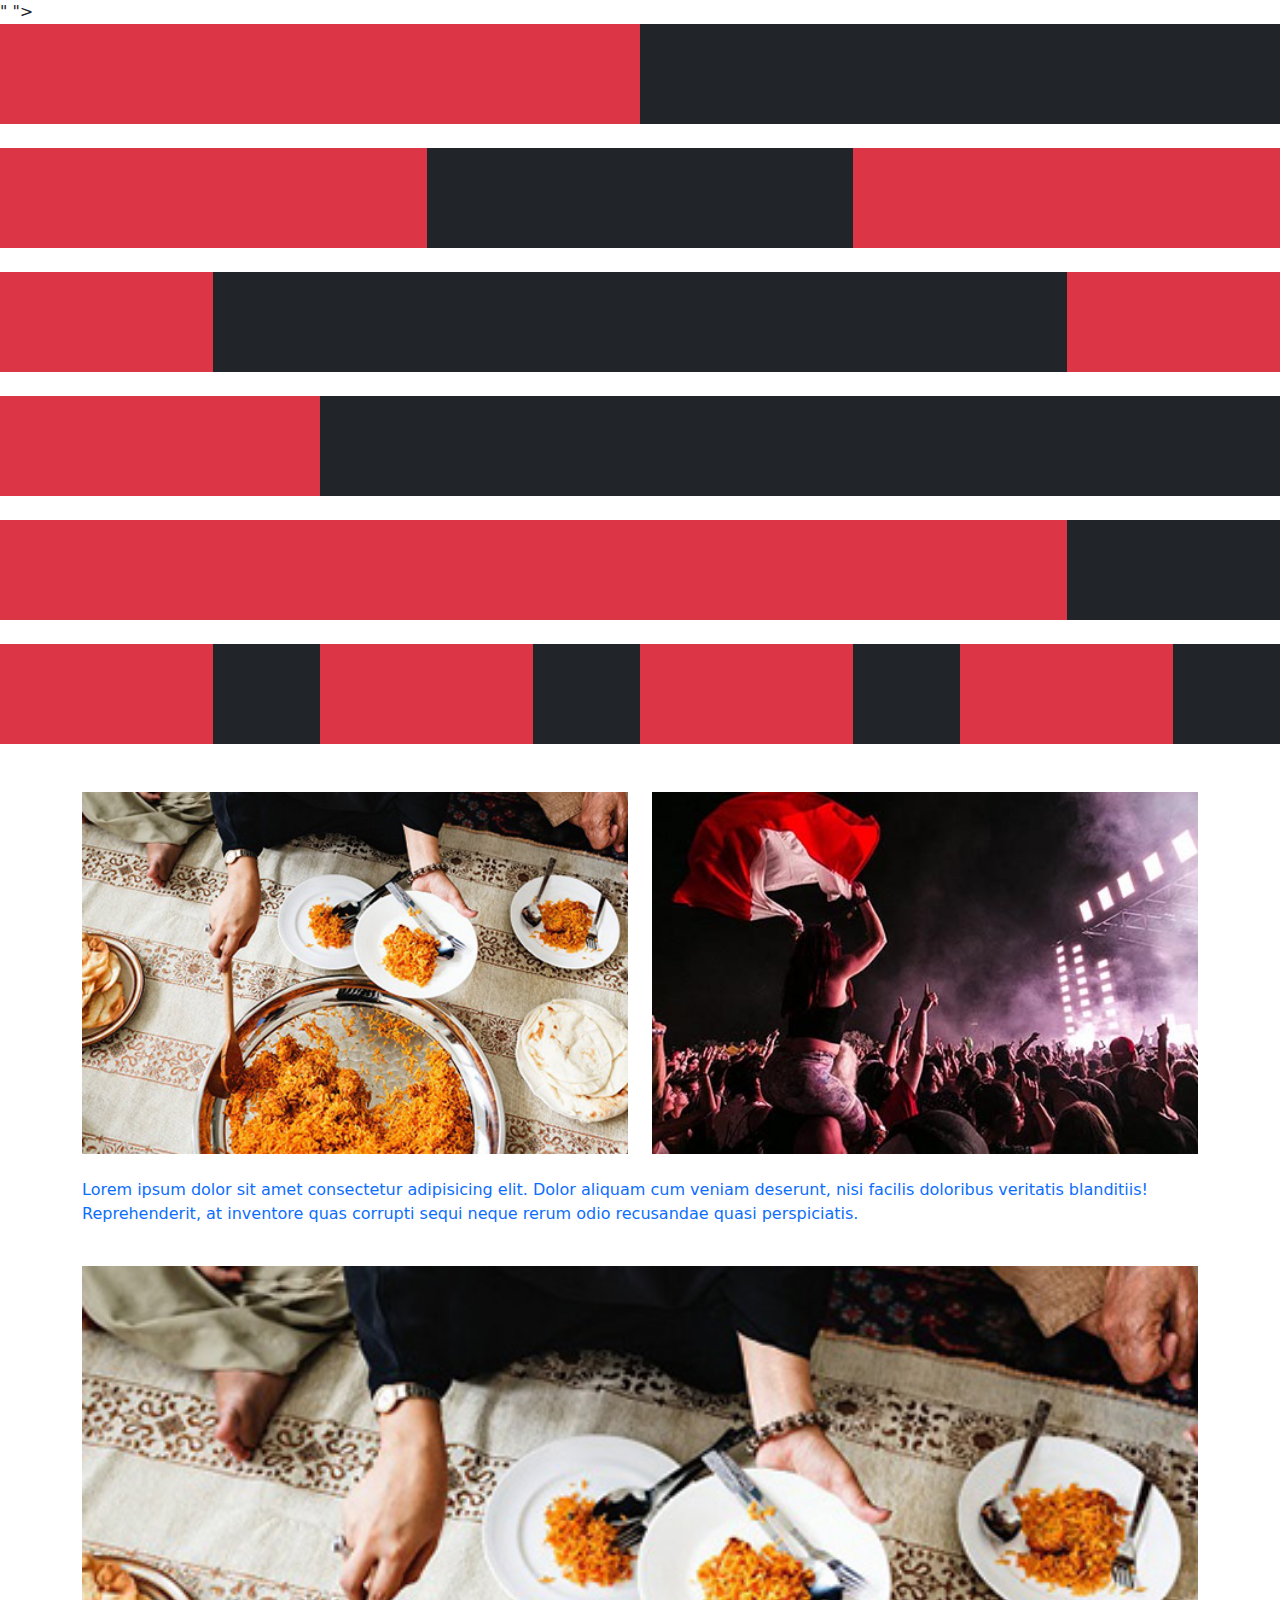
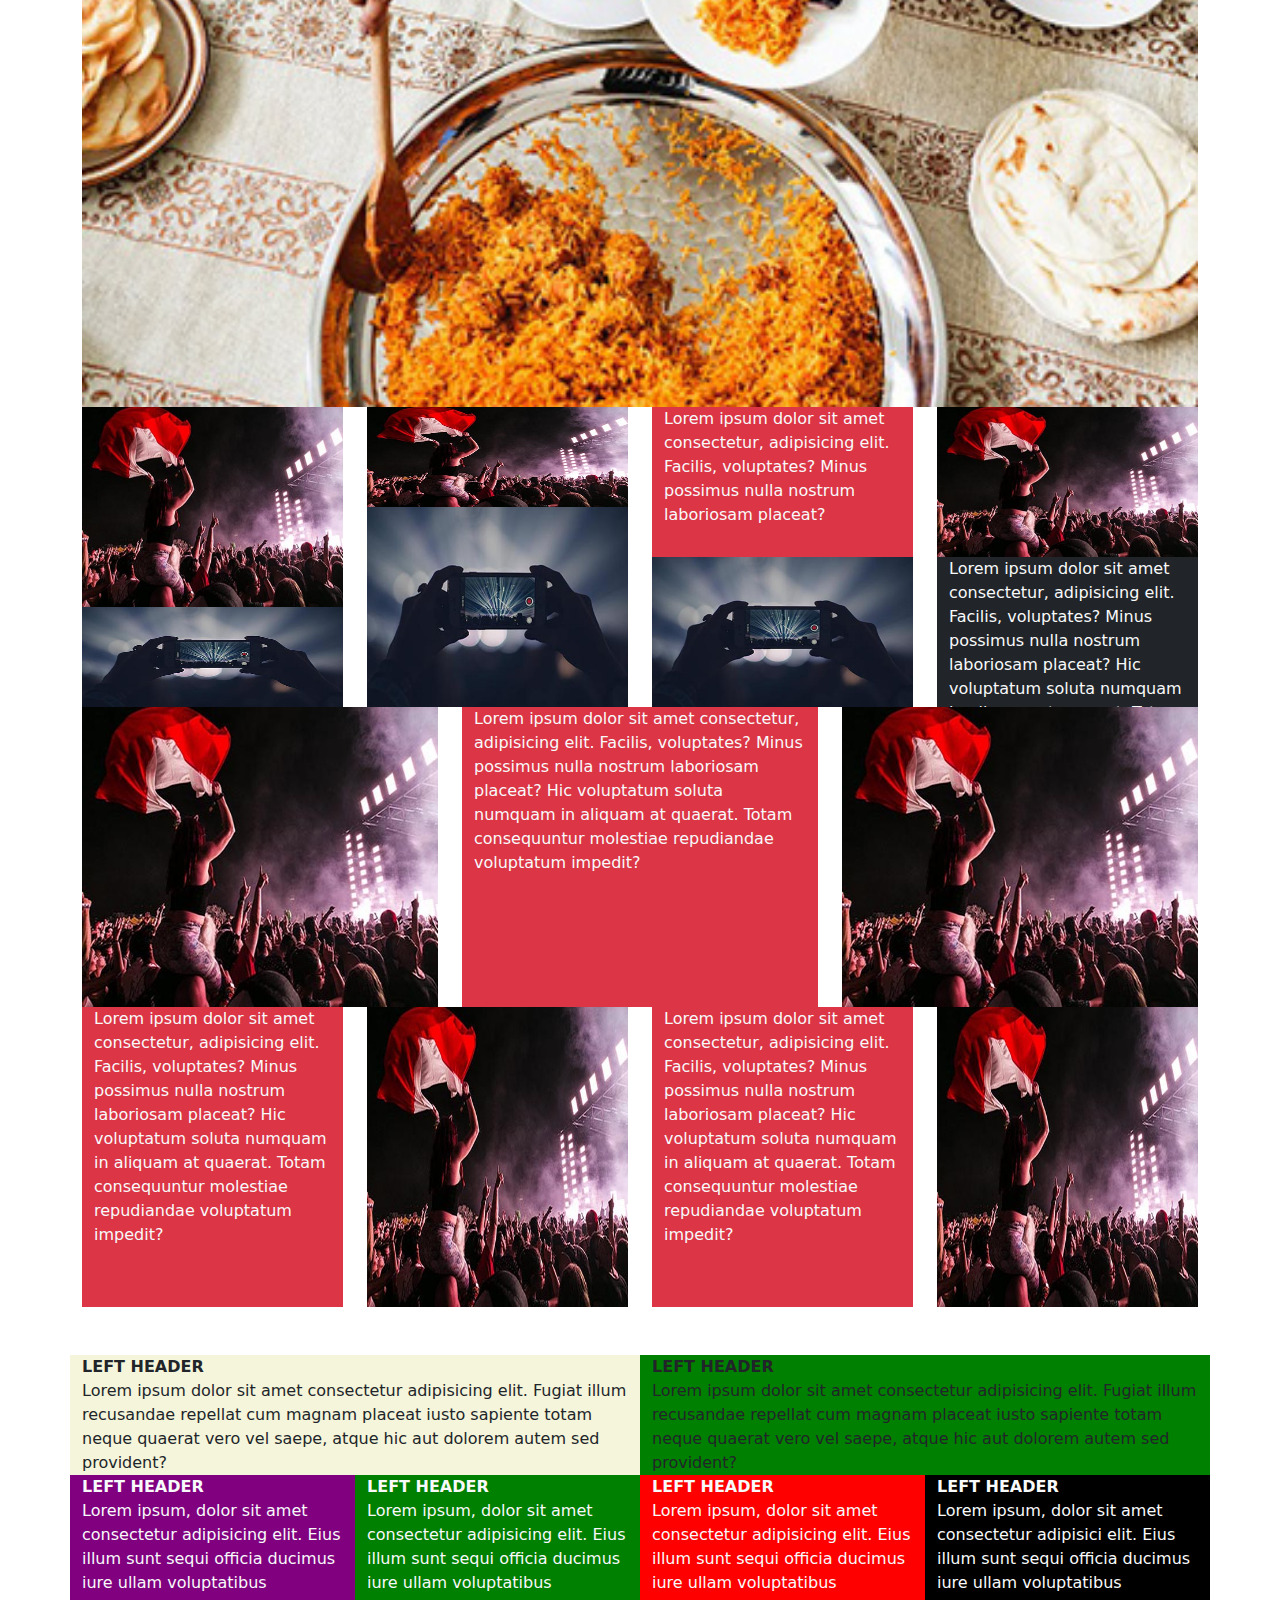
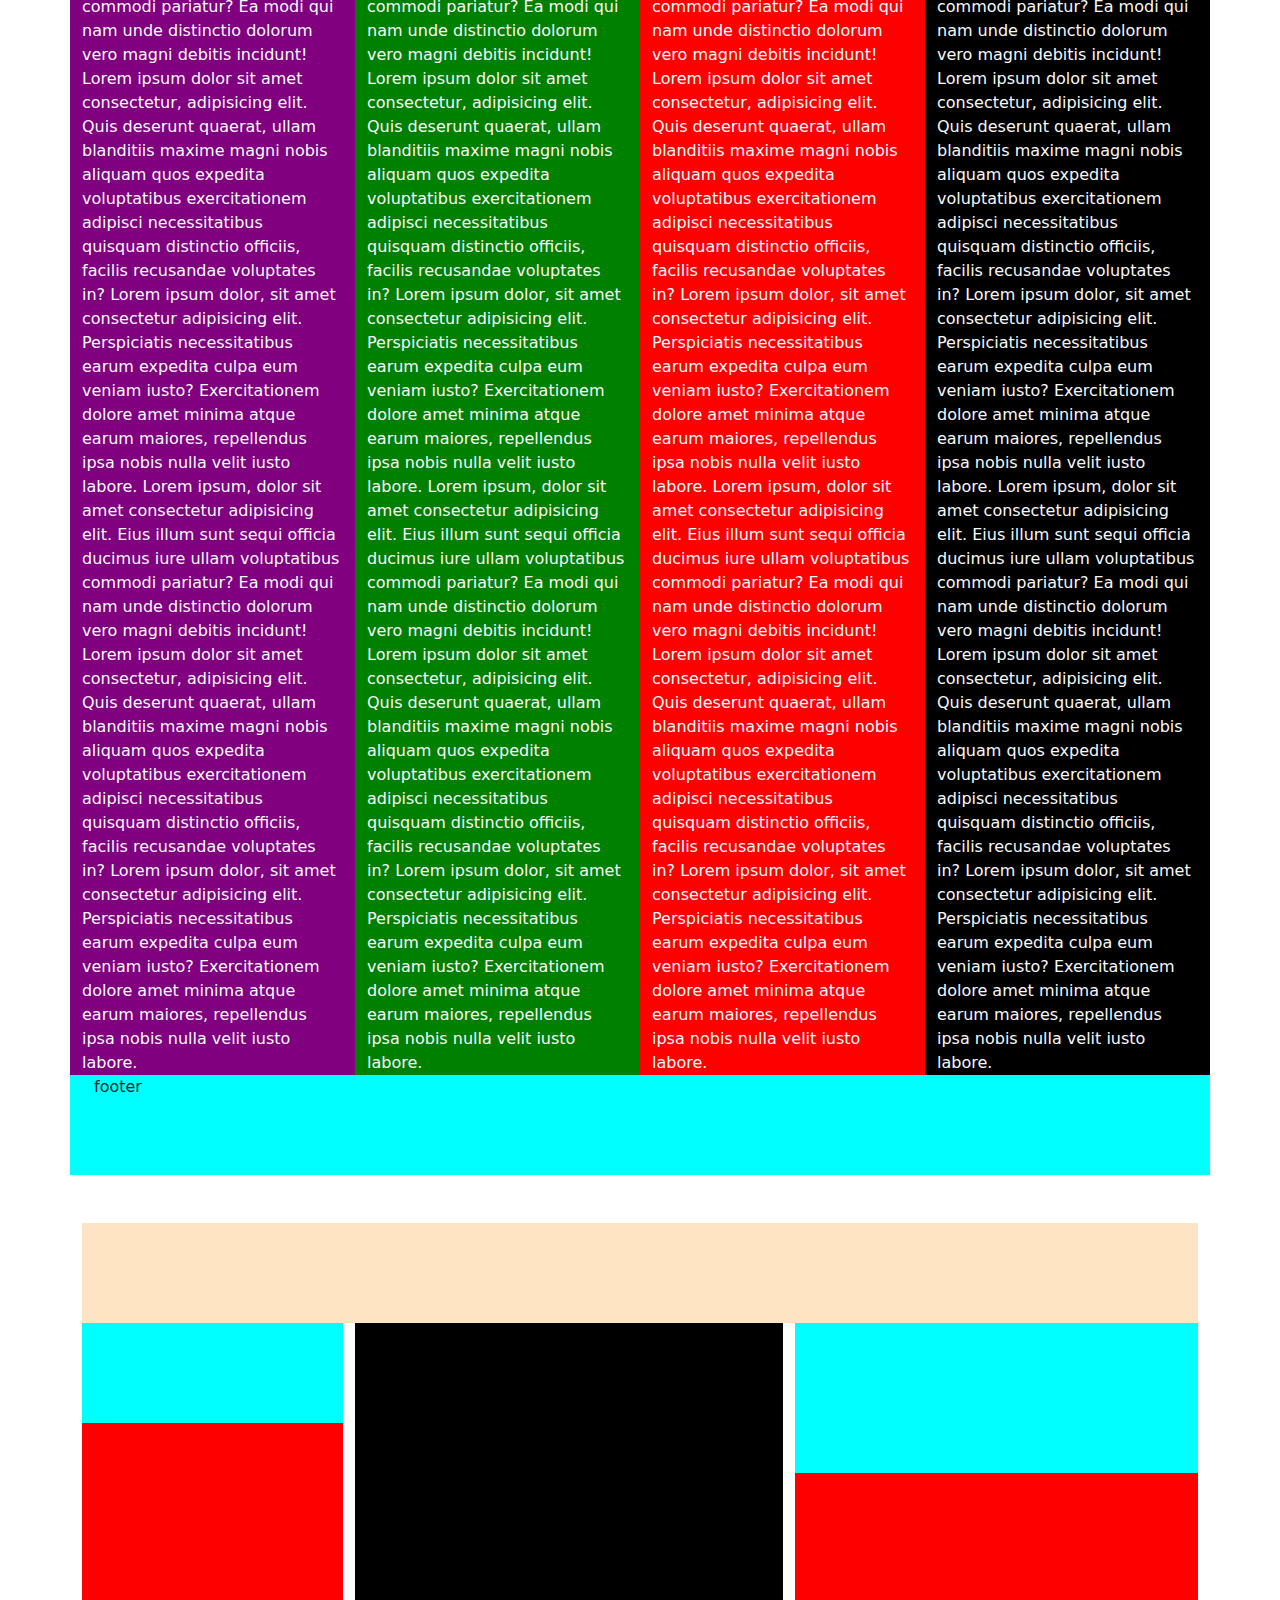
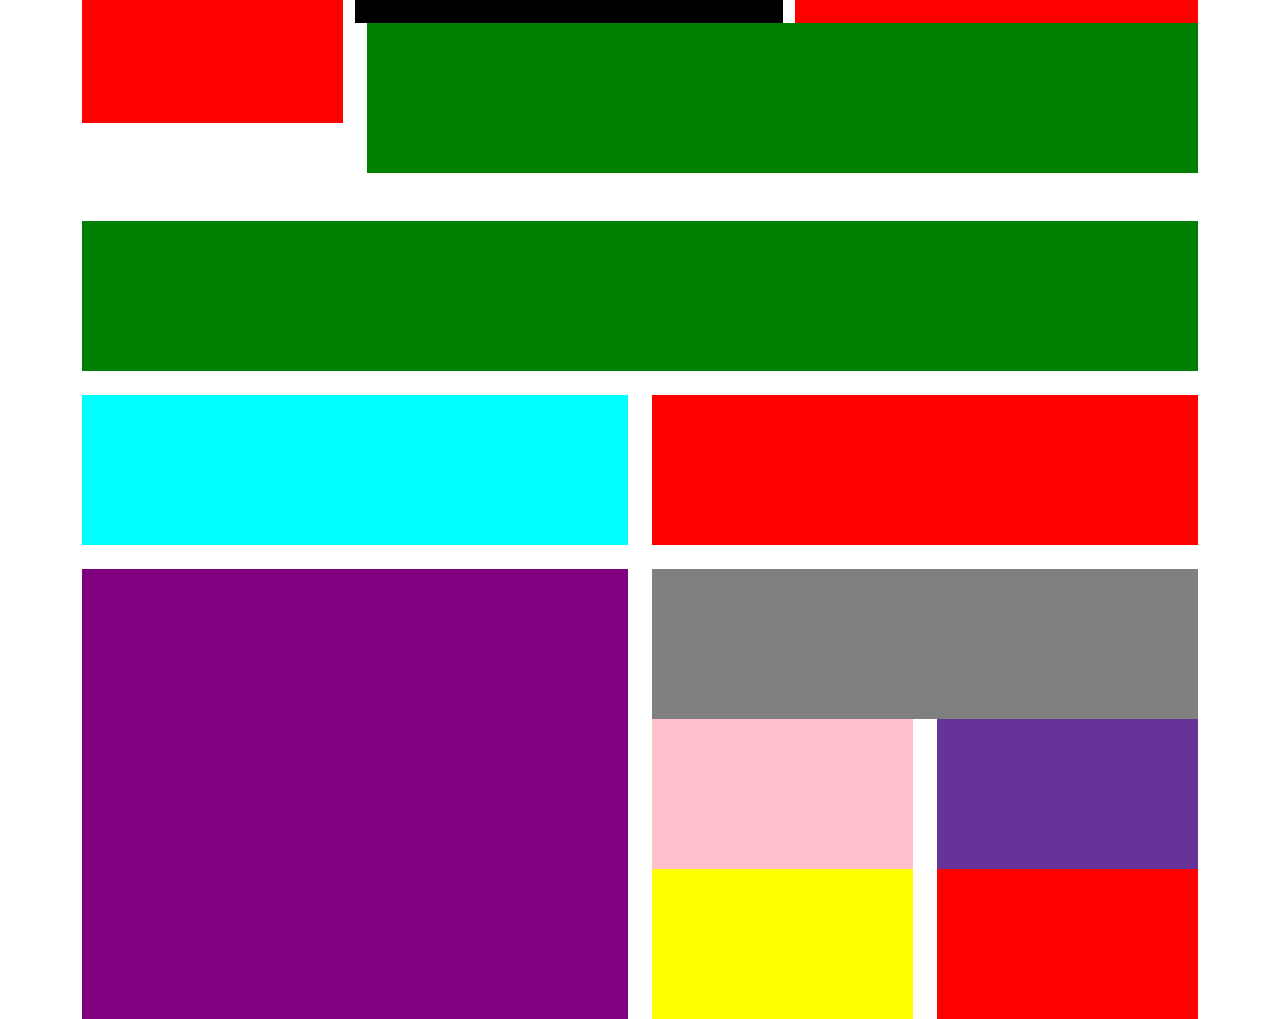
<file: bootstrap task1.html>
<!DOCTYPE html>
<html lang="en">

<head>
    <meta charset="UTF-8">
    <meta name="viewport" content="width=device-width, initial-scale=1.0">
    <title>Document</title>
    "<!-- Latest compiled and minified CSS -->
    <link href="https://cdn.jsdelivr.net/npm/bootstrap@5.3.2/dist/css/bootstrap.min.css" rel="stylesheet">

    <!-- Latest compiled JavaScript -->
    <script src="https://cdn.jsdelivr.net/npm/bootstrap@5.3.2/dist/js/bootstrap.bundle.min.js"></script>">



</head>

<body>
    <div class="container-fluid">

        <div class="row">

            <div class="col-md-6 bg-danger col-8" style="height: 100px;"></div>
            <div class="col-md-6 bg-dark col-4" style="height: 100px;"></div>


        </div>


    </div>





    <br>








    <div class="container-fluid">

        <div class="row">

            <div class="col-md-4 bg-danger col-6" style="height: 100px;"></div>
            <div class="col-md-4 bg-dark col-6" style="height: 100px;"></div>
            <div class="col-md-4 bg-danger" style="height: 100px;"></div>


        </div>
    </div>
    <br>

    <div class="container-fluid">

        <div class="row">

            <div class="col-md-2 bg-danger" style="height: 100px;"></div>
            <div class="col-md-8 bg-dark" style="height: 100px;"></div>
            <div class="col-md-2 bg-danger" style="height: 100px;"></div>


        </div>
    </div>
    <br>





    <div class="container-fluid">

        <div class="row">

            <div class="col-md-3 bg-danger" style="height: 100px;"></div>
            <div class="col-md-9 bg-dark" style="height: 100px;"></div>



        </div>
    </div>

    <br>


    <div class="container-fluid">

        <div class="row">

            <div class="col-md-10 bg-danger" style="height: 100px;"></div>
            <div class="col-md-2 bg-dark" style="height: 100px;"></div>



        </div>
    </div>


    <br>


    <div class="container-fluid" style="background-color: blue;;;">

        <div class="row">

            <div class=" col-sm-3 col-6 col-md-2 bg-danger" style="height: 100px;"></div>
            <div class=" col-sm-3 col-6 col-md-1 bg-dark" style="height: 100px;"></div>
            <div class=" col-sm-3 col-6 col-md-2 bg-danger" style="height: 100px;"></div>
            <div class=" col-sm-3 col-6 col-md-1 bg-dark" style="height: 100px;"></div>
            <div class=" col-sm-3 col-6 col-md-2 bg-danger" style="height: 100px;"></div>
            <div class=" col-sm-3 col-6 col-md-1 bg-dark" style="height: 100px;"></div>
            <div class=" col-sm-3 col-6 col-md-2 bg-danger" style="height: 100px;"></div>
            <div class=" col-sm-3 col-6 col-md-1 bg-dark" style="height: 100px;"></div>



        </div>
    </div>


    <br><br>


    <div class="container">

        <div class="row">

            <div class="col-md-6"><img src="img/blog1.jpg" alt="" class="col-md-12"></div>

            <div class="col-md-6"><img src="img/blog11.jpg" alt="" class="col-md-12"></div>



        </div>
    </div>


    <br>
    <p class="container text-primary">Lorem ipsum dolor sit amet consectetur adipisicing elit. Dolor aliquam cum veniam
        deserunt, nisi facilis
        doloribus veritatis blanditiis! Reprehenderit, at inventore quas corrupti sequi neque rerum odio
        recusandae quasi perspiciatis.</p>
    <br>


    <div class="container">

        <div class="row">

            <div class="col-md-12"><img src="img/blog1.jpg" alt="" class="col-md-12"></div>



        </div>
    </div>




    <div class="container">

        <div class="col-md-12">

            <div class="row">

                <div class="col-md-3">
                    <div class="col-md-12"> <img src="img/blog11.jpg" alt="" class="col-md-12" height="200px"></div>
                    <div class="col-md-12"><img src="img/blog10.jpg" alt="" class="col-md-12" height="100px"></div>


                </div>

                <div class="col-md-3">
                    <div class="col-md-12"> <img src="img/blog11.jpg" alt="" class="col-md-12" style="height: 100px;">

                    </div>
                    <div class="col-md-12"><img src="img/blog10.jpg" alt="" class="col-md-12" style="height: 200px;">
                    </div>


                </div>
                <div class="col-md-3">
                    <div class="col-md-12">
                        <div class="container-fluid bg-danger text-light " style="height: 150px;">Lorem ipsum dolor sit
                            amet consectetur,
                            adipisicing elit. Facilis, voluptates? Minus possimus nulla nostrum laboriosam placeat?
                        </div>
                    </div>
                    <div class="col-md-12"><img src="img/blog10.jpg" alt="" class="col-md-12" style="height: 150px;">
                    </div>


                </div>
                <div class="col-md-3">
                    <div class="col-md-12"> <img src="img/blog11.jpg" alt="" class="col-md-12" style="height: 150px;></div>
                    <div class=" col-md-12">
                        <div class="container-fluid bg-dark text-light" style="height: 150px;">Lorem ipsum dolor sit
                            amet consectetur,
                            adipisicing elit. Facilis, voluptates? Minus possimus nulla nostrum laboriosam placeat? Hic
                            voluptatum soluta numquam in aliquam at quaerat. Totam consequuntur molestiae repudiandae
                            voluptatum impedit?</div>
                    </div>

                </div>



            </div>




        </div>


        <div class="col-md-12">

            <div class="row">

                <div class="col-md-4">
                    <div class="col-md-12"> <img src="img/blog11.jpg" alt="" class="col-md-12" style="height: 300px;">
                    </div>


                </div>
                <div class="col-md-4">
                    <div class="col-md-12">
                        <div class="container-fluid bg-danger text-light" style="height: 300px;">Lorem ipsum dolor sit
                            amet consectetur,
                            adipisicing elit. Facilis, voluptates? Minus possimus nulla nostrum laboriosam placeat? Hic
                            voluptatum soluta numquam in aliquam at quaerat. Totam consequuntur molestiae repudiandae
                            voluptatum impedit?</div>
                    </div>



                </div>
                <div class="col-md-4">
                    <div class="col-md-12"> <img src="img/blog11.jpg" alt="" class="col-md-12" style="height: 300px;">
                    </div>


                </div>



            </div>
        </div>


        <div class="row">

            <div class="col-md-3">
                <div class="col-md-12">
                    <div class="container-fluid bg-danger text-light" style="height: 300px;">Lorem ipsum dolor sit amet
                        consectetur,
                        adipisicing elit. Facilis, voluptates? Minus possimus nulla nostrum laboriosam placeat? Hic
                        voluptatum soluta numquam in aliquam at quaerat. Totam consequuntur molestiae repudiandae
                        voluptatum impedit?</div>
                </div>
            </div>
            <div class="col-md-3">
                <div class="col-md-12"> <img src="img/blog11.jpg" alt="" class="col-md-12" style="height: 300px;"></div>



            </div>
            <div class="col-md-3">
                <div class="col-md-12">
                    <div class="container-fluid bg-danger text-light" style="height: 300px;">Lorem ipsum dolor sit amet
                        consectetur,
                        adipisicing elit. Facilis, voluptates? Minus possimus nulla nostrum laboriosam placeat? Hic
                        voluptatum soluta numquam in aliquam at quaerat. Totam consequuntur molestiae repudiandae
                        voluptatum impedit?</div>
                </div>


            </div>
            <div class="col-md-3">
                <div class="col-md-12"> <img src="img/blog11.jpg" alt="" class="col-md-12" style="height: 300px;"></div>



            </div>
        </div>


    </div>



    <br><br>

    <div class="container">

        <div class="row">

            <div class="col-md-6 " style="background-color: #f5f5db;">
                <div><b>LEFT HEADER</b>


                </div>

                <div>Lorem ipsum dolor sit amet consectetur adipisicing elit. Fugiat illum recusandae repellat cum
                    magnam placeat iusto sapiente totam neque quaerat vero vel saepe, atque hic aut dolorem autem sed
                    provident?</div>

            </div>
            <div class="col-md-6" style="background-color: green">

                <div><b>LEFT HEADER</b>


                </div>

                <div>Lorem ipsum dolor sit amet consectetur adipisicing elit. Fugiat illum recusandae repellat cum
                    magnam placeat iusto sapiente totam neque quaerat vero vel saepe, atque hic aut dolorem autem sed
                    provident?</div>

            </div>





            <div class="col-md-3 text-light" style="background-color: purple;">
                <div><b>LEFT HEADER</b>


                </div>
                <div>Lorem ipsum, dolor sit amet consectetur adipisicing elit. Eius illum sunt sequi officia ducimus
                    iure
                    ullam voluptatibus commodi pariatur? Ea modi qui nam unde distinctio dolorum vero magni debitis
                    incidunt! Lorem ipsum dolor sit amet consectetur, adipisicing elit. Quis deserunt quaerat, ullam
                    blanditiis maxime magni nobis aliquam quos expedita voluptatibus exercitationem adipisci
                    necessitatibus
                    quisquam distinctio officiis, facilis recusandae voluptates in? Lorem ipsum dolor, sit amet
                    consectetur
                    adipisicing elit. Perspiciatis necessitatibus earum expedita culpa eum veniam iusto? Exercitationem
                    dolore amet minima atque earum maiores, repellendus ipsa nobis nulla velit iusto labore. Lorem
                    ipsum, dolor sit amet consectetur adipisicing elit. Eius illum sunt sequi officia ducimus iure
                    ullam voluptatibus commodi pariatur? Ea modi qui nam unde distinctio dolorum vero magni debitis
                    incidunt! Lorem ipsum dolor sit amet consectetur, adipisicing elit. Quis deserunt quaerat, ullam
                    blanditiis maxime magni nobis aliquam quos expedita voluptatibus exercitationem adipisci
                    necessitatibus
                    quisquam distinctio officiis, facilis recusandae voluptates in? Lorem ipsum dolor, sit amet
                    consectetur
                    adipisicing elit. Perspiciatis necessitatibus earum expedita culpa eum veniam iusto? Exercitationem
                    dolore amet minima atque earum maiores, repellendus ipsa nobis nulla velit iusto labore. </div>
            </div>

            <div class="col-md-3 text-light" style="background-color: green">
                <div><b>LEFT HEADER</b>


                </div>
                <div>Lorem ipsum, dolor sit amet consectetur adipisicing elit. Eius illum sunt sequi officia ducimus
                    iure
                    ullam voluptatibus commodi pariatur? Ea modi qui nam unde distinctio dolorum vero magni debitis
                    incidunt! Lorem ipsum dolor sit amet consectetur, adipisicing elit. Quis deserunt quaerat, ullam
                    blanditiis maxime magni nobis aliquam quos expedita voluptatibus exercitationem adipisci
                    necessitatibus
                    quisquam distinctio officiis, facilis recusandae voluptates in? Lorem ipsum dolor, sit amet
                    consectetur
                    adipisicing elit. Perspiciatis necessitatibus earum expedita culpa eum veniam iusto? Exercitationem
                    dolore amet minima atque earum maiores, repellendus ipsa nobis nulla velit iusto labore. Lorem
                    ipsum, dolor sit amet consectetur adipisicing elit. Eius illum sunt sequi officia ducimus iure
                    ullam voluptatibus commodi pariatur? Ea modi qui nam unde distinctio dolorum vero magni debitis
                    incidunt! Lorem ipsum dolor sit amet consectetur, adipisicing elit. Quis deserunt quaerat, ullam
                    blanditiis maxime magni nobis aliquam quos expedita voluptatibus exercitationem adipisci
                    necessitatibus
                    quisquam distinctio officiis, facilis recusandae voluptates in? Lorem ipsum dolor, sit amet
                    consectetur
                    adipisicing elit. Perspiciatis necessitatibus earum expedita culpa eum veniam iusto? Exercitationem
                    dolore amet minima atque earum maiores, repellendus ipsa nobis nulla velit iusto labore. </div>
            </div>
            <div class="col-md-3 text-light" style="background-color: red">
                <div><b>LEFT HEADER</b>


                </div>
                <div>Lorem ipsum, dolor sit amet consectetur adipisicing elit. Eius illum sunt sequi officia ducimus
                    iure
                    ullam voluptatibus commodi pariatur? Ea modi qui nam unde distinctio dolorum vero magni debitis
                    incidunt! Lorem ipsum dolor sit amet consectetur, adipisicing elit. Quis deserunt quaerat, ullam
                    blanditiis maxime magni nobis aliquam quos expedita voluptatibus exercitationem adipisci
                    necessitatibus
                    quisquam distinctio officiis, facilis recusandae voluptates in? Lorem ipsum dolor, sit amet
                    consectetur
                    adipisicing elit. Perspiciatis necessitatibus earum expedita culpa eum veniam iusto? Exercitationem
                    dolore amet minima atque earum maiores, repellendus ipsa nobis nulla velit iusto labore. Lorem
                    ipsum, dolor sit amet consectetur adipisicing elit. Eius illum sunt sequi officia ducimus iure
                    ullam voluptatibus commodi pariatur? Ea modi qui nam unde distinctio dolorum vero magni debitis
                    incidunt! Lorem ipsum dolor sit amet consectetur, adipisicing elit. Quis deserunt quaerat, ullam
                    blanditiis maxime magni nobis aliquam quos expedita voluptatibus exercitationem adipisci
                    necessitatibus
                    quisquam distinctio officiis, facilis recusandae voluptates in? Lorem ipsum dolor, sit amet
                    consectetur
                    adipisicing elit. Perspiciatis necessitatibus earum expedita culpa eum veniam iusto? Exercitationem
                    dolore amet minima atque earum maiores, repellendus ipsa nobis nulla velit iusto labore. </div>
            </div>
            <div class="col-md-3 text-light" style="background-color:black">
                <div><b>LEFT HEADER</b>


                </div>
                <div>Lorem ipsum, dolor sit amet consectetur adipisici elit. Eius illum sunt sequi officia ducimus iure
                    ullam voluptatibus commodi pariatur? Ea modi qui nam unde distinctio dolorum vero magni debitis
                    incidunt! Lorem ipsum dolor sit amet consectetur, adipisicing elit. Quis deserunt quaerat, ullam
                    blanditiis maxime magni nobis aliquam quos expedita voluptatibus exercitationem adipisci
                    necessitatibus
                    quisquam distinctio officiis, facilis recusandae voluptates in? Lorem ipsum dolor, sit amet
                    consectetur
                    adipisicing elit. Perspiciatis necessitatibus earum expedita culpa eum veniam iusto? Exercitationem
                    dolore amet minima atque earum maiores, repellendus ipsa nobis nulla velit iusto labore. Lorem
                    ipsum, dolor sit amet consectetur adipisicing elit. Eius illum sunt sequi officia ducimus iure
                    ullam voluptatibus commodi pariatur? Ea modi qui nam unde distinctio dolorum vero magni debitis
                    incidunt! Lorem ipsum dolor sit amet consectetur, adipisicing elit. Quis deserunt quaerat, ullam
                    blanditiis maxime magni nobis aliquam quos expedita voluptatibus exercitationem adipisci
                    necessitatibus
                    quisquam distinctio officiis, facilis recusandae voluptates in? Lorem ipsum dolor, sit amet
                    consectetur
                    adipisicing elit. Perspiciatis necessitatibus earum expedita culpa eum veniam iusto? Exercitationem
                    dolore amet minima atque earum maiores, repellendus ipsa nobis nulla velit iusto labore. </div>
            </div>


            <div class="col-md-12" style="background-color: aqua; height: 100px;">

                <div class="container">
                    footer
                </div>






            </div>


        </div>
    </div>



    <br><br>

    <div class="container">

        <div class="col-md-12" style="background-color: bisque;height: 100px;"></div>

        <div class="row">
        <div class="col-md-3">

            <div class="col-md-12" style="height: 100px;background-color: aqua;"></div>
            <div class="col-md-12" style="height: 300px;background-color: red;"></div>






        </div>

        <div class="col-md-9">
            
            <div class="col-md-12">
                <div class="row">
                <div class="col-md-6" style="height: 300px;background-color:black;"></div>
                <div class="col-md-6">
                    
                    <div class="col-md-12" style="height: 150px;background-color: aqua;"></div>
                    <div class="col-md-12" style="height: 150px;background-color: red;"></div>
                </div>
                </div>
            <div class="col-md-12" style="background-color: green;height: 150px;"></div>

            </div>





            

        </div>


        </div>











    </div>


<br><br>


    <div class="container">


        




        <div class="col-md-12" style="background-color: green;height: 150px;"></div>




<br>
        
        <div class="row">
            <div class="col-md-6" >
                <div class="col-md-12" style="height: 150px;background-color: aqua;"
                ></div>
            </div>
            <div class="col-md-6">
                <div class="col-md-12" style="height: 150px;background-color:red"
                ></div>
            </div>
        </div>

<br>

 <div class="row">
            <div class="col-md-6" >
                <div class="col-md-12" style="height: 450px;background-color: purple"
                ></div>
            </div>
            <div class="col-md-6">
                <div lass="col-md-12" style="height: 150px;background-color:grey"
                ></div>
                <div class="row">
                <div class="col-md-6">
                    <div lass="col-md-12" style="height: 150px;background-color:pink"
                    ></div> <div lass="col-md-12" style="height: 150px;background-color:yellow"
                    ></div>
                </div>
                <div class="col-md-6">
                    <div lass="col-md-12" style="height: 150px;background-color:rebeccapurple"
                    ></div> <div lass="col-md-12" style="height: 150px;background-color:red"
                    ></div>
                </div>
            </div>
            </div>

            


                














            </div>
        






        





    </div>




</body>

</html>
</file>
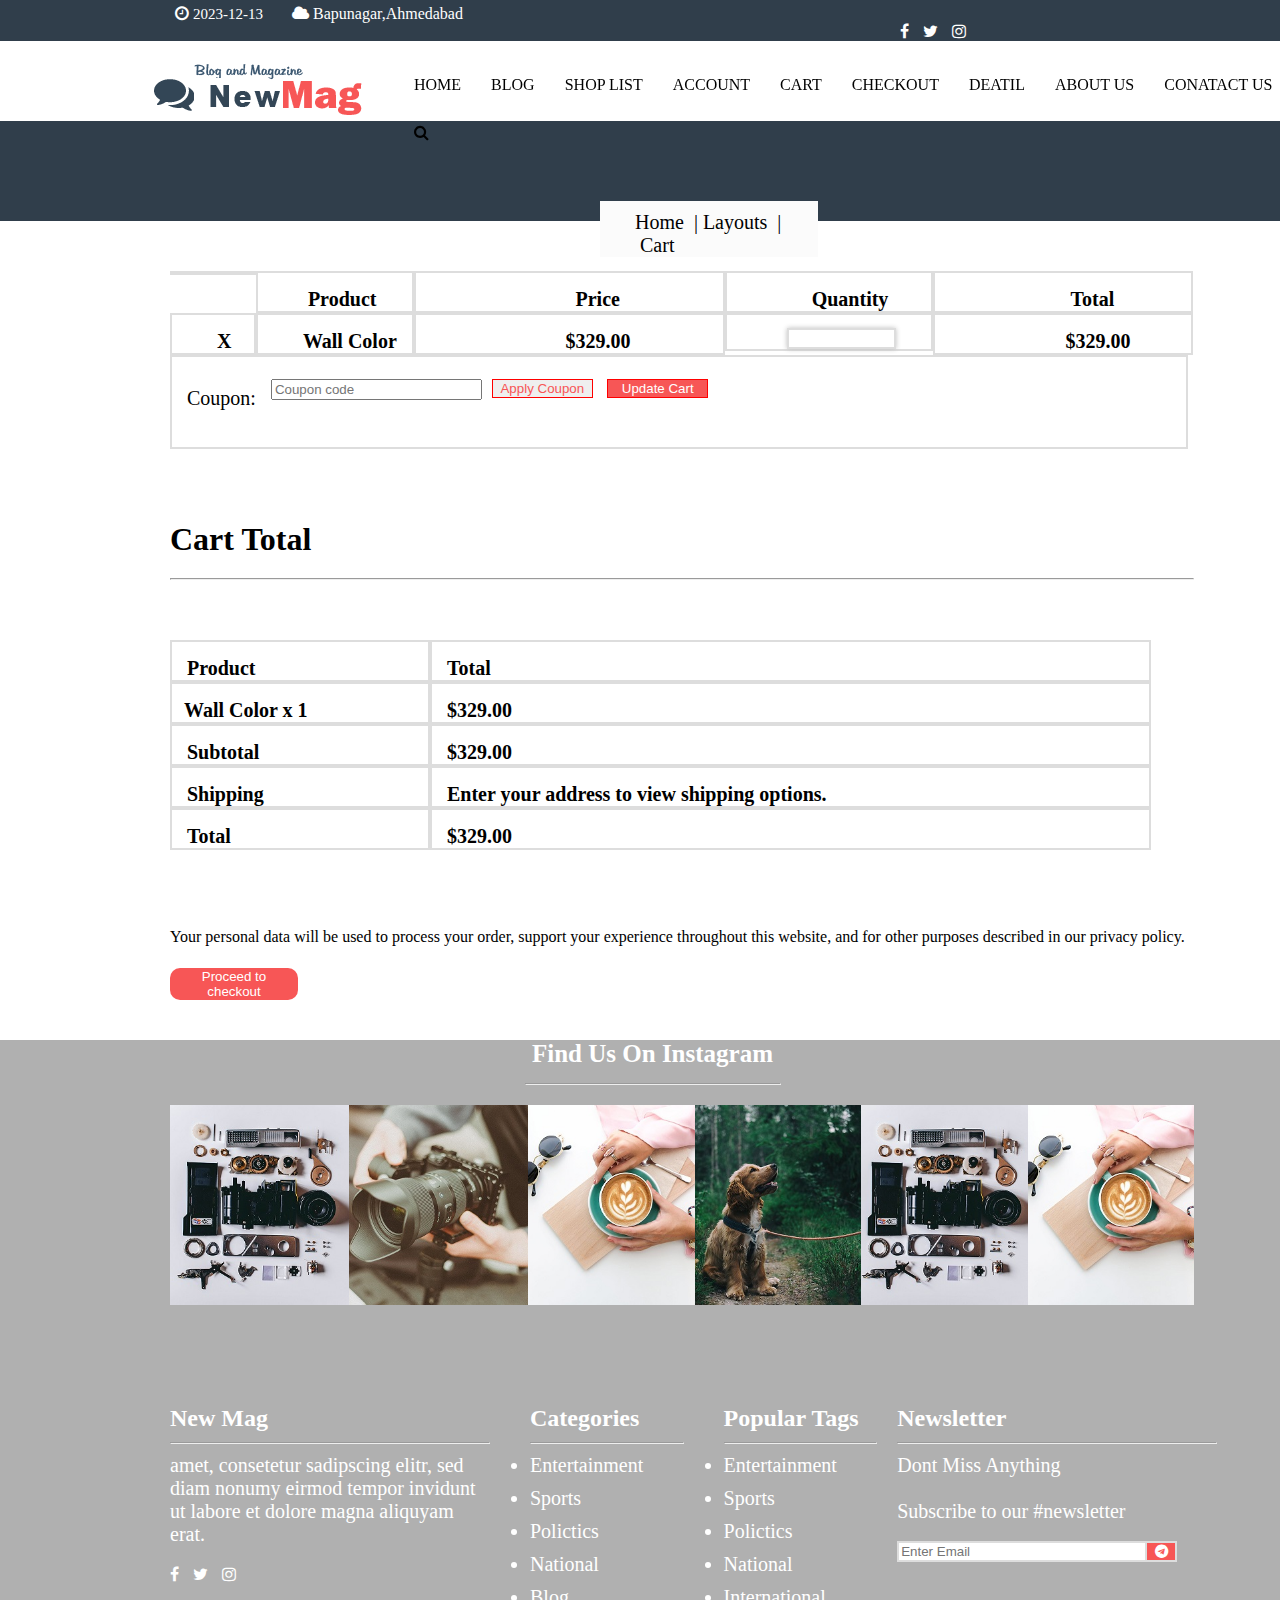
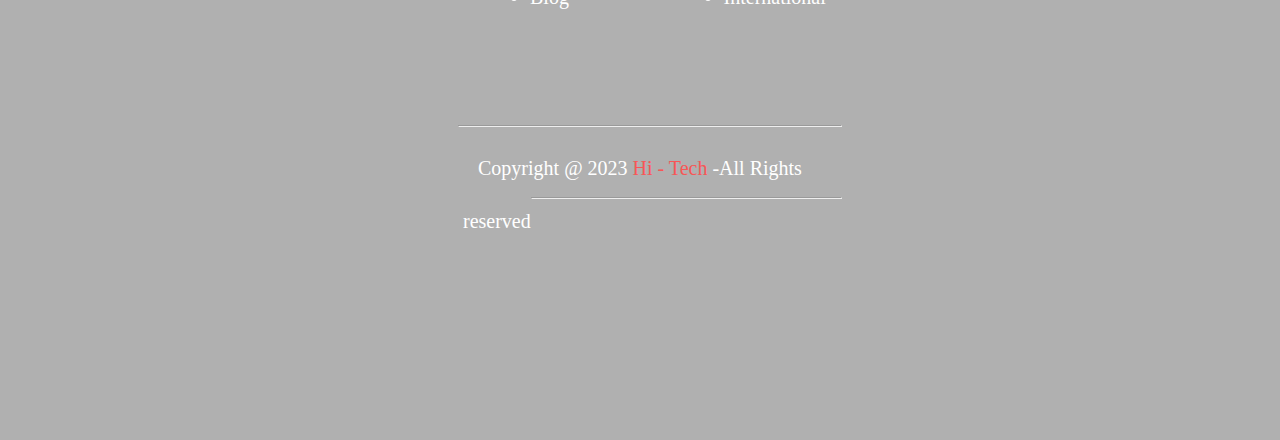
<file: cart.html>
<!DOCTYPE html>
<html lang="en">

<head>
    <meta charset="UTF-8">
    <meta name="viewport" content="width=device-width, initial-scale=1.0">
    <title>cart</title>
    <link rel="stylesheet" href="shop list.css">
    <link rel="stylesheet" href="https://cdnjs.cloudflare.com/ajax/libs/font-awesome/4.7.0/css/font-awesome.min.css">
    <link rel="stylesheet" href="https://cdnjs.cloudflare.com/ajax/libs/font-awesome/4.7.0/css/font-awesome.min.css">

</head>

<body class="bdma">

    <div class="h30 w100 ">

        <div class="h30 w100 bggr ">

            <i class="fa fa-clock-o mal175  f20 cwh  mat5" aria-hidden="true"></i>
            <span class="cwh  f15"> 2023-12-13</span>

            <i class="fa fa-cloud f20 cwh mal25" aria-hidden="true"></i>

            <span class="cwh">Bapunagar,Ahmedabad</span>

            <i class="fa fa-facebook cwh mal900" aria-hidden="true"></i>
            <i class="fa fa-twitter cwh mal10" aria-hidden="true"></i>
            <i class="fa fa-instagram cwh mal10" aria-hidden="true"></i>


        </div>

    </div>
    <div class="h80 w100 bgwh po">
        <div class="h80 w30 fl ">
            <img src="img/logo1.png" alt="" class="mal150 mat20">

        </div>

        <div class="h80 w70 fl ">
            <a href="index.html"><span class="cbl mal30 mat35 fl cr ">HOME</span>           </a>
            <a href="blog.html"><span class="cbl mal30 mat35 fl cr ">BLOG</span></a>
            <a href="shop list.html"><span class="cbl mal30 mat35 fl cr ">SHOP LIST</span></a>
            <a href="account.html"><span class="cbl mal30 mat35 fl cr ">ACCOUNT</span></a>
            <a href="cart.html"><span class="cbl mal30 mat35 fl cr ">CART</span></a>
            <a href="checkout.html"><span class="cbl mal30 mat35 fl cr ">CHECKOUT</span></a>
            <a href=""><span class="cbl mal30 mat35 fl cr ">DEATIL</span></a>
            <a href="aboutus.html"><span class="cbl mal30 mat35 fl cr ">ABOUT US</span></a>
            <a href="contactus.html"><span class="cbl mal30 mat35 fl cr ">CONATACT US</span></a>
            <i class="fa fa-search cbl f25 mat30 mal30" aria-hidden="true"></i>


        </div>

    </div>

    <div class="h100 w100 bggr">


        <div class="h40 w17 bgnew mat80 mal600 fl ">
            <span class="cbl  cr f20 fl mat10 mal35 db"> Home &nbsp;| Layouts &nbsp;| &nbsp;Cart </span>
        </div>


    </div>
    <form action="">
        <div class="h200 w100  mat50  ">

            <div class="h200 w80 mal170 ">
                <div class="fl h50 w8 bd   bgn2"><b></b></div>
                <div class="fl h50 w15  bd bgn2"><b class="f20 fl mat15 mal50">Product</b></div>
                <div class="fl h50 w30  bd bgn2"><b class="f20 fl mat15 mal160">Price</b></div>
                <div class="fl h50 w20  bd bgn2"><b class="f20 fl mat15 mal85">Quantity</b></div>
                <div class="fl h50 w25  bd bgn2"><b class="f20 fl mat15 mal135">Total</b></div>

                <div class="fl h50 w8  bd "><b class="f20 fl mat15 mal45">X</b></div>
                <div class="fl h50 w15  bd"><b class="f20 fl mat15 mal45"> Wall Color </b></div>
                <div class="fl h50 w30  bd"><b class="f20 fl mat15 mal150"> $329.00</b></div>
                <div class="fl h50 w20  bd"><b class="f20 fl mat10 mal60">
                        <input type="number" class="h30 w70 box bd "></b>
                </div>
                <div class="fl h50 w25  bd"><b class="f20 fl mat15 mal130">$329.00</b></div>
                <div class="h90 w99 bd fl mat">
                    <span class="fl f20 mat30 mal15">Coupon:</span>
                    <input type="text" class="h30 w20 mat22 mal15 db fl" placeholder="Coupon code">
                    <button class="h40 w10 mat22  mal10   cred bdred red">Apply Coupon</button>
                    <button class="h40 w10 mat22  mal10 cwh bgred bdred ">Update Cart</button>

                </div>

            </div>

        </div>

        <div class="h50 w100 mat50">
            <div class="h50 w80 mal170">
                <h1>Cart Total</h1>
                <hr class="mat20">
            </div>
        </div>


        <div class="h350 w100 mat60">
            <div class="h250 w80 mal170 mat10">

                <div class="fl h50 w25 bd   bgn2"><b class="fl f20 mat15 mal15">Product</b>
                </div>
                <div class="fl h50 w70 bd   bgn2"><b class="fl f20 mat15 mal15">Total</b></div>
                <div class="fl h50 w25 bd   "><b class="fl f20 mat15 mal12">Wall Color x 1</b>
                </div>
                <div class="fl h50 w70 bd   "><b class="fl f20 mat15 mal15">$329.00
                    </b></div>
                <div class="fl h50 w25 bd   "><b class="fl f20 mat15 mal15">Subtotal</b>
                </div>
                <div class="fl h50 w70 bd   "><b class="fl f20 mat15 mal15">$329.00</b></div>

                <div class="fl h50 w25 bd   "><b class="fl f20 mat15 mal15">Shipping</b>
                </div>
                <div class="fl h50 w70 bd   "><b class="fl f20 mat15 mal15">Enter your address to view shipping options.
                    </b></div>
                <div class="fl h50 w25 bd   bgn2"><b class="fl f20 mat15 mal15">Total</b>
                </div>
                <div class="fl h50 w70 bd   bgn2 "><b class="fl f20 mat15 mal15">$329.00</b></div>






            </div>
            <br>
            <p class=" mal170 mat20">Your personal data will be used to process your order, support your experience
                throughout this website, and for other purposes described in our privacy policy.

            </p>
            <button class="h40 w10 mat22  mal170  cwh bgred bdn bdrd red">Proceed to checkout</button>

        </div>
    </form>

    <div class="h1000 w100 mat50 ">

        <div class="black">

            <div class="h50"></div>
            <center>
                <div class="h50 w20 mal25">
                    <h2 class="cwh f25">Find Us On Instagram</h2>
                    <hr class="mat15">
                </div>
            </center>


            <div class="h200 w100  mat20">
                <div class="h200 w14 bgimg29 fl mal170"></div>
                <div class="h200 w14 bgimg30 fl"></div>
                <div class="h200 w13 bgimg31 fl"></div>
                <div class="h200 w13 bgimg32 fl"></div>
                <div class="h200 w13 bgimg29 fl"></div>
                <div class="h200 w13 bgimg31 fl"></div>
            </div>


            <div class="h300 w100  mat100 ">
                <div class="h300 w25 fl mal170">
                    <h2 class="cwh"> New Mag</h2>
                    <hr class="mat10">
                    <p class="mat10 cwh f20">amet, consetetur sadipscing elitr, sed diam nonumy
                        eirmod tempor invidunt ut labore et dolore magna
                        aliquyam erat.</p>
                    <i class="fa fa-facebook cwh mat20 f20" aria-hidden="true"></i>
                    <i class="fa fa-twitter cwh mal10 f20" aria-hidden="true"></i>
                    <i class="fa fa-instagram cwh mal10 f20" aria-hidden="true"></i>


                </div>

                <div class="h300 w12 fl mal40">
                    <h2 class="cwh"> Categories</h2>
                    <hr class="mat10">
                    <li class="cwh mat10 f20">Entertainment</li>
                    <li class="cwh mat10 f20">Sports</li>
                    <li class="cwh mat10 f20">Polictics</li>
                    <li class="cwh mat10 f20">National</li>
                    <li class="cwh mat10 f20">Blog</li>


                </div>

                <div class="h300 w12 fl mal40">
                    <h2 class="cwh"> Popular Tags</h2>
                    <hr class="mat10">
                    <li class="cwh mat10 f20">Entertainment</li>
                    <li class="cwh mat10 f20">Sports</li>
                    <li class="cwh mat10 f20">Polictics</li>
                    <li class="cwh mat10 f20">National</li>
                    <li class="cwh mat10 f20">International</li>

                </div>

                <div class="h300 w25 fl mal20">
                    <h2 class="cwh">Newsletter</h2>
                    <hr class="mat10">
                    <P class="f20 cwh mat10"> Dont Miss Anything<br><br>
                        Subscribe to our #newsletter</P><br>
                    <form>
                        <input type="search" class="h30 w80 bd fl " placeholder="Enter Email">
                        <button type="submit" class="h30 w10 fl bd mal-8 bgred">
                            <i class="fa fa-telegram f20 cwh " aria-hidden="true"></i>
                        </button>


                </div>






            </div>

            <center>

                <div class="h50 w30 mal20 ">
                    <hr class="mat20">

                    <p><span class="cwh f20    mat30 mal20 fl">Copyright</span>
                        <span class="cwh f20 fl  mat30 mal5">@</span>
                        <span class="cwh f20 fl  mat30 mal5">2023 </span>
                        <span class="cred f20 fl mat30 mal5 "> Hi - Tech </span>
                        <span class="f20 cwh  fl mat30 mal5"> -All </span>
                        <span class="f20 cwh  fl mat30 mal5">Rights </span>
                        <span class="f20 cwh  fl mat30 mal5">reserved</span>
                    </p>



                    <hr class="mat70">

                </div>
            </center>


        </div>
    </div>

</body>
</html>




    
























































</body>

</html>
</file>
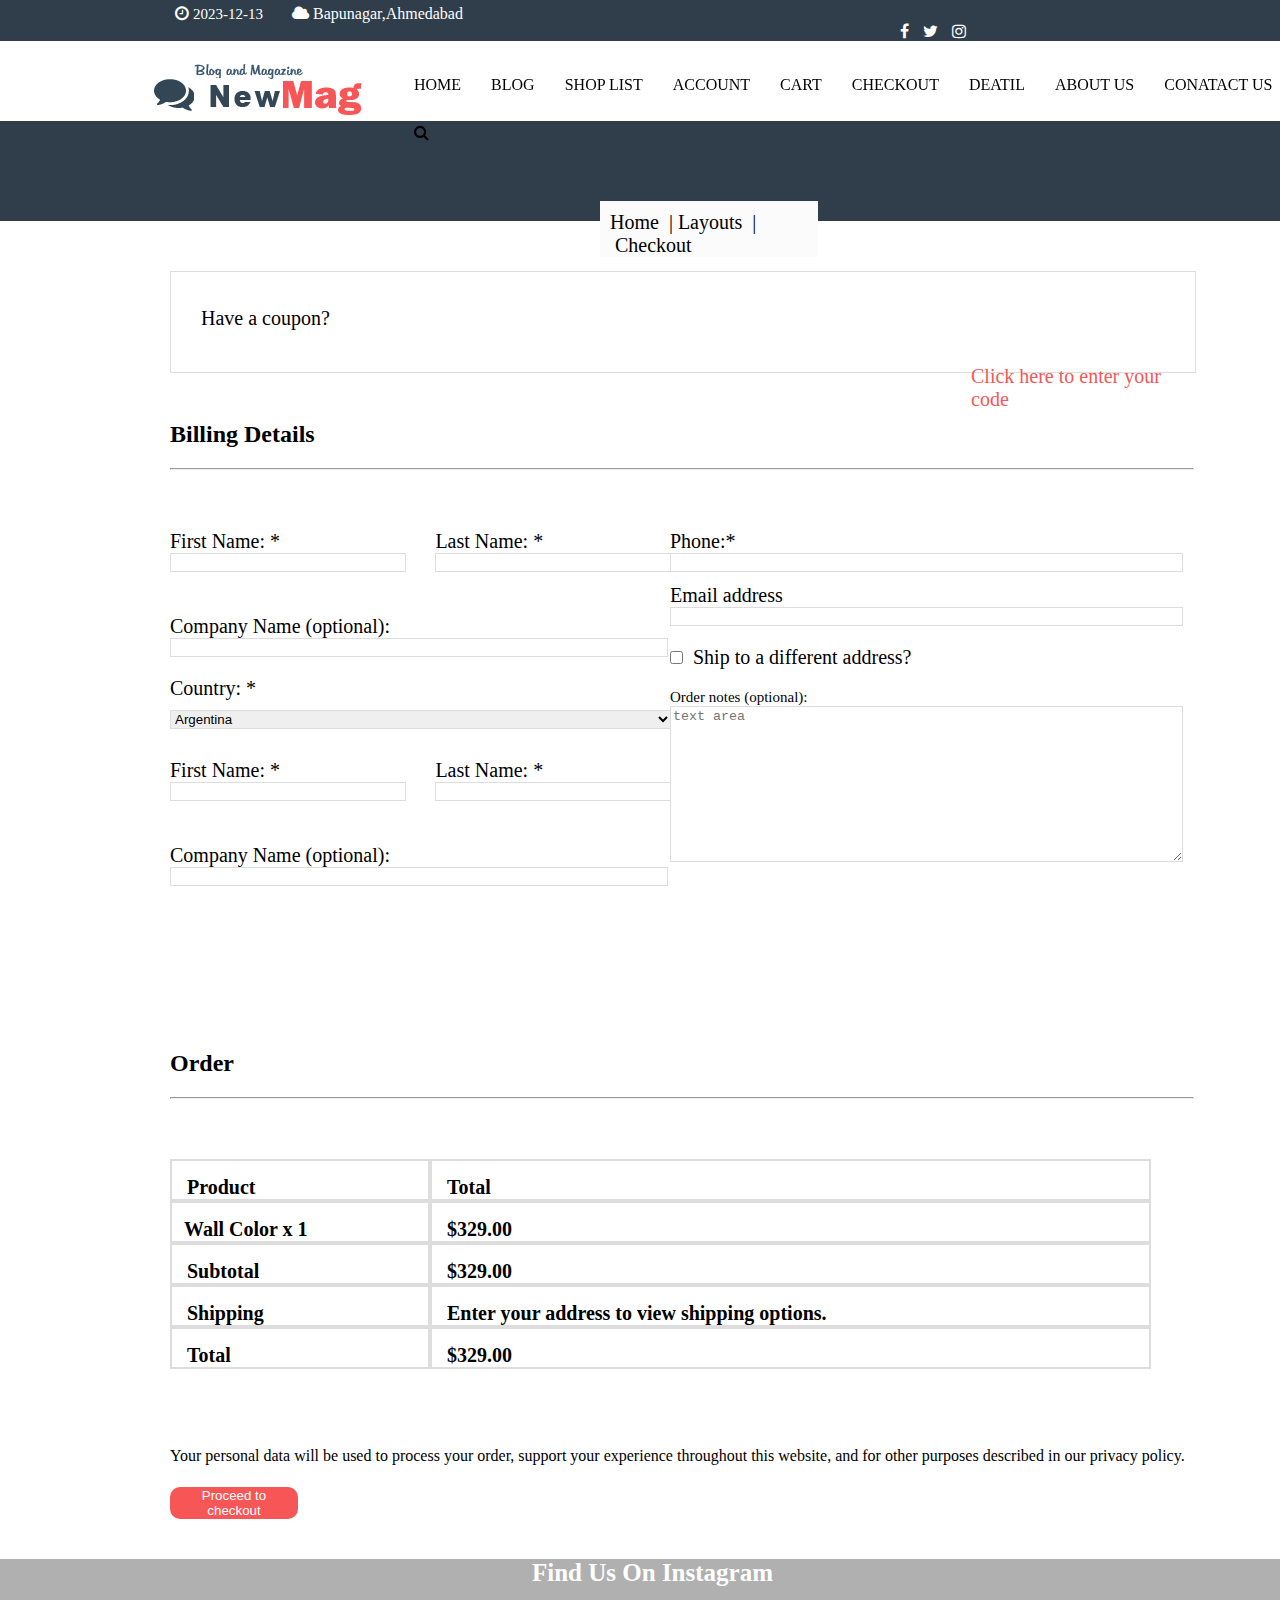
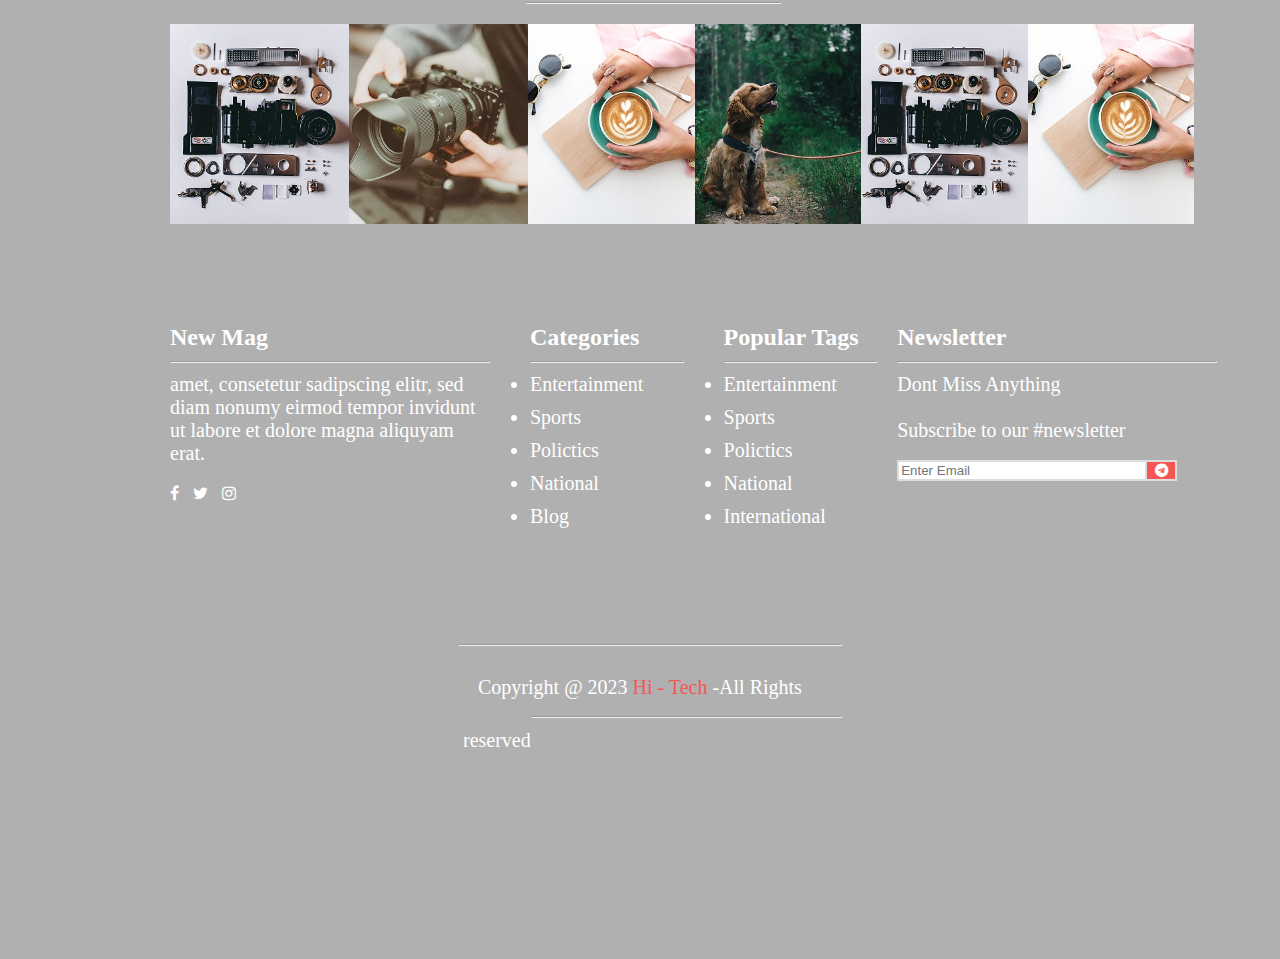
<file: checkout.html>
<!DOCTYPE html>
<html lang="en">

<head>
    <meta charset="UTF-8">
    <meta name="viewport" content="width=device-width, initial-scale=1.0">
    <title>checkout</title>
    <link rel="stylesheet" href="shop list.css">
    <link rel="stylesheet" href="https://cdnjs.cloudflare.com/ajax/libs/font-awesome/4.7.0/css/font-awesome.min.css">
    <link rel="stylesheet" href="https://cdnjs.cloudflare.com/ajax/libs/font-awesome/4.7.0/css/font-awesome.min.css">

</head>

<body class="bdma">

    <div class="h30 w100 ">

        <div class="h30 w100 bggr ">

            <i class="fa fa-clock-o mal175  f20 cwh  mat5" aria-hidden="true"></i>
            <span class="cwh  f15"> 2023-12-13</span>

            <i class="fa fa-cloud f20 cwh mal25" aria-hidden="true"></i>

            <span class="cwh">Bapunagar,Ahmedabad</span>

            <i class="fa fa-facebook cwh mal900" aria-hidden="true"></i>
            <i class="fa fa-twitter cwh mal10" aria-hidden="true"></i>
            <i class="fa fa-instagram cwh mal10" aria-hidden="true"></i>


        </div>

    </div>
    <div class="h80 w100 bgwh po">
        <div class="h80 w30 fl ">
            <img src="img/logo1.png" alt="" class="mal150 mat20">

        </div>

        <div class="h80 w70 fl ">
            <a href="index.html"><span class="cbl mal30 mat35 fl cr ">HOME</span>           </a>
            <a href="blog.html"><span class="cbl mal30 mat35 fl cr ">BLOG</span></a>
            <a href="shop list.html"><span class="cbl mal30 mat35 fl cr ">SHOP LIST</span></a>
            <a href="account.html"><span class="cbl mal30 mat35 fl cr ">ACCOUNT</span></a>
            <a href="cart.html"><span class="cbl mal30 mat35 fl cr ">CART</span></a>
            <a href="checkout.html"><span class="cbl mal30 mat35 fl cr ">CHECKOUT</span></a>
            <a href=""><span class="cbl mal30 mat35 fl cr ">DEATIL</span></a>
            <a href="aboutus.html"><span class="cbl mal30 mat35 fl cr ">ABOUT US</span></a>
            <a href="contactus.html"><span class="cbl mal30 mat35 fl cr ">CONATACT US</span></a>
            <i class="fa fa-search cbl f25 mat30 mal30" aria-hidden="true"></i>


        </div>

    </div>

    <div class="h100 w100 bggr">


        <div class="h40 w17 bgnew mat80 mal600 fl ">
            <span class="cbl  cr f20 fl mat10 mal10 db"> Home &nbsp;| Layouts &nbsp;| &nbsp;Checkout </span>
        </div>


    </div>


    <div class="h100 w100 mat50">
        <div class="h100 w80 mal170 bdf">
            <p class="f20 fl mal30 mat35">Have a coupon?</p>
            <a href="" class="f20 fl mat35 cred td mal800">Click here to enter your code</a>
        </div>
    </div>


    <div class="h50 w100 mat50">
        <div class="h50 w80 mal170">
            <h2>Billing Details</h2>
            <hr class="mat20">
        </div>
    </div>


    <div class="h500 w100 mat60  ">
        <div class="h500 w50 fl  ">
            <div class="h500 w80  mal170">
                <div class="h65 w45   fl">
                    <div class="h30 w100">
                        <p class="f20">First Name: *</p>
                    </div>
                    <input type="text" class="h40 w100 bdf">
                </div>
                <div class="h65 w45 mal35  fl">
                    <div class="h30 w100">
                        <p class="f20">Last Name: *</p>
                    </div>

                    <input type="text" class="h40 w100 bdf">

                </div>

                <div class="h35 w100  mat20 fl ">
                    <div class="h30 w100">
                        <p class="f20">Company Name (optional):</p>
                    </div>

                    <input type="text" class="h40 w96 bdf mat">

                </div>



                <div class="h35 w100  mat20 fl ">
                    <div class="h50 w100">
                        <span class="f20 db">Country: *</span>
                        <select class="h30 w98   mat10 bdr bdf ">
                            <option value="">Argentina</option>

                            <option value="">a</option>
                            <option value="">a</option>
                            <option value="">a</option>
                        </select>

                    </div>


                </div>

                <div class="h65 w45   fl mat30">
                    <div class="h30 w100">
                        <p class="f20">First Name: *</p>
                    </div>
                    <input type="text" class="h40 w100 bdf">
                </div>
                <div class="h65 w45 mal35  fl mat30">
                    <div class="h30 w100">
                        <p class="f20">Last Name: *</p>
                    </div>

                    <input type="text" class="h40 w100 bdf">

                </div>

                <div class="h35 w100  mat20 fl ">
                    <div class="h30 w100">
                        <p class="f20">Company Name (optional):</p>
                    </div>

                    <input type="text" class="h40 w96 bdf mat">

                </div>















            </div>
        </div>
        <div class="h500 w50 fl  ">
            <div class="h500 w80 mal30 ">

                <div class="h35 w100  mat fl ">
                    <div class="h30 w100">
                        <p class="f20">Phone:*</p>
                    </div>

                    <input type="number]" class="h40 w99 bdf mat">

                </div>

                <div class="h35 w100  mat12 fl ">
                    <div class="h30 w100">
                        <p class="f20">Email address</p>
                    </div>

                    <input type="email" class="h40 w99 bdf mat">

                </div>
                <div class="h35 w100  mat20 fl ">
                    <input type="checkbox" name="" id=""><span class="f20 mal10">Ship to a different address?</span>

                </div>

                <div class="h200 w100 mat20 fl">
                    <div class="h200 w100">
                        <p class="f15">Order notes (optional):</p>

                        <textarea rows="10" cols="50" placeholder="text area" class="w99 bdf"></textarea>
                    </div>
                </div>

            </div>
        </div>
    </div>


    <div class="h50 w100 mat20">
        <div class="h50 w80 mal170">
            <h2>Order</h2>
            <hr class="mat20">
        </div>
    </div>

    <div class="h350 w100 mat60">
        <div class="h250 w80 mal170 mat10">

            <div class="fl h50 w25 bd   bgn2"><b class="fl f20 mat15 mal15">Product</b>
            </div>
            <div class="fl h50 w70 bd   bgn2"><b class="fl f20 mat15 mal15">Total</b></div>
            <div class="fl h50 w25 bd   "><b class="fl f20 mat15 mal12">Wall Color x 1</b>
            </div>
            <div class="fl h50 w70 bd   "><b class="fl f20 mat15 mal15">$329.00
                </b></div>
            <div class="fl h50 w25 bd   "><b class="fl f20 mat15 mal15">Subtotal</b>
            </div>
            <div class="fl h50 w70 bd   "><b class="fl f20 mat15 mal15">$329.00</b></div>

            <div class="fl h50 w25 bd   "><b class="fl f20 mat15 mal15">Shipping</b>
            </div>
            <div class="fl h50 w70 bd   "><b class="fl f20 mat15 mal15">Enter your address to view shipping options.
                </b></div>
            <div class="fl h50 w25 bd   bgn2"><b class="fl f20 mat15 mal15">Total</b>
            </div>
            <div class="fl h50 w70 bd   bgn2 "><b class="fl f20 mat15 mal15">$329.00</b></div>






        </div>
        <br>
        <p class=" mal170 mat20">Your personal data will be used to process your order, support your experience
            throughout this website, and for other purposes described in our privacy policy.

        </p>
        <button class="h40 w10 mat22  mal170  cwh bgred bdn bdrd red">Proceed to checkout</button>

    </div>
    </form>

    <div class="h1000 w100 mat50 ">

        <div class="black">

            <div class="h50"></div>
            <center>
                <div class="h50 w20 mal25">
                    <h2 class="cwh f25">Find Us On Instagram</h2>
                    <hr class="mat15">
                </div>
            </center>


            <div class="h200 w100  mat20">
                <div class="h200 w14 bgimg29 fl mal170"></div>
                <div class="h200 w14 bgimg30 fl"></div>
                <div class="h200 w13 bgimg31 fl"></div>
                <div class="h200 w13 bgimg32 fl"></div>
                <div class="h200 w13 bgimg29 fl"></div>
                <div class="h200 w13 bgimg31 fl"></div>
            </div>


            <div class="h300 w100  mat100 ">
                <div class="h300 w25 fl mal170">
                    <h2 class="cwh"> New Mag</h2>
                    <hr class="mat10">
                    <p class="mat10 cwh f20">amet, consetetur sadipscing elitr, sed diam nonumy
                        eirmod tempor invidunt ut labore et dolore magna
                        aliquyam erat.</p>
                    <i class="fa fa-facebook cwh mat20 f20" aria-hidden="true"></i>
                    <i class="fa fa-twitter cwh mal10 f20" aria-hidden="true"></i>
                    <i class="fa fa-instagram cwh mal10 f20" aria-hidden="true"></i>


                </div>

                <div class="h300 w12 fl mal40">
                    <h2 class="cwh"> Categories</h2>
                    <hr class="mat10">
                    <li class="cwh mat10 f20">Entertainment</li>
                    <li class="cwh mat10 f20">Sports</li>
                    <li class="cwh mat10 f20">Polictics</li>
                    <li class="cwh mat10 f20">National</li>
                    <li class="cwh mat10 f20">Blog</li>


                </div>

                <div class="h300 w12 fl mal40">
                    <h2 class="cwh"> Popular Tags</h2>
                    <hr class="mat10">
                    <li class="cwh mat10 f20">Entertainment</li>
                    <li class="cwh mat10 f20">Sports</li>
                    <li class="cwh mat10 f20">Polictics</li>
                    <li class="cwh mat10 f20">National</li>
                    <li class="cwh mat10 f20">International</li>

                </div>

                <div class="h300 w25 fl mal20">
                    <h2 class="cwh">Newsletter</h2>
                    <hr class="mat10">
                    <P class="f20 cwh mat10"> Dont Miss Anything<br><br>
                        Subscribe to our #newsletter</P><br>
                    <form>
                        <input type="search" class="h30 w80 bd fl " placeholder="Enter Email">
                        <button type="submit" class="h30 w10 fl bd mal-8 bgred">
                            <i class="fa fa-telegram f20 cwh " aria-hidden="true"></i>
                        </button>


                </div>






            </div>

            <center>

                <div class="h50 w30 mal20 ">
                    <hr class="mat20">

                    <p><span class="cwh f20    mat30 mal20 fl">Copyright</span>
                        <span class="cwh f20 fl  mat30 mal5">@</span>
                        <span class="cwh f20 fl  mat30 mal5">2023 </span>
                        <span class="cred f20 fl mat30 mal5 "> Hi - Tech </span>
                        <span class="f20 cwh  fl mat30 mal5"> -All </span>
                        <span class="f20 cwh  fl mat30 mal5">Rights </span>
                        <span class="f20 cwh  fl mat30 mal5">reserved</span>
                    </p>



                    <hr class="mat70">

                </div>
            </center>


        </div>
    </div>
</body>
</html>
</file>
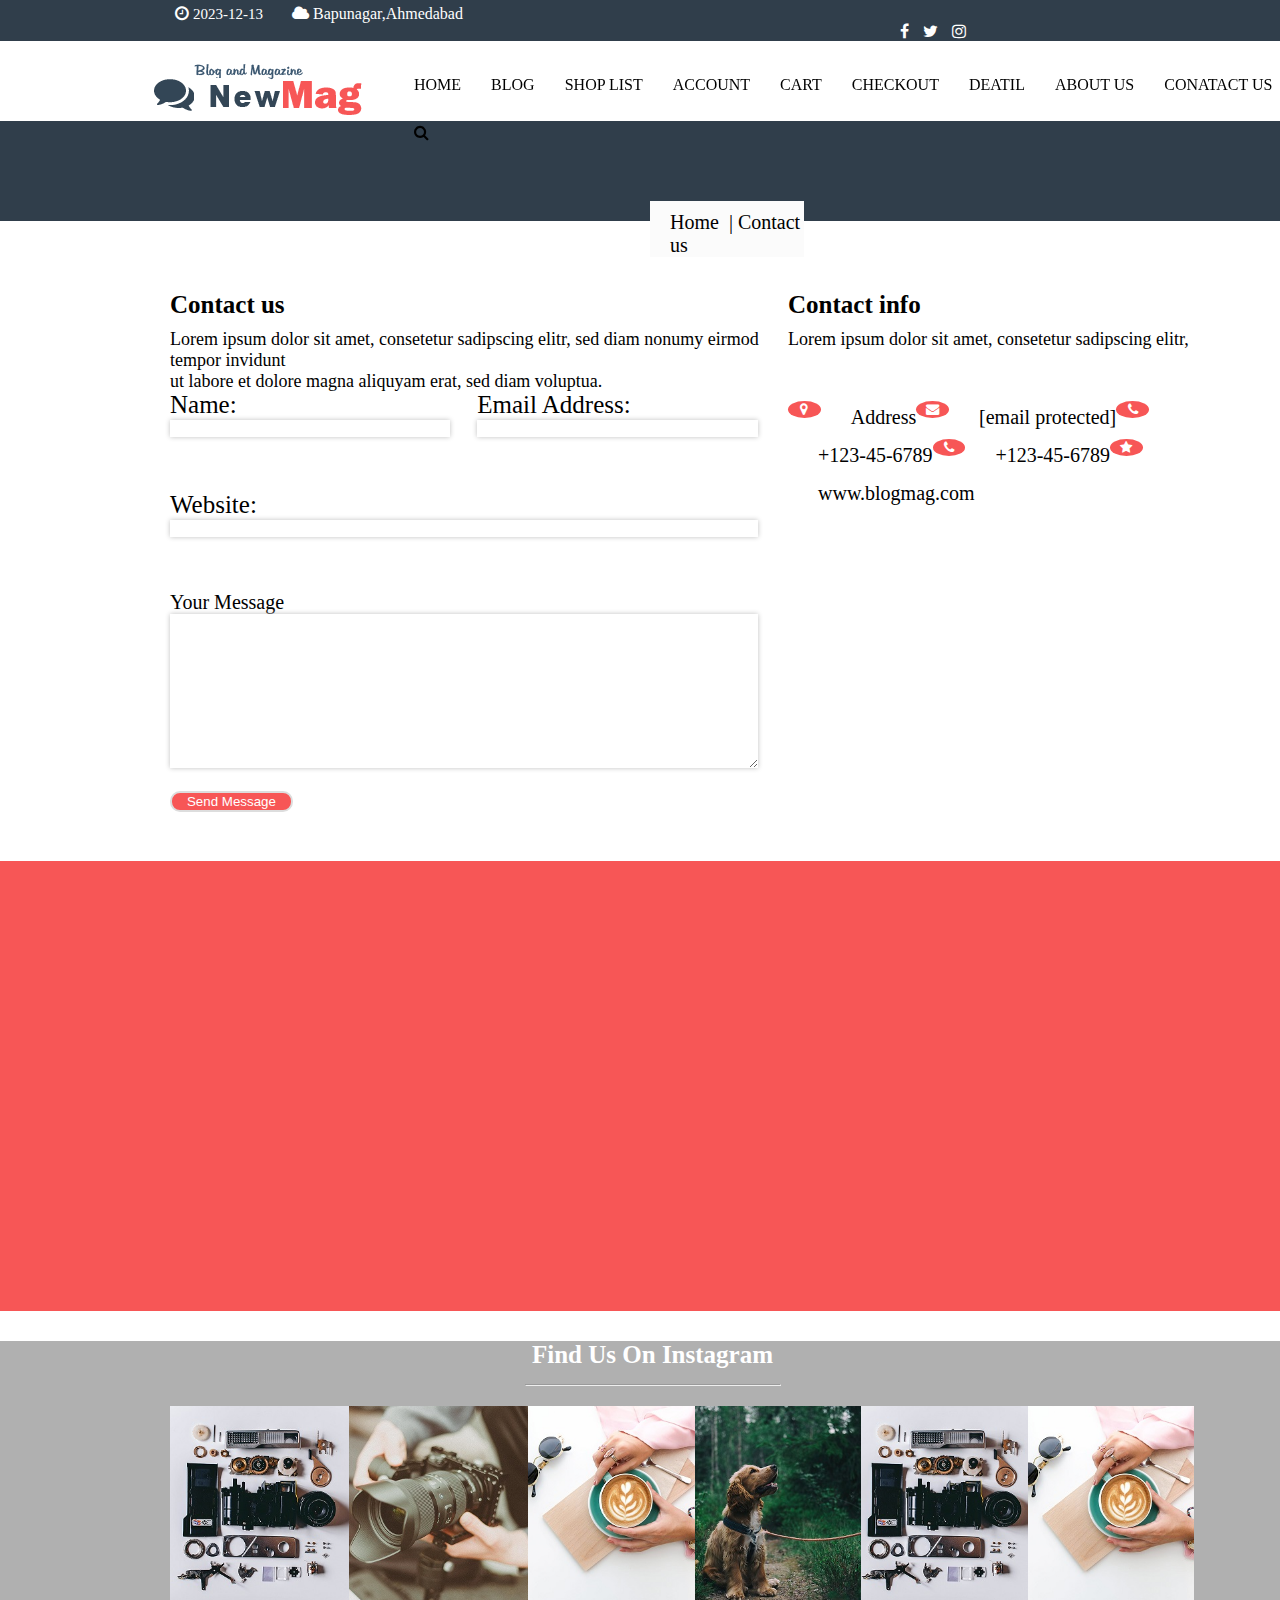
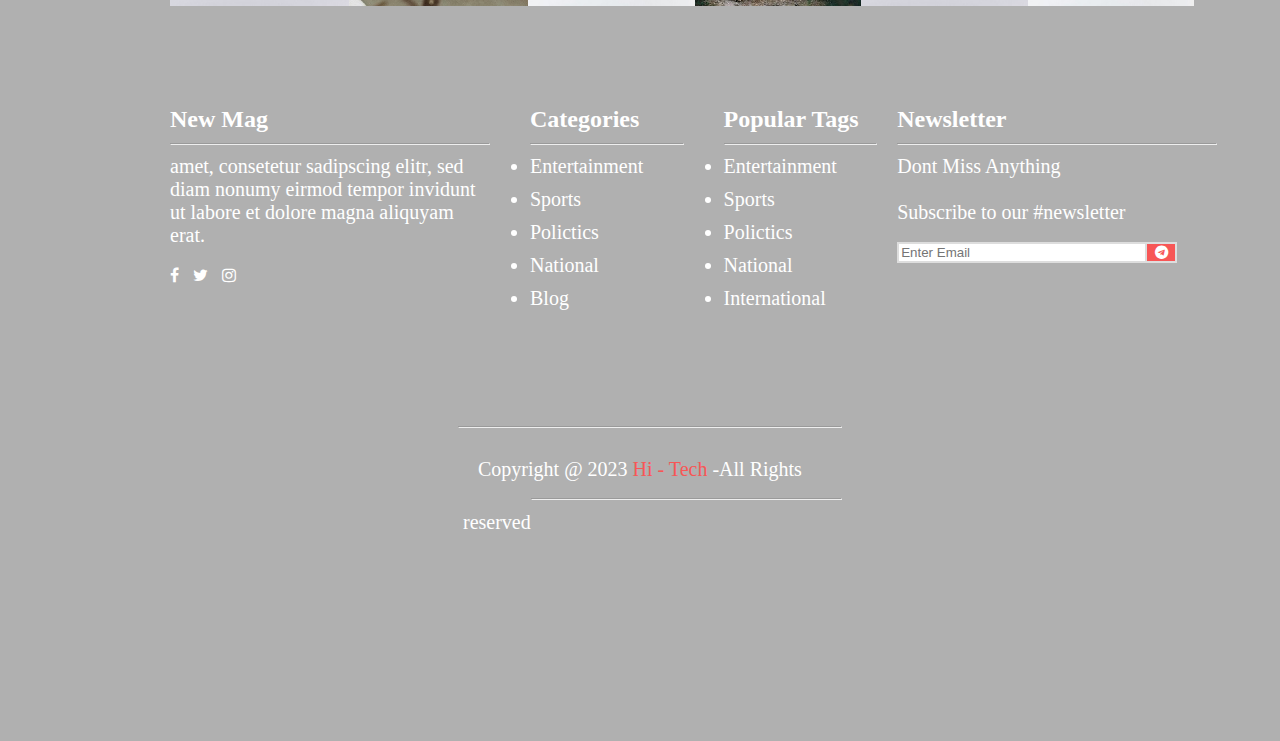
<file: contactus.html>
<!DOCTYPE html>
<html lang="en">

<head>
    <meta charset="UTF-8">
    <meta name="viewport" content="width=device-width, initial-scale=1.0">
    <title>contact us</title>
    <link rel="stylesheet" href="shop list.css">
    <link rel="stylesheet" href="https://cdnjs.cloudflare.com/ajax/libs/font-awesome/4.7.0/css/font-awesome.min.css">
    <link rel="stylesheet" href="https://cdnjs.cloudflare.com/ajax/libs/font-awesome/4.7.0/css/font-awesome.min.css">
    <link rel="stylesheet" href="https://cdnjs.cloudflare.com/ajax/libs/font-awesome/4.7.0/css/font-awesome.min.css">


</head>

<body class="bdma">

    <div class="h30 w100 ">

        <div class="h30 w100 bggr ">

            <i class="fa fa-clock-o mal175  f20 cwh  mat5" aria-hidden="true"></i>
            <span class="cwh  f15"> 2023-12-13</span>

            <i class="fa fa-cloud f20 cwh mal25" aria-hidden="true"></i>

            <span class="cwh">Bapunagar,Ahmedabad</span>

            <i class="fa fa-facebook cwh mal900" aria-hidden="true"></i>
            <i class="fa fa-twitter cwh mal10" aria-hidden="true"></i>
            <i class="fa fa-instagram cwh mal10" aria-hidden="true"></i>


        </div>

    </div>
    <div class="h80 w100 bgwh po">
        <div class="h80 w30 fl ">
            <img src="img/logo1.png" alt="" class="mal150 mat20">

        </div>

        <div class="h80 w70 fl ">
            <a href="index.html"><span class="cbl mal30 mat35 fl cr ">HOME</span> </a>
            <a href="blog.html"><span class="cbl mal30 mat35 fl cr ">BLOG</span></a>
            <a href="shop list.html"><span class="cbl mal30 mat35 fl cr ">SHOP LIST</span></a>
            <a href="account.html"><span class="cbl mal30 mat35 fl cr ">ACCOUNT</span></a>
            <a href="cart.html"><span class="cbl mal30 mat35 fl cr ">CART</span></a>
            <a href="checkout.html"><span class="cbl mal30 mat35 fl cr ">CHECKOUT</span></a>
            <a href=""><span class="cbl mal30 mat35 fl cr ">DEATIL</span></a>
            <a href="aboutus.html"><span class="cbl mal30 mat35 fl cr ">ABOUT US</span></a>
            <a href="contactus.html"><span class="cbl mal30 mat35 fl cr ">CONATACT US</span></a>
            <i class="fa fa-search cbl f25 mat30 mal30" aria-hidden="true"></i>


        </div>

    </div>

    <div class="h100 w100 bggr">


        <div class="h40 w12 bgnew mat80 mal650 fl ">
            <span class="cbl  cr f20 fl mat10 mal20 db"> Home &nbsp;| Contact us </span>
        </div>


    </div>

    <div class="h500 w100 mat70">
        <div class="h500 fl w60  ">
            <div class=" h500 w80 mal170  ">

                <div class="w100 h100">
                    <h2 class="f25">Contact us</h2>
                    <p class="mat10 f18">Lorem ipsum dolor sit amet, consetetur sadipscing elitr, sed diam nonumy eirmod
                        tempor invidunt <br>ut labore
                        et dolore magna aliquyam erat, sed diam voluptua.</p>
                </div>
                <div class="w100 h100  ">
                    <div class="h100 w50 fl ">
                        <span class="f25 db ">Name:</span>
                        <input type="text" class="h30 w90 box bdn">
                    </div>
                    <div class="h100 w50 fl  ">
                        <span class="f25 db">Email Address:</span>
                        <input type="email" class="h30 w90 box bdn">
                    </div>
                </div>
                <div class="h100 w100  ">
                    <span class="f25 db">Website:</span>
                    <input type="text" class="h30 w95  box bdn">
                </div>

                <div class="h200 w100 mat">
                    <span class="f20">Your Message</span>

                    <textarea rows="10" cols="50" placeholder="" class="w95 bdn box"></textarea>
                </div>

                <button type="submit" class="h40 w20 bdrd mat bd cwh bgred sil ">Send Message </button>

            </div>


        </div>
        <div class="h500 fl w40 ">
            <div class=" h500 w80 mal20 ">
                <div class="w100 h100">
                    <h2 class="f25">Contact info</h2>
                    <p class="mat10 f18">Lorem ipsum dolor sit amet, consetetur sadipscing elitr,</p>
                </div>
                <div class="h50 w100">
                    <button class="h30 w8 bdradius mal mat10 cwh bgred bdn fl">
                        <i class="fa fa-map-marker" aria-hidden="true"></i>

                    </button>
                    <span class="f20 mal30 fl mat15">Address</span>
                </div>


                <div class="h50 w100">
                    <button class="h30 w8 bdradius mal mat10 cwh bgred bdn fl">
                        <i class="fa fa-envelope" aria-hidden="true"></i>

                    </button>
                    <span class="f20 mal30 fl mat15"> [email protected]
                    </span>
                </div>
                <div class="h50 w100">
                    <button class="h30 w8 bdradius mal mat10 cwh bgred bdn fl">
                        <i class="fa fa-phone" aria-hidden="true"></i>

                    </button>
                    <span class="f20 mal30 fl mat15"> +123-45-6789
                    </span>
                </div>
                <div class="h50 w100">
                    <button class="h30 w8 bdradius mal mat10 cwh bgred bdn fl">
                        <i class="fa fa-phone" aria-hidden="true"></i>

                    </button>
                    <span class="f20 mal30 fl mat15"> +123-45-6789
                    </span>
                </div>

                <div class="h50 w100">
                    <button class="h30 w8 bdradius mal mat10 cwh bgred bdn fl">
                        <i class="fa fa-star" aria-hidden="true"></i>

                    </button>
                    <span class="f20 mal30 fl mat15"> www.blogmag.com
                    </span>
                </div>



            </div>
        </div>
    </div>



    <div class="h450 w100 bgred mat70">
        <iframe
            src="https://www.google.com/maps/embed?pb=!1m18!1m12!1m3!1d3671.5858718973645!2d72.6278325747707!3d23.038973015717005!2m3!1f0!2f0!3f0!3m2!1i1024!2i768!4f13.1!3m3!1m2!1s0x395e87e685016def%3A0x1af6abf970892863!2sHi-TECH%20Institute%20of%20Information%20Technology%20-%20Tally%20Prime%20With%20GST%20Training%20%7C%20Web%20Designing%20%7C%20Php%20Course%20%7C%20Software%20Courses!5e0!3m2!1sen!2sin!4v1703831174501!5m2!1sen!2sin"
            width="100%" height="100%" style="border:0;" allowfullscreen="" loading="lazy"
            referrerpolicy="no-referrer-when-downgrade"></iframe>
    </div>
    <div class="h1000 w100 mat30 ">

        <div class="black">

            <div class="h50"></div>
            <center>
                <div class="h50 w20 mal25">
                    <h2 class="cwh f25">Find Us On Instagram</h2>
                    <hr class="mat15">
                </div>
            </center>


            <div class="h200 w100  mat20">
                <div class="h200 w14 bgimg29 fl mal170"></div>
                <div class="h200 w14 bgimg30 fl"></div>
                <div class="h200 w13 bgimg31 fl"></div>
                <div class="h200 w13 bgimg32 fl"></div>
                <div class="h200 w13 bgimg29 fl"></div>
                <div class="h200 w13 bgimg31 fl"></div>
            </div>


            <div class="h300 w100  mat100 ">
                <div class="h300 w25 fl mal170">
                    <h2 class="cwh"> New Mag</h2>
                    <hr class="mat10">
                    <p class="mat10 cwh f20">amet, consetetur sadipscing elitr, sed diam nonumy
                        eirmod tempor invidunt ut labore et dolore magna
                        aliquyam erat.</p>
                    <i class="fa fa-facebook cwh mat20 f20" aria-hidden="true"></i>
                    <i class="fa fa-twitter cwh mal10 f20" aria-hidden="true"></i>
                    <i class="fa fa-instagram cwh mal10 f20" aria-hidden="true"></i>


                </div>

                <div class="h300 w12 fl mal40">
                    <h2 class="cwh"> Categories</h2>
                    <hr class="mat10">
                    <li class="cwh mat10 f20">Entertainment</li>
                    <li class="cwh mat10 f20">Sports</li>
                    <li class="cwh mat10 f20">Polictics</li>
                    <li class="cwh mat10 f20">National</li>
                    <li class="cwh mat10 f20">Blog</li>


                </div>

                <div class="h300 w12 fl mal40">
                    <h2 class="cwh"> Popular Tags</h2>
                    <hr class="mat10">
                    <li class="cwh mat10 f20">Entertainment</li>
                    <li class="cwh mat10 f20">Sports</li>
                    <li class="cwh mat10 f20">Polictics</li>
                    <li class="cwh mat10 f20">National</li>
                    <li class="cwh mat10 f20">International</li>

                </div>

                <div class="h300 w25 fl mal20">
                    <h2 class="cwh">Newsletter</h2>
                    <hr class="mat10">
                    <P class="f20 cwh mat10"> Dont Miss Anything<br><br>
                        Subscribe to our #newsletter</P><br>
                    <form>
                        <input type="search" class="h30 w80 bd fl " placeholder="Enter Email">
                        <button type="submit" class="h30 w10 fl bd mal-8 bgred">
                            <i class="fa fa-telegram f20 cwh " aria-hidden="true"></i>
                        </button>


                </div>






            </div>

            <center>

                <div class="h50 w30 mal20 ">
                    <hr class="mat20">

                    <p><span class="cwh f20    mat30 mal20 fl">Copyright</span>
                        <span class="cwh f20 fl  mat30 mal5">@</span>
                        <span class="cwh f20 fl  mat30 mal5">2023 </span>
                        <span class="cred f20 fl mat30 mal5 "> Hi - Tech </span>
                        <span class="f20 cwh  fl mat30 mal5"> -All </span>
                        <span class="f20 cwh  fl mat30 mal5">Rights </span>
                        <span class="f20 cwh  fl mat30 mal5">reserved</span>
                    </p>



                    <hr class="mat70">

                </div>
            </center>


        </div>
    </div>
    </body>
    </html>
</file>
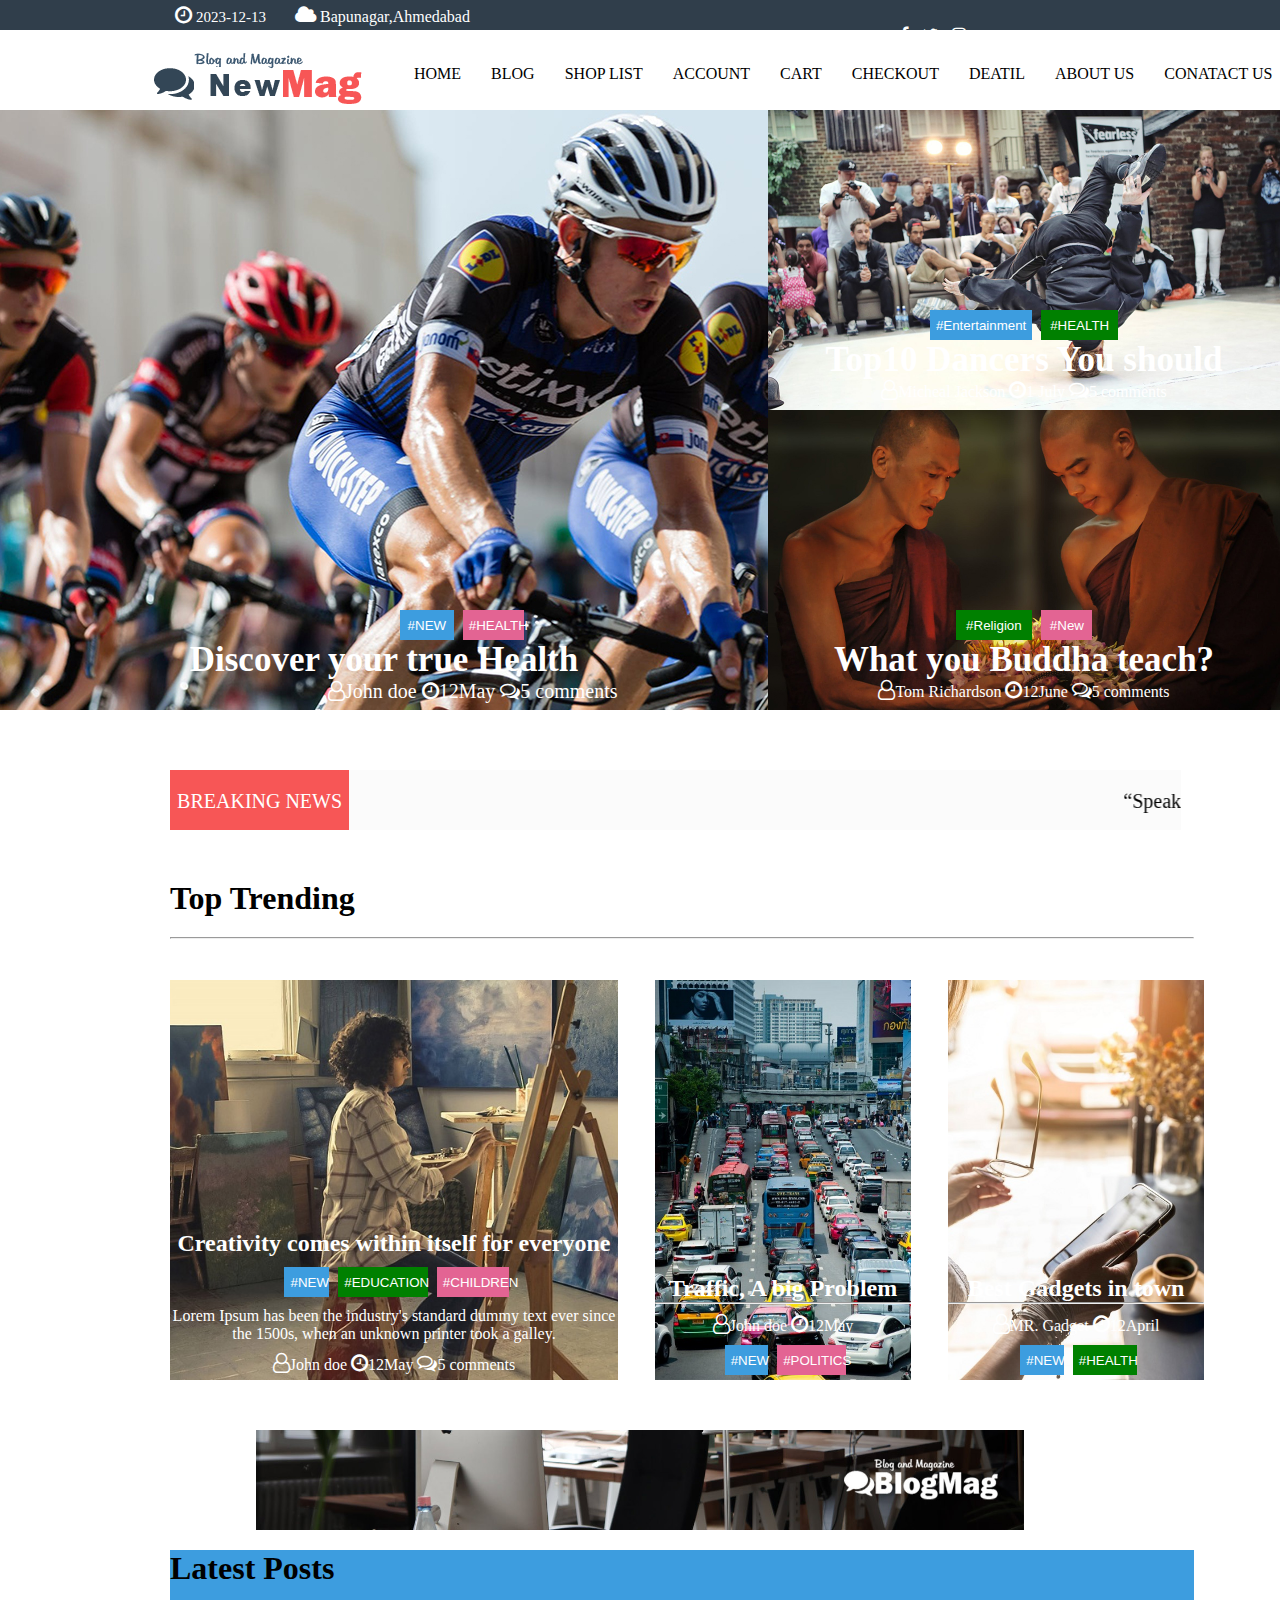
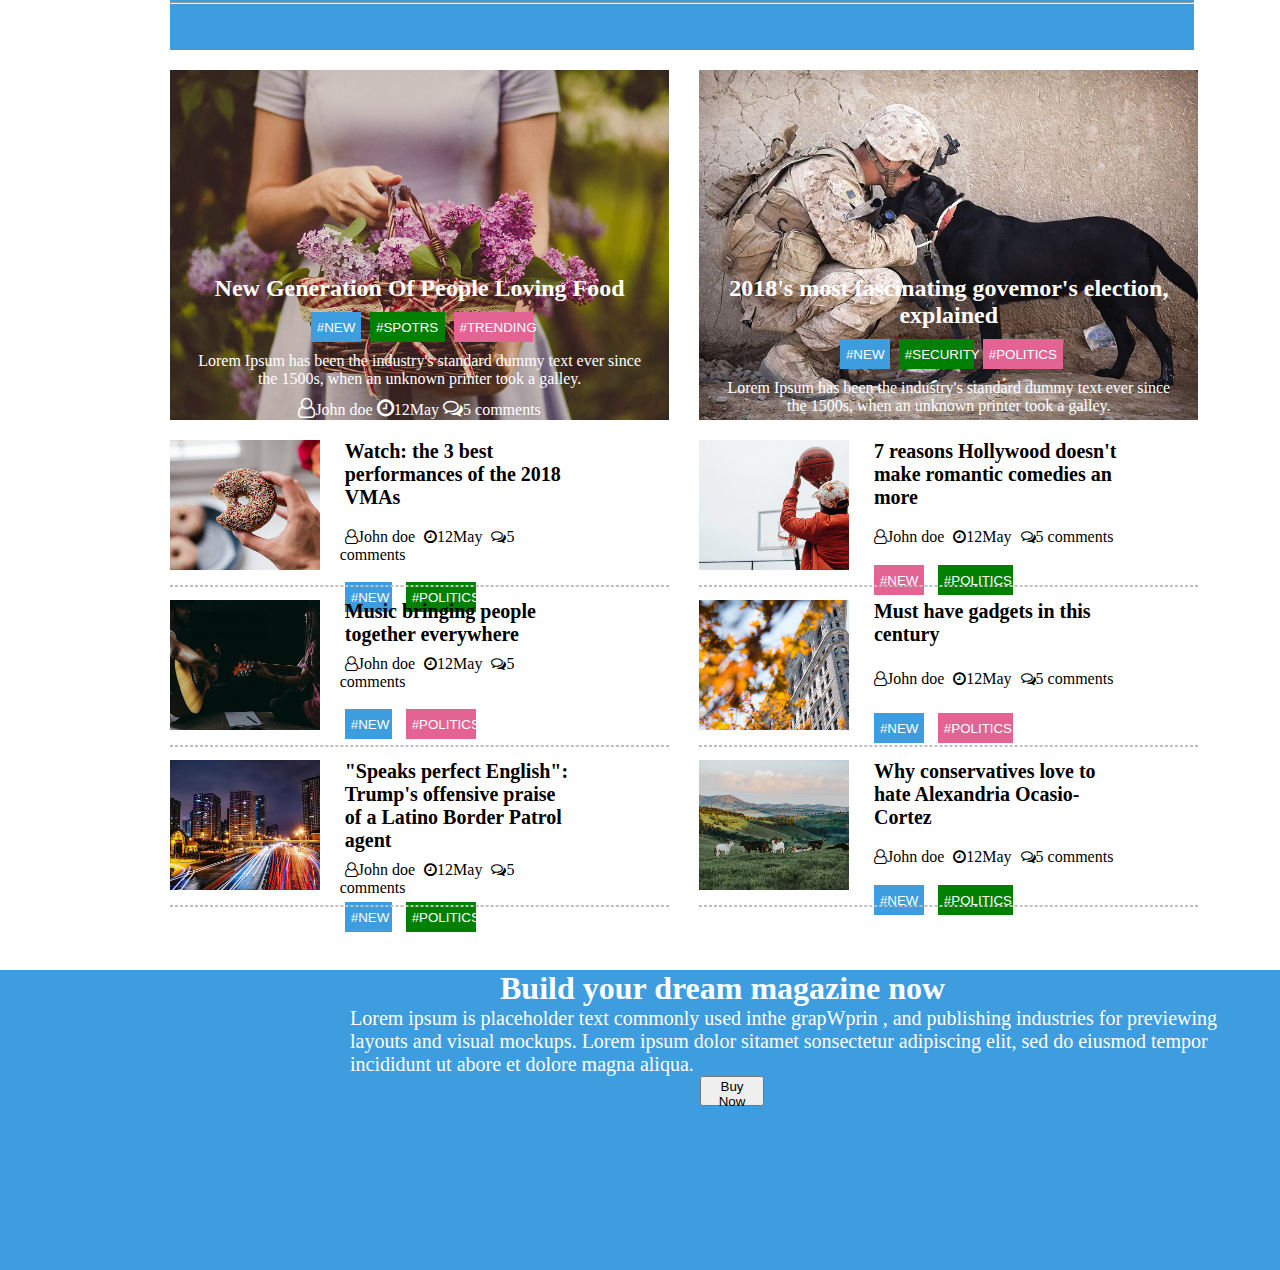
<file: new mag page 1.html>
<!DOCTYPE html>
<html lang="en">

<head>
    <meta charset="UTF-8">
    <meta name="viewport" content="width=device-width, initial-scale=1.0">
    <title>Document</title>
    <link rel="stylesheet" href="https://cdnjs.cloudflare.com/ajax/libs/font-awesome/4.7.0/css/font-awesome.min.css">
    <link rel="stylesheet" href="https://cdnjs.cloudflare.com/ajax/libs/font-awesome/4.7.0/css/font-awesome.min.css">



    <style>
        .h10 {
            height: 10px;
        }

        .h20 {
            height: 20px;
        }

        .h30 {
            height: 30px;
        }

        .h40 {
            height: 40px;
        }

        .h50 {
            height: 50px;
        }

        .h51 {
            height: 51px;
        }

        .h52 {
            height: 52px;
        }

        .h53 {
            height: 53px;
        }

        .h54 {
            height: 54px;
        }

        .h55 {
            height: 55px;
        }

        .h56 {
            height: 56px;
        }

        .h57 {
            height: 57px;
        }

        .h58 {
            height: 58px;
        }

        .h59 {
            height: 59px;
        }

        .h60 {
            height: 60px;
        }

        .h61 {
            height: 61px;
        }

        .h62 {
            height: 62px;
        }

        .h63 {
            height: 63px;
        }

        .h64 {
            height: 64px;
        }

        .h65 {
            height: 65px;
        }

        .h66 {
            height: 66px;
        }

        .h67 {
            height: 67px;
        }

        .h68 {
            height: 68px;
        }

        .h69 {
            height: 69px;
        }

        .h70 {
            height: 70px;
        }

        .h71 {
            height: 71px;
        }

        .h72 {
            height: 72px;
        }

        .h73 {
            height: 73px;
        }

        .h74 {
            height: 74px;
        }

        .h75 {
            height: 75px;
        }

        .h76 {
            height: 76px;
        }

        .h77 {
            height: 77px;
        }

        .h78 {
            height: 78px;
        }

        .h79 {
            height: 79px;
        }

        .h80 {
            height: 80px;
        }

        .h81 {
            height: 81px;
        }

        .h82 {
            height: 82px;
        }

        .h83 {
            height: 83px;
        }

        .h84 {
            height: 84px;
        }

        .h85 {
            height: 85px;
        }

        .h86 {
            height: 86px;
        }

        .h87 {
            height: 87px;
        }

        .h88 {
            height: 88px;
        }

        .h89 {
            height: 89px;
        }

        .h90 {
            height: 90px;
        }

        .h91 {
            height: 91px;
        }

        .h92 {
            height: 92px;
        }

        .h93 {
            height: 93px;
        }

        .h94 {
            height: 94px;
        }

        .h95 {
            height: 95px;
        }

        .h96 {
            height: 96px;
        }

        .h97 {
            height: 97px;
        }

        .h98 {
            height: 98px;
        }

        .h99 {
            height: 99px;
        }

        .h100 {
            height: 100px;
        }

        .h101 {
            height: 101px;
        }

        .h102 {
            height: 102px;
        }

        .h103 {
            height: 103px;
        }

        .h104 {
            height: 104px;
        }

        .h105 {
            height: 105px;
        }

        .h106 {
            height: 106px;
        }

        .h107 {
            height: 107px;
        }

        .h108 {
            height: 108px;
        }

        .h109 {
            height: 109px;
        }

        .h110 {
            height: 110px;
        }

        .h111 {
            height: 111px;
        }

        .h112 {
            height: 112px;
        }

        .h113 {
            height: 113px;
        }

        .h114 {
            height: 114px;
        }

        .h115 {
            height: 115px;
        }

        .h116 {
            height: 116px;
        }

        .h117 {
            height: 117px;
        }

        .h118 {
            height: 118px;
        }

        .h119 {
            height: 119px;
        }

        .h120 {
            height: 120px;
        }

        .h121 {
            height: 121px;
        }

        .h122 {
            height: 122px;
        }

        .h123 {
            height: 123px;
        }

        .h124 {
            height: 124px;
        }

        .h125 {
            height: 125px;
        }

        .h126 {
            height: 126px;
        }

        .h127 {
            height: 127px;
        }

        .h128 {
            height: 128px;
        }

        .h129 {
            height: 129px;
        }

        .h130 {
            height: 130px;
        }

        .h131 {
            height: 131px;
        }

        .h132 {
            height: 132px;
        }

        .h133 {
            height: 133px;
        }

        .h134 {
            height: 134px;
        }

        .h135 {
            height: 135px;
        }

        .h136 {
            height: 136px;
        }

        .h137 {
            height: 137px;
        }

        .h138 {
            height: 138px;
        }

        .h139 {
            height: 139px;
        }

        .h140 {
            height: 140px;
        }

        .h141 {
            height: 141px;
        }

        .h142 {
            height: 142px;
        }

        .h143 {
            height: 143px;
        }

        .h144 {
            height: 144px;
        }

        .h145 {
            height: 145px;
        }

        .h146 {
            height: 146px;
        }

        .h147 {
            height: 147px;
        }

        .h148 {
            height: 148px;
        }

        .h149 {
            height: 149px;
        }

        .h150 {
            height: 150px;
        }

        .h151 {
            height: 151px;
        }

        .h152 {
            height: 152px;
        }

        .h153 {
            height: 153px;
        }

        .h154 {
            height: 154px;
        }

        .h155 {
            height: 155px;
        }

        .h156 {
            height: 156px;
        }

        .h157 {
            height: 157px;
        }

        .h158 {
            height: 158px;
        }

        .h159 {
            height: 159px;
        }

        .h160 {
            height: 160px;
        }

        .h161 {
            height: 161px;
        }

        .h162 {
            height: 162px;
        }

        .h163 {
            height: 163px;
        }

        .h164 {
            height: 164px;
        }

        .h165 {
            height: 165px;
        }

        .h166 {
            height: 166px;
        }

        .h167 {
            height: 167px;
        }

        .h168 {
            height: 168px;
        }

        .h169 {
            height: 169px;
        }

        .h170 {
            height: 170px;
        }

        .h171 {
            height: 171px;
        }

        .h172 {
            height: 172px;
        }

        .h173 {
            height: 173px;
        }

        .h174 {
            height: 174px;
        }

        .h175 {
            height: 175px;
        }

        .h176 {
            height: 176px;
        }

        .h177 {
            height: 177px;
        }

        .h178 {
            height: 178px;
        }

        .h179 {
            height: 179px;
        }

        .h180 {
            height: 180px;
        }

        .h181 {
            height: 181px;
        }

        .h182 {
            height: 182px;
        }

        .h183 {
            height: 183px;
        }

        .h184 {
            height: 184px;
        }

        .h185 {
            height: 185px;
        }

        .h186 {
            height: 186px;
        }

        .h187 {
            height: 187px;
        }

        .h188 {
            height: 188px;
        }

        .h189 {
            height: 189px;
        }

        .h190 {
            height: 190px;
        }

        .h191 {
            height: 191px;
        }

        .h192 {
            height: 192px;
        }

        .h193 {
            height: 193px;
        }

        .h194 {
            height: 194px;
        }

        .h195 {
            height: 195px;
        }

        .h196 {
            height: 196px;
        }

        .h197 {
            height: 197px;
        }

        .h198 {
            height: 198px;
        }

        .h199 {
            height: 199px;
        }

        .h200 {
            height: 200px;
        }

        .h201 {
            height: 201px;
        }

        .h202 {
            height: 202px;
        }

        .h203 {
            height: 203px;
        }

        .h204 {
            height: 204px;
        }

        .h205 {
            height: 205px;
        }

        .h206 {
            height: 206px;
        }

        .h207 {
            height: 207px;
        }

        .h208 {
            height: 208px;
        }

        .h209 {
            height: 209px;
        }

        .h210 {
            height: 210px;
        }

        .h211 {
            height: 211px;
        }

        .h212 {
            height: 212px;
        }

        .h213 {
            height: 213px;
        }

        .h214 {
            height: 214px;
        }

        .h215 {
            height: 215px;
        }

        .h216 {
            height: 216px;
        }

        .h217 {
            height: 217px;
        }

        .h218 {
            height: 218px;
        }

        .h219 {
            height: 219px;
        }

        .h220 {
            height: 220px;
        }

        .h221 {
            height: 221px;
        }

        .h222 {
            height: 222px;
        }

        .h223 {
            height: 223px;
        }

        .h224 {
            height: 224px;
        }

        .h225 {
            height: 225px;
        }

        .h226 {
            height: 226px;
        }

        .h227 {
            height: 227px;
        }

        .h228 {
            height: 228px;
        }

        .h229 {
            height: 229px;
        }

        .h230 {
            height: 230px;
        }

        .h231 {
            height: 231px;
        }

        .h232 {
            height: 232px;
        }

        .h233 {
            height: 233px;
        }

        .h234 {
            height: 234px;
        }

        .h235 {
            height: 235px;
        }

        .h236 {
            height: 236px;
        }

        .h237 {
            height: 237px;
        }

        .h238 {
            height: 238px;
        }

        .h239 {
            height: 239px;
        }

        .h240 {
            height: 240px;
        }

        .h241 {
            height: 241px;
        }

        .h242 {
            height: 242px;
        }

        .h243 {
            height: 243px;
        }

        .h244 {
            height: 244px;
        }

        .h245 {
            height: 245px;
        }

        .h246 {
            height: 246px;
        }

        .h247 {
            height: 247px;
        }

        .h248 {
            height: 248px;
        }

        .h249 {
            height: 249px;
        }

        .h250 {
            height: 250px;
        }

        .h251 {
            height: 251px;
        }

        .h252 {
            height: 252px;
        }

        .h253 {
            height: 253px;
        }

        .h254 {
            height: 254px;
        }

        .h255 {
            height: 255px;
        }

        .h256 {
            height: 256px;
        }

        .h257 {
            height: 257px;
        }

        .h258 {
            height: 258px;
        }

        .h259 {
            height: 259px;
        }

        .h260 {
            height: 260px;
        }

        .h261 {
            height: 261px;
        }

        .h262 {
            height: 262px;
        }

        .h263 {
            height: 263px;
        }

        .h264 {
            height: 264px;
        }

        .h265 {
            height: 265px;
        }

        .h266 {
            height: 266px;
        }

        .h267 {
            height: 267px;
        }

        .h268 {
            height: 268px;
        }

        .h269 {
            height: 269px;
        }

        .h270 {
            height: 270px;
        }

        .h271 {
            height: 271px;
        }

        .h272 {
            height: 272px;
        }

        .h273 {
            height: 273px;
        }

        .h274 {
            height: 274px;
        }

        .h275 {
            height: 275px;
        }

        .h276 {
            height: 276px;
        }

        .h277 {
            height: 277px;
        }

        .h278 {
            height: 278px;
        }

        .h279 {
            height: 279px;
        }

        .h280 {
            height: 280px;
        }

        .h281 {
            height: 281px;
        }

        .h282 {
            height: 282px;
        }

        .h283 {
            height: 283px;
        }

        .h284 {
            height: 284px;
        }

        .h285 {
            height: 285px;
        }

        .h286 {
            height: 286px;
        }

        .h287 {
            height: 287px;
        }

        .h288 {
            height: 288px;
        }

        .h289 {
            height: 289px;
        }

        .h290 {
            height: 290px;
        }

        .h291 {
            height: 291px;
        }

        .h292 {
            height: 292px;
        }

        .h293 {
            height: 293px;
        }

        .h294 {
            height: 294px;
        }

        .h295 {
            height: 295px;
        }

        .h296 {
            height: 296px;
        }

        .h297 {
            height: 297px;
        }

        .h298 {
            height: 298px;
        }

        .h299 {
            height: 299px;
        }

        .h300 {
            height: 300px;
        }

        .h301 {
            height: 301px;
        }

        .h302 {
            height: 302px;
        }

        .h303 {
            height: 303px;
        }

        .h304 {
            height: 304px;
        }

        .h305 {
            height: 305px;
        }

        .h306 {
            height: 306px;
        }

        .h307 {
            height: 307px;
        }

        .h308 {
            height: 308px;
        }

        .h309 {
            height: 309px;
        }

        .h310 {
            height: 310px;
        }

        .h311 {
            height: 311px;
        }

        .h312 {
            height: 312px;
        }

        .h313 {
            height: 313px;
        }

        .h314 {
            height: 314px;
        }

        .h315 {
            height: 315px;
        }

        .h316 {
            height: 316px;
        }

        .h317 {
            height: 317px;
        }

        .h318 {
            height: 318px;
        }

        .h319 {
            height: 319px;
        }

        .h320 {
            height: 320px;
        }

        .h321 {
            height: 321px;
        }

        .h322 {
            height: 322px;
        }

        .h323 {
            height: 323px;
        }

        .h324 {
            height: 324px;
        }

        .h325 {
            height: 325px;
        }

        .h326 {
            height: 326px;
        }

        .h327 {
            height: 327px;
        }

        .h328 {
            height: 328px;
        }

        .h329 {
            height: 329px;
        }

        .h330 {
            height: 330px;
        }

        .h331 {
            height: 331px;
        }

        .h332 {
            height: 332px;
        }

        .h333 {
            height: 333px;
        }

        .h334 {
            height: 334px;
        }

        .h335 {
            height: 335px;
        }

        .h336 {
            height: 336px;
        }

        .h337 {
            height: 337px;
        }

        .h338 {
            height: 338px;
        }

        .h339 {
            height: 339px;
        }

        .h340 {
            height: 340px;
        }

        .h341 {
            height: 341px;
        }

        .h342 {
            height: 342px;
        }

        .h343 {
            height: 343px;
        }

        .h344 {
            height: 344px;
        }

        .h345 {
            height: 345px;
        }

        .h346 {
            height: 346px;
        }

        .h347 {
            height: 347px;
        }

        .h348 {
            height: 348px;
        }

        .h349 {
            height: 349px;
        }

        .h350 {
            height: 350px;
        }

        .h351 {
            height: 351px;
        }

        .h352 {
            height: 352px;
        }

        .h353 {
            height: 353px;
        }

        .h354 {
            height: 354px;
        }

        .h355 {
            height: 355px;
        }

        .h356 {
            height: 356px;
        }

        .h357 {
            height: 357px;
        }

        .h358 {
            height: 358px;
        }

        .h359 {
            height: 359px;
        }

        .h360 {
            height: 360px;
        }

        .h361 {
            height: 361px;
        }

        .h362 {
            height: 362px;
        }

        .h363 {
            height: 363px;
        }

        .h364 {
            height: 364px;
        }

        .h365 {
            height: 365px;
        }

        .h366 {
            height: 366px;
        }

        .h367 {
            height: 367px;
        }

        .h368 {
            height: 368px;
        }

        .h369 {
            height: 369px;
        }

        .h370 {
            height: 370px;
        }

        .h371 {
            height: 371px;
        }

        .h372 {
            height: 372px;
        }

        .h373 {
            height: 373px;
        }

        .h374 {
            height: 374px;
        }

        .h375 {
            height: 375px;
        }

        .h376 {
            height: 376px;
        }

        .h377 {
            height: 377px;
        }

        .h378 {
            height: 378px;
        }

        .h379 {
            height: 379px;
        }

        .h380 {
            height: 380px;
        }

        .h381 {
            height: 381px;
        }

        .h382 {
            height: 382px;
        }

        .h383 {
            height: 383px;
        }

        .h384 {
            height: 384px;
        }

        .h385 {
            height: 385px;
        }

        .h386 {
            height: 386px;
        }

        .h387 {
            height: 387px;
        }

        .h388 {
            height: 388px;
        }

        .h389 {
            height: 389px;
        }

        .h390 {
            height: 390px;
        }

        .h391 {
            height: 391px;
        }

        .h392 {
            height: 392px;
        }

        .h393 {
            height: 393px;
        }

        .h394 {
            height: 394px;
        }

        .h395 {
            height: 395px;
        }

        .h396 {
            height: 396px;
        }

        .h397 {
            height: 397px;
        }

        .h398 {
            height: 398px;
        }

        .h399 {
            height: 399px;
        }

        .h400 {
            height: 400px;
        }

        .h400 {
            height: 400px;
        }

        .h401 {
            height: 401px;
        }

        .h402 {
            height: 402px;
        }

        .h403 {
            height: 403px;
        }

        .h404 {
            height: 404px;
        }

        .h405 {
            height: 405px;
        }

        .h406 {
            height: 406px;
        }

        .h407 {
            height: 407px;
        }

        .h408 {
            height: 408px;
        }

        .h409 {
            height: 409px;
        }

        .h410 {
            height: 410px;
        }

        .h411 {
            height: 411px;
        }

        .h412 {
            height: 412px;
        }

        .h413 {
            height: 413px;
        }

        .h414 {
            height: 414px;
        }

        .h415 {
            height: 415px;
        }

        .h416 {
            height: 416px;
        }

        .h417 {
            height: 417px;
        }

        .h418 {
            height: 418px;
        }

        .h419 {
            height: 419px;
        }

        .h420 {
            height: 420px;
        }

        .h421 {
            height: 421px;
        }

        .h422 {
            height: 422px;
        }

        .h423 {
            height: 423px;
        }

        .h424 {
            height: 424px;
        }

        .h425 {
            height: 425px;
        }

        .h426 {
            height: 426px;
        }

        .h427 {
            height: 427px;
        }

        .h428 {
            height: 428px;
        }

        .h429 {
            height: 429px;
        }

        .h430 {
            height: 430px;
        }

        .h431 {
            height: 431px;
        }

        .h432 {
            height: 432px;
        }

        .h433 {
            height: 433px;
        }

        .h434 {
            height: 434px;
        }

        .h435 {
            height: 435px;
        }

        .h436 {
            height: 436px;
        }

        .h437 {
            height: 437px;
        }

        .h438 {
            height: 438px;
        }

        .h439 {
            height: 439px;
        }

        .h440 {
            height: 440px;
        }

        .h441 {
            height: 441px;
        }

        .h442 {
            height: 442px;
        }

        .h443 {
            height: 443px;
        }

        .h444 {
            height: 444px;
        }

        .h445 {
            height: 445px;
        }

        .h446 {
            height: 446px;
        }

        .h447 {
            height: 447px;
        }

        .h448 {
            height: 448px;
        }

        .h449 {
            height: 449px;
        }

        .h450 {
            height: 450px;
        }

        .h451 {
            height: 451px;
        }

        .h452 {
            height: 452px;
        }

        .h453 {
            height: 453px;
        }

        .h454 {
            height: 454px;
        }

        .h455 {
            height: 455px;
        }

        .h456 {
            height: 456px;
        }

        .h457 {
            height: 457px;
        }

        .h458 {
            height: 458px;
        }

        .h459 {
            height: 459px;
        }

        .h460 {
            height: 460px;
        }

        .h461 {
            height: 461px;
        }

        .h462 {
            height: 462px;
        }

        .h463 {
            height: 463px;
        }

        .h464 {
            height: 464px;
        }

        .h465 {
            height: 465px;
        }

        .h466 {
            height: 466px;
        }

        .h467 {
            height: 467px;
        }

        .h468 {
            height: 468px;
        }

        .h469 {
            height: 469px;
        }

        .h470 {
            height: 470px;
        }

        .h471 {
            height: 471px;
        }

        .h472 {
            height: 472px;
        }

        .h473 {
            height: 473px;
        }

        .h474 {
            height: 474px;
        }

        .h475 {
            height: 475px;
        }

        .h476 {
            height: 476px;
        }

        .h477 {
            height: 477px;
        }

        .h478 {
            height: 478px;
        }

        .h479 {
            height: 479px;
        }

        .h480 {
            height: 480px;
        }

        .h481 {
            height: 481px;
        }

        .h482 {
            height: 482px;
        }

        .h483 {
            height: 483px;
        }

        .h484 {
            height: 484px;
        }

        .h485 {
            height: 485px;
        }

        .h486 {
            height: 486px;
        }

        .h487 {
            height: 487px;
        }

        .h488 {
            height: 488px;
        }

        .h489 {
            height: 489px;
        }

        .h490 {
            height: 490px;
        }

        .h491 {
            height: 491px;
        }

        .h492 {
            height: 492px;
        }

        .h493 {
            height: 493px;
        }

        .h494 {
            height: 494px;
        }

        .h495 {
            height: 495px;
        }

        .h496 {
            height: 496px;
        }

        .h497 {
            height: 497px;
        }

        .h498 {
            height: 498px;
        }

        .h499 {
            height: 499px;
        }

        .h500 {
            height: 500px;
        }

        .h501 {
            height: 501px;
        }

        .h502 {
            height: 502px;
        }

        .h503 {
            height: 503px;
        }

        .h504 {
            height: 504px;
        }

        .h505 {
            height: 505px;
        }

        .h506 {
            height: 506px;
        }

        .h507 {
            height: 507px;
        }

        .h508 {
            height: 508px;
        }

        .h509 {
            height: 509px;
        }

        .h510 {
            height: 510px;
        }

        .h511 {
            height: 511px;
        }

        .h512 {
            height: 512px;
        }

        .h513 {
            height: 513px;
        }

        .h514 {
            height: 514px;
        }

        .h515 {
            height: 515px;
        }

        .h516 {
            height: 516px;
        }

        .h517 {
            height: 517px;
        }

        .h518 {
            height: 518px;
        }

        .h519 {
            height: 519px;
        }

        .h520 {
            height: 520px;
        }

        .h521 {
            height: 521px;
        }

        .h522 {
            height: 522px;
        }

        .h523 {
            height: 523px;
        }

        .h524 {
            height: 524px;
        }

        .h525 {
            height: 525px;
        }

        .h526 {
            height: 526px;
        }

        .h527 {
            height: 527px;
        }

        .h528 {
            height: 528px;
        }

        .h529 {
            height: 529px;
        }

        .h530 {
            height: 530px;
        }

        .h531 {
            height: 531px;
        }

        .h532 {
            height: 532px;
        }

        .h533 {
            height: 533px;
        }

        .h534 {
            height: 534px;
        }

        .h535 {
            height: 535px;
        }

        .h536 {
            height: 536px;
        }

        .h537 {
            height: 537px;
        }

        .h538 {
            height: 538px;
        }

        .h539 {
            height: 539px;
        }

        .h540 {
            height: 540px;
        }

        .h541 {
            height: 541px;
        }

        .h542 {
            height: 542px;
        }

        .h543 {
            height: 543px;
        }

        .h544 {
            height: 544px;
        }

        .h545 {
            height: 545px;
        }

        .h546 {
            height: 546px;
        }

        .h547 {
            height: 547px;
        }

        .h548 {
            height: 548px;
        }

        .h549 {
            height: 549px;
        }

        .h550 {
            height: 550px;
        }

        .h551 {
            height: 551px;
        }

        .h552 {
            height: 552px;
        }

        .h553 {
            height: 553px;
        }

        .h554 {
            height: 554px;
        }

        .h555 {
            height: 555px;
        }

        .h556 {
            height: 556px;
        }

        .h557 {
            height: 557px;
        }

        .h558 {
            height: 558px;
        }

        .h559 {
            height: 559px;
        }

        .h560 {
            height: 560px;
        }

        .h561 {
            height: 561px;
        }

        .h562 {
            height: 562px;
        }

        .h563 {
            height: 563px;
        }

        .h564 {
            height: 564px;
        }

        .h565 {
            height: 565px;
        }

        .h566 {
            height: 566px;
        }

        .h567 {
            height: 567px;
        }

        .h568 {
            height: 568px;
        }

        .h569 {
            height: 569px;
        }

        .h570 {
            height: 570px;
        }

        .h571 {
            height: 571px;
        }

        .h572 {
            height: 572px;
        }

        .h573 {
            height: 573px;
        }

        .h574 {
            height: 574px;
        }

        .h575 {
            height: 575px;
        }

        .h576 {
            height: 576px;
        }

        .h577 {
            height: 577px;
        }

        .h578 {
            height: 578px;
        }

        .h579 {
            height: 579px;
        }

        .h580 {
            height: 580px;
        }

        .h581 {
            height: 581px;
        }

        .h582 {
            height: 582px;
        }

        .h583 {
            height: 583px;
        }

        .h584 {
            height: 584px;
        }

        .h585 {
            height: 585px;
        }

        .h586 {
            height: 586px;
        }

        .h587 {
            height: 587px;
        }

        .h588 {
            height: 588px;
        }

        .h589 {
            height: 589px;
        }

        .h590 {
            height: 590px;
        }

        .h591 {
            height: 591px;
        }

        .h592 {
            height: 592px;
        }

        .h593 {
            height: 593px;
        }

        .h594 {
            height: 594px;
        }

        .h595 {
            height: 595px;
        }

        .h596 {
            height: 596px;
        }

        .h597 {
            height: 597px;
        }

        .h598 {
            height: 598px;
        }

        .h599 {
            height: 599px;
        }

        .h600 {
            height: 600px;
        }

        .h601 {
            height: 601px;
        }

        .h602 {
            height: 602px;
        }

        .h603 {
            height: 603px;
        }

        .h604 {
            height: 604px;
        }

        .h605 {
            height: 605px;
        }

        .h606 {
            height: 606px;
        }

        .h607 {
            height: 607px;
        }

        .h608 {
            height: 608px;
        }

        .h609 {
            height: 609px;
        }

        .h610 {
            height: 610px;
        }

        .h611 {
            height: 611px;
        }

        .h612 {
            height: 612px;
        }

        .h613 {
            height: 613px;
        }

        .h614 {
            height: 614px;
        }

        .h615 {
            height: 615px;
        }

        .h616 {
            height: 616px;
        }

        .h617 {
            height: 617px;
        }

        .h618 {
            height: 618px;
        }

        .h619 {
            height: 619px;
        }

        .h620 {
            height: 620px;
        }

        .h621 {
            height: 621px;
        }

        .h622 {
            height: 622px;
        }

        .h623 {
            height: 623px;
        }

        .h624 {
            height: 624px;
        }

        .h625 {
            height: 625px;
        }

        .h626 {
            height: 626px;
        }

        .h627 {
            height: 627px;
        }

        .h628 {
            height: 628px;
        }

        .h629 {
            height: 629px;
        }

        .h630 {
            height: 630px;
        }

        .h631 {
            height: 631px;
        }

        .h632 {
            height: 632px;
        }

        .h633 {
            height: 633px;
        }

        .h634 {
            height: 634px;
        }

        .h635 {
            height: 635px;
        }

        .h636 {
            height: 636px;
        }

        .h637 {
            height: 637px;
        }

        .h638 {
            height: 638px;
        }

        .h639 {
            height: 639px;
        }

        .h640 {
            height: 640px;
        }

        .h641 {
            height: 641px;
        }

        .h642 {
            height: 642px;
        }

        .h643 {
            height: 643px;
        }

        .h644 {
            height: 644px;
        }

        .h645 {
            height: 645px;
        }

        .h646 {
            height: 646px;
        }

        .h647 {
            height: 647px;
        }

        .h648 {
            height: 648px;
        }

        .h649 {
            height: 649px;
        }

        .h650 {
            height: 650px;
        }

        .h651 {
            height: 651px;
        }

        .h652 {
            height: 652px;
        }

        .h653 {
            height: 653px;
        }

        .h654 {
            height: 654px;
        }

        .h655 {
            height: 655px;
        }

        .h656 {
            height: 656px;
        }

        .h657 {
            height: 657px;
        }

        .h658 {
            height: 658px;
        }

        .h659 {
            height: 659px;
        }

        .h660 {
            height: 660px;
        }

        .h661 {
            height: 661px;
        }

        .h662 {
            height: 662px;
        }

        .h663 {
            height: 663px;
        }

        .h664 {
            height: 664px;
        }

        .h665 {
            height: 665px;
        }

        .h666 {
            height: 666px;
        }

        .h667 {
            height: 667px;
        }

        .h668 {
            height: 668px;
        }

        .h669 {
            height: 669px;
        }

        .h670 {
            height: 670px;
        }

        .h671 {
            height: 671px;
        }

        .h672 {
            height: 672px;
        }

        .h673 {
            height: 673px;
        }

        .h674 {
            height: 674px;
        }

        .h675 {
            height: 675px;
        }

        .h676 {
            height: 676px;
        }

        .h677 {
            height: 677px;
        }

        .h678 {
            height: 678px;
        }

        .h679 {
            height: 679px;
        }

        .h680 {
            height: 680px;
        }

        .h681 {
            height: 681px;
        }

        .h682 {
            height: 682px;
        }

        .h683 {
            height: 683px;
        }

        .h684 {
            height: 684px;
        }

        .h685 {
            height: 685px;
        }

        .h686 {
            height: 686px;
        }

        .h687 {
            height: 687px;
        }

        .h688 {
            height: 688px;
        }

        .h689 {
            height: 689px;
        }

        .h690 {
            height: 690px;
        }

        .h691 {
            height: 691px;
        }

        .h692 {
            height: 692px;
        }

        .h693 {
            height: 693px;
        }

        .h694 {
            height: 694px;
        }

        .h695 {
            height: 695px;
        }

        .h696 {
            height: 696px;
        }

        .h697 {
            height: 697px;
        }

        .h698 {
            height: 698px;
        }

        .h699 {
            height: 699px;
        }

        .h701 {
            height: 701px;
        }

        .h702 {
            height: 702px;
        }

        .h703 {
            height: 703px;
        }

        .h704 {
            height: 704px;
        }

        .h700 {
            height: 700px;
        }

        .h710 {
            height: 710px;
        }

        .h720 {
            height: 720px;
        }

        .h730 {
            height: 730px;
        }

        .h740 {
            height: 740px;
        }

        .h750 {
            height: 750px;
        }

        .h760 {
            height: 760px;
        }

        .h770 {
            height: 770px;
        }

        .h780 {
            height: 780px;
        }

        .h790 {
            height: 790px;
        }

        .h800 {
            height: 800px;
        }

        .h810 {
            height: 810px;
        }

        .h820 {
            height: 820px;
        }

        .h830 {
            height: 830px;
        }

        .h840 {
            height: 840px;
        }

        .h850 {
            height: 850px;
        }

        .h860 {
            height: 860px;
        }

        .h870 {
            height: 870px;
        }

        .h880 {
            height: 880px;
        }

        .h890 {
            height: 890px;
        }

        .h900 {
            height: 900px;
        }

        .h910 {
            height: 910px;
        }

        .h920 {
            height: 920px;
        }

        .h930 {
            height: 930px;
        }

        .h940 {
            height: 940px;
        }

        .h950 {
            height: 950px;
        }

        .h960 {
            height: 960px;
        }

        .h970 {
            height: 970px;
        }

        .h980 {
            height: 980px;
        }

        .h990 {
            height: 990px;
        }

        .h1000 {
            height: 1000px;
        }

        .w1 {
            width: 1%;
        }

        .w2 {
            width: 2%;
        }

        .w3 {
            width: 3%;
        }

        .w4 {
            width: 4%;
        }

        .w5 {
            width: 5%;
        }

        .w6 {
            width: 6%;
        }

        .w7 {
            width: 7%;
        }

        .w8 {
            width: 8%;
        }

        .w9 {
            width: 9%;
        }

        .w10 {
            width: 10%;
        }

        .w11 {
            width: 11%;
        }

        .w12 {
            width: 12%;
        }

        .w13 {
            width: 13%;
        }

        .w14 {
            width: 14%;
        }

        .w15 {
            width: 15%;
        }

        .w16 {
            width: 16%;
        }

        .w17 {
            width: 17%;
        }

        .w18 {
            width: 18%;
        }

        .w19 {
            width: 19%;
        }

        .w20 {
            width: 20%;
        }

        .w21 {
            width: 21%;
        }

        .w22 {
            width: 22%;
        }

        .w23 {
            width: 23%;
        }

        .w24 {
            width: 24%;
        }

        .w25 {
            width: 25%;
        }

        .w26 {
            width: 26%;
        }

        .w27 {
            width: 27%;
        }

        .w28 {
            width: 28%;
        }

        .w29 {
            width: 29%;
        }

        .w30 {
            width: 30%;
        }

        .w31 {
            width: 31%;
        }

        .w32 {
            width: 32%;
        }

        .w33 {
            width: 33%;
        }

        .w34 {
            width: 34%;
        }

        .w35 {
            width: 35%;
        }

        .w36 {
            width: 36%;
        }

        .w37 {
            width: 37%;
        }

        .w38 {
            width: 38%;
        }

        .w39 {
            width: 39%;
        }

        .w40 {
            width: 40%;
        }

        .w41 {
            width: 41%;
        }

        .w42 {
            width: 42%;
        }

        .w43 {
            width: 43%;
        }

        .w44 {
            width: 44%;
        }

        .w45 {
            width: 45%;
        }

        .w46 {
            width: 46%;
        }

        .w47 {
            width: 47%;
        }

        .w48 {
            width: 48%;
        }

        .w49 {
            width: 49%;
        }

        .w50 {
            width: 50%;
        }

        .w51 {
            width: 51%;
        }

        .w52 {
            width: 52%;
        }

        .w53 {
            width: 53%;
        }

        .w54 {
            width: 54%;
        }

        .w55 {
            width: 55%;
        }

        .w56 {
            width: 56%;
        }

        .w57 {
            width: 57%;
        }

        .w58 {
            width: 58%;
        }

        .w59 {
            width: 59%;
        }

        .w60 {
            width: 60%;
        }

        .w61 {
            width: 61%;
        }

        .w62 {
            width: 62%;
        }

        .w63 {
            width: 63%;
        }

        .w64 {
            width: 64%;
        }

        .w65 {
            width: 65%;
        }

        .w66 {
            width: 66%;
        }

        .w67 {
            width: 67%;
        }

        .w68 {
            width: 68%;
        }

        .w69 {
            width: 69%;
        }

        .w70 {
            width: 70%;
        }

        .w71 {
            width: 71%;
        }

        .w72 {
            width: 72%;
        }

        .w73 {
            width: 73%;
        }

        .w74 {
            width: 74%;
        }

        .w75 {
            width: 75%;
        }

        .w76 {
            width: 76%;
        }

        .w77 {
            width: 77%;
        }

        .w78 {
            width: 78%;
        }

        .w79 {
            width: 79%;
        }

        .w80 {
            width: 80%;
        }

        .w81 {
            width: 81%;
        }

        .w82 {
            width: 82%;
        }

        .w83 {
            width: 83%;
        }

        .w84 {
            width: 84%;
        }

        .w85 {
            width: 85%;
        }

        .w86 {
            width: 86%;
        }

        .w87 {
            width: 87%;
        }

        .w88 {
            width: 88%;
        }

        .w89 {
            width: 89%;
        }

        .w90 {
            width: 90%;
        }

        .w91 {
            width: 91%;
        }

        .w92 {
            width: 92%;
        }

        .w93 {
            width: 93%;
        }

        .w94 {
            width: 94%;
        }

        .w95 {
            width: 95%;
        }

        .w96 {
            width: 96%;
        }

        .w97 {
            width: 97%;
        }

        .w98 {
            width: 98%;
        }

        .w99 {
            width: 99%;
        }

        .w100 {
            width: 100%;
        }

        .f1 {
            font-size: 1px;
        }

        .f2 {
            font-size: 2px;
        }

        .f3 {
            font-size: 3px;
        }

        .f4 {
            font-size: 4px;
        }

        .f5 {
            font-size: 5px;
        }

        .f6 {
            font-size: 6px;
        }

        .f7 {
            font-size: 7px;
        }

        .f8 {
            font-size: 8px;
        }

        .f9 {
            font-size: 9px;
        }

        .f10 {
            font-size: 10px;
        }

        .f11 {
            font-size: 11px;
        }

        .f12 {
            font-size: 12px;
        }

        .f13 {
            font-size: 13px;
        }

        .f14 {
            font-size: 14px;
        }

        .f15 {
            font-size: 15px;
        }

        .f16 {
            font-size: 16px;
        }

        .f17 {
            font-size: 17px;
        }

        .f18 {
            font-size: 18px;
        }

        .f19 {
            font-size: 19px;
        }

        .f20 {
            font-size: 20px;
        }

        .f21 {
            font-size: 21px;
        }

        .f22 {
            font-size: 22px;
        }

        .f23 {
            font-size: 23px;
        }

        .f24 {
            font-size: 24px;
        }

        .f25 {
            font-size: 25px;
        }

        .f26 {
            font-size: 26px;
        }

        .f27 {
            font-size: 27px;
        }

        .f28 {
            font-size: 28px;
        }

        .f29 {
            font-size: 29px;
        }

        .f30 {
            font-size: 30px;
        }

        .f31 {
            font-size: 31px;
        }

        .f32 {
            font-size: 32px;
        }

        .f33 {
            font-size: 33px;
        }

        .f34 {
            font-size: 34px;
        }

        .f35 {
            font-size: 35px;
        }

        .f36 {
            font-size: 36px;
        }

        .f37 {
            font-size: 37px;
        }

        .f38 {
            font-size: 38px;
        }

        .f39 {
            font-size: 39px;
        }

        .f40 {
            font-size: 40px;
        }

        .f41 {
            font-size: 41px;
        }

        .f42 {
            font-size: 42px;
        }

        .f43 {
            font-size: 43px;
        }

        .f44 {
            font-size: 44px;
        }

        .f45 {
            font-size: 45px;
        }

        .f46 {
            font-size: 46px;
        }

        .f47 {
            font-size: 47px;
        }

        .f48 {
            font-size: 48px;
        }

        .f49 {
            font-size: 49px;
        }

        .f50 {
            font-size: 50px;
        }

        .f51 {
            font-size: 51px;
        }

        .f52 {
            font-size: 52px;
        }

        .f53 {
            font-size: 53px;
        }

        .f54 {
            font-size: 54px;
        }

        .f55 {
            font-size: 55px;
        }

        .f56 {
            font-size: 56px;
        }

        .f57 {
            font-size: 57px;
        }

        .f58 {
            font-size: 58px;
        }

        .f59 {
            font-size: 59px;
        }

        .f60 {
            font-size: 60px;
        }

        .f61 {
            font-size: 61px;
        }

        .f62 {
            font-size: 62px;
        }

        .f63 {
            font-size: 63px;
        }

        .f64 {
            font-size: 64px;
        }

        .f65 {
            font-size: 65px;
        }

        .f66 {
            font-size: 66px;
        }

        .f67 {
            font-size: 67px;
        }

        .f68 {
            font-size: 68px;
        }

        .f69 {
            font-size: 69px;
        }

        .f70 {
            font-size: 70px;
        }

        .f71 {
            font-size: 71px;
        }

        .f72 {
            font-size: 72px;
        }

        .f73 {
            font-size: 73px;
        }

        .f74 {
            font-size: 74px;
        }

        .f75 {
            font-size: 75px;
        }

        .f76 {
            font-size: 76px;
        }

        .f77 {
            font-size: 77px;
        }

        .f78 {
            font-size: 78px;
        }

        .f79 {
            font-size: 79px;
        }

        .f80 {
            font-size: 80px;
        }

        .f81 {
            font-size: 81px;
        }

        .f82 {
            font-size: 82px;
        }

        .f83 {
            font-size: 83px;
        }

        .f84 {
            font-size: 84px;
        }

        .f85 {
            font-size: 85px;
        }

        .f86 {
            font-size: 86px;
        }

        .f87 {
            font-size: 87px;
        }

        .f88 {
            font-size: 88px;
        }

        .f89 {
            font-size: 89px;
        }

        .f90 {
            font-size: 90px;
        }

        .f91 {
            font-size: 91px;
        }

        .f92 {
            font-size: 92px;
        }

        .f93 {
            font-size: 93px;
        }

        .f94 {
            font-size: 94px;
        }

        .f95 {
            font-size: 95px;
        }

        .f96 {
            font-size: 96px;
        }

        .f97 {
            font-size: 97px;
        }

        .f98 {
            font-size: 98px;
        }

        .f99 {
            font-size: 99px;
        }

        .f100 {
            font-size: 100px;
        }

        .mat0 {
            margin-top: 0px;
        }

        .mat1 {
            margin-top: 1px;
        }

        .mat2 {
            margin-top: 2px;
        }

        .mat3 {
            margin-top: 3px;
        }

        .mat4 {
            margin-top: 4px;
        }

        .mat5 {
            margin-top: 5px;
        }

        .mat6 {
            margin-top: 6px;
        }

        .mat7 {
            margin-top: 7px;
        }

        .mat8 {
            margin-top: 8px;
        }

        .mat9 {
            margin-top: 9px;
        }

        .mat10 {
            margin-top: 10px;
        }

        .mat11 {
            margin-top: 11px;
        }

        .mat12 {
            margin-top: 12px;
        }

        .mat13 {
            margin-top: 13px;
        }

        .mat14 {
            margin-top: 14px;
        }

        .mat15 {
            margin-top: 15px;
        }

        .mat16 {
            margin-top: 16px;
        }

        .mat17 {
            margin-top: 17px;
        }

        .mat18 {
            margin-top: 18px;
        }

        .mat19 {
            margin-top: 19px;
        }

        .mat20 {
            margin-top: 20px;
        }

        .mat21 {
            margin-top: 21px;
        }

        .mat22 {
            margin-top: 22px;
        }

        .mat23 {
            margin-top: 23px;
        }

        .mat24 {
            margin-top: 24px;
        }

        .mat25 {
            margin-top: 25px;
        }

        .mat26 {
            margin-top: 26px;
        }

        .mat27 {
            margin-top: 27px;
        }

        .mat28 {
            margin-top: 28px;
        }

        .mat29 {
            margin-top: 29px;
        }

        .mat30 {
            margin-top: 30px;
        }

        .mat31 {
            margin-top: 31px;
        }

        .mat32 {
            margin-top: 32px;
        }

        .mat33 {
            margin-top: 33px;
        }

        .mat34 {
            margin-top: 34px;
        }

        .mat35 {
            margin-top: 35px;
        }

        .mat36 {
            margin-top: 36px;
        }

        .mat37 {
            margin-top: 37px;
        }

        .mat38 {
            margin-top: 38px;
        }

        .mat39 {
            margin-top: 39px;
        }

        .mat40 {
            margin-top: 40px;
        }

        .mat41 {
            margin-top: 41px;
        }

        .mat42 {
            margin-top: 42px;
        }

        .mat43 {
            margin-top: 43px;
        }

        .mat44 {
            margin-top: 44px;
        }

        .mat45 {
            margin-top: 45px;
        }

        .mat46 {
            margin-top: 46px;
        }

        .mat47 {
            margin-top: 47px;
        }

        .mat48 {
            margin-top: 48px;
        }

        .mat49 {
            margin-top: 49px;
        }

        .mat50 {
            margin-top: 50px;
        }

        .mat51 {
            margin-top: 51px;
        }

        .mat52 {
            margin-top: 52px;
        }

        .mat53 {
            margin-top: 53px;
        }

        .mat54 {
            margin-top: 54px;
        }

        .mat55 {
            margin-top: 55px;
        }

        .mat56 {
            margin-top: 56px;
        }

        .mat57 {
            margin-top: 57px;
        }

        .mat58 {
            margin-top: 58px;
        }

        .mat59 {
            margin-top: 59px;
        }

        .mat60 {
            margin-top: 60px;
        }

        .mat61 {
            margin-top: 61px;
        }

        .mat62 {
            margin-top: 62px;
        }

        .mat63 {
            margin-top: 63px;
        }

        .mat64 {
            margin-top: 64px;
        }

        .mat65 {
            margin-top: 65px;
        }

        .mat66 {
            margin-top: 66px;
        }

        .mat67 {
            margin-top: 67px;
        }

        .mat68 {
            margin-top: 68px;
        }

        .mat69 {
            margin-top: 69px;
        }

        .mat70 {
            margin-top: 70px;
        }

        .mat71 {
            margin-top: 71px;
        }

        .mat72 {
            margin-top: 72px;
        }

        .mat73 {
            margin-top: 73px;
        }

        .mat74 {
            margin-top: 74px;
        }

        .mat75 {
            margin-top: 75px;
        }

        .mat76 {
            margin-top: 76px;
        }

        .mat77 {
            margin-top: 77px;
        }

        .mat78 {
            margin-top: 78px;
        }

        .mat79 {
            margin-top: 79px;
        }

        .mat80 {
            margin-top: 80px;
        }

        .mat81 {
            margin-top: 81px;
        }

        .mat82 {
            margin-top: 82px;
        }

        .mat83 {
            margin-top: 83px;
        }

        .mat84 {
            margin-top: 84px;
        }

        .mat85 {
            margin-top: 85px;
        }

        .mat86 {
            margin-top: 86px;
        }

        .mat87 {
            margin-top: 87px;
        }

        .mat88 {
            margin-top: 88px;
        }

        .mat89 {
            margin-top: 89px;
        }

        .mat90 {
            margin-top: 90px;
        }

        .mat91 {
            margin-top: 91px;
        }

        .mat92 {
            margin-top: 92px;
        }

        .mat93 {
            margin-top: 93px;
        }

        .mat94 {
            margin-top: 94px;
        }

        .mat95 {
            margin-top: 95px;
        }

        .mat96 {
            margin-top: 96px;
        }

        .mat97 {
            margin-top: 97px;
        }

        .mat98 {
            margin-top: 98px;
        }

        .mat99 {
            margin-top: 99px;
        }

        .mat100 {
            margin-top: 100px;
        }

        .mat101 {
            margin-top: 101px;
        }

        .mat102 {
            margin-top: 102px;
        }

        .mat103 {
            margin-top: 103px;
        }

        .mat104 {
            margin-top: 104px;
        }

        .mat105 {
            margin-top: 105px;
        }

        .mat106 {
            margin-top: 106px;
        }

        .mat107 {
            margin-top: 107px;
        }

        .mat108 {
            margin-top: 108px;
        }

        .mat109 {
            margin-top: 109px;
        }

        .mat110 {
            margin-top: 110px;
        }

        .mat111 {
            margin-top: 111px;
        }

        .mat112 {
            margin-top: 112px;
        }

        .mat113 {
            margin-top: 113px;
        }

        .mat114 {
            margin-top: 114px;
        }

        .mat115 {
            margin-top: 115px;
        }

        .mat116 {
            margin-top: 116px;
        }

        .mat117 {
            margin-top: 117px;
        }

        .mat118 {
            margin-top: 118px;
        }

        .mat119 {
            margin-top: 119px;
        }

        .mat120 {
            margin-top: 120px;
        }

        .mat121 {
            margin-top: 121px;
        }

        .mat122 {
            margin-top: 122px;
        }

        .mat123 {
            margin-top: 123px;
        }

        .mat124 {
            margin-top: 124px;
        }

        .mat125 {
            margin-top: 125px;
        }

        .mat126 {
            margin-top: 126px;
        }

        .mat127 {
            margin-top: 127px;
        }

        .mat128 {
            margin-top: 128px;
        }

        .mat129 {
            margin-top: 129px;
        }

        .mat130 {
            margin-top: 130px;
        }

        .mat131 {
            margin-top: 131px;
        }

        .mat132 {
            margin-top: 132px;
        }

        .mat133 {
            margin-top: 133px;
        }

        .mat134 {
            margin-top: 134px;
        }

        .mat135 {
            margin-top: 135px;
        }

        .mat136 {
            margin-top: 136px;
        }

        .mat137 {
            margin-top: 137px;
        }

        .mat138 {
            margin-top: 138px;
        }

        .mat139 {
            margin-top: 139px;
        }

        .mat140 {
            margin-top: 140px;
        }

        .mat141 {
            margin-top: 141px;
        }

        .mat142 {
            margin-top: 142px;
        }

        .mat143 {
            margin-top: 143px;
        }

        .mat144 {
            margin-top: 144px;
        }

        .mat145 {
            margin-top: 145px;
        }

        .mat146 {
            margin-top: 146px;
        }

        .mat147 {
            margin-top: 147px;
        }

        .mat148 {
            margin-top: 148px;
        }

        .mat149 {
            margin-top: 149px;
        }

        .mat150 {
            margin-top: 150px;
        }

        .mat151 {
            margin-top: 151px;
        }

        .mat152 {
            margin-top: 152px;
        }

        .mat153 {
            margin-top: 153px;
        }

        .mat154 {
            margin-top: 154px;
        }

        .mat155 {
            margin-top: 155px;
        }

        .mat156 {
            margin-top: 156px;
        }

        .mat157 {
            margin-top: 157px;
        }

        .mat158 {
            margin-top: 158px;
        }

        .mat159 {
            margin-top: 159px;
        }

        .mat160 {
            margin-top: 160px;
        }

        .mat161 {
            margin-top: 161px;
        }

        .mat162 {
            margin-top: 162px;
        }

        .mat163 {
            margin-top: 163px;
        }

        .mat164 {
            margin-top: 164px;
        }

        .mat165 {
            margin-top: 165px;
        }

        .mat166 {
            margin-top: 166px;
        }

        .mat167 {
            margin-top: 167px;
        }

        .mat168 {
            margin-top: 168px;
        }

        .mat169 {
            margin-top: 169px;
        }

        .mat170 {
            margin-top: 170px;
        }

        .mat171 {
            margin-top: 171px;
        }

        .mat172 {
            margin-top: 172px;
        }

        .mat173 {
            margin-top: 173px;
        }

        .mat174 {
            margin-top: 174px;
        }

        .mat175 {
            margin-top: 175px;
        }

        .mat176 {
            margin-top: 176px;
        }

        .mat177 {
            margin-top: 177px;
        }

        .mat178 {
            margin-top: 178px;
        }

        .mat179 {
            margin-top: 179px;
        }

        .mat180 {
            margin-top: 180px;
        }

        .mat181 {
            margin-top: 181px;
        }

        .mat182 {
            margin-top: 182px;
        }

        .mat183 {
            margin-top: 183px;
        }

        .mat184 {
            margin-top: 184px;
        }

        .mat185 {
            margin-top: 185px;
        }

        .mat186 {
            margin-top: 186px;
        }

        .mat187 {
            margin-top: 187px;
        }

        .mat188 {
            margin-top: 188px;
        }

        .mat189 {
            margin-top: 189px;
        }

        .mat190 {
            margin-top: 190px;
        }

        .mat191 {
            margin-top: 191px;
        }

        .mat192 {
            margin-top: 192px;
        }

        .mat193 {
            margin-top: 193px;
        }

        .mat194 {
            margin-top: 194px;
        }

        .mat195 {
            margin-top: 195px;
        }

        .mat196 {
            margin-top: 196px;
        }

        .mat197 {
            margin-top: 197px;
        }

        .mat198 {
            margin-top: 198px;
        }

        .mat199 {
            margin-top: 199px;
        }

        .mat200 {
            margin-top: 200px;
        }

        .mat201 {
            margin-top: 201px;
        }

        .mat202 {
            margin-top: 202px;
        }

        .mat203 {
            margin-top: 203px;
        }

        .mat204 {
            margin-top: 204px;
        }

        .mat205 {
            margin-top: 205px;
        }

        .mat206 {
            margin-top: 206px;
        }

        .mat207 {
            margin-top: 207px;
        }

        .mat208 {
            margin-top: 208px;
        }

        .mat209 {
            margin-top: 209px;
        }

        .mat210 {
            margin-top: 210px;
        }

        .mat211 {
            margin-top: 211px;
        }

        .mat212 {
            margin-top: 212px;
        }

        .mat213 {
            margin-top: 213px;
        }

        .mat214 {
            margin-top: 214px;
        }

        .mat215 {
            margin-top: 215px;
        }

        .mat216 {
            margin-top: 216px;
        }

        .mat217 {
            margin-top: 217px;
        }

        .mat218 {
            margin-top: 218px;
        }

        .mat219 {
            margin-top: 219px;
        }

        .mat220 {
            margin-top: 220px;
        }

        .mat221 {
            margin-top: 221px;
        }

        .mat222 {
            margin-top: 222px;
        }

        .mat223 {
            margin-top: 223px;
        }

        .mat224 {
            margin-top: 224px;
        }

        .mat225 {
            margin-top: 225px;
        }

        .mat226 {
            margin-top: 226px;
        }

        .mat227 {
            margin-top: 227px;
        }

        .mat228 {
            margin-top: 228px;
        }

        .mat229 {
            margin-top: 229px;
        }

        .mat230 {
            margin-top: 230px;
        }

        .mat231 {
            margin-top: 231px;
        }

        .mat232 {
            margin-top: 232px;
        }

        .mat233 {
            margin-top: 233px;
        }

        .mat234 {
            margin-top: 234px;
        }

        .mat235 {
            margin-top: 235px;
        }

        .mat236 {
            margin-top: 236px;
        }

        .mat237 {
            margin-top: 237px;
        }

        .mat238 {
            margin-top: 238px;
        }

        .mat239 {
            margin-top: 239px;
        }

        .mat240 {
            margin-top: 240px;
        }

        .mat241 {
            margin-top: 241px;
        }

        .mat242 {
            margin-top: 242px;
        }

        .mat243 {
            margin-top: 243px;
        }

        .mat244 {
            margin-top: 244px;
        }

        .mat245 {
            margin-top: 245px;
        }

        .mat246 {
            margin-top: 246px;
        }

        .mat247 {
            margin-top: 247px;
        }

        .mat248 {
            margin-top: 248px;
        }

        .mat249 {
            margin-top: 249px;
        }

        .mat250 {
            margin-top: 250px;
        }

        .mat251 {
            margin-top: 251px;
        }

        .mat252 {
            margin-top: 252px;
        }

        .mat253 {
            margin-top: 253px;
        }

        .mat254 {
            margin-top: 254px;
        }

        .mat255 {
            margin-top: 255px;
        }

        .mat256 {
            margin-top: 256px;
        }

        .mat257 {
            margin-top: 257px;
        }

        .mat258 {
            margin-top: 258px;
        }

        .mat259 {
            margin-top: 259px;
        }

        .mat260 {
            margin-top: 260px;
        }

        .mat261 {
            margin-top: 261px;
        }

        .mat262 {
            margin-top: 262px;
        }

        .mat263 {
            margin-top: 263px;
        }

        .mat264 {
            margin-top: 264px;
        }

        .mat265 {
            margin-top: 265px;
        }

        .mat266 {
            margin-top: 266px;
        }

        .mat267 {
            margin-top: 267px;
        }

        .mat268 {
            margin-top: 268px;
        }

        .mat269 {
            margin-top: 269px;
        }

        .mat270 {
            margin-top: 270px;
        }

        .mat271 {
            margin-top: 271px;
        }

        .mat272 {
            margin-top: 272px;
        }

        .mat273 {
            margin-top: 273px;
        }

        .mat274 {
            margin-top: 274px;
        }

        .mat275 {
            margin-top: 275px;
        }

        .mat276 {
            margin-top: 276px;
        }

        .mat277 {
            margin-top: 277px;
        }

        .mat278 {
            margin-top: 278px;
        }

        .mat279 {
            margin-top: 279px;
        }

        .mat280 {
            margin-top: 280px;
        }

        .mat281 {
            margin-top: 281px;
        }

        .mat282 {
            margin-top: 282px;
        }

        .mat283 {
            margin-top: 283px;
        }

        .mat284 {
            margin-top: 284px;
        }

        .mat285 {
            margin-top: 285px;
        }

        .mat286 {
            margin-top: 286px;
        }

        .mat287 {
            margin-top: 287px;
        }

        .mat288 {
            margin-top: 288px;
        }

        .mat289 {
            margin-top: 289px;
        }

        .mat290 {
            margin-top: 290px;
        }

        .mat291 {
            margin-top: 291px;
        }

        .mat292 {
            margin-top: 292px;
        }

        .mat293 {
            margin-top: 293px;
        }

        .mat294 {
            margin-top: 294px;
        }

        .mat295 {
            margin-top: 295px;
        }

        .mat296 {
            margin-top: 296px;
        }

        .mat297 {
            margin-top: 297px;
        }

        .mat298 {
            margin-top: 298px;
        }

        .mat299 {
            margin-top: 299px;
        }

        .mat300 {
            margin-top: 300px;
        }

        .mat301 {
            margin-top: 301px;
        }

        .mat302 {
            margin-top: 302px;
        }

        .mat303 {
            margin-top: 303px;
        }

        .mat304 {
            margin-top: 304px;
        }

        .mat305 {
            margin-top: 305px;
        }

        .mat306 {
            margin-top: 306px;
        }

        .mat307 {
            margin-top: 307px;
        }

        .mat308 {
            margin-top: 308px;
        }

        .mat309 {
            margin-top: 309px;
        }

        .mat310 {
            margin-top: 310px;
        }

        .mat311 {
            margin-top: 311px;
        }

        .mat312 {
            margin-top: 312px;
        }

        .mat313 {
            margin-top: 313px;
        }

        .mat314 {
            margin-top: 314px;
        }

        .mat315 {
            margin-top: 315px;
        }

        .mat316 {
            margin-top: 316px;
        }

        .mat317 {
            margin-top: 317px;
        }

        .mat318 {
            margin-top: 318px;
        }

        .mat319 {
            margin-top: 319px;
        }

        .mat320 {
            margin-top: 320px;
        }

        .mat321 {
            margin-top: 321px;
        }

        .mat322 {
            margin-top: 322px;
        }

        .mat323 {
            margin-top: 323px;
        }

        .mat324 {
            margin-top: 324px;
        }

        .mat325 {
            margin-top: 325px;
        }

        .mat326 {
            margin-top: 326px;
        }

        .mat327 {
            margin-top: 327px;
        }

        .mat328 {
            margin-top: 328px;
        }

        .mat329 {
            margin-top: 329px;
        }

        .mat330 {
            margin-top: 330px;
        }

        .mat331 {
            margin-top: 331px;
        }

        .mat332 {
            margin-top: 332px;
        }

        .mat333 {
            margin-top: 333px;
        }

        .mat334 {
            margin-top: 334px;
        }

        .mat335 {
            margin-top: 335px;
        }

        .mat336 {
            margin-top: 336px;
        }

        .mat337 {
            margin-top: 337px;
        }

        .mat338 {
            margin-top: 338px;
        }

        .mat339 {
            margin-top: 339px;
        }

        .mat340 {
            margin-top: 340px;
        }

        .mat341 {
            margin-top: 341px;
        }

        .mat342 {
            margin-top: 342px;
        }

        .mat343 {
            margin-top: 343px;
        }

        .mat344 {
            margin-top: 344px;
        }

        .mat345 {
            margin-top: 345px;
        }

        .mat346 {
            margin-top: 346px;
        }

        .mat347 {
            margin-top: 347px;
        }

        .mat348 {
            margin-top: 348px;
        }

        .mat349 {
            margin-top: 349px;
        }

        .mat350 {
            margin-top: 350px;
        }

        .mat351 {
            margin-top: 351px;
        }

        .mat352 {
            margin-top: 352px;
        }

        .mat353 {
            margin-top: 353px;
        }

        .mat354 {
            margin-top: 354px;
        }

        .mat355 {
            margin-top: 355px;
        }

        .mat356 {
            margin-top: 356px;
        }

        .mat357 {
            margin-top: 357px;
        }

        .mat358 {
            margin-top: 358px;
        }

        .mat359 {
            margin-top: 359px;
        }

        .mat360 {
            margin-top: 360px;
        }

        .mat361 {
            margin-top: 361px;
        }

        .mat362 {
            margin-top: 362px;
        }

        .mat363 {
            margin-top: 363px;
        }

        .mat364 {
            margin-top: 364px;
        }

        .mat365 {
            margin-top: 365px;
        }

        .mat366 {
            margin-top: 366px;
        }

        .mat367 {
            margin-top: 367px;
        }

        .mat368 {
            margin-top: 368px;
        }

        .mat369 {
            margin-top: 369px;
        }

        .mat370 {
            margin-top: 370px;
        }

        .mat371 {
            margin-top: 371px;
        }

        .mat372 {
            margin-top: 372px;
        }

        .mat373 {
            margin-top: 373px;
        }

        .mat374 {
            margin-top: 374px;
        }

        .mat375 {
            margin-top: 375px;
        }

        .mat376 {
            margin-top: 376px;
        }

        .mat377 {
            margin-top: 377px;
        }

        .mat378 {
            margin-top: 378px;
        }

        .mat379 {
            margin-top: 379px;
        }

        .mat380 {
            margin-top: 380px;
        }

        .mat381 {
            margin-top: 381px;
        }

        .mat382 {
            margin-top: 382px;
        }

        .mat383 {
            margin-top: 383px;
        }

        .mat384 {
            margin-top: 384px;
        }

        .mat385 {
            margin-top: 385px;
        }

        .mat386 {
            margin-top: 386px;
        }

        .mat387 {
            margin-top: 387px;
        }

        .mat388 {
            margin-top: 388px;
        }

        .mat389 {
            margin-top: 389px;
        }

        .mat390 {
            margin-top: 390px;
        }

        .mat391 {
            margin-top: 391px;
        }

        .mat392 {
            margin-top: 392px;
        }

        .mat393 {
            margin-top: 393px;
        }

        .mat394 {
            margin-top: 394px;
        }

        .mat395 {
            margin-top: 395px;
        }

        .mat396 {
            margin-top: 396px;
        }

        .mat397 {
            margin-top: 397px;
        }

        .mat398 {
            margin-top: 398px;
        }

        .mat399 {
            margin-top: 399px;
        }

        .mat400 {
            margin-top: 400px;
        }

        .mat401 {
            margin-top: 401px;
        }

        .mat402 {
            margin-top: 402px;
        }

        .mat403 {
            margin-top: 403px;
        }

        .mat404 {
            margin-top: 404px;
        }

        .mat405 {
            margin-top: 405px;
        }

        .mat406 {
            margin-top: 406px;
        }

        .mat407 {
            margin-top: 407px;
        }

        .mat408 {
            margin-top: 408px;
        }

        .mat409 {
            margin-top: 409px;
        }

        .mat410 {
            margin-top: 410px;
        }

        .mat411 {
            margin-top: 411px;
        }

        .mat412 {
            margin-top: 412px;
        }

        .mat413 {
            margin-top: 413px;
        }

        .mat414 {
            margin-top: 414px;
        }

        .mat415 {
            margin-top: 415px;
        }

        .mat416 {
            margin-top: 416px;
        }

        .mat417 {
            margin-top: 417px;
        }

        .mat418 {
            margin-top: 418px;
        }

        .mat419 {
            margin-top: 419px;
        }

        .mat420 {
            margin-top: 420px;
        }

        .mat421 {
            margin-top: 421px;
        }

        .mat422 {
            margin-top: 422px;
        }

        .mat423 {
            margin-top: 423px;
        }

        .mat424 {
            margin-top: 424px;
        }

        .mat425 {
            margin-top: 425px;
        }

        .mat426 {
            margin-top: 426px;
        }

        .mat427 {
            margin-top: 427px;
        }

        .mat428 {
            margin-top: 428px;
        }

        .mat429 {
            margin-top: 429px;
        }

        .mat430 {
            margin-top: 430px;
        }

        .mat431 {
            margin-top: 431px;
        }

        .mat432 {
            margin-top: 432px;
        }

        .mat433 {
            margin-top: 433px;
        }

        .mat434 {
            margin-top: 434px;
        }

        .mat435 {
            margin-top: 435px;
        }

        .mat436 {
            margin-top: 436px;
        }

        .mat437 {
            margin-top: 437px;
        }

        .mat438 {
            margin-top: 438px;
        }

        .mat439 {
            margin-top: 439px;
        }

        .mat440 {
            margin-top: 440px;
        }

        .mat441 {
            margin-top: 441px;
        }

        .mat442 {
            margin-top: 442px;
        }

        .mat443 {
            margin-top: 443px;
        }

        .mat444 {
            margin-top: 444px;
        }

        .mat445 {
            margin-top: 445px;
        }

        .mat446 {
            margin-top: 446px;
        }

        .mat447 {
            margin-top: 447px;
        }

        .mat448 {
            margin-top: 448px;
        }

        .mat449 {
            margin-top: 449px;
        }

        .mat450 {
            margin-top: 450px;
        }

        .mat451 {
            margin-top: 451px;
        }

        .mat452 {
            margin-top: 452px;
        }

        .mat453 {
            margin-top: 453px;
        }

        .mat454 {
            margin-top: 454px;
        }

        .mat455 {
            margin-top: 455px;
        }

        .mat456 {
            margin-top: 456px;
        }

        .mat457 {
            margin-top: 457px;
        }

        .mat458 {
            margin-top: 458px;
        }

        .mat459 {
            margin-top: 459px;
        }

        .mat460 {
            margin-top: 460px;
        }

        .mat461 {
            margin-top: 461px;
        }

        .mat462 {
            margin-top: 462px;
        }

        .mat463 {
            margin-top: 463px;
        }

        .mat464 {
            margin-top: 464px;
        }

        .mat465 {
            margin-top: 465px;
        }

        .mat466 {
            margin-top: 466px;
        }

        .mat467 {
            margin-top: 467px;
        }

        .mat468 {
            margin-top: 468px;
        }

        .mat469 {
            margin-top: 469px;
        }

        .mat470 {
            margin-top: 470px;
        }

        .mat471 {
            margin-top: 471px;
        }

        .mat472 {
            margin-top: 472px;
        }

        .mat473 {
            margin-top: 473px;
        }

        .mat474 {
            margin-top: 474px;
        }

        .mat475 {
            margin-top: 475px;
        }

        .mat476 {
            margin-top: 476px;
        }

        .mat477 {
            margin-top: 477px;
        }

        .mat478 {
            margin-top: 478px;
        }

        .mat479 {
            margin-top: 479px;
        }

        .mat480 {
            margin-top: 480px;
        }

        .mat481 {
            margin-top: 481px;
        }

        .mat482 {
            margin-top: 482px;
        }

        .mat483 {
            margin-top: 483px;
        }

        .mat484 {
            margin-top: 484px;
        }

        .mat485 {
            margin-top: 485px;
        }

        .mat486 {
            margin-top: 486px;
        }

        .mat487 {
            margin-top: 487px;
        }

        .mat488 {
            margin-top: 488px;
        }

        .mat489 {
            margin-top: 489px;
        }

        .mat490 {
            margin-top: 490px;
        }

        .mat491 {
            margin-top: 491px;
        }

        .mat492 {
            margin-top: 492px;
        }

        .mat493 {
            margin-top: 493px;
        }

        .mat494 {
            margin-top: 494px;
        }

        .mat495 {
            margin-top: 495px;
        }

        .mat496 {
            margin-top: 496px;
        }

        .mat497 {
            margin-top: 497px;
        }

        .mat498 {
            margin-top: 498px;
        }

        .mat499 {
            margin-top: 499px;
        }

        .mat500 {
            margin-top: 500px;
        }

        .mal501 {
            margin-left: 501px;
        }

        .mal502 {
            margin-left: 502px;
        }

        .mal503 {
            margin-left: 503px;
        }

        .mal504 {
            margin-left: 504px;
        }

        .mal505 {
            margin-left: 505px;
        }

        .mal506 {
            margin-left: 506px;
        }

        .mal507 {
            margin-left: 507px;
        }

        .mal508 {
            margin-left: 508px;
        }

        .mal509 {
            margin-left: 509px;
        }

        .mal510 {
            margin-left: 510px;
        }

        .mal511 {
            margin-left: 511px;
        }

        .mal512 {
            margin-left: 512px;
        }

        .mal513 {
            margin-left: 513px;
        }

        .mal514 {
            margin-left: 514px;
        }

        .mal515 {
            margin-left: 515px;
        }

        .mal516 {
            margin-left: 516px;
        }

        .mal517 {
            margin-left: 517px;
        }

        .mal518 {
            margin-left: 518px;
        }

        .mal519 {
            margin-left: 519px;
        }

        .mal520 {
            margin-left: 520px;
        }

        .mal521 {
            margin-left: 521px;
        }

        .mal522 {
            margin-left: 522px;
        }

        .mal523 {
            margin-left: 523px;
        }

        .mal524 {
            margin-left: 524px;
        }

        .mal525 {
            margin-left: 525px;
        }

        .mal526 {
            margin-left: 526px;
        }

        .mal527 {
            margin-left: 527px;
        }

        .mal528 {
            margin-left: 528px;
        }

        .mal529 {
            margin-left: 529px;
        }

        .mal530 {
            margin-left: 530px;
        }

        .mal531 {
            margin-left: 531px;
        }

        .mal532 {
            margin-left: 532px;
        }

        .mal533 {
            margin-left: 533px;
        }

        .mal534 {
            margin-left: 534px;
        }

        .mal535 {
            margin-left: 535px;
        }

        .mal536 {
            margin-left: 536px;
        }

        .mal537 {
            margin-left: 537px;
        }

        .mal538 {
            margin-left: 538px;
        }

        .mal539 {
            margin-left: 539px;
        }

        .mal540 {
            margin-left: 540px;
        }

        .mal541 {
            margin-left: 541px;
        }

        .mal542 {
            margin-left: 542px;
        }

        .mal543 {
            margin-left: 543px;
        }

        .mal544 {
            margin-left: 544px;
        }

        .mal545 {
            margin-left: 545px;
        }

        .mal546 {
            margin-left: 546px;
        }

        .mal547 {
            margin-left: 547px;
        }

        .mal548 {
            margin-left: 548px;
        }

        .mal549 {
            margin-left: 549px;
        }

        .mal550 {
            margin-left: 550px;
        }

        .mal551 {
            margin-left: 551px;
        }

        .mal552 {
            margin-left: 552px;
        }

        .mal553 {
            margin-left: 553px;
        }

        .mal554 {
            margin-left: 554px;
        }

        .mal555 {
            margin-left: 555px;
        }

        .mal556 {
            margin-left: 556px;
        }

        .mal557 {
            margin-left: 557px;
        }

        .mal558 {
            margin-left: 558px;
        }

        .mal559 {
            margin-left: 559px;
        }

        .mal560 {
            margin-left: 560px;
        }

        .mal561 {
            margin-left: 561px;
        }

        .mal562 {
            margin-left: 562px;
        }

        .mal563 {
            margin-left: 563px;
        }

        .mal564 {
            margin-left: 564px;
        }

        .mal565 {
            margin-left: 565px;
        }

        .mal566 {
            margin-left: 566px;
        }

        .mal567 {
            margin-left: 567px;
        }

        .mal568 {
            margin-left: 568px;
        }

        .mal569 {
            margin-left: 569px;
        }

        .mal570 {
            margin-left: 570px;
        }

        .mal571 {
            margin-left: 571px;
        }

        .mal572 {
            margin-left: 572px;
        }

        .mal573 {
            margin-left: 573px;
        }

        .mal574 {
            margin-left: 574px;
        }

        .mal575 {
            margin-left: 575px;
        }

        .mal576 {
            margin-left: 576px;
        }

        .mal577 {
            margin-left: 577px;
        }

        .mal578 {
            margin-left: 578px;
        }

        .mal579 {
            margin-left: 579px;
        }

        .mal580 {
            margin-left: 580px;
        }

        .mal581 {
            margin-left: 581px;
        }

        .mal582 {
            margin-left: 582px;
        }

        .mal583 {
            margin-left: 583px;
        }

        .mal584 {
            margin-left: 584px;
        }

        .mal585 {
            margin-left: 585px;
        }

        .mal586 {
            margin-left: 586px;
        }

        .mal587 {
            margin-left: 587px;
        }

        .mal588 {
            margin-left: 588px;
        }

        .mal589 {
            margin-left: 589px;
        }

        .mal590 {
            margin-left: 590px;
        }

        .mal591 {
            margin-left: 591px;
        }

        .mal592 {
            margin-left: 592px;
        }

        .mal593 {
            margin-left: 593px;
        }

        .mal594 {
            margin-left: 594px;
        }

        .mal595 {
            margin-left: 595px;
        }

        .mal596 {
            margin-left: 596px;
        }

        .mal597 {
            margin-left: 597px;
        }

        .mal598 {
            margin-left: 598px;
        }

        .mal599 {
            margin-left: 599px;
        }

        .mal600 {
            margin-left: 600px;
        }

        .mal601 {
            margin-left: 601px;
        }

        .mal602 {
            margin-left: 602px;
        }

        .mal603 {
            margin-left: 603px;
        }

        .mal604 {
            margin-left: 604px;
        }

        .mal605 {
            margin-left: 605px;
        }

        .mal606 {
            margin-left: 606px;
        }

        .mal607 {
            margin-left: 607px;
        }

        .mal608 {
            margin-left: 608px;
        }

        .mal609 {
            margin-left: 609px;
        }

        .mal610 {
            margin-left: 610px;
        }

        .mal611 {
            margin-left: 611px;
        }

        .mal612 {
            margin-left: 612px;
        }

        .mal613 {
            margin-left: 613px;
        }

        .mal614 {
            margin-left: 614px;
        }

        .mal615 {
            margin-left: 615px;
        }

        .mal616 {
            margin-left: 616px;
        }

        .mal617 {
            margin-left: 617px;
        }

        .mal618 {
            margin-left: 618px;
        }

        .mal619 {
            margin-left: 619px;
        }

        .mal620 {
            margin-left: 620px;
        }

        .mal621 {
            margin-left: 621px;
        }

        .mal622 {
            margin-left: 622px;
        }

        .mal623 {
            margin-left: 623px;
        }

        .mal624 {
            margin-left: 624px;
        }

        .mal625 {
            margin-left: 625px;
        }

        .mal626 {
            margin-left: 626px;
        }

        .mal627 {
            margin-left: 627px;
        }

        .mal628 {
            margin-left: 628px;
        }

        .mal629 {
            margin-left: 629px;
        }

        .mal630 {
            margin-left: 630px;
        }

        .mal631 {
            margin-left: 631px;
        }

        .mal632 {
            margin-left: 632px;
        }

        .mal633 {
            margin-left: 633px;
        }

        .mal634 {
            margin-left: 634px;
        }

        .mal635 {
            margin-left: 635px;
        }

        .mal636 {
            margin-left: 636px;
        }

        .mal637 {
            margin-left: 637px;
        }

        .mal638 {
            margin-left: 638px;
        }

        .mal639 {
            margin-left: 639px;
        }

        .mal640 {
            margin-left: 640px;
        }

        .mal641 {
            margin-left: 641px;
        }

        .mal642 {
            margin-left: 642px;
        }

        .mal643 {
            margin-left: 643px;
        }

        .mal644 {
            margin-left: 644px;
        }

        .mal645 {
            margin-left: 645px;
        }

        .mal646 {
            margin-left: 646px;
        }

        .mal647 {
            margin-left: 647px;
        }

        .mal648 {
            margin-left: 648px;
        }

        .mal649 {
            margin-left: 649px;
        }

        .mal650 {
            margin-left: 650px;
        }

        .mal651 {
            margin-left: 651px;
        }

        .mal652 {
            margin-left: 652px;
        }

        .mal653 {
            margin-left: 653px;
        }

        .mal654 {
            margin-left: 654px;
        }

        .mal655 {
            margin-left: 655px;
        }

        .mal656 {
            margin-left: 656px;
        }

        .mal657 {
            margin-left: 657px;
        }

        .mal658 {
            margin-left: 658px;
        }

        .mal659 {
            margin-left: 659px;
        }

        .mal660 {
            margin-left: 660px;
        }

        .mal661 {
            margin-left: 661px;
        }

        .mal662 {
            margin-left: 662px;
        }

        .mal663 {
            margin-left: 663px;
        }

        .mal664 {
            margin-left: 664px;
        }

        .mal665 {
            margin-left: 665px;
        }

        .mal666 {
            margin-left: 666px;
        }

        .mal667 {
            margin-left: 667px;
        }

        .mal668 {
            margin-left: 668px;
        }

        .mal669 {
            margin-left: 669px;
        }

        .mal670 {
            margin-left: 670px;
        }

        .mal671 {
            margin-left: 671px;
        }

        .mal672 {
            margin-left: 672px;
        }

        .mal673 {
            margin-left: 673px;
        }

        .mal674 {
            margin-left: 674px;
        }

        .mal675 {
            margin-left: 675px;
        }

        .mal676 {
            margin-left: 676px;
        }

        .mal677 {
            margin-left: 677px;
        }

        .mal678 {
            margin-left: 678px;
        }

        .mal679 {
            margin-left: 679px;
        }

        .mal680 {
            margin-left: 680px;
        }

        .mal681 {
            margin-left: 681px;
        }

        .mal682 {
            margin-left: 682px;
        }

        .mal683 {
            margin-left: 683px;
        }

        .mal684 {
            margin-left: 684px;
        }

        .mal685 {
            margin-left: 685px;
        }

        .mal686 {
            margin-left: 686px;
        }

        .mal687 {
            margin-left: 687px;
        }

        .mal688 {
            margin-left: 688px;
        }

        .mal689 {
            margin-left: 689px;
        }

        .mal690 {
            margin-left: 690px;
        }

        .mal691 {
            margin-left: 691px;
        }

        .mal692 {
            margin-left: 692px;
        }

        .mal693 {
            margin-left: 693px;
        }

        .mal694 {
            margin-left: 694px;
        }

        .mal695 {
            margin-left: 695px;
        }

        .mal696 {
            margin-left: 696px;
        }

        .mal697 {
            margin-left: 697px;
        }

        .mal698 {
            margin-left: 698px;
        }

        .mal699 {
            margin-left: 699px;
        }

        .mal700 {
            margin-left: 700px;
        }

        .mal701 {
            margin-left: 701px;
        }

        .mal702 {
            margin-left: 702px;
        }

        .mal703 {
            margin-left: 703px;
        }

        .mal704 {
            margin-left: 704px;
        }

        .mal705 {
            margin-left: 705px;
        }

        .mal706 {
            margin-left: 706px;
        }

        .mal707 {
            margin-left: 707px;
        }

        .mal708 {
            margin-left: 708px;
        }

        .mal709 {
            margin-left: 709px;
        }

        .mal710 {
            margin-left: 710px;
        }

        .mal711 {
            margin-left: 711px;
        }

        .mal712 {
            margin-left: 712px;
        }

        .mal713 {
            margin-left: 713px;
        }

        .mal714 {
            margin-left: 714px;
        }

        .mal715 {
            margin-left: 715px;
        }

        .mal716 {
            margin-left: 716px;
        }

        .mal717 {
            margin-left: 717px;
        }

        .mal718 {
            margin-left: 718px;
        }

        .mal719 {
            margin-left: 719px;
        }

        .mal720 {
            margin-left: 720px;
        }

        .mal721 {
            margin-left: 721px;
        }

        .mal722 {
            margin-left: 722px;
        }

        .mal723 {
            margin-left: 723px;
        }

        .mal724 {
            margin-left: 724px;
        }

        .mal725 {
            margin-left: 725px;
        }

        .mal726 {
            margin-left: 726px;
        }

        .mal727 {
            margin-left: 727px;
        }

        .mal728 {
            margin-left: 728px;
        }

        .mal729 {
            margin-left: 729px;
        }

        .mal730 {
            margin-left: 730px;
        }

        .mal731 {
            margin-left: 731px;
        }

        .mal732 {
            margin-left: 732px;
        }

        .mal733 {
            margin-left: 733px;
        }

        .mal734 {
            margin-left: 734px;
        }

        .mal735 {
            margin-left: 735px;
        }

        .mal736 {
            margin-left: 736px;
        }

        .mal737 {
            margin-left: 737px;
        }

        .mal738 {
            margin-left: 738px;
        }

        .mal739 {
            margin-left: 739px;
        }

        .mal740 {
            margin-left: 740px;
        }

        .mal741 {
            margin-left: 741px;
        }

        .mal742 {
            margin-left: 742px;
        }

        .mal743 {
            margin-left: 743px;
        }

        .mal744 {
            margin-left: 744px;
        }

        .mal745 {
            margin-left: 745px;
        }

        .mal746 {
            margin-left: 746px;
        }

        .mal747 {
            margin-left: 747px;
        }

        .mal748 {
            margin-left: 748px;
        }

        .mal749 {
            margin-left: 749px;
        }

        .mal750 {
            margin-left: 750px;
        }

        .mal751 {
            margin-left: 751px;
        }

        .mal752 {
            margin-left: 752px;
        }

        .mal753 {
            margin-left: 753px;
        }

        .mal754 {
            margin-left: 754px
        }

        .mal0 {
            margin-left: 0px;
        }

        .mal1 {
            margin-left: 1px;
        }

        .mal2 {
            margin-left: 2px;
        }

        .mal3 {
            margin-left: 3px;
        }

        .mal4 {
            margin-left: 4px;
        }

        .mal5 {
            margin-left: 5px;
        }

        .mal6 {
            margin-left: 6px;
        }

        .mal7 {
            margin-left: 7px;
        }

        .mal8 {
            margin-left: 8px;
        }

        .mal9 {
            margin-left: 9px;
        }

        .mal10 {
            margin-left: 10px;
        }

        .mal11 {
            margin-left: 11px;
        }

        .mal12 {
            margin-left: 12px;
        }

        .mal13 {
            margin-left: 13px;
        }

        .mal14 {
            margin-left: 14px;
        }

        .mal15 {
            margin-left: 15px;
        }

        .mal16 {
            margin-left: 16px;
        }

        .mal17 {
            margin-left: 17px;
        }

        .mal18 {
            margin-left: 18px;
        }

        .mal19 {
            margin-left: 19px;
        }

        .mal20 {
            margin-left: 20px;
        }

        .mal21 {
            margin-left: 21px;
        }

        .mal22 {
            margin-left: 22px;
        }

        .mal23 {
            margin-left: 23px;
        }

        .mal24 {
            margin-left: 24px;
        }

        .mal25 {
            margin-left: 25px;
        }

        .mal26 {
            margin-left: 26px;
        }

        .mal27 {
            margin-left: 27px;
        }

        .mal28 {
            margin-left: 28px;
        }

        .mal29 {
            margin-left: 29px;
        }

        .mal30 {
            margin-left: 30px;
        }

        .mal31 {
            margin-left: 31px;
        }

        .mal32 {
            margin-left: 32px;
        }

        .mal33 {
            margin-left: 33px;
        }

        .mal34 {
            margin-left: 34px;
        }

        .mal35 {
            margin-left: 35px;
        }

        .mal36 {
            margin-left: 36px;
        }

        .mal37 {
            margin-left: 37px;
        }

        .mal38 {
            margin-left: 38px;
        }

        .mal39 {
            margin-left: 39px;
        }

        .mal40 {
            margin-left: 40px;
        }

        .mal41 {
            margin-left: 41px;
        }

        .mal42 {
            margin-left: 42px;
        }

        .mal43 {
            margin-left: 43px;
        }

        .mal44 {
            margin-left: 44px;
        }

        .mal45 {
            margin-left: 45px;
        }

        .mal46 {
            margin-left: 46px;
        }

        .mal47 {
            margin-left: 47px;
        }

        .mal48 {
            margin-left: 48px;
        }

        .mal49 {
            margin-left: 49px;
        }

        .mal50 {
            margin-left: 50px;
        }

        .mal51 {
            margin-left: 51px;
        }

        .mal52 {
            margin-left: 52px;
        }

        .mal53 {
            margin-left: 53px;
        }

        .mal54 {
            margin-left: 54px;
        }

        .mal55 {
            margin-left: 55px;
        }

        .mal56 {
            margin-left: 56px;
        }

        .mal57 {
            margin-left: 57px;
        }

        .mal58 {
            margin-left: 58px;
        }

        .mal59 {
            margin-left: 59px;
        }

        .mal60 {
            margin-left: 60px;
        }

        .mal61 {
            margin-left: 61px;
        }

        .mal62 {
            margin-left: 62px;
        }

        .mal63 {
            margin-left: 63px;
        }

        .mal64 {
            margin-left: 64px;
        }

        .mal65 {
            margin-left: 65px;
        }

        .mal66 {
            margin-left: 66px;
        }

        .mal67 {
            margin-left: 67px;
        }

        .mal68 {
            margin-left: 68px;
        }

        .mal69 {
            margin-left: 69px;
        }

        .mal70 {
            margin-left: 70px;
        }

        .mal71 {
            margin-left: 71px;
        }

        .mal72 {
            margin-left: 72px;
        }

        .mal73 {
            margin-left: 73px;
        }

        .mal74 {
            margin-left: 74px;
        }

        .mal75 {
            margin-left: 75px;
        }

        .mal76 {
            margin-left: 76px;
        }

        .mal77 {
            margin-left: 77px;
        }

        .mal78 {
            margin-left: 78px;
        }

        .mal79 {
            margin-left: 79px;
        }

        .mal80 {
            margin-left: 80px;
        }

        .mal81 {
            margin-left: 81px;
        }

        .mal82 {
            margin-left: 82px;
        }

        .mal83 {
            margin-left: 83px;
        }

        .mal84 {
            margin-left: 84px;
        }

        .mal85 {
            margin-left: 85px;
        }

        .mal86 {
            margin-left: 86px;
        }

        .mal87 {
            margin-left: 87px;
        }

        .mal88 {
            margin-left: 88px;
        }

        .mal89 {
            margin-left: 89px;
        }

        .mal90 {
            margin-left: 90px;
        }

        .mal91 {
            margin-left: 91px;
        }

        .mal92 {
            margin-left: 92px;
        }

        .mal93 {
            margin-left: 93px;
        }

        .mal94 {
            margin-left: 94px;
        }

        .mal95 {
            margin-left: 95px;
        }

        .mal96 {
            margin-left: 96px;
        }

        .mal97 {
            margin-left: 97px;
        }

        .mal98 {
            margin-left: 98px;
        }

        .mal99 {
            margin-left: 99px;
        }

        .mal100 {
            margin-left: 100px;
        }

        .mal101 {
            margin-left: 101px;
        }

        .mal102 {
            margin-left: 102px;
        }

        .mal103 {
            margin-left: 103px;
        }

        .mal104 {
            margin-left: 104px;
        }

        .mal105 {
            margin-left: 105px;
        }

        .mal106 {
            margin-left: 106px;
        }

        .mal107 {
            margin-left: 107px;
        }

        .mal108 {
            margin-left: 108px;
        }

        .mal109 {
            margin-left: 109px;
        }

        .mal110 {
            margin-left: 110px;
        }

        .mal111 {
            margin-left: 111px;
        }

        .mal112 {
            margin-left: 112px;
        }

        .mal113 {
            margin-left: 113px;
        }

        .mal114 {
            margin-left: 114px;
        }

        .mal115 {
            margin-left: 115px;
        }

        .mal116 {
            margin-left: 116px;
        }

        .mal117 {
            margin-left: 117px;
        }

        .mal118 {
            margin-left: 118px;
        }

        .mal119 {
            margin-left: 119px;
        }

        .mal120 {
            margin-left: 120px;
        }

        .mal121 {
            margin-left: 121px;
        }

        .mal122 {
            margin-left: 122px;
        }

        .mal123 {
            margin-left: 123px;
        }

        .mal124 {
            margin-left: 124px;
        }

        .mal125 {
            margin-left: 125px;
        }

        .mal126 {
            margin-left: 126px;
        }

        .mal127 {
            margin-left: 127px;
        }

        .mal128 {
            margin-left: 128px;
        }

        .mal129 {
            margin-left: 129px;
        }

        .mal130 {
            margin-left: 130px;
        }

        .mal131 {
            margin-left: 131px;
        }

        .mal132 {
            margin-left: 132px;
        }

        .mal133 {
            margin-left: 133px;
        }

        .mal134 {
            margin-left: 134px;
        }

        .mal135 {
            margin-left: 135px;
        }

        .mal136 {
            margin-left: 136px;
        }

        .mal137 {
            margin-left: 137px;
        }

        .mal138 {
            margin-left: 138px;
        }

        .mal139 {
            margin-left: 139px;
        }

        .mal140 {
            margin-left: 140px;
        }

        .mal141 {
            margin-left: 141px;
        }

        .mal142 {
            margin-left: 142px;
        }

        .mal143 {
            margin-left: 143px;
        }

        .mal144 {
            margin-left: 144px;
        }

        .mal145 {
            margin-left: 145px;
        }

        .mal146 {
            margin-left: 146px;
        }

        .mal147 {
            margin-left: 147px;
        }

        .mal148 {
            margin-left: 148px;
        }

        .mal149 {
            margin-left: 149px;
        }

        .mal150 {
            margin-left: 150px;
        }

        .mal151 {
            margin-left: 151px;
        }

        .mal152 {
            margin-left: 152px;
        }

        .mal153 {
            margin-left: 153px;
        }

        .mal154 {
            margin-left: 154px;
        }

        .mal155 {
            margin-left: 155px;
        }

        .mal156 {
            margin-left: 156px;
        }

        .mal157 {
            margin-left: 157px;
        }

        .mal158 {
            margin-left: 158px;
        }

        .mal159 {
            margin-left: 159px;
        }

        .mal160 {
            margin-left: 160px;
        }

        .mal161 {
            margin-left: 161px;
        }

        .mal162 {
            margin-left: 162px;
        }

        .mal163 {
            margin-left: 163px;
        }

        .mal164 {
            margin-left: 164px;
        }

        .mal165 {
            margin-left: 165px;
        }

        .mal166 {
            margin-left: 166px;
        }

        .mal167 {
            margin-left: 167px;
        }

        .mal168 {
            margin-left: 168px;
        }

        .mal169 {
            margin-left: 169px;
        }

        .mal170 {
            margin-left: 170px;
        }

        .mal171 {
            margin-left: 171px;
        }

        .mal172 {
            margin-left: 172px;
        }

        .mal173 {
            margin-left: 173px;
        }

        .mal174 {
            margin-left: 174px;
        }

        .mal175 {
            margin-left: 175px;
        }

        .mal176 {
            margin-left: 176px;
        }

        .mal177 {
            margin-left: 177px;
        }

        .mal178 {
            margin-left: 178px;
        }

        .mal179 {
            margin-left: 179px;
        }

        .mal180 {
            margin-left: 180px;
        }

        .mal181 {
            margin-left: 181px;
        }

        .mal182 {
            margin-left: 182px;
        }

        .mal183 {
            margin-left: 183px;
        }

        .mal184 {
            margin-left: 184px;
        }

        .mal185 {
            margin-left: 185px;
        }

        .mal186 {
            margin-left: 186px;
        }

        .mal187 {
            margin-left: 187px;
        }

        .mal188 {
            margin-left: 188px;
        }

        .mal189 {
            margin-left: 189px;
        }

        .mal190 {
            margin-left: 190px;
        }

        .mal191 {
            margin-left: 191px;
        }

        .mal192 {
            margin-left: 192px;
        }

        .mal193 {
            margin-left: 193px;
        }

        .mal194 {
            margin-left: 194px;
        }

        .mal195 {
            margin-left: 195px;
        }

        .mal196 {
            margin-left: 196px;
        }

        .mal197 {
            margin-left: 197px;
        }

        .mal198 {
            margin-left: 198px;
        }

        .mal199 {
            margin-left: 199px;
        }

        .mal200 {
            margin-left: 200px;
        }

        .mal201 {
            margin-left: 201px;
        }

        .mal202 {
            margin-left: 202px;
        }

        .mal203 {
            margin-left: 203px;
        }

        .mal204 {
            margin-left: 204px;
        }

        .mal205 {
            margin-left: 205px;
        }

        .mal206 {
            margin-left: 206px;
        }

        .mal207 {
            margin-left: 207px;
        }

        .mal208 {
            margin-left: 208px;
        }

        .mal209 {
            margin-left: 209px;
        }

        .mal210 {
            margin-left: 210px;
        }

        .mal211 {
            margin-left: 211px;
        }

        .mal212 {
            margin-left: 212px;
        }

        .mal213 {
            margin-left: 213px;
        }

        .mal214 {
            margin-left: 214px;
        }

        .mal215 {
            margin-left: 215px;
        }

        .mal216 {
            margin-left: 216px;
        }

        .mal217 {
            margin-left: 217px;
        }

        .mal218px {
            margin-left: 218px;
        }

        .mal219px {
            margin-left: 219px;
        }

        .mal220px {
            margin-left: 220px;
        }

        .mal221px {
            margin-left: 221px;
        }

        .mal222px {
            margin-left: 222px;
        }

        .mal223px {
            margin-left: 223px;
        }

        .mal224px {
            margin-left: 224px;
        }

        .mal225px {
            margin-left: 225px;
        }

        .mal226px {
            margin-left: 226px;
        }

        .mal227px {
            margin-left: 227px;
        }

        .mal228px {
            margin-left: 228px;
        }

        .mal229px {
            margin-left: 229px;
        }

        .mal230px {
            margin-left: 230px;
        }

        .mal231px {
            margin-left: 231px;
        }

        .mal232px {
            margin-left: 232px;
        }

        .mal233px {
            margin-left: 233px;
        }

        .mal234px {
            margin-left: 234px;
        }

        .mal235px {
            margin-left: 235px;
        }

        .mal236px {
            margin-left: 236px;
        }

        .mal237px {
            margin-left: 237px;
        }

        .mal238px {
            margin-left: 238px;
        }

        .mal239px {
            margin-left: 239px;
        }

        .mal240px {
            margin-left: 240px;
        }

        .mal241px {
            margin-left: 241px;
        }

        .mal242px {
            margin-left: 242px;
        }

        .mal243px {
            margin-left: 243px;
        }

        .mal244px {
            margin-left: 244px;
        }

        .mal245px {
            margin-left: 245px;
        }

        .mal246px {
            margin-left: 246px;
        }

        .mal247px {
            margin-left: 247px;
        }

        .mal248px {
            margin-left: 248px;
        }

        .mal249px {
            margin-left: 249px;
        }

        .mal250px {
            margin-left: 250px;
        }

        .mal251px {
            margin-left: 251px;
        }

        .mal252px {
            margin-left: 252px;
        }

        .mal253px {
            margin-left: 253px;
        }

        .mal254px {
            margin-left: 254px;
        }

        .mal255px {
            margin-left: 255px;
        }

        .mal256px {
            margin-left: 256px;
        }

        .mal257px {
            margin-left: 257px;
        }

        .mal258px {
            margin-left: 258px;
        }

        .mal259px {
            margin-left: 259px;
        }

        .mal260px {
            margin-left: 260px;
        }

        .mal261px {
            margin-left: 261px;
        }

        .mal262px {
            margin-left: 262px;
        }

        .mal263px {
            margin-left: 263px;
        }

        .mal264px {
            margin-left: 264px;
        }

        .mal265px {
            margin-left: 265px;
        }

        .mal266px {
            margin-left: 266px;
        }

        .mal267px {
            margin-left: 267px;
        }

        .mal268px {
            margin-left: 268px;
        }

        .mal269px {
            margin-left: 269px;
        }

        .mal270px {
            margin-left: 270px;
        }

        .mal271px {
            margin-left: 271px;
        }

        .mal272px {
            margin-left: 272px;
        }

        .mal273px {
            margin-left: 273px;
        }

        .mal274px {
            margin-left: 274px;
        }

        .mal275px {
            margin-left: 275px;
        }

        .mal276px {
            margin-left: 276px;
        }

        .mal277px {
            margin-left: 277px;
        }

        .mal278px {
            margin-left: 278px;
        }

        .mal279px {
            margin-left: 279px;
        }

        .mal280px {
            margin-left: 280px;
        }

        .mal281px {
            margin-left: 281px;
        }

        .mal282px {
            margin-left: 282px;
        }

        .mal283px {
            margin-left: 283px;
        }

        .mal284px {
            margin-left: 284px;
        }

        .mal285px {
            margin-left: 285px;
        }

        .mal286px {
            margin-left: 286px;
        }

        .mal287px {
            margin-left: 287px;
        }

        .mal288px {
            margin-left: 288px;
        }

        .mal289px {
            margin-left: 289px;
        }

        .mal290px {
            margin-left: 290px;
        }

        .mal291px {
            margin-left: 291px;
        }

        .mal292px {
            margin-left: 292px;
        }

        .mal293px {
            margin-left: 293px;
        }

        .mal294px {
            margin-left: 294px;
        }

        .mal295px {
            margin-left: 295px;
        }

        .mal296px {
            margin-left: 296px;
        }

        .mal297px {
            margin-left: 297px;
        }

        .mal298px {
            margin-left: 298px;
        }

        .mal299px {
            margin-left: 299px;
        }

        .mal300px {
            margin-left: 300px;
        }

        .mal301px {
            margin-left: 301px;
        }

        .mal302px {
            margin-left: 302px;
        }

        .mal303px {
            margin-left: 303px;
        }

        .mal304px {
            margin-left: 304px;
        }

        .mal305px {
            margin-left: 305px;
        }

        .mal306px {
            margin-left: 306px;
        }

        .mal307px {
            margin-left: 307px;
        }

        .mal308px {
            margin-left: 308px;
        }

        .mal309px {
            margin-left: 309px;
        }

        .mal310px {
            margin-left: 310px;
        }

        .mal311px {
            margin-left: 311px;
        }

        .mal312px {
            margin-left: 312px;
        }

        .mal313px {
            margin-left: 313px;
        }

        .mal314px {
            margin-left: 314px;
        }

        .mal315px {
            margin-left: 315px;
        }

        .mal316px {
            margin-left: 316px;
        }

        .mal317px {
            margin-left: 317px;
        }

        .mal318px {
            margin-left: 318px;
        }

        .mal319px {
            margin-left: 319px;
        }

        .mal320px {
            margin-left: 320px;
        }

        .mal321px {
            margin-left: 321px;
        }

        .mal322px {
            margin-left: 322px;
        }

        .mal323px {
            margin-left: 323px;
        }

        .mal324px {
            margin-left: 324px;
        }

        .mal325px {
            margin-left: 325px;
        }

        .mal326px {
            margin-left: 326px;
        }

        .mal327px {
            margin-left: 327px;
        }

        .mal328px {
            margin-left: 328px;
        }

        .mal329px {
            margin-left: 329px;
        }

        .mal330px {
            margin-left: 330px;
        }

        .mal331px {
            margin-left: 331px;
        }

        .mal332px {
            margin-left: 332px;
        }

        .mal333px {
            margin-left: 333px;
        }

        .mal334px {
            margin-left: 334px;
        }

        .mal335px {
            margin-left: 335px;
        }

        .mal336px {
            margin-left: 336px;
        }

        .mal337px {
            margin-left: 337px;
        }

        .mal338px {
            margin-left: 338px;
        }

        .mal339px {
            margin-left: 339px;
        }

        .mal340px {
            margin-left: 340px;
        }

        .mal341px {
            margin-left: 341px;
        }

        .mal342px {
            margin-left: 342px;
        }

        .mal343px {
            margin-left: 343px;
        }

        .mal344px {
            margin-left: 344px;
        }

        .mal345px {
            margin-left: 345px;
        }

        .mal346px {
            margin-left: 346px;
        }

        .mal347px {
            margin-left: 347px;
        }

        .mal348px {
            margin-left: 348px;
        }

        .mal349px {
            margin-left: 349px;
        }

        .mal350px {
            margin-left: 350px;
        }

        .mal351px {
            margin-left: 351px;
        }

        .mal352px {
            margin-left: 352px;
        }

        .mal353px {
            margin-left: 353px;
        }

        .mal354px {
            margin-left: 354px;
        }

        .mal355px {
            margin-left: 355px;
        }

        .mal356px {
            margin-left: 356px;
        }

        .mal357px {
            margin-left: 357px;
        }

        .mal358px {
            margin-left: 358px;
        }

        .mal359px {
            margin-left: 359px;
        }

        .mal360px {
            margin-left: 360px;
        }

        .mal361px {
            margin-left: 361px;
        }

        .mal362px {
            margin-left: 362px;
        }

        .mal363px {
            margin-left: 363px;
        }

        .mal364px {
            margin-left: 364px;
        }

        .mal365px {
            margin-left: 365px;
        }

        .mal366px {
            margin-left: 366px;
        }

        .mal367px {
            margin-left: 367px;
        }

        .mal368px {
            margin-left: 368px;
        }

        .mal369px {
            margin-left: 369px;
        }

        .mal370px {
            margin-left: 370px;
        }

        .mal371px {
            margin-left: 371px;
        }

        .mal372px {
            margin-left: 372px;
        }

        .mal373px {
            margin-left: 373px;
        }

        .mal374px {
            margin-left: 374px;
        }

        .mal375px {
            margin-left: 375px;
        }

        .mal376px {
            margin-left: 376px;
        }

        .mal377px {
            margin-left: 377px;
        }

        .mal378px {
            margin-left: 378px;
        }

        .mal379px {
            margin-left: 379px;
        }

        .mal380px {
            margin-left: 380px;
        }

        .mal381px {
            margin-left: 381px;
        }

        .mal382px {
            margin-left: 382px;
        }

        .mal383px {
            margin-left: 383px;
        }

        .mal384px {
            margin-left: 384px;
        }

        .mal385px {
            margin-left: 385px;
        }

        .mal386px {
            margin-left: 386px;
        }

        .mal387px {
            margin-left: 387px;
        }

        .mal388px {
            margin-left: 388px;
        }

        .mal389px {
            margin-left: 389px;
        }

        .mal390px {
            margin-left: 390px;
        }

        .mal391px {
            margin-left: 391px;
        }

        .mal392px {
            margin-left: 392px;
        }

        .mal393px {
            margin-left: 393px;
        }

        .mal394px {
            margin-left: 394px;
        }

        .mal395px {
            margin-left: 395px;
        }

        .mal396px {
            margin-left: 396px;
        }

        .mal397px {
            margin-left: 397px;
        }

        .mal398px {
            margin-left: 398px;
        }

        .mal399px {
            margin-left: 399px;
        }

        .mal400px {
            margin-left: 400px;
        }

        .mal401 {
            margin-left: 401px;
        }

        .mal402 {
            margin-left: 402px;
        }

        .mal403 {
            margin-left: 403px;
        }

        .mal404 {
            margin-left: 404px;
        }

        .mal405 {
            margin-left: 405px;
        }

        .mal406 {
            margin-left: 406px;
        }

        .mal407 {
            margin-left: 407px;
        }

        .mal408 {
            margin-left: 408px;
        }

        .mal409 {
            margin-left: 409px;
        }

        .mal410 {
            margin-left: 410px;
        }

        .mal411 {
            margin-left: 411px;
        }

        .mal412 {
            margin-left: 412px;
        }

        .mal413 {
            margin-left: 413px;
        }

        .mal414 {
            margin-left: 414px;
        }

        .mal415 {
            margin-left: 415px;
        }

        .mal416 {
            margin-left: 416px;
        }

        .mal417 {
            margin-left: 417px;
        }

        .mal418 {
            margin-left: 418px;
        }

        .mal419 {
            margin-left: 419px;
        }

        .mal420 {
            margin-left: 420px;
        }

        .mal421 {
            margin-left: 421px;
        }

        .mal422 {
            margin-left: 422px;
        }

        .mal423 {
            margin-left: 423px;
        }

        .mal424 {
            margin-left: 424px;
        }

        .mal425 {
            margin-left: 425px;
        }

        .mal426 {
            margin-left: 426px;
        }

        .mal427 {
            margin-left: 427px;
        }

        .mal428 {
            margin-left: 428px;
        }

        .mal429 {
            margin-left: 429px;
        }

        .mal430 {
            margin-left: 430px;
        }

        .mal431 {
            margin-left: 431px;
        }

        .mal432 {
            margin-left: 432px;
        }

        .mal433 {
            margin-left: 433px;
        }

        .mal434 {
            margin-left: 434px;
        }

        .mal435 {
            margin-left: 435px;
        }

        .mal436 {
            margin-left: 436px;
        }

        .mal437 {
            margin-left: 437px;
        }

        .mal438 {
            margin-left: 438px;
        }

        .mal439 {
            margin-left: 439px;
        }

        .mal440 {
            margin-left: 440px;
        }

        .mal441 {
            margin-left: 441px;
        }

        .mal442 {
            margin-left: 442px;
        }

        .mal443 {
            margin-left: 443px;
        }

        .mal444 {
            margin-left: 444px;
        }

        .mal445 {
            margin-left: 445px;
        }

        .mal446 {
            margin-left: 446px;
        }

        .mal447 {
            margin-left: 447px;
        }

        .mal448 {
            margin-left: 448px;
        }

        .mal449 {
            margin-left: 449px;
        }

        .mal450 {
            margin-left: 450px;
        }

        .mal451 {
            margin-left: 451px;
        }

        .mal452 {
            margin-left: 452px;
        }

        .mal453 {
            margin-left: 453px;
        }

        .mal454 {
            margin-left: 454px;
        }

        .mal455 {
            margin-left: 455px;
        }

        .mal456 {
            margin-left: 456px;
        }

        .mal457 {
            margin-left: 457px;
        }

        .mal458 {
            margin-left: 458px;
        }

        .mal459 {
            margin-left: 459px;
        }

        .mal460 {
            margin-left: 460px;
        }

        .mal461 {
            margin-left: 461px;
        }

        .mal462 {
            margin-left: 462px;
        }

        .mal463 {
            margin-left: 463px;
        }

        .mal464 {
            margin-left: 464px;
        }

        .mal465 {
            margin-left: 465px;
        }

        .mal466 {
            margin-left: 466px;
        }

        .mal467 {
            margin-left: 467px;
        }

        .mal468 {
            margin-left: 468px;
        }

        .mal469 {
            margin-left: 469px;
        }

        .mal470 {
            margin-left: 470px;
        }

        .mal471 {
            margin-left: 471px;
        }

        .mal472 {
            margin-left: 472px;
        }

        .mal473 {
            margin-left: 473px;
        }

        .mal474 {
            margin-left: 474px;
        }

        .mal475 {
            margin-left: 475px;
        }

        .mal476 {
            margin-left: 476px;
        }

        .mal477 {
            margin-left: 477px;
        }

        .mal478 {
            margin-left: 478px;
        }

        .mal479 {
            margin-left: 479px;
        }

        .mal480 {
            margin-left: 480px;
        }

        .mal481 {
            margin-left: 481px;
        }

        .mal482 {
            margin-left: 482px;
        }

        .mal483 {
            margin-left: 483px;
        }

        .mal484 {
            margin-left: 484px;
        }

        .mal485 {
            margin-left: 485px;
        }

        .mal486 {
            margin-left: 486px;
        }

        .mal487 {
            margin-left: 487px;
        }

        .mal488 {
            margin-left: 488px;
        }

        .mal489 {
            margin-left: 489px;
        }

        .mal490 {
            margin-left: 490px;
        }

        .mal491 {
            margin-left: 491px;
        }

        .mal492 {
            margin-left: 492px;
        }

        .mal493 {
            margin-left: 493px;
        }

        .mal494 {
            margin-left: 494px;
        }

        .mal495 {
            margin-left: 495px;
        }

        .mal496 {
            margin-left: 496px;
        }

        .mal497 {
            margin-left: 497px;
        }

        .mal498 {
            margin-left: 498px;
        }

        .mal499 {
            margin-left: 499px;
        }

        .mal500 {
            margin-left: 500px;
        }

        .mal501 {
            margin-left: 501px;
        }

        .mal502 {
            margin-left: 502px;
        }

        .mal503 {
            margin-left: 503px;
        }

        .mal504 {
            margin-left: 504px;
        }

        .mal505 {
            margin-left: 505px;
        }

        .mal506 {
            margin-left: 506px;
        }

        .mal507 {
            margin-left: 507px;
        }

        .mal508 {
            margin-left: 508px;
        }

        .mal509 {
            margin-left: 509px;
        }

        .mal510 {
            margin-left: 510px;
        }

        .mal511 {
            margin-left: 511px;
        }

        .mal512 {
            margin-left: 512px;
        }

        .mal513 {
            margin-left: 513px;
        }

        .mal514 {
            margin-left: 514px;
        }

        .mal515 {
            margin-left: 515px;
        }

        .mal516 {
            margin-left: 516px;
        }

        .mal517 {
            margin-left: 517px;
        }

        .mal518 {
            margin-left: 518px;
        }

        .mal519 {
            margin-left: 519px;
        }

        .mal520 {
            margin-left: 520px;
        }

        .mal521 {
            margin-left: 521px;
        }

        .mal522 {
            margin-left: 522px;
        }

        .mal523 {
            margin-left: 523px;
        }

        .mal524 {
            margin-left: 524px;
        }

        .mal525 {
            margin-left: 525px;
        }

        .mal526 {
            margin-left: 526px;
        }

        .mal527 {
            margin-left: 527px;
        }

        .mal528 {
            margin-left: 528px;
        }

        .mal529 {
            margin-left: 529px;
        }

        .mal530 {
            margin-left: 530px;
        }

        .mal531 {
            margin-left: 531px;
        }

        .mal532 {
            margin-left: 532px;
        }

        .mal533 {
            margin-left: 533px;
        }

        .mal534 {
            margin-left: 534px;
        }

        .mal535 {
            margin-left: 535px;
        }

        .mal536 {
            margin-left: 536px;
        }

        .mal537 {
            margin-left: 537px;
        }

        .mal538 {
            margin-left: 538px;
        }

        .mal539 {
            margin-left: 539px;
        }

        .mal540 {
            margin-left: 540px;
        }

        .mal541 {
            margin-left: 541px;
        }

        .mal542 {
            margin-left: 542px;
        }

        .mal543 {
            margin-left: 543px;
        }

        .mal544 {
            margin-left: 544px;
        }

        .mal545 {
            margin-left: 545px;
        }

        .mal546 {
            margin-left: 546px;
        }

        .mal547 {
            margin-left: 547px;
        }

        .mal548 {
            margin-left: 548px;
        }

        .mal549 {
            margin-left: 549px;
        }

        .mal550 {
            margin-left: 550px;
        }

        .mal551 {
            margin-left: 551px;
        }

        .mal552 {
            margin-left: 552px;
        }

        .mal553 {
            margin-left: 553px;
        }

        .mal554 {
            margin-left: 554px;
        }

        .mal555 {
            margin-left: 555px;
        }

        .mal556 {
            margin-left: 556px;
        }

        .mal557 {
            margin-left: 557px;
        }

        .mal558 {
            margin-left: 558px;
        }

        .mal559 {
            margin-left: 559px;
        }

        .mal560 {
            margin-left: 560px;
        }

        .mal561 {
            margin-left: 561px;
        }

        .mal562 {
            margin-left: 562px;
        }

        .mal563 {
            margin-left: 563px;
        }

        .mal564 {
            margin-left: 564px;
        }

        .mal565 {
            margin-left: 565px;
        }

        .mal566 {
            margin-left: 566px;
        }

        .mal567 {
            margin-left: 567px;
        }

        .mal568 {
            margin-left: 568px;
        }

        .mal569 {
            margin-left: 569px;
        }

        .mal570 {
            margin-left: 570px;
        }

        .mal571 {
            margin-left: 571px;
        }

        .mal572 {
            margin-left: 572px;
        }

        .mal573 {
            margin-left: 573px;
        }

        .mal574 {
            margin-left: 574px;
        }

        .mal575 {
            margin-left: 575px;
        }

        .mal576 {
            margin-left: 576px;
        }

        .mal577 {
            margin-left: 577px;
        }

        .mal578 {
            margin-left: 578px;
        }

        .mal579 {
            margin-left: 579px;
        }

        .mal580 {
            margin-left: 580px;
        }

        .mal581 {
            margin-left: 581px;
        }

        .mal582 {
            margin-left: 582px;
        }

        .mal583 {
            margin-left: 583px;
        }

        .mal584 {
            margin-left: 584px;
        }

        .mal585 {
            margin-left: 585px;
        }

        .mal586 {
            margin-left: 586px;
        }

        .mal587 {
            margin-left: 587px;
        }

        .mal588 {
            margin-left: 588px;
        }

        .mal589 {
            margin-left: 589px;
        }

        .mal590 {
            margin-left: 590px;
        }

        .mal591 {
            margin-left: 591px;
        }

        .mal592 {
            margin-left: 592px;
        }

        .mal593 {
            margin-left: 593px;
        }

        .mal594 {
            margin-left: 594px;
        }

        .mal595 {
            margin-left: 595px;
        }

        .mal596 {
            margin-left: 596px;
        }

        .mal597 {
            margin-left: 597px;
        }

        .mal598 {
            margin-left: 598px;
        }

        .mal599 {
            margin-left: 599px;
        }

        .mal600 {
            margin-left: 600px;
        }

        .mal601 {
            margin-left: 601px;
        }

        .mal602 {
            margin-left: 602px;
        }

        .mal603 {
            margin-left: 603px;
        }

        .mal604 {
            margin-left: 604px;
        }

        .mal605 {
            margin-left: 605px;
        }

        .mal606 {
            margin-left: 606px;
        }

        .mal607 {
            margin-left: 607px;
        }

        .mal608 {
            margin-left: 608px;
        }

        .mal609 {
            margin-left: 609px;
        }

        .mal610 {
            margin-left: 610px;
        }

        .mal611 {
            margin-left: 611px;
        }

        .mal612 {
            margin-left: 612px;
        }

        .mal613 {
            margin-left: 613px;
        }

        .mal614 {
            margin-left: 614px;
        }

        .mal615 {
            margin-left: 615px;
        }

        .mal616 {
            margin-left: 616px;
        }

        .mal617 {
            margin-left: 617px;
        }

        .mal618 {
            margin-left: 618px;
        }

        .mal619 {
            margin-left: 619px;
        }

        .mal620 {
            margin-left: 620px;
        }

        .mal621 {
            margin-left: 621px;
        }

        .mal622 {
            margin-left: 622px;
        }

        .mal623 {
            margin-left: 623px;
        }

        .mal624 {
            margin-left: 624px;
        }

        .mal625 {
            margin-left: 625px;
        }

        .mal626 {
            margin-left: 626px;
        }

        .mal627 {
            margin-left: 627px;
        }

        .mal628 {
            margin-left: 628px;
        }

        .mal629 {
            margin-left: 629px;
        }

        .mal630 {
            margin-left: 630px;
        }

        .mal631 {
            margin-left: 631px;
        }

        .mal632 {
            margin-left: 632px;
        }

        .mal633 {
            margin-left: 633px;
        }

        .mal634 {
            margin-left: 634px;
        }

        .mal635 {
            margin-left: 635px;
        }

        .mal636 {
            margin-left: 636px;
        }

        .mal637 {
            margin-left: 637px;
        }

        .mal638 {
            margin-left: 638px;
        }

        .mal639 {
            margin-left: 639px;
        }

        .mal640 {
            margin-left: 640px;
        }

        .mal641 {
            margin-left: 641px;
        }

        .mal642 {
            margin-left: 642px;
        }

        .mal643 {
            margin-left: 643px;
        }

        .mal644 {
            margin-left: 644px;
        }

        .mal645 {
            margin-left: 645px;
        }

        .mal646 {
            margin-left: 646px;
        }

        .mal647 {
            margin-left: 647px;
        }

        .mal648 {
            margin-left: 648px;
        }

        .mal649 {
            margin-left: 649px;
        }

        .mal650 {
            margin-left: 650px;
        }

        .mal651 {
            margin-left: 651px;
        }

        .mal652 {
            margin-left: 652px;
        }

        .mal653 {
            margin-left: 653px;
        }

        .mal654 {
            margin-left: 654px;
        }

        .mal655 {
            margin-left: 655px;
        }

        .mal656 {
            margin-left: 656px;
        }

        .mal657 {
            margin-left: 657px;
        }

        .mal658 {
            margin-left: 658px;
        }

        .mal659 {
            margin-left: 659px;
        }

        .mal660 {
            margin-left: 660px;
        }

        .mal661 {
            margin-left: 661px;
        }

        .mal662 {
            margin-left: 662px;
        }

        .mal663 {
            margin-left: 663px;
        }

        .mal664 {
            margin-left: 664px;
        }

        .mal665 {
            margin-left: 665px;
        }

        .mal666 {
            margin-left: 666px;
        }

        .mal667 {
            margin-left: 667px;
        }

        .mal668 {
            margin-left: 668px;
        }

        .mal669 {
            margin-left: 669px;
        }

        .mal670 {
            margin-left: 670px;
        }

        .mal671 {
            margin-left: 671px;
        }

        .mal672 {
            margin-left: 672px;
        }

        .mal673 {
            margin-left: 673px;
        }

        .mal674 {
            margin-left: 674px;
        }

        .mal675 {
            margin-left: 675px;
        }

        .mal676 {
            margin-left: 676px;
        }

        .mal677 {
            margin-left: 677px;
        }

        .mal678 {
            margin-left: 678px;
        }

        .mal679 {
            margin-left: 679px;
        }

        .mal680 {
            margin-left: 680px;
        }

        .mal681 {
            margin-left: 681px;
        }

        .mal682 {
            margin-left: 682px;
        }

        .mal683 {
            margin-left: 683px;
        }

        .mal684 {
            margin-left: 684px;
        }

        .mal685 {
            margin-left: 685px;
        }

        .mal686 {
            margin-left: 686px;
        }

        .mal687 {
            margin-left: 687px;
        }

        .mal688 {
            margin-left: 688px;
        }

        .mal689 {
            margin-left: 689px;
        }

        .mal690 {
            margin-left: 690px;
        }

        .mal691 {
            margin-left: 691px;
        }

        .mal692 {
            margin-left: 692px;
        }

        .mal693 {
            margin-left: 693px;
        }

        .mal694 {
            margin-left: 694px;
        }

        .mal695 {
            margin-left: 695px;
        }

        .mal696 {
            margin-left: 696px;
        }

        .mal697 {
            margin-left: 697px;
        }

        .mal698 {
            margin-left: 698px;
        }

        .mal699 {
            margin-left: 699px;
        }

        .mal700 {
            margin-left: 700px;
        }

        .mal701 {
            margin-left: 701px;
        }

        .mal702 {
            margin-left: 702px;
        }

        .mal703 {
            margin-left: 703px;
        }

        .mal704 {
            margin-left: 704px;
        }

        .mal705 {
            margin-left: 705px;
        }

        .mal706 {
            margin-left: 706px;
        }

        .mal707 {
            margin-left: 707px;
        }

        .mal708 {
            margin-left: 708px;
        }

        .mal709 {
            margin-left: 709px;
        }

        .mal710 {
            margin-left: 710px;
        }

        .mal711 {
            margin-left: 711px;
        }

        .mal712 {
            margin-left: 712px;
        }

        .mal713 {
            margin-left: 713px;
        }

        .mal714 {
            margin-left: 714px;
        }

        .mal715 {
            margin-left: 715px;
        }

        .mal716 {
            margin-left: 716px;
        }

        .mal717 {
            margin-left: 717px;
        }

        .mal718 {
            margin-left: 718px;
        }

        .mal719 {
            margin-left: 719px;
        }

        .mal720 {
            margin-left: 720px;
        }

        .mal721 {
            margin-left: 721px;
        }

        .mal722 {
            margin-left: 722px;
        }

        .mal723 {
            margin-left: 723px;
        }

        .mal724 {
            margin-left: 724px;
        }

        .mal725 {
            margin-left: 725px;
        }

        .mal726 {
            margin-left: 726px;
        }

        .mal727 {
            margin-left: 727px;
        }

        .mal728 {
            margin-left: 728px;
        }

        .mal729 {
            margin-left: 729px;
        }

        .mal730 {
            margin-left: 730px;
        }

        .mal731 {
            margin-left: 731px;
        }

        .mal732 {
            margin-left: 732px;
        }

        .mal733 {
            margin-left: 733px;
        }

        .mal734 {
            margin-left: 734px;
        }

        .mal735 {
            margin-left: 735px;
        }

        .mal736 {
            margin-left: 736px;
        }

        .mal737 {
            margin-left: 737px;
        }

        .mal738 {
            margin-left: 738px;
        }

        .mal739 {
            margin-left: 739px;
        }

        .mal740 {
            margin-left: 740px;
        }

        .mal741 {
            margin-left: 741px;
        }

        .mal742 {
            margin-left: 742px;
        }

        .mal743 {
            margin-left: 743px;
        }

        .mal744 {
            margin-left: 744px;
        }

        .mal745 {
            margin-left: 745px;
        }

        .mal746 {
            margin-left: 746px;
        }

        .mal747 {
            margin-left: 747px;
        }

        .mal748 {
            margin-left: 748px;
        }

        .mal749 {
            margin-left: 749px;
        }

        .mal750 {
            margin-left: 750px;
        }

        .mal751 {
            margin-left: 751px;
        }

        .mal752 {
            margin-left: 752px;
        }

        .mal753 {
            margin-left: 753px;
        }

        .mal754 {
            margin-left: 754px;
        }

        .mal755 {
            margin-left: 755px;
        }

        .mal756 {
            margin-left: 756px;
        }

        .mal757 {
            margin-left: 757px;
        }

        .mal758 {
            margin-left: 758px;
        }

        .mal759 {
            margin-left: 759px;
        }

        .mal760 {
            margin-left: 760px;
        }

        .mal761 {
            margin-left: 761px;
        }

        .mal762 {
            margin-left: 762px;
        }

        .mal763 {
            margin-left: 763px;
        }

        .mal764 {
            margin-left: 764px;
        }

        .mal765 {
            margin-left: 765px;
        }

        .mal766 {
            margin-left: 766px;
        }

        .mal767 {
            margin-left: 767px;
        }

        .mal768 {
            margin-left: 768px;
        }

        .mal769 {
            margin-left: 769px;
        }

        .mal770 {
            margin-left: 770px;
        }

        .mal771 {
            margin-left: 771px;
        }

        .mal772 {
            margin-left: 772px;
        }

        .mal773 {
            margin-left: 773px;
        }

        .mal774 {
            margin-left: 774px;
        }

        .mal775 {
            margin-left: 775px;
        }

        .mal776 {
            margin-left: 776px;
        }

        .mal777 {
            margin-left: 777px;
        }

        .mal778 {
            margin-left: 778px;
        }

        .mal779 {
            margin-left: 779px;
        }

        .mal780 {
            margin-left: 780px;
        }

        .mal781 {
            margin-left: 781px;
        }

        .mal782 {
            margin-left: 782px;
        }

        .mal783 {
            margin-left: 783px;
        }

        .mal784 {
            margin-left: 784px;
        }

        .mal785 {
            margin-left: 785px;
        }

        .mal786 {
            margin-left: 786px;
        }

        .mal787 {
            margin-left: 787px;
        }

        .mal788 {
            margin-left: 788px;
        }

        .mal789 {
            margin-left: 789px;
        }

        .mal790 {
            margin-left: 790px;
        }

        .mal791 {
            margin-left: 791px;
        }

        .mal792 {
            margin-left: 792px;
        }

        .mal793 {
            margin-left: 793px;
        }

        .mal794 {
            margin-left: 794px;
        }

        .mal795 {
            margin-left: 795px;
        }

        .mal796 {
            margin-left: 796px;
        }

        .mal797 {
            margin-left: 797px;
        }

        .mal798 {
            margin-left: 798px;
        }

        .mal799 {
            margin-left: 799px;
        }

        .mal800 {
            margin-left: 800px;
        }

        .mal801 {
            margin-left: 801px;
        }

        .mal802 {
            margin-left: 802px;
        }

        .mal803 {
            margin-left: 803px;
        }

        .mal804 {
            margin-left: 804px;
        }

        .mal805 {
            margin-left: 805px;
        }

        .mal806 {
            margin-left: 806px;
        }

        .mal807 {
            margin-left: 807px;
        }

        .mal808 {
            margin-left: 808px;
        }

        .mal809 {
            margin-left: 809px;
        }

        .mal810 {
            margin-left: 810px;
        }

        .mal811 {
            margin-left: 811px;
        }

        .mal812 {
            margin-left: 812px;
        }

        .mal813 {
            margin-left: 813px;
        }

        .mal814 {
            margin-left: 814px;
        }

        .mal815 {
            margin-left: 815px;
        }

        .mal816 {
            margin-left: 816px;
        }

        .mal817 {
            margin-left: 817px;
        }

        .mal818 {
            margin-left: 818px;
        }

        .mal819 {
            margin-left: 819px;
        }

        .mal820 {
            margin-left: 820px;
        }

        .mal821 {
            margin-left: 821px;
        }

        .mal822 {
            margin-left: 822px;
        }

        .mal823 {
            margin-left: 823px;
        }

        .mal824 {
            margin-left: 824px;
        }

        .mal825 {
            margin-left: 825px;
        }

        .mal826 {
            margin-left: 826px;
        }

        .mal827 {
            margin-left: 827px;
        }

        .mal828 {
            margin-left: 828px;
        }

        .mal829 {
            margin-left: 829px;
        }

        .mal830 {
            margin-left: 830px;
        }

        .mal831 {
            margin-left: 831px;
        }

        .mal832 {
            margin-left: 832px;
        }

        .mal833 {
            margin-left: 833px;
        }

        .mal834 {
            margin-left: 834px;
        }

        .mal835 {
            margin-left: 835px;
        }

        .mal836 {
            margin-left: 836px;
        }

        .mal837 {
            margin-left: 837px;
        }

        .mal838 {
            margin-left: 838px;
        }

        .mal839 {
            margin-left: 839px;
        }

        .mal840 {
            margin-left: 840px;
        }

        .mal841 {
            margin-left: 841px;
        }

        .mal842 {
            margin-left: 842px;
        }

        .mal843 {
            margin-left: 843px;
        }

        .mal844 {
            margin-left: 844px;
        }

        .mal845 {
            margin-left: 845px;
        }

        .mal846 {
            margin-left: 846px;
        }

        .mal847 {
            margin-left: 847px;
        }

        .mal848 {
            margin-left: 848px;
        }

        .mal849 {
            margin-left: 849px;
        }

        .mal850 {
            margin-left: 850px;
        }

        .mal851 {
            margin-left: 851px;
        }

        .mal852 {
            margin-left: 852px;
        }

        .mal853 {
            margin-left: 853px;
        }

        .mal854 {
            margin-left: 854px;
        }

        .mal855 {
            margin-left: 855px;
        }

        .mal856 {
            margin-left: 856px;
        }

        .mal857 {
            margin-left: 857px;
        }

        .mal858 {
            margin-left: 858px;
        }

        .mal859 {
            margin-left: 859px;
        }

        .mal860 {
            margin-left: 860px;
        }

        .mal861 {
            margin-left: 861px;
        }

        .mal862 {
            margin-left: 862px;
        }

        .mal863 {
            margin-left: 863px;
        }

        .mal864 {
            margin-left: 864px;
        }

        .mal865 {
            margin-left: 865px;
        }

        .mal866 {
            margin-left: 866px;
        }

        .mal867 {
            margin-left: 867px;
        }

        .mal868 {
            margin-left: 868px;
        }

        .mal869 {
            margin-left: 869px;
        }

        .mal870 {
            margin-left: 870px;
        }

        .mal871 {
            margin-left: 871px;
        }

        .mal872 {
            margin-left: 872px;
        }

        .mal873 {
            margin-left: 873px;
        }

        .mal874 {
            margin-left: 874px;
        }

        .mal875 {
            margin-left: 875px;
        }

        .mal876 {
            margin-left: 876px;
        }

        .mal877 {
            margin-left: 877px;
        }

        .mal878 {
            margin-left: 878px;
        }

        .mal879 {
            margin-left: 879px;
        }

        .mal880 {
            margin-left: 880px;
        }

        .mal881 {
            margin-left: 881px;
        }

        .mal882 {
            margin-left: 882px;
        }

        .mal883 {
            margin-left: 883px;
        }

        .mal884 {
            margin-left: 884px;
        }

        .mal885 {
            margin-left: 885px;
        }

        .mal886 {
            margin-left: 886px;
        }

        .mal887 {
            margin-left: 887px;
        }

        .mal888 {
            margin-left: 888px;
        }

        .mal889 {
            margin-left: 889px;
        }

        .mal890 {
            margin-left: 890px;
        }

        .mal891 {
            margin-left: 891px;
        }

        .mal892 {
            margin-left: 892px;
        }

        .mal893 {
            margin-left: 893px;
        }

        .mal894 {
            margin-left: 894px;
        }

        .mal895 {
            margin-left: 895px;
        }

        .mal896 {
            margin-left: 896px;
        }

        .mal897 {
            margin-left: 897px;
        }

        .mal898 {
            margin-left: 898px;
        }

        .mal899 {
            margin-left: 899px;
        }

        .mal900 {
            margin-left: 900px;
        }

        .bdma {
            body margin: 0px;
        }





        /* color */
        .cwh {
            color: #ffff;
        }

        .cbl {
            color: black;
        }

        .cr:hover {
            color: #f75656;
            cursor: pointer;
        }

        /* background color */

        .bggr {
            background-color: #303e4b;
        }

        .bgwh {
            background-color: rgb(245, 247, 248);
        }

        .bgbl {
            background-color: #3d9ddf;
        }

        .bgpk {
            background-color: #e36493;
        }


        .bggrn {
            background-color: green;
        }


        .bgred {
            background-color: #f75656;
        }

        .bgnew {
            background-color: #fbfbfb;
        }

        /* border */

        .bdr {
            border: 1px solid #a7a7a7;
        }

        .bdo {
            border: 1px dashed silver;
        }

        .bd {
            border: none;
        }

        .fl {
            float: left;
        }


        /* backgroun img */

        .bgimg1 {
            background-image: url(img/slider/slider1.jpg);
            background-size: cover;
            background-position: center;
        }

        .bgimg2 {
            background-image: url(img/slider/slider2.jpg);
            background-size: cover;
            background-position: center;
        }

        .bgimg3 {
            background-image: url(img/slider/slider3.jpg);
            background-size: cover;
            background-position: center;
        }

        .bgimg4 {
            background-image: url(img/trending3.jpg);
            background-position: center;
            background-size: cover;
        }

        .bgimg5 {
            background-image: url(img/mostviewed3.jpg);
            background-position: center;
            background-size: cover;
        }

        .bgimg6 {
            background-image: url(img/mostviewed1.jpg);
            background-position: center;
            background-size: cover;
        }

        .bgimg7 {
            background-image: url(img/trending1.jpg);
            background-position: center;
            background-size: cover;
        }

        .bgimg8 {
            background-image: url(img/trending2.jpg);
            background-position: center;
            background-size: cover;
        }

        .bgimg9 {
            background-image: url(img/small4.jpg);
            background-position: center;
            background-size: cover;
        }

        .bgimg10 {
            background-image: url(img/small1.jpg);
            background-position: center;
            background-size: cover;
        }

        .bgimg11 {
            background-image: url(img/small5.jpg);
            background-position: center;
            background-size: cover;
        }

        .bgimg12 {
            background-image: url(img/small2.jpg);
            background-position: center;
            background-size: cover;
        }

        .bgimg13 {
            background-image: url(img/small6.jpg);
            background-position: center;
            background-size: cover;
        }

        .bgimg14 {
            background-image: url(img/small3.jpg);
            background-position: center;
            background-size: cover;
        }

        .bgimg15 {
            background-image: url(img/pd2.jpg);
            background-position: center;
            background-size: cover;
            background-attachment: fixed;
        }

        * {
            margin: 0;
        }
    </style>

</head>

<body class="bdma">

    <div class="h30 w100 ">

        <div class="h30 w100 bggr ">

            <i class="fa fa-clock-o mal175  f20 cwh  mat5" aria-hidden="true"></i>
            <span class="cwh  f15"> 2023-12-13</span>

            <i class="fa fa-cloud f20 cwh mal25" aria-hidden="true"></i>

            <span class="cwh">Bapunagar,Ahmedabad</span>

            <i class="fa fa-facebook cwh mal900" aria-hidden="true"></i>
            <i class="fa fa-twitter cwh mal10" aria-hidden="true"></i>
            <i class="fa fa-instagram cwh mal10" aria-hidden="true"></i>


        </div>

    </div>
    <div class="h80 w100">
        <div class="h80 w30 fl">
            <img src="img/logo1.png" alt="" class="mal150 mat20">

        </div>

        <div class="h80 w70 fl">
            <span class="cbl mal30 mat35 fl cr">HOME</span>
            <span class="cbl mal30 mat35 fl cr">BLOG</span>
            <span class="cbl mal30 mat35 fl cr">SHOP LIST</span>
            <span class="cbl mal30 mat35 fl cr">ACCOUNT</span>
            <span class="cbl mal30 mat35 fl cr">CART</span>
            <span class="cbl mal30 mat35 fl cr">CHECKOUT</span>
            <span class="cbl mal30 mat35 fl cr">DEATIL</span>
            <span class="cbl mal30 mat35 fl cr">ABOUT US</span>
            <span class="cbl mal30 mat35 fl cr">CONATACT US</span>
            <i class="fa fa-search cbl f25 mat30 mal30" aria-hidden="true"></i>

        </div>




    </div>

    <div class=" h600 w100">
        <div class="bgimg1 w60 fl h600 ">
            <div class="h30 w100 mat500"> <button class="bgbl h30 w7 cwh  mal400px bd"> #NEW</button>
                <button class="bgpk h30 w8 cwh mal5 bd"> #HEALTH</button>
            </div>
            <div class="h40 w100 f35 cwh "><b>
                    <center>Discover your true Health</center>
                </b></div>
            <div class="h40 w100 f20 cwh mal328px "><i class="fa fa-user-o f20 cwh" aria-hidden="true"></i><span>John
                    doe</span>
                <i class="fa fa-clock-o mal  f20 cwh  " aria-hidden="true"></i><span>12May</span>
                <i class="fa fa-comments-o f20 cwh " aria-hidden="true"></i><span>5 comments</span>


            </div>
        </div>
        <div class="bgimg2 w40 fl h300">
            <center class="mat200">
                <button class="bgbl h30 w20 cwh bd "> #Entertainment</button>

                <button class="bggrn h30 w15 cwh mal5 bd"> #HEALTH</button><br>
                <b class="f35 cwh">
                    Top10 Dancers You should
                </b><br>
                <i class="fa fa-user-o f20 cwh" aria-hidden="true"></i><span class="cwh">Micheal Jackson
                </span>
                <i class="fa fa-clock-o   f20 cwh  " aria-hidden="true"></i><span class="cwh">1 July</span>
                <i class="fa fa-comments-o f20 cwh " aria-hidden="true"></i><span class="cwh">5 comments</span>


            </center>


        </div>
        <div class="bgimg3 w40 fl h300">
            <center class="mat200">
                <button class="bggrn h30 w15 cwh bd "> #Religion</button>

                <button class="bgpk h30 w10 cwh mal5 bd"> #New</button><br>
                <b class="f35 cwh">
                    What you Buddha teach?
                </b><br>
                <i class="fa fa-user-o f20 cwh" aria-hidden="true"></i><span class="cwh">Tom Richardson
                </span>
                <i class="fa fa-clock-o   f20 cwh  " aria-hidden="true"></i><span class="cwh">12June</span>
                <i class="fa fa-comments-o f20 cwh " aria-hidden="true"></i><span class="cwh">5 comments</span>
            </center>
        </div>
    </div>



    <div class="h60 w100  mat60">

        <div class="h60 w14 fl bgred mal170 ">
            <center class="f20 cwh mat20">BREAKING NEWS</center>
        </div>
        <div class="h60 w65 fl bgnew ">
            <marquee behavior="" direction="left" class="mat20 f20 cr">“Speaks perfect English”: Trump’s offensive
                praise of a Latino Border
                Patrol agent Watch J. Lo live her best life, Nicki Minaj go regal, and Ariana Grande go religious. Tesla
                fans have found a new person to blame for Elon Musk’s troubles: his girlfriend The Pentagon won’t check
                if US bombs killed kids in Yemen. CNN did it for them.
            </marquee>
        </div>



    </div>



    <div class="h50 w100 mat50">
        <div class="h50 w80 mal170">
            <h1>Top Trending</h1>
            <hr class="mat20">
        </div>
    </div>

    <div class="h400 w100 mat50">

        <div class="h400 w35 fl bgimg4 mal170">
            <center class="mat250">
                <h2 class="cwh ">Creativity comes within itself for everyone</h2>
                <button class="bgbl h30 w10 cwh mal5 bd mat10"> #NEW</button>
                <button class="bggrn h30 w20 cwh mal5 bd mat10"> #EDUCATION</button>
                <button class="bgpk h30 w16 cwh mal5 bd mat10"> #CHILDREN</button>
                <p class="cwh mat10">Lorem Ipsum has been the industry's standard dummy text ever since <br>the 1500s,
                    when an unknown printer took a galley.</p>
                <i class="fa fa-user-o f20 cwh mat10" aria-hidden="true"></i><span class="cwh">John
                    doe</span>
                <i class="fa fa-clock-o mal  f20 cwh mat10 " aria-hidden="true"></i><span class="cwh">12May</span>
                <i class="fa fa-comments-o f20 cwh mat10" aria-hidden="true"></i><span class="cwh">5 comments</span>

            </center>

        </div>

        <div class="h400 w20 fl bgimg5 mal37">
            <center class="mat295">
                <h2 class="cwh ">Traffic, A big Problem</h2>
                <hr>
                <p> <i class="fa fa-user-o f20 cwh mat10" aria-hidden="true"></i><span class="cwh">John
                        doe</span>
                    <i class="fa fa-clock-o   f20 cwh mat10 " aria-hidden="true"></i><span class="cwh">12May</span>
                </p>
                <button class="bgbl h30 w17 cwh mal5 bd mat10"> #NEW</button>

                <button class="bgpk h30 w27 cwh mal5 bd mat10"> #POLITICS</button>
            </center>

        </div>
        <div class="h400 w20 fl bgimg6 mal37">
            <center class="mat295">
                <h2 class="cwh ">Best Gadgets in town </h2>
                <hr>
                <p> <i class="fa fa-user-o f20 cwh mat10" aria-hidden="true"></i><span class="cwh">MR.
                        Gadget</span>
                    <i class="fa fa-clock-o   f20 cwh mat10 " aria-hidden="true"></i><span class="cwh">12April</span>
                </p>
                <button class="bgbl h30 w17 cwh mal5 bd mat10"> #NEW</button>

                <button class="bggrn h30 w25 cwh mal5 bd mat10"> #HEALTH</button>
            </center>

        </div>



    </div>



    <div class="h100 w100 mat50">
        <center>
            <div class="h100 w60"> <img src="img/pd1.jpg" alt="" class="h100 w100"></div>
        </center>
    </div>
    <div class="h100 w80 mal170  bgbl">
        <h1 class="mat20">Latest Posts</h1>
        <hr class="mat15">
    </div>


    <div class="h350 w100 mat20">

        <div class="h350 w39 fl bgimg7 mal170 ">
            <center class="mat205">
                <h2 class="cwh ">New Generation Of People Loving Food</h2>
                <button class="bgbl h30 w10 cwh mal5 bd mat10"> #NEW</button>
                <button class="bggrn h30 w15 cwh mal5 bd mat10"> #SPOTRS</button>
                <button class="bgpk h30 w16 cwh mal5 bd mat10"> #TRENDING</button>
                <p class="cwh mat10">Lorem Ipsum has been the industry's standard dummy text ever since <br>the 1500s,
                    when an unknown printer took a galley.</p>
                <i class="fa fa-user-o f20 cwh mat10" aria-hidden="true"></i><span class="cwh">John
                    doe</span>
                <i class="fa fa-clock-o mal  f20 cwh mat10 " aria-hidden="true"></i><span class="cwh">12May</span>
                <i class="fa fa-comments-o f20 cwh mat10" aria-hidden="true"></i><span class="cwh">5 comments</span>

            </center>

        </div>
        <div class="h350 w39 fl bgimg8 mal30 mat">
            <center class="mat205">
                <h2 class="cwh ">2018's most fascinating govemor's election, explained</h2>
                <button class="bgbl h30 w10 cwh mal5 bd mat10"> #NEW</button>
                <button class="bggrn h30 w15 cwh mal5 bd mat10"> #SECURITY</button>
                <button class="bgpk h30 w16 cwh mal5 bd mat10"> #POLITICS</button>
                <p class="cwh mat10">Lorem Ipsum has been the industry's standard dummy text ever since <br>the 1500s,
                    when an unknown printer took a galley.</p>
                <i class="fa fa-user-o f20 cwh mat10" aria-hidden="true"></i><span class="cwh">John
                    doe</span>
                <i class="fa fa-clock-o mal  f20 cwh mat10 " aria-hidden="true"></i><span class="cwh">12May</span>
                <i class="fa fa-comments-o f20 cwh mat10" aria-hidden="true"></i><span class="cwh">5 comments</span>

            </center>

        </div>


    </div>

    <div class="h500 w100 ">
        <div class="h130 w100  mat20">

            <div class="h130 w39 fl mal170  ">
                <div class="h130 w30 fl bgimg9"></div>
                <div class="h130 w47 fl mal20 ">

                    <h2 class="cwh mat f20 mal5 cbl">Watch: the 3 best performances of the 2018
                        VMAs</h2>

                    <p> <i class="fa fa-user-o f15 cbl  mal5 mat20 " aria-hidden="true"></i><span class="cbl">John
                            doe</span>
                        <i class="fa fa-clock-o   f15 cbl mal5  " aria-hidden="true"></i><span class="cbl">12May</span>
                        <i class="fa fa-comments-o f15 cbl mat10 mal5" aria-hidden="true"></i><span class="cbl">5
                            comments</span>

                    </p>
                    <button class="bgbl h30 w20 cwh mal5 bd mat18 ">#NEW</button>

                    <button class="bggrn h30 w30 cwh mal10 bd mat18 "> #POLITICS</button>

                </div>

            </div>

            <div class="h130 w39  fl  mal30">
                <div class="h130 w30 fl bgimg10 "></div>
                <div class="h130 w50 fl mal20  ">

                    <h2 class="cwh mat f20 mal5 cbl">7 reasons Hollywood doesn't make romantic
                        comedies an more</h2>

                    <p> <i class="fa fa-user-o f15 cbl  mal5 mat20 " aria-hidden="true"></i><span class="cbl">John
                            doe</span>
                        <i class="fa fa-clock-o   f15 cbl mal5  " aria-hidden="true"></i><span class="cbl">12May</span>
                        <i class="fa fa-comments-o f15 cbl mat10 mal5" aria-hidden="true"></i><span class="cbl">5
                            comments</span>

                    </p>
                    <button class="bgpk h30 w20 cwh mal5 bd  mat19">#NEW</button>

                    <button class="bggrn h30 w30 cwh mal10 bd mat19 "> #POLITICS</button>
                </div>

            </div>
        </div>
        <div class="h30 w100 ">
            <div class="h30 w39 fl mal170 ">
                <hr class="bdo mat15">
            </div>
            <div class="h30 w39 fl mal30">
                <hr class="bdo mat15">
            </div>

        </div>

        <div class="h130 w100  ">

            <div class="h130 w39 fl mal170  ">
                <div class="h130 w30 fl bgimg11"></div>
                <div class="h130 w47 fl mal20 ">

                    <h2 class="cwh mat f20 mal5 cbl">Music bringing people together everywhere</h2>

                    <p> <i class="fa fa-user-o f15 cbl  mal5 mat10 " aria-hidden="true"></i><span class="cbl">John
                            doe</span>
                        <i class="fa fa-clock-o   f15 cbl mal5  " aria-hidden="true"></i><span class="cbl">12May</span>
                        <i class="fa fa-comments-o f15 cbl mat10 mal5" aria-hidden="true"></i><span class="cbl">5
                            comments</span>

                    </p>
                    <button class="bgbl h30 w20 cwh mal5 bd mat18 ">#NEW</button>

                    <button class="bgpk h30 w30 cwh mal10 bd mat18 "> #POLITICS</button>

                </div>

            </div>

            <div class="h130 w39 fl   mal30">
                <div class="h130 w30 fl bgimg12 "></div>
                <div class="h130 w50 fl mal20  ">

                    <h2 class="cwh mat f20 mal5 cbl">Must have gadgets in this century</h2>

                    <p> <i class="fa fa-user-o f15 cbl  mal5 mat25 " aria-hidden="true"></i><span class="cbl">John
                            doe</span>
                        <i class="fa fa-clock-o   f15 cbl mal5  " aria-hidden="true"></i><span class="cbl">12May</span>
                        <i class="fa fa-comments-o f15 cbl mat10 mal5" aria-hidden="true"></i><span class="cbl">5
                            comments</span>

                    </p>
                    <button class="bgbl h30 w20 cwh mal5 bd  mat25">#NEW</button>

                    <button class="bgpk h30 w30 cwh mal10 bd mat19 "> #POLITICS</button>
                </div>

            </div>
        </div>
        <div class="h30 w100 ">
            <div class="h30 w39 fl mal170 ">
                <hr class="bdo mat15">
            </div>
            <div class="h30 w39 fl mal30">
                <hr class="bdo mat15">
            </div>

        </div>

        <div class="h130 w100 ">

            <div class="h130 w39 fl mal170  ">
                <div class="h130 w30 fl bgimg13"></div>
                <div class="h130 w47 fl mal20 ">

                    <h2 class="cwh mat f20 mal5 cbl">"Speaks perfect English": Trump's offensive praise of a Latino
                        Border
                        Patrol agent</h2>

                    <p> <i class="fa fa-user-o f15 cbl  mal5 mat10 " aria-hidden="true"></i><span class="cbl">John
                            doe</span>
                        <i class="fa fa-clock-o   f15 cbl mal5  " aria-hidden="true"></i><span class="cbl">12May</span>
                        <i class="fa fa-comments-o f15 cbl mat mal5" aria-hidden="true"></i><span class="cbl">5
                            comments</span>

                    </p>
                    <button class="bgbl h30 w20 cwh mal5 bd mat5 ">#NEW</button>

                    <button class="bggrn h30 w30 cwh mal10 bd mat5 "> #POLITICS</button>

                </div>

            </div>

            <div class="h130 w39 fl mal30">
                <div class="h130 w30 fl bgimg14 "></div>
                <div class="h130 w50 fl mal20  ">

                    <h2 class="cwh mat f20 mal5 cbl">Why conservatives love to hate Alexandria
                        Ocasio-Cortez</h2>

                    <p> <i class="fa fa-user-o f15 cbl  mal5 mat20 " aria-hidden="true"></i><span class="cbl">John
                            doe</span>
                        <i class="fa fa-clock-o   f15 cbl mal5  " aria-hidden="true"></i><span class="cbl">12May</span>
                        <i class="fa fa-comments-o f15 cbl mat10 mal5" aria-hidden="true"></i><span class="cbl">5
                            comments</span>

                    </p>
                    <button class="bgbl h30 w20 cwh mal5 bd  mat19">#NEW</button>

                    <button class="bggrn h30 w30 cwh mal10 bd mat19 "> #POLITICS</button>
                </div>

            </div>
        </div>
        <div class="h30 w100  mat">
            <div class="h30 w39 fl mal170 ">
                <hr class="bdo mat15">
            </div>
            <div class="h30 w39 fl mal30">
                <hr class="bdo mat15">
            </div>

        </div>
    </div>



    <div class="h300 w100 bgimg15 mat30 bgbl">
        <div class="h150 w100  ">
            <h1 class="cwh mal500 ">Build your dream magazine now</h1>
            <p class="cwh f20 mal350px">Lorem ipsum is placeholder text commonly used inthe grapWprin , and publishing industries
                for previewing<br>
                layouts and visual mockups. Lorem ipsum dolor sitamet sonsectetur adipiscing elit, sed do eiusmod
                tempor<br>
                incididunt ut abore et dolore magna aliqua.</p>
            <button class="h30 w5 mal700">Buy Now</button>
        </div>
    </div>













































</body>

</html>
</file>
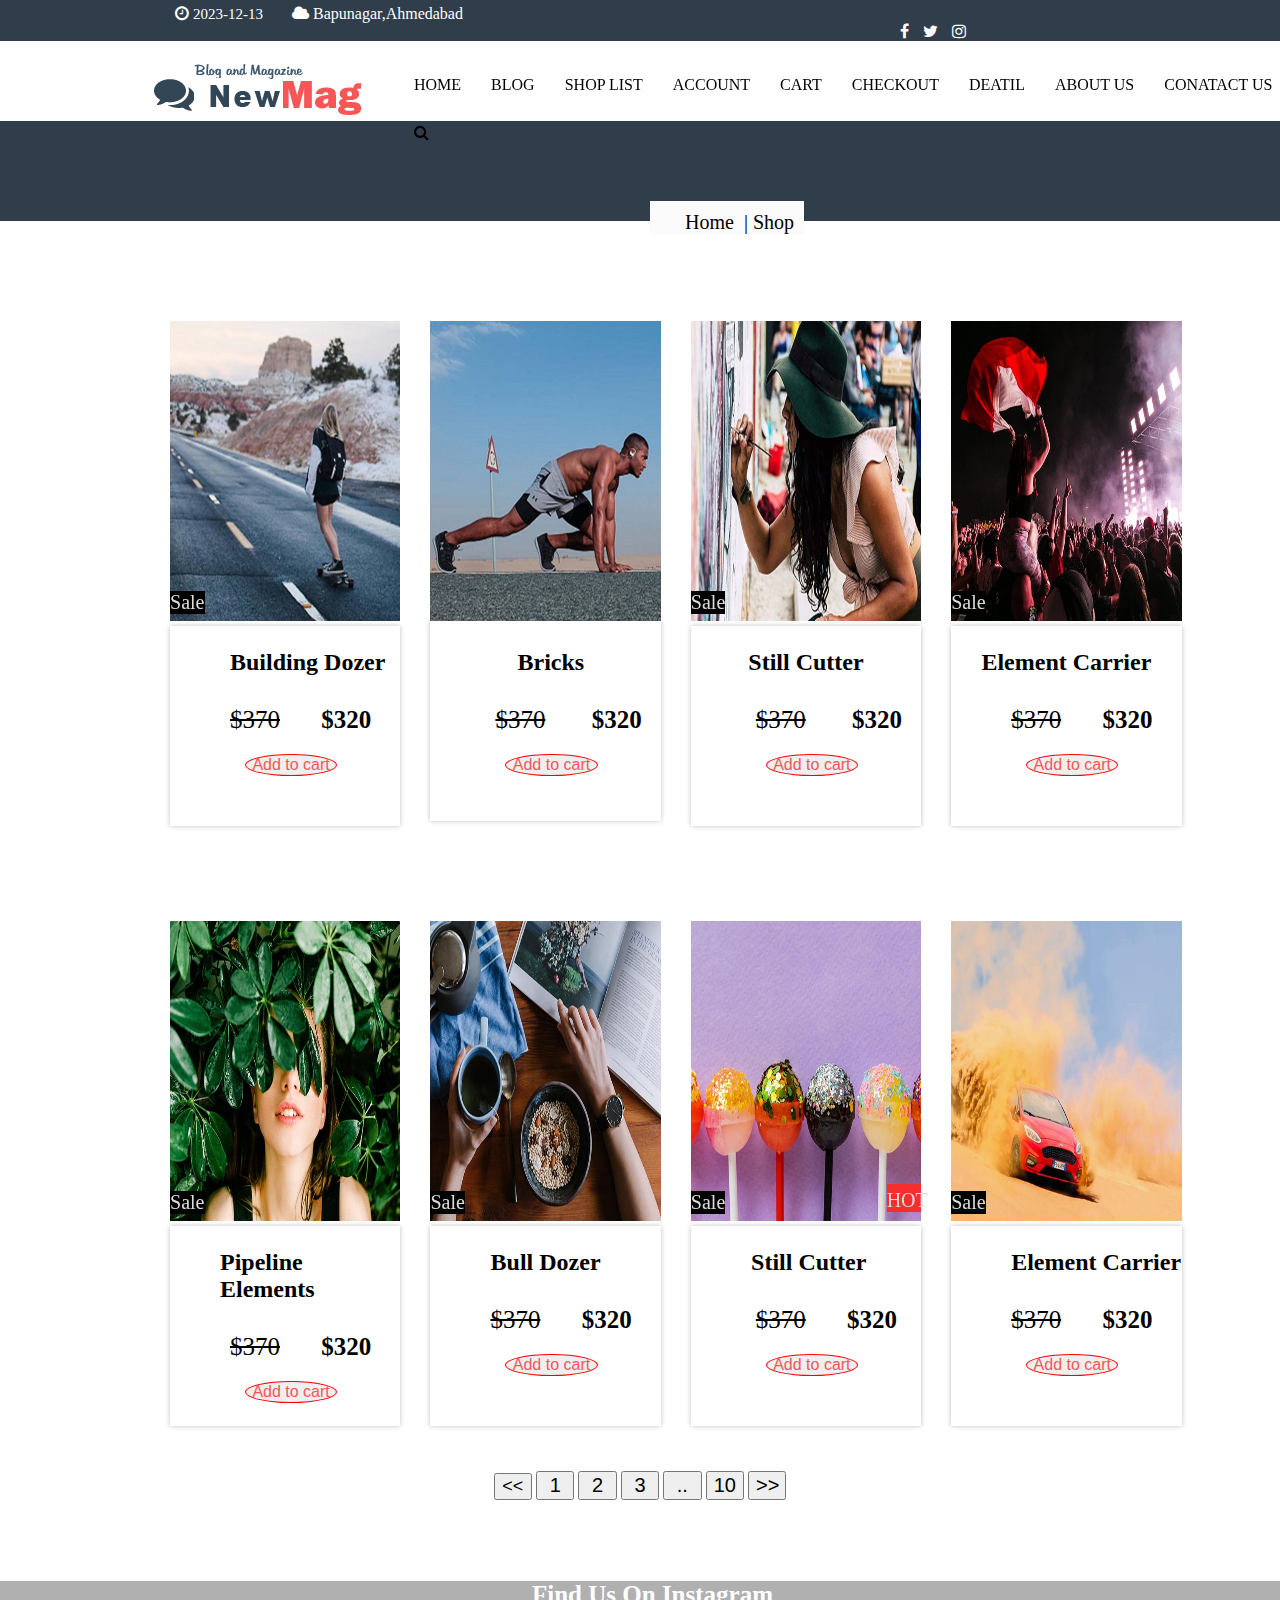
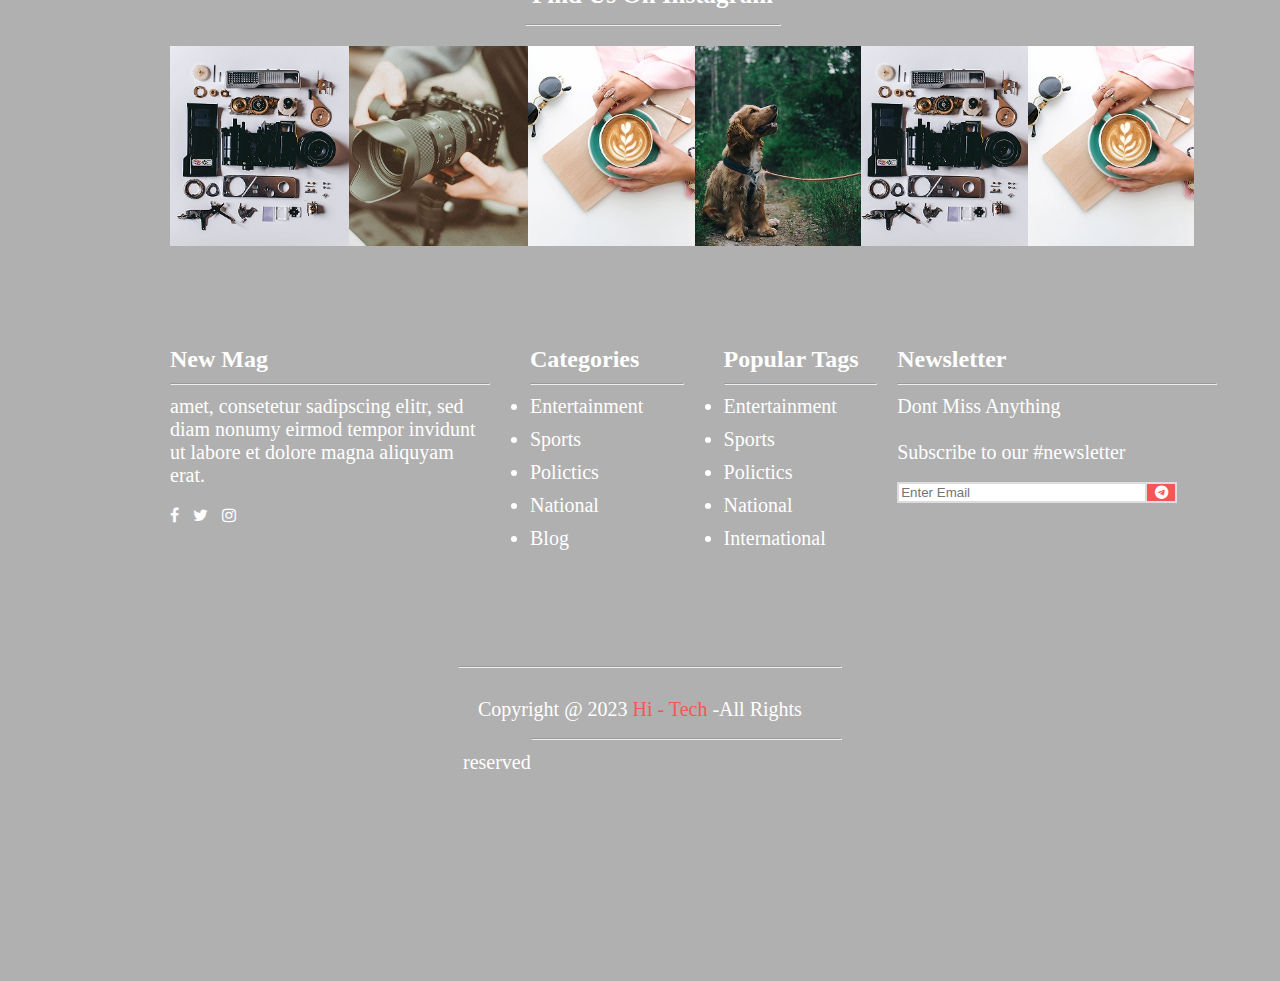
<file: shop list.html>
<!DOCTYPE html>
<html lang="en">

<head>
    <meta charset="UTF-8">
    <meta name="viewport" content="width=device-width, initial-scale=1.0">
    <title>shop list</title>
    <link rel="stylesheet" href="shop list.css">
    <link rel="stylesheet" href="https://cdnjs.cloudflare.com/ajax/libs/font-awesome/4.7.0/css/font-awesome.min.css">
    <link rel="stylesheet" href="https://cdnjs.cloudflare.com/ajax/libs/font-awesome/4.7.0/css/font-awesome.min.css">

</head>

<body class="bdma">

    <div class="h30 w100 ">

        <div class="h30 w100 bggr ">

            <i class="fa fa-clock-o mal175  f20 cwh  mat5" aria-hidden="true"></i>
            <span class="cwh  f15"> 2023-12-13</span>

            <i class="fa fa-cloud f20 cwh mal25" aria-hidden="true"></i>

            <span class="cwh">Bapunagar,Ahmedabad</span>

            <i class="fa fa-facebook cwh mal900" aria-hidden="true"></i>
            <i class="fa fa-twitter cwh mal10" aria-hidden="true"></i>
            <i class="fa fa-instagram cwh mal10" aria-hidden="true"></i>


        </div>

    </div>
    <div class="h80 w100 bgwh po">
        <div class="h80 w30 fl ">
            <img src="img/logo1.png" alt="" class="mal150 mat20">

        </div>

        <div class="h80 w70 fl ">
            <a href="index.html"><span class="cbl mal30 mat35 fl cr ">HOME</span>           </a>
            <a href="blog.html"><span class="cbl mal30 mat35 fl cr ">BLOG</span></a>
            <a href="shop list.html"><span class="cbl mal30 mat35 fl cr ">SHOP LIST</span></a>
            <a href="account.html"><span class="cbl mal30 mat35 fl cr ">ACCOUNT</span></a>
            <a href="cart.html"><span class="cbl mal30 mat35 fl cr ">CART</span></a>
            <a href="checkout.html"><span class="cbl mal30 mat35 fl cr ">CHECKOUT</span></a>
            <a href=""><span class="cbl mal30 mat35 fl cr ">DEATIL</span></a>
            <a href="aboutus.html"><span class="cbl mal30 mat35 fl cr ">ABOUT US</span></a>
            <a href="contactus.html"><span class="cbl mal30 mat35 fl cr ">CONATACT US</span></a>
            <i class="fa fa-search cbl f25 mat30 mal30" aria-hidden="true"></i>

        </div>

    </div>

    <div class="h100 w100 bggr">
        
        
        <div class="h40 w12 bgnew mat80 mal650 fl ">
            <span class="cbl  cr f20 fl mat10 mal35 db"> Home &nbsp;| Shop  </span>
        </div>
    

</div> 


    <div class="h500 w100 mat100">
        <div class="h500 w18 fl mal170 rotate">
            <div class="h300 w100 hide"><img src="img/blog14.jpg" alt="" height="100%" width="100%" style="transition: 2s;">
                

            </div>

            <div class="h200 w100 box">
                <div class="h30 w15 poa">
                    <center class="mat5 f20">Sale</center>
                </div>
                <div class="h20 "></div>
                <h2 class="cr mat mal60">Building Dozer</h2>
                <p class="mat30  f25"><del class="f25 mat mal60 ">$370</del>
                    <b class="mal35">$320</b>
                </p>
                <button class="h30 w40 bdradius bd mat20 mal75 cred f16 bdred cb">Add to cart</button>
            </div>

        </div>

        <div class="h500 w18 fl mal30 rotate">
            <div class="h300 w100 hide"><img src="img/blog15.jpg" alt="" height="100%" width="100%" style="transition: 2s;">
                >
            </div>
            <div class="h200 w100 box hide">
                <div class="h30 w15 poa">
                    <center class="mat5 f20">Sale</center>
                </div>
                <div class="h30 w15 poc ">
                    <center class="mat5 f20">HOT </center>

                </div>
                <div class="h20 "></div>
                <h2 class="cr">
                    <center class="mal45">Bricks</center>
                </h2>
                <p class="mat30 f25"><del class="f25 mat mal65 ">$370</del>
                    <b class="mal40">$320</b>
                </p>
                <button class="h30 w40 bdradius bd mat20 mal75 cred f16 bdred cb">Add to cart</button>
            </div>

        </div>
        <div class="h500 w18 fl mal30 rotate">
            <div class="h300 w100 hide"><img src="img/list3.jpg" alt="" height="100%" width="100%" style="transition: 2s;">
                >
            </div>
            <div class="h200 w100 box">
                <div class="h30 w15 poa">
                    <center class="mat5 f20">Sale</center>
                </div>
                <div class="h20 "></div>
                <h2 class="cr ">
                    <center>Still Cutter</center>
                </h2>
                <p class="mat30  f25"><del class="f25 mat mal65 ">$370</del>
                    <b class="mal40">$320</b>
                </p>
                <button class="h30 w40 bdradius bd mat20 mal75 cred f16 bdred cb">Add to cart</button>
            </div>

        </div>
        <div class="h500 w18 fl mal30 rotate">
            <div class="h300 w100 hide"><img src="img/list4.jpg" alt="" height="100%" width="100%"style="transition: 2s;">
                >
            </div>
            <div class="h200 w100 box  ">
                <div class="h30 w15 poa">
                    <center class="mat5 f20">Sale</center>
                </div>
                <div class="h20 "></div>
                <h2 class="cr mat "><center>Element Carrier</center></h2>
                <p class="mat30  f25"><del class="f25 mat mal60 ">$370</del>
                    <b class="mal35 ">$320</b>
                </p>
                <button class="h30 w40 bdradius bd mat20 mal75 cred f16 bdred cb">Add to cart</button>
            </div>

        </div>
    </div>



    <div class="h500 w100 mat100">
        <div class="h500 w18 fl mal170 rotate">
            <div class="h300 w100 hide"><img src="img/list5.jpg" alt="" height="100%" width="100%"style="transition: 2s;">
                >
                

            </div>

            <div class="h200 w100 box">
                <div class="h30 w15 poa">
                    <center class="mat5 f20">Sale</center>
                </div>
                <div class="h20 "></div>
                <h2 class="cr mat mal50">Pipeline Elements</h2>
                <p class="mat30  f25"><del class="f25 mat mal60 ">$370</del>
                    <b class="mal35">$320</b>
                </p>
                <button class="h30 w40 bdradius bd mat20 mal75 cred f16 bdred cb">Add to cart</button>
            </div>

        </div>

        <div class="h500 w18 fl mal30 rotate">
            <div class="h300 w100 hide"><img src="img/list6.jpg" alt="" height="100%" width="100%"style="transition: 2s;">
                >
            </div>
            <div class="h200 w100 box">
                <div class="h30 w15 poa ">
                    <center class="mat5 f20">Sale </center>

                </div>

                <div class="h20 "></div>
                <h2 class="cr">
                    <center>Bull Dozer</center>
                </h2>
                <p class="mat30  f25"><del class="f25 mat mal60 ">$370</del>
                    <b class="mal35">$320</b>
                </p>
                <button class="h30 w40 bdradius bd mat20 mal75 cred f16 bdred cb">Add to cart</button>
            </div>

        </div>
        <div class="h500 w18 fl mal30 rotate">
            <div class="h300 w100 hide"><img src="img/list7.jpg" alt="" height="100%" width="100%?"style="transition: 2s;">
                >
            </div>
            <div class="h200 w100 box">
                <div class="h30 w15 poa ">
                    <center class="mat5 f20">Sale</center>
                </div>
                <div class="h30 w15  poc">
                    <center class="mat5 f20 ">HOT </center>

                </div>
                <div class="h20 "></div>
                <h2 class="cr ">
                    <center class="mal40">Still Cutter</center>
                </h2>
                <p class="mat30  f25"><del class="f25 mat mal65 ">$370</del>
                    <b class="mal35">$320</b>
                </p>
                <button class="h30 w40 bdradius bd mat20 mal75 cred f16 bdred cb">Add to cart</button>
            </div>

        </div>
        <div class="h500 w18 fl mal30 rotate">
            <div class="h300 w100 hide"><img src="img/list8.jpg" alt="" height="100%" width="100%"style="transition: 2s;">
                >
            </div>
            <div class="h200 w100 box  ">
                <div class="h30 w15 poa">
                    <center class="mat5 f20">Sale</center>
                </div>
                <div class="h20 "></div>
                <h2 class="cr mat mal60">Element Carrier</h2>
                <p class="mat30  f25"><del class="f25 mat mal60 ">$370</del>
                    <b class="mal35">$320</b>
                </p>
                <button class="h30 w40 bdradius bd mat20 mal75 cred f16 bdred cb">Add to cart</button>
            </div>

        </div>



    </div>
    <div class="h100 w100 mat50">
        <center>
            <button class="h40 w3 sil cbl f18 "><<</button>
            <button class="h40 w3 sil cbl f20 ">1</button>
            <button class="h40 w3 sil cbl f20 ">2</button>
            <button class="h40 w3 sil cbl f20 ">3</button>
            <button class="h40 w3 sil cbl f20 ">..</button>
            <button class="h40 w3 sil cbl f20 ">10</button>
            <button class="h40 w3 sil cbl f20 ">>></button>

        </center>
    </div>
    <div class="h1000 w100 mat10 ">

        <div class="black">

            <div class="h50"></div>
            <center>
                <div class="h50 w20 mal25">
                    <h2 class="cwh f25">Find Us On Instagram</h2>
                    <hr class="mat15">
                </div>
            </center>


            <div class="h200 w100  mat20">
                <div class="h200 w14 bgimg29 fl mal170"></div>
                <div class="h200 w14 bgimg30 fl"></div>
                <div class="h200 w13 bgimg31 fl"></div>
                <div class="h200 w13 bgimg32 fl"></div>
                <div class="h200 w13 bgimg29 fl"></div>
                <div class="h200 w13 bgimg31 fl"></div>
            </div>


            <div class="h300 w100  mat100 ">
                <div class="h300 w25 fl mal170">
                    <h2 class="cwh"> New Mag</h2>
                    <hr class="mat10">
                    <p class="mat10 cwh f20">amet, consetetur sadipscing elitr, sed diam nonumy
                        eirmod tempor invidunt ut labore et dolore magna
                        aliquyam erat.</p>
                    <i class="fa fa-facebook cwh mat20 f20" aria-hidden="true"></i>
                    <i class="fa fa-twitter cwh mal10 f20" aria-hidden="true"></i>
                    <i class="fa fa-instagram cwh mal10 f20" aria-hidden="true"></i>


                </div>

                <div class="h300 w12 fl mal40">
                    <h2 class="cwh"> Categories</h2>
                    <hr class="mat10">
                    <li class="cwh mat10 f20">Entertainment</li>
                    <li class="cwh mat10 f20">Sports</li>
                    <li class="cwh mat10 f20">Polictics</li>
                    <li class="cwh mat10 f20">National</li>
                    <li class="cwh mat10 f20">Blog</li>


                </div>

                <div class="h300 w12 fl mal40">
                    <h2 class="cwh"> Popular Tags</h2>
                    <hr class="mat10">
                    <li class="cwh mat10 f20">Entertainment</li>
                    <li class="cwh mat10 f20">Sports</li>
                    <li class="cwh mat10 f20">Polictics</li>
                    <li class="cwh mat10 f20">National</li>
                    <li class="cwh mat10 f20">International</li>

                </div>

                <div class="h300 w25 fl mal20">
                    <h2 class="cwh">Newsletter</h2>
                    <hr class="mat10">
                    <P class="f20 cwh mat10"> Dont Miss Anything<br><br>
                        Subscribe to our #newsletter</P><br>
                    <form>
                        <input type="search" class="h30 w80 bd fl " placeholder="Enter Email">
                        <button type="submit" class="h30 w10 fl bd mal-8 bgred">
                            <i class="fa fa-telegram f20 cwh " aria-hidden="true"></i>
                        </button>


                </div>






            </div>

            <center>

                <div class="h50 w30 mal20 ">
                    <hr class="mat20">

                    <p><span class="cwh f20    mat30 mal20 fl">Copyright</span>
                        <span class="cwh f20 fl  mat30 mal5">@</span>
                        <span class="cwh f20 fl  mat30 mal5">2023 </span>
                        <span class="cred f20 fl mat30 mal5 "> Hi - Tech </span>
                        <span class="f20 cwh  fl mat30 mal5"> -All </span>
                        <span class="f20 cwh  fl mat30 mal5">Rights </span>
                        <span class="f20 cwh  fl mat30 mal5">reserved</span>
                    </p>



                    <hr class="mat70">

                </div>
            </center>


        </div>
    </div>

</body>

</html>
</file>
<file: shop list.css>
.h10 {
    height: 10px;
}

}

.h64 {
    height: 64px;
}

.h65 {
    height: 65px;
}

.h66 {
    height: 66px;
}

.h67 {
    height: 67px;
}

.h68 {
    height: 68px;
}

.h69 {
    height: 69px;
}

.h70 {
    height: 70px;
}

.h71 {
    height: 71px;
}

.h72 {
    height: 72px;
}

.h73 {
    height: 73px;
}

.h74 {
    height: 74px;
}

.h75 {
    height: 75px;
}

.h76 {
    height: 76px;
}

.h77 {
    height: 77px;
}

.h78 {
    height: 78px;
}

.h79 {
    height: 79px;
}

.h80 {
    height: 80px;
}

.h81 {
    height: 81px;
}

.h82 {
    height: 82px;
}

.h83 {
    height: 83px;
}

.h84 {
    height: 84px;
}

.h85 {
    height: 85px;
}

.h86 {
    height: 86px;
}

.h87 {
    height: 87px;
}

.h88 {
    height: 88px;
}

.h89 {
    height: 89px;
}

.h90 {
    height: 90px;
}

.h91 {
    height: 91px;
}

.h92 {
    height: 92px;
}

.h93 {
    height: 93px;
}

.h94 {
    height: 94px;
}

.h95 {
    height: 95px;
}

.h96 {
    height: 96px;
}

.h97 {
    height: 97px;
}

.h98 {
    height: 98px;
}

.h99 {
    height: 99px;
}

.h100 {
    height: 100px;
}

.h101 {
    height: 101px;
}

.h102 {
    height: 102px;
}

.h103 {
    height: 103px;
}

.h104 {
    height: 104px;
}

.h105 {
    height: 105px;
}

.h106 {
    height: 106px;
}

.h107 {
    height: 107px;
}

.h108 {
    height: 108px;
}

.h109 {
    height: 109px;
}

.h110 {
    height: 110px;
}

.h111 {
    height: 111px;
}

.h112 {
    height: 112px;
}

.h113 {
    height: 113px;
}

.h114 {
    height: 114px;
}

.h115 {
    height: 115px;
}

.h116 {
    height: 116px;
}

.h117 {
    height: 117px;
}

.h118 {
    height: 118px;
}

.h119 {
    height: 119px;
}

.h120 {
    height: 120px;
}

.h121 {
    height: 121px;
}

.h122 {
    height: 122px;
}

.h123 {
    height: 123px;
}

.h124 {
    height: 124px;
}

.h125 {
    height: 125px;
}

.h126 {
    height: 126px;
}

.h127 {
    height: 127px;
}

.h128 {
    height: 128px;
}

.h129 {
    height: 129px;
}

.h130 {
    height: 130px;
}

.h131 {
    height: 131px;
}

.h132 {
    height: 132px;
}

.h133 {
    height: 133px;
}

.h134 {
    height: 134px;
}

.h135 {
    height: 135px;
}

.h136 {
    height: 136px;
}

.h137 {
    height: 137px;
}

.h138 {
    height: 138px;
}

.h139 {
    height: 139px;
}

.h140 {
    height: 140px;
}

.h141 {
    height: 141px;
}

.h142 {
    height: 142px;
}

.h143 {
    height: 143px;
}

.h144 {
    height: 144px;
}

.h145 {
    height: 145px;
}

.h146 {
    height: 146px;
}

.h147 {
    height: 147px;
}

.h148 {
    height: 148px;
}

.h149 {
    height: 149px;
}

.h150 {
    height: 150px;
}

.h151 {
    height: 151px;
}

.h152 {
    height: 152px;
}

.h153 {
    height: 153px;
}

.h154 {
    height: 154px;
}

.h155 {
    height: 155px;
}

.h156 {
    height: 156px;
}

.h157 {
    height: 157px;
}

.h158 {
    height: 158px;
}

.h159 {
    height: 159px;
}

.h160 {
    height: 160px;
}

.h161 {
    height: 161px;
}

.h162 {
    height: 162px;
}

.h163 {
    height: 163px;
}

.h164 {
    height: 164px;
}

.h165 {
    height: 165px;
}

.h166 {
    height: 166px;
}

.h167 {
    height: 167px;
}

.h168 {
    height: 168px;
}

.h169 {
    height: 169px;
}

.h170 {
    height: 170px;
}

.h171 {
    height: 171px;
}

.h172 {
    height: 172px;
}

.h173 {
    height: 173px;
}

.h174 {
    height: 174px;
}

.h175 {
    height: 175px;
}

.h176 {
    height: 176px;
}

.h177 {
    height: 177px;
}

.h178 {
    height: 178px;
}

.h179 {
    height: 179px;
}

.h180 {
    height: 180px;
}

.h181 {
    height: 181px;
}

.h182 {
    height: 182px;
}

.h183 {
    height: 183px;
}

.h184 {
    height: 184px;
}

.h185 {
    height: 185px;
}

.h186 {
    height: 186px;
}

.h187 {
    height: 187px;
}

.h188 {
    height: 188px;
}

.h189 {
    height: 189px;
}

.h190 {
    height: 190px;
}

.h191 {
    height: 191px;
}

.h192 {
    height: 192px;
}

.h193 {
    height: 193px;
}

.h194 {
    height: 194px;
}

.h195 {
    height: 195px;
}

.h196 {
    height: 196px;
}

.h197 {
    height: 197px;
}

.h198 {
    height: 198px;
}

.h199 {
    height: 199px;
}

.h200 {
    height: 200px;
}

.h201 {
    height: 201px;
}

.h202 {
    height: 202px;
}

.h203 {
    height: 203px;
}

.h204 {
    height: 204px;
}

.h205 {
    height: 205px;
}

.h206 {
    height: 206px;
}

.h207 {
    height: 207px;
}

.h208 {
    height: 208px;
}

.h209 {
    height: 209px;
}

.h210 {
    height: 210px;
}

.h211 {
    height: 211px;
}

.h212 {
    height: 212px;
}

.h213 {
    height: 213px;
}

.h214 {
    height: 214px;
}

.h215 {
    height: 215px;
}

.h216 {
    height: 216px;
}

.h217 {
    height: 217px;
}

.h218 {
    height: 218px;
}

.h219 {
    height: 219px;
}

.h220 {
    height: 220px;
}

.h221 {
    height: 221px;
}

.h222 {
    height: 222px;
}

.h223 {
    height: 223px;
}

.h224 {
    height: 224px;
}

.h225 {
    height: 225px;
}

.h226 {
    height: 226px;
}

.h227 {
    height: 227px;
}

.h228 {
    height: 228px;
}

.h229 {
    height: 229px;
}

.h230 {
    height: 230px;
}

.h231 {
    height: 231px;
}

.h232 {
    height: 232px;
}

.h233 {
    height: 233px;
}

.h234 {
    height: 234px;
}

.h235 {
    height: 235px;
}

.h236 {
    height: 236px;
}

.h237 {
    height: 237px;
}

.h238 {
    height: 238px;
}

.h239 {
    height: 239px;
}

.h240 {
    height: 240px;
}

.h241 {
    height: 241px;
}

.h242 {
    height: 242px;
}

.h243 {
    height: 243px;
}

.h244 {
    height: 244px;
}

.h245 {
    height: 245px;
}

.h246 {
    height: 246px;
}

.h247 {
    height: 247px;
}

.h248 {
    height: 248px;
}

.h249 {
    height: 249px;
}

.h250 {
    height: 250px;
}

.h251 {
    height: 251px;
}

.h252 {
    height: 252px;
}

.h253 {
    height: 253px;
}

.h254 {
    height: 254px;
}

.h255 {
    height: 255px;
}

.h256 {
    height: 256px;
}

.h257 {
    height: 257px;
}

.h258 {
    height: 258px;
}

.h259 {
    height: 259px;
}

.h260 {
    height: 260px;
}

.h261 {
    height: 261px;
}

.h262 {
    height: 262px;
}

.h263 {
    height: 263px;
}

.h264 {
    height: 264px;
}

.h265 {
    height: 265px;
}

.h266 {
    height: 266px;
}

.h267 {
    height: 267px;
}

.h268 {
    height: 268px;
}

.h269 {
    height: 269px;
}

.h270 {
    height: 270px;
}

.h271 {
    height: 271px;
}

.h272 {
    height: 272px;
}

.h273 {
    height: 273px;
}

.h274 {
    height: 274px;
}

.h275 {
    height: 275px;
}

.h276 {
    height: 276px;
}

.h277 {
    height: 277px;
}

.h278 {
    height: 278px;
}

.h279 {
    height: 279px;
}

.h280 {
    height: 280px;
}

.h281 {
    height: 281px;
}

.h282 {
    height: 282px;
}

.h283 {
    height: 283px;
}

.h284 {
    height: 284px;
}

.h285 {
    height: 285px;
}

.h286 {
    height: 286px;
}

.h287 {
    height: 287px;
}

.h288 {
    height: 288px;
}

.h289 {
    height: 289px;
}

.h290 {
    height: 290px;
}

.h291 {
    height: 291px;
}

.h292 {
    height: 292px;
}

.h293 {
    height: 293px;
}

.h294 {
    height: 294px;
}

.h295 {
    height: 295px;
}

.h296 {
    height: 296px;
}

.h297 {
    height: 297px;
}

.h298 {
    height: 298px;
}

.h299 {
    height: 299px;
}

.h300 {
    height: 300px;
}

.h301 {
    height: 301px;
}

.h302 {
    height: 302px;
}

.h303 {
    height: 303px;
}

.h304 {
    height: 304px;
}

.h305 {
    height: 305px;
}

.h306 {
    height: 306px;
}

.h307 {
    height: 307px;
}

.h308 {
    height: 308px;
}

.h309 {
    height: 309px;
}

.h310 {
    height: 310px;
}

.h311 {
    height: 311px;
}

.h312 {
    height: 312px;
}

.h313 {
    height: 313px;
}

.h314 {
    height: 314px;
}

.h315 {
    height: 315px;
}

.h316 {
    height: 316px;
}

.h317 {
    height: 317px;
}

.h318 {
    height: 318px;
}

.h319 {
    height: 319px;
}

.h320 {
    height: 320px;
}

.h321 {
    height: 321px;
}

.h322 {
    height: 322px;
}

.h323 {
    height: 323px;
}

.h324 {
    height: 324px;
}

.h325 {
    height: 325px;
}

.h326 {
    height: 326px;
}

.h327 {
    height: 327px;
}

.h328 {
    height: 328px;
}

.h329 {
    height: 329px;
}

.h330 {
    height: 330px;
}

.h331 {
    height: 331px;
}

.h332 {
    height: 332px;
}

.h333 {
    height: 333px;
}

.h334 {
    height: 334px;
}

.h335 {
    height: 335px;
}

.h336 {
    height: 336px;
}

.h337 {
    height: 337px;
}

.h338 {
    height: 338px;
}

.h339 {
    height: 339px;
}

.h340 {
    height: 340px;
}

.h341 {
    height: 341px;
}

.h342 {
    height: 342px;
}

.h343 {
    height: 343px;
}

.h344 {
    height: 344px;
}

.h345 {
    height: 345px;
}

.h346 {
    height: 346px;
}

.h347 {
    height: 347px;
}

.h348 {
    height: 348px;
}

.h349 {
    height: 349px;
}

.h350 {
    height: 350px;
}

.h351 {
    height: 351px;
}

.h352 {
    height: 352px;
}

.h353 {
    height: 353px;
}

.h354 {
    height: 354px;
}

.h355 {
    height: 355px;
}

.h356 {
    height: 356px;
}

.h357 {
    height: 357px;
}

.h358 {
    height: 358px;
}

.h359 {
    height: 359px;
}

.h360 {
    height: 360px;
}

.h361 {
    height: 361px;
}

.h362 {
    height: 362px;
}

.h363 {
    height: 363px;
}

.h364 {
    height: 364px;
}

.h365 {
    height: 365px;
}

.h366 {
    height: 366px;
}

.h367 {
    height: 367px;
}

.h368 {
    height: 368px;
}

.h369 {
    height: 369px;
}

.h370 {
    height: 370px;
}

.h371 {
    height: 371px;
}

.h372 {
    height: 372px;
}

.h373 {
    height: 373px;
}

.h374 {
    height: 374px;
}

.h375 {
    height: 375px;
}

.h376 {
    height: 376px;
}

.h377 {
    height: 377px;
}

.h378 {
    height: 378px;
}

.h379 {
    height: 379px;
}

.h380 {
    height: 380px;
}

.h381 {
    height: 381px;
}

.h382 {
    height: 382px;
}

.h383 {
    height: 383px;
}

.h384 {
    height: 384px;
}

.h385 {
    height: 385px;
}

.h386 {
    height: 386px;
}

.h387 {
    height: 387px;
}

.h388 {
    height: 388px;
}

.h389 {
    height: 389px;
}

.h390 {
    height: 390px;
}

.h391 {
    height: 391px;
}

.h392 {
    height: 392px;
}

.h393 {
    height: 393px;
}

.h394 {
    height: 394px;
}

.h395 {
    height: 395px;
}

.h396 {
    height: 396px;
}

.h397 {
    height: 397px;
}

.h398 {
    height: 398px;
}

.h399 {
    height: 399px;
}

.h400 {
    height: 400px;
}

.h400 {
    height: 400px;
}

.h401 {
    height: 401px;
}

.h402 {
    height: 402px;
}

.h403 {
    height: 403px;
}

.h404 {
    height: 404px;
}

.h405 {
    height: 405px;
}

.h406 {
    height: 406px;
}

.h407 {
    height: 407px;
}

.h408 {
    height: 408px;
}

.h409 {
    height: 409px;
}

.h410 {
    height: 410px;
}

.h411 {
    height: 411px;
}

.h412 {
    height: 412px;
}

.h413 {
    height: 413px;
}

.h414 {
    height: 414px;
}

.h415 {
    height: 415px;
}

.h416 {
    height: 416px;
}

.h417 {
    height: 417px;
}

.h418 {
    height: 418px;
}

.h419 {
    height: 419px;
}

.h420 {
    height: 420px;
}

.h421 {
    height: 421px;
}

.h422 {
    height: 422px;
}

.h423 {
    height: 423px;
}

.h424 {
    height: 424px;
}

.h425 {
    height: 425px;
}

.h426 {
    height: 426px;
}

.h427 {
    height: 427px;
}

.h428 {
    height: 428px;
}

.h429 {
    height: 429px;
}

.h430 {
    height: 430px;
}

.h431 {
    height: 431px;
}

.h432 {
    height: 432px;
}

.h433 {
    height: 433px;
}

.h434 {
    height: 434px;
}

.h435 {
    height: 435px;
}

.h436 {
    height: 436px;
}

.h437 {
    height: 437px;
}

.h438 {
    height: 438px;
}

.h439 {
    height: 439px;
}

.h440 {
    height: 440px;
}

.h441 {
    height: 441px;
}

.h442 {
    height: 442px;
}

.h443 {
    height: 443px;
}

.h444 {
    height: 444px;
}

.h445 {
    height: 445px;
}

.h446 {
    height: 446px;
}

.h447 {
    height: 447px;
}

.h448 {
    height: 448px;
}

.h449 {
    height: 449px;
}

.h450 {
    height: 450px;
}

.h451 {
    height: 451px;
}

.h452 {
    height: 452px;
}

.h453 {
    height: 453px;
}

.h454 {
    height: 454px;
}

.h455 {
    height: 455px;
}

.h456 {
    height: 456px;
}

.h457 {
    height: 457px;
}

.h458 {
    height: 458px;
}

.h459 {
    height: 459px;
}

.h460 {
    height: 460px;
}

.h461 {
    height: 461px;
}

.h462 {
    height: 462px;
}

.h463 {
    height: 463px;
}

.h464 {
    height: 464px;
}

.h465 {
    height: 465px;
}

.h466 {
    height: 466px;
}

.h467 {
    height: 467px;
}

.h468 {
    height: 468px;
}

.h469 {
    height: 469px;
}

.h470 {
    height: 470px;
}

.h471 {
    height: 471px;
}

.h472 {
    height: 472px;
}

.h473 {
    height: 473px;
}

.h474 {
    height: 474px;
}

.h475 {
    height: 475px;
}

.h476 {
    height: 476px;
}

.h477 {
    height: 477px;
}

.h478 {
    height: 478px;
}

.h479 {
    height: 479px;
}

.h480 {
    height: 480px;
}

.h481 {
    height: 481px;
}

.h482 {
    height: 482px;
}

.h483 {
    height: 483px;
}

.h484 {
    height: 484px;
}

.h485 {
    height: 485px;
}

.h486 {
    height: 486px;
}

.h487 {
    height: 487px;
}

.h488 {
    height: 488px;
}

.h489 {
    height: 489px;
}

.h490 {
    height: 490px;
}

.h491 {
    height: 491px;
}

.h492 {
    height: 492px;
}

.h493 {
    height: 493px;
}

.h494 {
    height: 494px;
}

.h495 {
    height: 495px;
}

.h496 {
    height: 496px;
}

.h497 {
    height: 497px;
}

.h498 {
    height: 498px;
}

.h499 {
    height: 499px;
}

.h500 {
    height: 500px;
}

.h501 {
    height: 501px;
}

.h502 {
    height: 502px;
}

.h503 {
    height: 503px;
}

.h504 {
    height: 504px;
}

.h505 {
    height: 505px;
}

.h506 {
    height: 506px;
}

.h507 {
    height: 507px;
}

.h508 {
    height: 508px;
}

.h509 {
    height: 509px;
}

.h510 {
    height: 510px;
}

.h511 {
    height: 511px;
}

.h512 {
    height: 512px;
}

.h513 {
    height: 513px;
}

.h514 {
    height: 514px;
}

.h515 {
    height: 515px;
}

.h516 {
    height: 516px;
}

.h517 {
    height: 517px;
}

.h518 {
    height: 518px;
}

.h519 {
    height: 519px;
}

.h520 {
    height: 520px;
}

.h521 {
    height: 521px;
}

.h522 {
    height: 522px;
}

.h523 {
    height: 523px;
}

.h524 {
    height: 524px;
}

.h525 {
    height: 525px;
}

.h526 {
    height: 526px;
}

.h527 {
    height: 527px;
}

.h528 {
    height: 528px;
}

.h529 {
    height: 529px;
}

.h530 {
    height: 530px;
}

.h531 {
    height: 531px;
}

.h532 {
    height: 532px;
}

.h533 {
    height: 533px;
}

.h534 {
    height: 534px;
}

.h535 {
    height: 535px;
}

.h536 {
    height: 536px;
}

.h537 {
    height: 537px;
}

.h538 {
    height: 538px;
}

.h539 {
    height: 539px;
}

.h540 {
    height: 540px;
}

.h541 {
    height: 541px;
}

.h542 {
    height: 542px;
}

.h543 {
    height: 543px;
}

.h544 {
    height: 544px;
}

.h545 {
    height: 545px;
}

.h546 {
    height: 546px;
}

.h547 {
    height: 547px;
}

.h548 {
    height: 548px;
}

.h549 {
    height: 549px;
}

.h550 {
    height: 550px;
}

.h551 {
    height: 551px;
}

.h552 {
    height: 552px;
}

.h553 {
    height: 553px;
}

.h554 {
    height: 554px;
}

.h555 {
    height: 555px;
}

.h556 {
    height: 556px;
}

.h557 {
    height: 557px;
}

.h558 {
    height: 558px;
}

.h559 {
    height: 559px;
}

.h560 {
    height: 560px;
}

.h561 {
    height: 561px;
}

.h562 {
    height: 562px;
}

.h563 {
    height: 563px;
}

.h564 {
    height: 564px;
}

.h565 {
    height: 565px;
}

.h566 {
    height: 566px;
}

.h567 {
    height: 567px;
}

.h568 {
    height: 568px;
}

.h569 {
    height: 569px;
}

.h570 {
    height: 570px;
}

.h571 {
    height: 571px;
}

.h572 {
    height: 572px;
}

.h573 {
    height: 573px;
}

.h574 {
    height: 574px;
}

.h575 {
    height: 575px;
}

.h576 {
    height: 576px;
}

.h577 {
    height: 577px;
}

.h578 {
    height: 578px;
}

.h579 {
    height: 579px;
}

.h580 {
    height: 580px;
}

.h581 {
    height: 581px;
}

.h582 {
    height: 582px;
}

.h583 {
    height: 583px;
}

.h584 {
    height: 584px;
}

.h585 {
    height: 585px;
}

.h586 {
    height: 586px;
}

.h587 {
    height: 587px;
}

.h588 {
    height: 588px;
}

.h589 {
    height: 589px;
}

.h590 {
    height: 590px;
}

.h591 {
    height: 591px;
}

.h592 {
    height: 592px;
}

.h593 {
    height: 593px;
}

.h594 {
    height: 594px;
}

.h595 {
    height: 595px;
}

.h596 {
    height: 596px;
}

.h597 {
    height: 597px;
}

.h598 {
    height: 598px;
}

.h599 {
    height: 599px;
}

.h600 {
    height: 600px;
}

.h601 {
    height: 601px;
}

.h602 {
    height: 602px;
}

.h603 {
    height: 603px;
}

.h604 {
    height: 604px;
}

.h605 {
    height: 605px;
}

.h606 {
    height: 606px;
}

.h607 {
    height: 607px;
}

.h608 {
    height: 608px;
}

.h609 {
    height: 609px;
}

.h610 {
    height: 610px;
}

.h611 {
    height: 611px;
}

.h612 {
    height: 612px;
}

.h613 {
    height: 613px;
}

.h614 {
    height: 614px;
}

.h615 {
    height: 615px;
}

.h616 {
    height: 616px;
}

.h617 {
    height: 617px;
}

.h618 {
    height: 618px;
}

.h619 {
    height: 619px;
}

.h620 {
    height: 620px;
}

.h621 {
    height: 621px;
}

.h622 {
    height: 622px;
}

.h623 {
    height: 623px;
}

.h624 {
    height: 624px;
}

.h625 {
    height: 625px;
}

.h626 {
    height: 626px;
}

.h627 {
    height: 627px;
}

.h628 {
    height: 628px;
}

.h629 {
    height: 629px;
}

.h630 {
    height: 630px;
}

.h631 {
    height: 631px;
}

.h632 {
    height: 632px;
}

.h633 {
    height: 633px;
}

.h634 {
    height: 634px;
}

.h635 {
    height: 635px;
}

.h636 {
    height: 636px;
}

.h637 {
    height: 637px;
}

.h638 {
    height: 638px;
}

.h639 {
    height: 639px;
}

.h640 {
    height: 640px;
}

.h641 {
    height: 641px;
}

.h642 {
    height: 642px;
}

.h643 {
    height: 643px;
}

.h644 {
    height: 644px;
}

.h645 {
    height: 645px;
}

.h646 {
    height: 646px;
}

.h647 {
    height: 647px;
}

.h648 {
    height: 648px;
}

.h649 {
    height: 649px;
}

.h650 {
    height: 650px;
}

.h651 {
    height: 651px;
}

.h652 {
    height: 652px;
}

.h653 {
    height: 653px;
}

.h654 {
    height: 654px;
}

.h655 {
    height: 655px;
}

.h656 {
    height: 656px;
}

.h657 {
    height: 657px;
}

.h658 {
    height: 658px;
}

.h659 {
    height: 659px;
}

.h660 {
    height: 660px;
}

.h661 {
    height: 661px;
}

.h662 {
    height: 662px;
}

.h663 {
    height: 663px;
}

.h664 {
    height: 664px;
}

.h665 {
    height: 665px;
}

.h666 {
    height: 666px;
}

.h667 {
    height: 667px;
}

.h668 {
    height: 668px;
}

.h669 {
    height: 669px;
}

.h670 {
    height: 670px;
}

.h671 {
    height: 671px;
}

.h672 {
    height: 672px;
}

.h673 {
    height: 673px;
}

.h674 {
    height: 674px;
}

.h675 {
    height: 675px;
}

.h676 {
    height: 676px;
}

.h677 {
    height: 677px;
}

.h678 {
    height: 678px;
}

.h679 {
    height: 679px;
}

.h680 {
    height: 680px;
}

.h681 {
    height: 681px;
}

.h682 {
    height: 682px;
}

.h683 {
    height: 683px;
}

.h684 {
    height: 684px;
}

.h685 {
    height: 685px;
}

.h686 {
    height: 686px;
}

.h687 {
    height: 687px;
}

.h688 {
    height: 688px;
}

.h689 {
    height: 689px;
}

.h690 {
    height: 690px;
}

.h691 {
    height: 691px;
}

.h692 {
    height: 692px;
}

.h693 {
    height: 693px;
}

.h694 {
    height: 694px;
}

.h695 {
    height: 695px;
}

.h696 {
    height: 696px;
}

.h697 {
    height: 697px;
}

.h698 {
    height: 698px;
}

.h699 {
    height: 699px;
}

.h701 {
    height: 701px;
}

.h702 {
    height: 702px;
}

.h703 {
    height: 703px;
}

.h704 {
    height: 704px;
}

.h700 {
    height: 700px;
}

.h710 {
    height: 710px;
}

.h720 {
    height: 720px;
}

.h730 {
    height: 730px;
}

.h740 {
    height: 740px;
}

.h750 {
    height: 750px;
}

.h760 {
    height: 760px;
}

.h770 {
    height: 770px;
}

.h780 {
    height: 780px;
}

.h790 {
    height: 790px;
}

.h800 {
    height: 800px;
}

.h810 {
    height: 810px;
}

.h820 {
    height: 820px;
}

.h830 {
    height: 830px;
}

.h840 {
    height: 840px;
}

.h850 {
    height: 850px;
}

.h860 {
    height: 860px;
}

.h870 {
    height: 870px;
}

.h880 {
    height: 880px;
}

.h890 {
    height: 890px;
}

.h900 {
    height: 900px;
}

.h910 {
    height: 910px;
}

.h920 {
    height: 920px;
}

.h930 {
    height: 930px;
}

.h940 {
    height: 940px;
}

.h950 {
    height: 950px;
}

.h960 {
    height: 960px;
}

.h970 {
    height: 970px;
}

.h980 {
    height: 980px;
}

.h990 {
    height: 990px;
}

.h1000 {
    height: 1000px;
}

.w1 {
    width: 1%;
}

.w2 {
    width: 2%;
}

.w3 {
    width: 3%;
}

.w4 {
    width: 4%;
}

.w5 {
    width: 5%;
}

.w6 {
    width: 6%;
}

.w7 {
    width: 7%;
}

.w8 {
    width: 8%;
}

.w9 {
    width: 9%;
}

.w10 {
    width: 10%;
}

.w11 {
    width: 11%;
}

.w12 {
    width: 12%;
}

.w13 {
    width: 13%;
}

.w14 {
    width: 14%;
}

.w15 {
    width: 15%;
}

.w16 {
    width: 16%;
}

.w17 {
    width: 17%;
}

.w18 {
    width: 18%;
}

.w19 {
    width: 19%;
}

.w20 {
    width: 20%;
}

.w21 {
    width: 21%;
}

.w22 {
    width: 22%;
}

.w23 {
    width: 23%;
}

.w24 {
    width: 24%;
}

.w25 {
    width: 25%;
}

.w26 {
    width: 26%;
}

.w27 {
    width: 27%;
}

.w28 {
    width: 28%;
}

.w29 {
    width: 29%;
}

.w30 {
    width: 30%;
}

.w31 {
    width: 31%;
}

.w32 {
    width: 32%;
}

.w33 {
    width: 33%;
}

.w34 {
    width: 34%;
}

.w35 {
    width: 35%;
}

.w36 {
    width: 36%;
}

.w37 {
    width: 37%;
}

.w38 {
    width: 38%;
}

.w39 {
    width: 39%;
}

.w40 {
    width: 40%;
}

.w41 {
    width: 41%;
}

.w42 {
    width: 42%;
}

.w43 {
    width: 43%;
}

.w44 {
    width: 44%;
}

.w45 {
    width: 45%;
}

.w46 {
    width: 46%;
}

.w47 {
    width: 47%;
}

.w48 {
    width: 48%;
}

.w49 {
    width: 49%;
}

.w50 {
    width: 50%;
}

.w51 {
    width: 51%;
}

.w52 {
    width: 52%;
}

.w53 {
    width: 53%;
}

.w54 {
    width: 54%;
}

.w55 {
    width: 55%;
}

.w56 {
    width: 56%;
}

.w57 {
    width: 57%;
}

.w58 {
    width: 58%;
}

.w59 {
    width: 59%;
}

.w60 {
    width: 60%;
}

.w61 {
    width: 61%;
}

.w62 {
    width: 62%;
}

.w63 {
    width: 63%;
}

.w64 {
    width: 64%;
}

.w65 {
    width: 65%;
}

.w66 {
    width: 66%;
}

.w67 {
    width: 67%;
}

.w68 {
    width: 68%;
}

.w69 {
    width: 69%;
}

.w70 {
    width: 70%;
}

.w71 {
    width: 71%;
}

.w72 {
    width: 72%;
}

.w73 {
    width: 73%;
}

.w74 {
    width: 74%;
}

.w75 {
    width: 75%;
}

.w76 {
    width: 76%;
}

.w77 {
    width: 77%;
}

.w78 {
    width: 78%;
}

.w79 {
    width: 79%;
}

.w80 {
    width: 80%;
}

.w81 {
    width: 81%;
}

.w82 {
    width: 82%;
}

.w83 {
    width: 83%;
}

.w84 {
    width: 84%;
}

.w85 {
    width: 85%;
}

.w86 {
    width: 86%;
}

.w87 {
    width: 87%;
}

.w88 {
    width: 88%;
}

.w89 {
    width: 89%;
}

.w90 {
    width: 90%;
}

.w91 {
    width: 91%;
}

.w92 {
    width: 92%;
}

.w93 {
    width: 93%;
}

.w94 {
    width: 94%;
}

.w95 {
    width: 95%;
}

.w96 {
    width: 96%;
}

.w97 {
    width: 97%;
}

.w98 {
    width: 98%;
}

.w99 {
    width: 99%;
}

.w100 {
    width: 100%;
}

.f1 {
    font-size: 1px;
}

.f2 {
    font-size: 2px;
}

.f3 {
    font-size: 3px;
}

.f4 {
    font-size: 4px;
}

.f5 {
    font-size: 5px;
}

.f6 {
    font-size: 6px;
}

.f7 {
    font-size: 7px;
}

.f8 {
    font-size: 8px;
}

.f9 {
    font-size: 9px;
}

.f10 {
    font-size: 10px;
}

.f11 {
    font-size: 11px;
}

.f12 {
    font-size: 12px;
}

.f13 {
    font-size: 13px;
}

.f14 {
    font-size: 14px;
}

.f15 {
    font-size: 15px;
}

.f16 {
    font-size: 16px;
}

.f17 {
    font-size: 17px;
}

.f18 {
    font-size: 18px;
}

.f19 {
    font-size: 19px;
}

.f20 {
    font-size: 20px;
}

.f21 {
    font-size: 21px;
}

.f22 {
    font-size: 22px;
}

.f23 {
    font-size: 23px;
}

.f24 {
    font-size: 24px;
}

.f25 {
    font-size: 25px;
}

.f26 {
    font-size: 26px;
}

.f27 {
    font-size: 27px;
}

.f28 {
    font-size: 28px;
}

.f29 {
    font-size: 29px;
}

.f30 {
    font-size: 30px;
}

.f31 {
    font-size: 31px;
}

.f32 {
    font-size: 32px;
}

.f33 {
    font-size: 33px;
}

.f34 {
    font-size: 34px;
}

.f35 {
    font-size: 35px;
}

.f36 {
    font-size: 36px;
}

.f37 {
    font-size: 37px;
}

.f38 {
    font-size: 38px;
}

.f39 {
    font-size: 39px;
}

.f40 {
    font-size: 40px;
}

.f41 {
    font-size: 41px;
}

.f42 {
    font-size: 42px;
}

.f43 {
    font-size: 43px;
}

.f44 {
    font-size: 44px;
}

.f45 {
    font-size: 45px;
}

.f46 {
    font-size: 46px;
}

.f47 {
    font-size: 47px;
}

.f48 {
    font-size: 48px;
}

.f49 {
    font-size: 49px;
}

.f50 {
    font-size: 50px;
}

.f51 {
    font-size: 51px;
}

.f52 {
    font-size: 52px;
}

.f53 {
    font-size: 53px;
}

.f54 {
    font-size: 54px;
}

.f55 {
    font-size: 55px;
}

.f56 {
    font-size: 56px;
}

.f57 {
    font-size: 57px;
}

.f58 {
    font-size: 58px;
}

.f59 {
    font-size: 59px;
}

.f60 {
    font-size: 60px;
}

.f61 {
    font-size: 61px;
}

.f62 {
    font-size: 62px;
}

.f63 {
    font-size: 63px;
}

.f64 {
    font-size: 64px;
}

.f65 {
    font-size: 65px;
}

.f66 {
    font-size: 66px;
}

.f67 {
    font-size: 67px;
}

.f68 {
    font-size: 68px;
}

.f69 {
    font-size: 69px;
}

.f70 {
    font-size: 70px;
}

.f71 {
    font-size: 71px;
}

.f72 {
    font-size: 72px;
}

.f73 {
    font-size: 73px;
}

.f74 {
    font-size: 74px;
}

.f75 {
    font-size: 75px;
}

.f76 {
    font-size: 76px;
}

.f77 {
    font-size: 77px;
}

.f78 {
    font-size: 78px;
}

.f79 {
    font-size: 79px;
}

.f80 {
    font-size: 80px;
}

.f81 {
    font-size: 81px;
}

.f82 {
    font-size: 82px;
}

.f83 {
    font-size: 83px;
}

.f84 {
    font-size: 84px;
}

.f85 {
    font-size: 85px;
}

.f86 {
    font-size: 86px;
}

.f87 {
    font-size: 87px;
}

.f88 {
    font-size: 88px;
}

.f89 {
    font-size: 89px;
}

.f90 {
    font-size: 90px;
}

.f91 {
    font-size: 91px;
}

.f92 {
    font-size: 92px;
}

.f93 {
    font-size: 93px;
}

.f94 {
    font-size: 94px;
}

.f95 {
    font-size: 95px;
}

.f96 {
    font-size: 96px;
}

.f97 {
    font-size: 97px;
}

.f98 {
    font-size: 98px;
}

.f99 {
    font-size: 99px;
}

.f100 {
    font-size: 100px;
}

.mat0 {
    margin-top: 0px;
}

.mat1 {
    margin-top: 1px;
}

.mat2 {
    margin-top: 2px;
}

.mat3 {
    margin-top: 3px;
}

.mat4 {
    margin-top: 4px;
}

.mat5 {
    margin-top: 5px;
}

.mat6 {
    margin-top: 6px;
}

.mat7 {
    margin-top: 7px;
}

.mat8 {
    margin-top: 8px;
}

.mat9 {
    margin-top: 9px;
}

.mat10 {
    margin-top: 10px;
}

.mat11 {
    margin-top: 11px;
}

.mat12 {
    margin-top: 12px;
}

.mat13 {
    margin-top: 13px;
}

.mat14 {
    margin-top: 14px;
}

.mat15 {
    margin-top: 15px;
}

.mat16 {
    margin-top: 16px;
}

.mat17 {
    margin-top: 17px;
}

.mat18 {
    margin-top: 18px;
}

.mat19 {
    margin-top: 19px;
}

.mat20 {
    margin-top: 20px;
}

.mat21 {
    margin-top: 21px;
}

.mat22 {
    margin-top: 22px;
}

.mat23 {
    margin-top: 23px;
}

.mat24 {
    margin-top: 24px;
}

.mat25 {
    margin-top: 25px;
}

.mat26 {
    margin-top: 26px;
}

.mat27 {
    margin-top: 27px;
}

.mat28 {
    margin-top: 28px;
}

.mat29 {
    margin-top: 29px;
}

.mat30 {
    margin-top: 30px;
}

.mat31 {
    margin-top: 31px;
}

.mat32 {
    margin-top: 32px;
}

.mat33 {
    margin-top: 33px;
}

.mat34 {
    margin-top: 34px;
}

.mat35 {
    margin-top: 35px;
}

.mat36 {
    margin-top: 36px;
}

.mat37 {
    margin-top: 37px;
}

.mat38 {
    margin-top: 38px;
}

.mat39 {
    margin-top: 39px;
}

.mat40 {
    margin-top: 40px;
}

.mat41 {
    margin-top: 41px;
}

.mat42 {
    margin-top: 42px;
}

.mat43 {
    margin-top: 43px;
}

.mat44 {
    margin-top: 44px;
}

.mat45 {
    margin-top: 45px;
}

.mat46 {
    margin-top: 46px;
}

.mat47 {
    margin-top: 47px;
}

.mat48 {
    margin-top: 48px;
}

.mat49 {
    margin-top: 49px;
}

.mat50 {
    margin-top: 50px;
}

.mat51 {
    margin-top: 51px;
}

.mat52 {
    margin-top: 52px;
}

.mat53 {
    margin-top: 53px;
}

.mat54 {
    margin-top: 54px;
}

.mat55 {
    margin-top: 55px;
}

.mat56 {
    margin-top: 56px;
}

.mat57 {
    margin-top: 57px;
}

.mat58 {
    margin-top: 58px;
}

.mat59 {
    margin-top: 59px;
}

.mat60 {
    margin-top: 60px;
}

.mat61 {
    margin-top: 61px;
}

.mat62 {
    margin-top: 62px;
}

.mat63 {
    margin-top: 63px;
}

.mat64 {
    margin-top: 64px;
}

.mat65 {
    margin-top: 65px;
}

.mat66 {
    margin-top: 66px;
}

.mat67 {
    margin-top: 67px;
}

.mat68 {
    margin-top: 68px;
}

.mat69 {
    margin-top: 69px;
}

.mat70 {
    margin-top: 70px;
}

.mat71 {
    margin-top: 71px;
}

.mat72 {
    margin-top: 72px;
}

.mat73 {
    margin-top: 73px;
}

.mat74 {
    margin-top: 74px;
}

.mat75 {
    margin-top: 75px;
}

.mat76 {
    margin-top: 76px;
}

.mat77 {
    margin-top: 77px;
}

.mat78 {
    margin-top: 78px;
}

.mat79 {
    margin-top: 79px;
}

.mat80 {
    margin-top: 80px;
}

.mat81 {
    margin-top: 81px;
}

.mat82 {
    margin-top: 82px;
}

.mat83 {
    margin-top: 83px;
}

.mat84 {
    margin-top: 84px;
}

.mat85 {
    margin-top: 85px;
}

.mat86 {
    margin-top: 86px;
}

.mat87 {
    margin-top: 87px;
}

.mat88 {
    margin-top: 88px;
}

.mat89 {
    margin-top: 89px;
}

.mat90 {
    margin-top: 90px;
}

.mat91 {
    margin-top: 91px;
}

.mat92 {
    margin-top: 92px;
}

.mat93 {
    margin-top: 93px;
}

.mat94 {
    margin-top: 94px;
}

.mat95 {
    margin-top: 95px;
}

.mat96 {
    margin-top: 96px;
}

.mat97 {
    margin-top: 97px;
}

.mat98 {
    margin-top: 98px;
}

.mat99 {
    margin-top: 99px;
}

.mat100 {
    margin-top: 100px;
}

.mat101 {
    margin-top: 101px;
}

.mat102 {
    margin-top: 102px;
}

.mat103 {
    margin-top: 103px;
}

.mat104 {
    margin-top: 104px;
}

.mat105 {
    margin-top: 105px;
}

.mat106 {
    margin-top: 106px;
}

.mat107 {
    margin-top: 107px;
}

.mat108 {
    margin-top: 108px;
}

.mat109 {
    margin-top: 109px;
}

.mat110 {
    margin-top: 110px;
}

.mat111 {
    margin-top: 111px;
}

.mat112 {
    margin-top: 112px;
}

.mat113 {
    margin-top: 113px;
}

.mat114 {
    margin-top: 114px;
}

.mat115 {
    margin-top: 115px;
}

.mat116 {
    margin-top: 116px;
}

.mat117 {
    margin-top: 117px;
}

.mat118 {
    margin-top: 118px;
}

.mat119 {
    margin-top: 119px;
}

.mat120 {
    margin-top: 120px;
}

.mat121 {
    margin-top: 121px;
}

.mat122 {
    margin-top: 122px;
}

.mat123 {
    margin-top: 123px;
}

.mat124 {
    margin-top: 124px;
}

.mat125 {
    margin-top: 125px;
}

.mat126 {
    margin-top: 126px;
}

.mat127 {
    margin-top: 127px;
}

.mat128 {
    margin-top: 128px;
}

.mat129 {
    margin-top: 129px;
}

.mat130 {
    margin-top: 130px;
}

.mat131 {
    margin-top: 131px;
}

.mat132 {
    margin-top: 132px;
}

.mat133 {
    margin-top: 133px;
}

.mat134 {
    margin-top: 134px;
}

.mat135 {
    margin-top: 135px;
}

.mat136 {
    margin-top: 136px;
}

.mat137 {
    margin-top: 137px;
}

.mat138 {
    margin-top: 138px;
}

.mat139 {
    margin-top: 139px;
}

.mat140 {
    margin-top: 140px;
}

.mat141 {
    margin-top: 141px;
}

.mat142 {
    margin-top: 142px;
}

.mat143 {
    margin-top: 143px;
}

.mat144 {
    margin-top: 144px;
}

.mat145 {
    margin-top: 145px;
}

.mat146 {
    margin-top: 146px;
}

.mat147 {
    margin-top: 147px;
}

.mat148 {
    margin-top: 148px;
}

.mat149 {
    margin-top: 149px;
}

.mat150 {
    margin-top: 150px;
}

.mat151 {
    margin-top: 151px;
}

.mat152 {
    margin-top: 152px;
}

.mat153 {
    margin-top: 153px;
}

.mat154 {
    margin-top: 154px;
}

.mat155 {
    margin-top: 155px;
}

.mat156 {
    margin-top: 156px;
}

.mat157 {
    margin-top: 157px;
}

.mat158 {
    margin-top: 158px;
}

.mat159 {
    margin-top: 159px;
}

.mat160 {
    margin-top: 160px;
}

.mat161 {
    margin-top: 161px;
}

.mat162 {
    margin-top: 162px;
}

.mat163 {
    margin-top: 163px;
}

.mat164 {
    margin-top: 164px;
}

.mat165 {
    margin-top: 165px;
}

.mat166 {
    margin-top: 166px;
}

.mat167 {
    margin-top: 167px;
}

.mat168 {
    margin-top: 168px;
}

.mat169 {
    margin-top: 169px;
}

.mat170 {
    margin-top: 170px;
}

.mat171 {
    margin-top: 171px;
}

.mat172 {
    margin-top: 172px;
}

.mat173 {
    margin-top: 173px;
}

.mat174 {
    margin-top: 174px;
}

.mat175 {
    margin-top: 175px;
}

.mat176 {
    margin-top: 176px;
}

.mat177 {
    margin-top: 177px;
}

.mat178 {
    margin-top: 178px;
}

.mat179 {
    margin-top: 179px;
}

.mat180 {
    margin-top: 180px;
}

.mat181 {
    margin-top: 181px;
}

.mat182 {
    margin-top: 182px;
}

.mat183 {
    margin-top: 183px;
}

.mat184 {
    margin-top: 184px;
}

.mat185 {
    margin-top: 185px;
}

.mat186 {
    margin-top: 186px;
}

.mat187 {
    margin-top: 187px;
}

.mat188 {
    margin-top: 188px;
}

.mat189 {
    margin-top: 189px;
}

.mat190 {
    margin-top: 190px;
}

.mat191 {
    margin-top: 191px;
}

.mat192 {
    margin-top: 192px;
}

.mat193 {
    margin-top: 193px;
}

.mat194 {
    margin-top: 194px;
}

.mat195 {
    margin-top: 195px;
}

.mat196 {
    margin-top: 196px;
}

.mat197 {
    margin-top: 197px;
}

.mat198 {
    margin-top: 198px;
}

.mat199 {
    margin-top: 199px;
}

.mat200 {
    margin-top: 200px;
}

.mat201 {
    margin-top: 201px;
}

.mat202 {
    margin-top: 202px;
}

.mat203 {
    margin-top: 203px;
}

.mat204 {
    margin-top: 204px;
}

.mat205 {
    margin-top: 205px;
}

.mat206 {
    margin-top: 206px;
}

.mat207 {
    margin-top: 207px;
}

.mat208 {
    margin-top: 208px;
}

.mat209 {
    margin-top: 209px;
}

.mat210 {
    margin-top: 210px;
}

.mat211 {
    margin-top: 211px;
}

.mat212 {
    margin-top: 212px;
}

.mat213 {
    margin-top: 213px;
}

.mat214 {
    margin-top: 214px;
}

.mat215 {
    margin-top: 215px;
}

.mat216 {
    margin-top: 216px;
}

.mat217 {
    margin-top: 217px;
}

.mat218 {
    margin-top: 218px;
}

.mat219 {
    margin-top: 219px;
}

.mat220 {
    margin-top: 220px;
}

.mat221 {
    margin-top: 221px;
}

.mat222 {
    margin-top: 222px;
}

.mat223 {
    margin-top: 223px;
}

.mat224 {
    margin-top: 224px;
}

.mat225 {
    margin-top: 225px;
}

.mat226 {
    margin-top: 226px;
}

.mat227 {
    margin-top: 227px;
}

.mat228 {
    margin-top: 228px;
}

.mat229 {
    margin-top: 229px;
}

.mat230 {
    margin-top: 230px;
}

.mat231 {
    margin-top: 231px;
}

.mat232 {
    margin-top: 232px;
}

.mat233 {
    margin-top: 233px;
}

.mat234 {
    margin-top: 234px;
}

.mat235 {
    margin-top: 235px;
}

.mat236 {
    margin-top: 236px;
}

.mat237 {
    margin-top: 237px;
}

.mat238 {
    margin-top: 238px;
}

.mat239 {
    margin-top: 239px;
}

.mat240 {
    margin-top: 240px;
}

.mat241 {
    margin-top: 241px;
}

.mat242 {
    margin-top: 242px;
}

.mat243 {
    margin-top: 243px;
}

.mat244 {
    margin-top: 244px;
}

.mat245 {
    margin-top: 245px;
}

.mat246 {
    margin-top: 246px;
}

.mat247 {
    margin-top: 247px;
}

.mat248 {
    margin-top: 248px;
}

.mat249 {
    margin-top: 249px;
}

.mat250 {
    margin-top: 250px;
}

.mat251 {
    margin-top: 251px;
}

.mat252 {
    margin-top: 252px;
}

.mat253 {
    margin-top: 253px;
}

.mat254 {
    margin-top: 254px;
}

.mat255 {
    margin-top: 255px;
}

.mat256 {
    margin-top: 256px;
}

.mat257 {
    margin-top: 257px;
}

.mat258 {
    margin-top: 258px;
}

.mat259 {
    margin-top: 259px;
}

.mat260 {
    margin-top: 260px;
}

.mat261 {
    margin-top: 261px;
}

.mat262 {
    margin-top: 262px;
}

.mat263 {
    margin-top: 263px;
}

.mat264 {
    margin-top: 264px;
}

.mat265 {
    margin-top: 265px;
}

.mat266 {
    margin-top: 266px;
}

.mat267 {
    margin-top: 267px;
}

.mat268 {
    margin-top: 268px;
}

.mat269 {
    margin-top: 269px;
}

.mat270 {
    margin-top: 270px;
}

.mat271 {
    margin-top: 271px;
}

.mat272 {
    margin-top: 272px;
}

.mat273 {
    margin-top: 273px;
}

.mat274 {
    margin-top: 274px;
}

.mat275 {
    margin-top: 275px;
}

.mat276 {
    margin-top: 276px;
}

.mat277 {
    margin-top: 277px;
}

.mat278 {
    margin-top: 278px;
}

.mat279 {
    margin-top: 279px;
}

.mat280 {
    margin-top: 280px;
}

.mat281 {
    margin-top: 281px;
}

.mat282 {
    margin-top: 282px;
}

.mat283 {
    margin-top: 283px;
}

.mat284 {
    margin-top: 284px;
}

.mat285 {
    margin-top: 285px;
}

.mat286 {
    margin-top: 286px;
}

.mat287 {
    margin-top: 287px;
}

.mat288 {
    margin-top: 288px;
}

.mat289 {
    margin-top: 289px;
}

.mat290 {
    margin-top: 290px;
}

.mat291 {
    margin-top: 291px;
}

.mat292 {
    margin-top: 292px;
}

.mat293 {
    margin-top: 293px;
}

.mat294 {
    margin-top: 294px;
}

.mat295 {
    margin-top: 295px;
}

.mat296 {
    margin-top: 296px;
}

.mat297 {
    margin-top: 297px;
}

.mat298 {
    margin-top: 298px;
}

.mat299 {
    margin-top: 299px;
}

.mat300 {
    margin-top: 300px;
}

.mat301 {
    margin-top: 301px;
}

.mat302 {
    margin-top: 302px;
}

.mat303 {
    margin-top: 303px;
}

.mat304 {
    margin-top: 304px;
}

.mat305 {
    margin-top: 305px;
}

.mat306 {
    margin-top: 306px;
}

.mat307 {
    margin-top: 307px;
}

.mat308 {
    margin-top: 308px;
}

.mat309 {
    margin-top: 309px;
}

.mat310 {
    margin-top: 310px;
}

.mat311 {
    margin-top: 311px;
}

.mat312 {
    margin-top: 312px;
}

.mat313 {
    margin-top: 313px;
}

.mat314 {
    margin-top: 314px;
}

.mat315 {
    margin-top: 315px;
}

.mat316 {
    margin-top: 316px;
}

.mat317 {
    margin-top: 317px;
}

.mat318 {
    margin-top: 318px;
}

.mat319 {
    margin-top: 319px;
}

.mat320 {
    margin-top: 320px;
}

.mat321 {
    margin-top: 321px;
}

.mat322 {
    margin-top: 322px;
}

.mat323 {
    margin-top: 323px;
}

.mat324 {
    margin-top: 324px;
}

.mat325 {
    margin-top: 325px;
}

.mat326 {
    margin-top: 326px;
}

.mat327 {
    margin-top: 327px;
}

.mat328 {
    margin-top: 328px;
}

.mat329 {
    margin-top: 329px;
}

.mat330 {
    margin-top: 330px;
}

.mat331 {
    margin-top: 331px;
}

.mat332 {
    margin-top: 332px;
}

.mat333 {
    margin-top: 333px;
}

.mat334 {
    margin-top: 334px;
}

.mat335 {
    margin-top: 335px;
}

.mat336 {
    margin-top: 336px;
}

.mat337 {
    margin-top: 337px;
}

.mat338 {
    margin-top: 338px;
}

.mat339 {
    margin-top: 339px;
}

.mat340 {
    margin-top: 340px;
}

.mat341 {
    margin-top: 341px;
}

.mat342 {
    margin-top: 342px;
}

.mat343 {
    margin-top: 343px;
}

.mat344 {
    margin-top: 344px;
}

.mat345 {
    margin-top: 345px;
}

.mat346 {
    margin-top: 346px;
}

.mat347 {
    margin-top: 347px;
}

.mat348 {
    margin-top: 348px;
}

.mat349 {
    margin-top: 349px;
}

.mat350 {
    margin-top: 350px;
}

.mat351 {
    margin-top: 351px;
}

.mat352 {
    margin-top: 352px;
}

.mat353 {
    margin-top: 353px;
}

.mat354 {
    margin-top: 354px;
}

.mat355 {
    margin-top: 355px;
}

.mat356 {
    margin-top: 356px;
}

.mat357 {
    margin-top: 357px;
}

.mat358 {
    margin-top: 358px;
}

.mat359 {
    margin-top: 359px;
}

.mat360 {
    margin-top: 360px;
}

.mat361 {
    margin-top: 361px;
}

.mat362 {
    margin-top: 362px;
}

.mat363 {
    margin-top: 363px;
}

.mat364 {
    margin-top: 364px;
}

.mat365 {
    margin-top: 365px;
}

.mat366 {
    margin-top: 366px;
}

.mat367 {
    margin-top: 367px;
}

.mat368 {
    margin-top: 368px;
}

.mat369 {
    margin-top: 369px;
}

.mat370 {
    margin-top: 370px;
}

.mat371 {
    margin-top: 371px;
}

.mat372 {
    margin-top: 372px;
}

.mat373 {
    margin-top: 373px;
}

.mat374 {
    margin-top: 374px;
}

.mat375 {
    margin-top: 375px;
}

.mat376 {
    margin-top: 376px;
}

.mat377 {
    margin-top: 377px;
}

.mat378 {
    margin-top: 378px;
}

.mat379 {
    margin-top: 379px;
}

.mat380 {
    margin-top: 380px;
}

.mat381 {
    margin-top: 381px;
}

.mat382 {
    margin-top: 382px;
}

.mat383 {
    margin-top: 383px;
}

.mat384 {
    margin-top: 384px;
}

.mat385 {
    margin-top: 385px;
}

.mat386 {
    margin-top: 386px;
}

.mat387 {
    margin-top: 387px;
}

.mat388 {
    margin-top: 388px;
}

.mat389 {
    margin-top: 389px;
}

.mat390 {
    margin-top: 390px;
}

.mat391 {
    margin-top: 391px;
}

.mat392 {
    margin-top: 392px;
}

.mat393 {
    margin-top: 393px;
}

.mat394 {
    margin-top: 394px;
}

.mat395 {
    margin-top: 395px;
}

.mat396 {
    margin-top: 396px;
}

.mat397 {
    margin-top: 397px;
}

.mat398 {
    margin-top: 398px;
}

.mat399 {
    margin-top: 399px;
}

.mat400 {
    margin-top: 400px;
}

.mat401 {
    margin-top: 401px;
}

.mat402 {
    margin-top: 402px;
}

.mat403 {
    margin-top: 403px;
}

.mat404 {
    margin-top: 404px;
}

.mat405 {
    margin-top: 405px;
}

.mat406 {
    margin-top: 406px;
}

.mat407 {
    margin-top: 407px;
}

.mat408 {
    margin-top: 408px;
}

.mat409 {
    margin-top: 409px;
}

.mat410 {
    margin-top: 410px;
}

.mat411 {
    margin-top: 411px;
}

.mat412 {
    margin-top: 412px;
}

.mat413 {
    margin-top: 413px;
}

.mat414 {
    margin-top: 414px;
}

.mat415 {
    margin-top: 415px;
}

.mat416 {
    margin-top: 416px;
}

.mat417 {
    margin-top: 417px;
}

.mat418 {
    margin-top: 418px;
}

.mat419 {
    margin-top: 419px;
}

.mat420 {
    margin-top: 420px;
}

.mat421 {
    margin-top: 421px;
}

.mat422 {
    margin-top: 422px;
}

.mat423 {
    margin-top: 423px;
}

.mat424 {
    margin-top: 424px;
}

.mat425 {
    margin-top: 425px;
}

.mat426 {
    margin-top: 426px;
}

.mat427 {
    margin-top: 427px;
}

.mat428 {
    margin-top: 428px;
}

.mat429 {
    margin-top: 429px;
}

.mat430 {
    margin-top: 430px;
}

.mat431 {
    margin-top: 431px;
}

.mat432 {
    margin-top: 432px;
}

.mat433 {
    margin-top: 433px;
}

.mat434 {
    margin-top: 434px;
}

.mat435 {
    margin-top: 435px;
}

.mat436 {
    margin-top: 436px;
}

.mat437 {
    margin-top: 437px;
}

.mat438 {
    margin-top: 438px;
}

.mat439 {
    margin-top: 439px;
}

.mat440 {
    margin-top: 440px;
}

.mat441 {
    margin-top: 441px;
}

.mat442 {
    margin-top: 442px;
}

.mat443 {
    margin-top: 443px;
}

.mat444 {
    margin-top: 444px;
}

.mat445 {
    margin-top: 445px;
}

.mat446 {
    margin-top: 446px;
}

.mat447 {
    margin-top: 447px;
}

.mat448 {
    margin-top: 448px;
}

.mat449 {
    margin-top: 449px;
}

.mat450 {
    margin-top: 450px;
}

.mat451 {
    margin-top: 451px;
}

.mat452 {
    margin-top: 452px;
}

.mat453 {
    margin-top: 453px;
}

.mat454 {
    margin-top: 454px;
}

.mat455 {
    margin-top: 455px;
}

.mat456 {
    margin-top: 456px;
}

.mat457 {
    margin-top: 457px;
}

.mat458 {
    margin-top: 458px;
}

.mat459 {
    margin-top: 459px;
}

.mat460 {
    margin-top: 460px;
}

.mat461 {
    margin-top: 461px;
}

.mat462 {
    margin-top: 462px;
}

.mat463 {
    margin-top: 463px;
}

.mat464 {
    margin-top: 464px;
}

.mat465 {
    margin-top: 465px;
}

.mat466 {
    margin-top: 466px;
}

.mat467 {
    margin-top: 467px;
}

.mat468 {
    margin-top: 468px;
}

.mat469 {
    margin-top: 469px;
}

.mat470 {
    margin-top: 470px;
}

.mat471 {
    margin-top: 471px;
}

.mat472 {
    margin-top: 472px;
}

.mat473 {
    margin-top: 473px;
}

.mat474 {
    margin-top: 474px;
}

.mat475 {
    margin-top: 475px;
}

.mat476 {
    margin-top: 476px;
}

.mat477 {
    margin-top: 477px;
}

.mat478 {
    margin-top: 478px;
}

.mat479 {
    margin-top: 479px;
}

.mat480 {
    margin-top: 480px;
}

.mat481 {
    margin-top: 481px;
}

.mat482 {
    margin-top: 482px;
}

.mat483 {
    margin-top: 483px;
}

.mat484 {
    margin-top: 484px;
}

.mat485 {
    margin-top: 485px;
}

.mat486 {
    margin-top: 486px;
}

.mat487 {
    margin-top: 487px;
}

.mat488 {
    margin-top: 488px;
}

.mat489 {
    margin-top: 489px;
}

.mat490 {
    margin-top: 490px;
}

.mat491 {
    margin-top: 491px;
}

.mat492 {
    margin-top: 492px;
}

.mat493 {
    margin-top: 493px;
}

.mat494 {
    margin-top: 494px;
}

.mat495 {
    margin-top: 495px;
}

.mat496 {
    margin-top: 496px;
}

.mat497 {
    margin-top: 497px;
}

.mat498 {
    margin-top: 498px;
}

.mat499 {
    margin-top: 499px;
}

.mat500 {
    margin-top: 500px;
}

.mal501 {
    margin-left: 501px;
}

.mal502 {
    margin-left: 502px;
}

.mal503 {
    margin-left: 503px;
}

.mal504 {
    margin-left: 504px;
}

.mal505 {
    margin-left: 505px;
}

.mal506 {
    margin-left: 506px;
}

.mal507 {
    margin-left: 507px;
}

.mal508 {
    margin-left: 508px;
}

.mal509 {
    margin-left: 509px;
}

.mal510 {
    margin-left: 510px;
}

.mal511 {
    margin-left: 511px;
}

.mal512 {
    margin-left: 512px;
}

.mal513 {
    margin-left: 513px;
}

.mal514 {
    margin-left: 514px;
}

.mal515 {
    margin-left: 515px;
}

.mal516 {
    margin-left: 516px;
}

.mal517 {
    margin-left: 517px;
}

.mal518 {
    margin-left: 518px;
}

.mal519 {
    margin-left: 519px;
}

.mal520 {
    margin-left: 520px;
}

.mal521 {
    margin-left: 521px;
}

.mal522 {
    margin-left: 522px;
}

.mal523 {
    margin-left: 523px;
}

.mal524 {
    margin-left: 524px;
}

.mal525 {
    margin-left: 525px;
}

.mal526 {
    margin-left: 526px;
}

.mal527 {
    margin-left: 527px;
}

.mal528 {
    margin-left: 528px;
}

.mal529 {
    margin-left: 529px;
}

.mal530 {
    margin-left: 530px;
}

.mal531 {
    margin-left: 531px;
}

.mal532 {
    margin-left: 532px;
}

.mal533 {
    margin-left: 533px;
}

.mal534 {
    margin-left: 534px;
}

.mal535 {
    margin-left: 535px;
}

.mal536 {
    margin-left: 536px;
}

.mal537 {
    margin-left: 537px;
}

.mal538 {
    margin-left: 538px;
}

.mal539 {
    margin-left: 539px;
}

.mal540 {
    margin-left: 540px;
}

.mal541 {
    margin-left: 541px;
}

.mal542 {
    margin-left: 542px;
}

.mal543 {
    margin-left: 543px;
}

.mal544 {
    margin-left: 544px;
}

.mal545 {
    margin-left: 545px;
}

.mal546 {
    margin-left: 546px;
}

.mal547 {
    margin-left: 547px;
}

.mal548 {
    margin-left: 548px;
}

.mal549 {
    margin-left: 549px;
}

.mal550 {
    margin-left: 550px;
}

.mal551 {
    margin-left: 551px;
}

.mal552 {
    margin-left: 552px;
}

.mal553 {
    margin-left: 553px;
}

.mal554 {
    margin-left: 554px;
}

.mal555 {
    margin-left: 555px;
}

.mal556 {
    margin-left: 556px;
}

.mal557 {
    margin-left: 557px;
}

.mal558 {
    margin-left: 558px;
}

.mal559 {
    margin-left: 559px;
}

.mal560 {
    margin-left: 560px;
}

.mal561 {
    margin-left: 561px;
}

.mal562 {
    margin-left: 562px;
}

.mal563 {
    margin-left: 563px;
}

.mal564 {
    margin-left: 564px;
}

.mal565 {
    margin-left: 565px;
}

.mal566 {
    margin-left: 566px;
}

.mal567 {
    margin-left: 567px;
}

.mal568 {
    margin-left: 568px;
}

.mal569 {
    margin-left: 569px;
}

.mal570 {
    margin-left: 570px;
}

.mal571 {
    margin-left: 571px;
}

.mal572 {
    margin-left: 572px;
}

.mal573 {
    margin-left: 573px;
}

.mal574 {
    margin-left: 574px;
}

.mal575 {
    margin-left: 575px;
}

.mal576 {
    margin-left: 576px;
}

.mal577 {
    margin-left: 577px;
}

.mal578 {
    margin-left: 578px;
}

.mal579 {
    margin-left: 579px;
}

.mal580 {
    margin-left: 580px;
}

.mal581 {
    margin-left: 581px;
}

.mal582 {
    margin-left: 582px;
}

.mal583 {
    margin-left: 583px;
}

.mal584 {
    margin-left: 584px;
}

.mal585 {
    margin-left: 585px;
}

.mal586 {
    margin-left: 586px;
}

.mal587 {
    margin-left: 587px;
}

.mal588 {
    margin-left: 588px;
}

.mal589 {
    margin-left: 589px;
}

.mal590 {
    margin-left: 590px;
}

.mal591 {
    margin-left: 591px;
}

.mal592 {
    margin-left: 592px;
}

.mal593 {
    margin-left: 593px;
}

.mal594 {
    margin-left: 594px;
}

.mal595 {
    margin-left: 595px;
}

.mal596 {
    margin-left: 596px;
}

.mal597 {
    margin-left: 597px;
}

.mal598 {
    margin-left: 598px;
}

.mal599 {
    margin-left: 599px;
}

.mal600 {
    margin-left: 600px;
}

.mal601 {
    margin-left: 601px;
}

.mal602 {
    margin-left: 602px;
}

.mal603 {
    margin-left: 603px;
}

.mal604 {
    margin-left: 604px;
}

.mal605 {
    margin-left: 605px;
}

.mal606 {
    margin-left: 606px;
}

.mal607 {
    margin-left: 607px;
}

.mal608 {
    margin-left: 608px;
}

.mal609 {
    margin-left: 609px;
}

.mal610 {
    margin-left: 610px;
}

.mal611 {
    margin-left: 611px;
}

.mal612 {
    margin-left: 612px;
}

.mal613 {
    margin-left: 613px;
}

.mal614 {
    margin-left: 614px;
}

.mal615 {
    margin-left: 615px;
}

.mal616 {
    margin-left: 616px;
}

.mal617 {
    margin-left: 617px;
}

.mal618 {
    margin-left: 618px;
}

.mal619 {
    margin-left: 619px;
}

.mal620 {
    margin-left: 620px;
}

.mal621 {
    margin-left: 621px;
}

.mal622 {
    margin-left: 622px;
}

.mal623 {
    margin-left: 623px;
}

.mal624 {
    margin-left: 624px;
}

.mal625 {
    margin-left: 625px;
}

.mal626 {
    margin-left: 626px;
}

.mal627 {
    margin-left: 627px;
}

.mal628 {
    margin-left: 628px;
}

.mal629 {
    margin-left: 629px;
}

.mal630 {
    margin-left: 630px;
}

.mal631 {
    margin-left: 631px;
}

.mal632 {
    margin-left: 632px;
}

.mal633 {
    margin-left: 633px;
}

.mal634 {
    margin-left: 634px;
}

.mal635 {
    margin-left: 635px;
}

.mal636 {
    margin-left: 636px;
}

.mal637 {
    margin-left: 637px;
}

.mal638 {
    margin-left: 638px;
}

.mal639 {
    margin-left: 639px;
}

.mal640 {
    margin-left: 640px;
}

.mal641 {
    margin-left: 641px;
}

.mal642 {
    margin-left: 642px;
}

.mal643 {
    margin-left: 643px;
}

.mal644 {
    margin-left: 644px;
}

.mal645 {
    margin-left: 645px;
}

.mal646 {
    margin-left: 646px;
}

.mal647 {
    margin-left: 647px;
}

.mal648 {
    margin-left: 648px;
}

.mal649 {
    margin-left: 649px;
}

.mal650 {
    margin-left: 650px;
}

.mal651 {
    margin-left: 651px;
}

.mal652 {
    margin-left: 652px;
}

.mal653 {
    margin-left: 653px;
}

.mal654 {
    margin-left: 654px;
}

.mal655 {
    margin-left: 655px;
}

.mal656 {
    margin-left: 656px;
}

.mal657 {
    margin-left: 657px;
}

.mal658 {
    margin-left: 658px;
}

.mal659 {
    margin-left: 659px;
}

.mal660 {
    margin-left: 660px;
}

.mal661 {
    margin-left: 661px;
}

.mal662 {
    margin-left: 662px;
}

.mal663 {
    margin-left: 663px;
}

.mal664 {
    margin-left: 664px;
}

.mal665 {
    margin-left: 665px;
}

.mal666 {
    margin-left: 666px;
}

.mal667 {
    margin-left: 667px;
}

.mal668 {
    margin-left: 668px;
}

.mal669 {
    margin-left: 669px;
}

.mal670 {
    margin-left: 670px;
}

.mal671 {
    margin-left: 671px;
}

.mal672 {
    margin-left: 672px;
}

.mal673 {
    margin-left: 673px;
}

.mal674 {
    margin-left: 674px;
}

.mal675 {
    margin-left: 675px;
}

.mal676 {
    margin-left: 676px;
}

.mal677 {
    margin-left: 677px;
}

.mal678 {
    margin-left: 678px;
}

.mal679 {
    margin-left: 679px;
}

.mal680 {
    margin-left: 680px;
}

.mal681 {
    margin-left: 681px;
}

.mal682 {
    margin-left: 682px;
}

.mal683 {
    margin-left: 683px;
}

.mal684 {
    margin-left: 684px;
}

.mal685 {
    margin-left: 685px;
}

.mal686 {
    margin-left: 686px;
}

.mal687 {
    margin-left: 687px;
}

.mal688 {
    margin-left: 688px;
}

.mal689 {
    margin-left: 689px;
}

.mal690 {
    margin-left: 690px;
}

.mal691 {
    margin-left: 691px;
}

.mal692 {
    margin-left: 692px;
}

.mal693 {
    margin-left: 693px;
}

.mal694 {
    margin-left: 694px;
}

.mal695 {
    margin-left: 695px;
}

.mal696 {
    margin-left: 696px;
}

.mal697 {
    margin-left: 697px;
}

.mal698 {
    margin-left: 698px;
}

.mal699 {
    margin-left: 699px;
}

.mal700 {
    margin-left: 700px;
}

.mal701 {
    margin-left: 701px;
}

.mal702 {
    margin-left: 702px;
}

.mal703 {
    margin-left: 703px;
}

.mal704 {
    margin-left: 704px;
}

.mal705 {
    margin-left: 705px;
}

.mal706 {
    margin-left: 706px;
}

.mal707 {
    margin-left: 707px;
}

.mal708 {
    margin-left: 708px;
}

.mal709 {
    margin-left: 709px;
}

.mal710 {
    margin-left: 710px;
}

.mal711 {
    margin-left: 711px;
}

.mal712 {
    margin-left: 712px;
}

.mal713 {
    margin-left: 713px;
}

.mal714 {
    margin-left: 714px;
}

.mal715 {
    margin-left: 715px;
}

.mal716 {
    margin-left: 716px;
}

.mal717 {
    margin-left: 717px;
}

.mal718 {
    margin-left: 718px;
}

.mal719 {
    margin-left: 719px;
}

.mal720 {
    margin-left: 720px;
}

.mal721 {
    margin-left: 721px;
}

.mal722 {
    margin-left: 722px;
}

.mal723 {
    margin-left: 723px;
}

.mal724 {
    margin-left: 724px;
}

.mal725 {
    margin-left: 725px;
}

.mal726 {
    margin-left: 726px;
}

.mal727 {
    margin-left: 727px;
}

.mal728 {
    margin-left: 728px;
}

.mal729 {
    margin-left: 729px;
}

.mal730 {
    margin-left: 730px;
}

.mal731 {
    margin-left: 731px;
}

.mal732 {
    margin-left: 732px;
}

.mal733 {
    margin-left: 733px;
}

.mal734 {
    margin-left: 734px;
}

.mal735 {
    margin-left: 735px;
}

.mal736 {
    margin-left: 736px;
}

.mal737 {
    margin-left: 737px;
}

.mal738 {
    margin-left: 738px;
}

.mal739 {
    margin-left: 739px;
}

.mal740 {
    margin-left: 740px;
}

.mal741 {
    margin-left: 741px;
}

.mal742 {
    margin-left: 742px;
}

.mal743 {
    margin-left: 743px;
}

.mal744 {
    margin-left: 744px;
}

.mal745 {
    margin-left: 745px;
}

.mal746 {
    margin-left: 746px;
}

.mal747 {
    margin-left: 747px;
}

.mal748 {
    margin-left: 748px;
}

.mal749 {
    margin-left: 749px;
}

.mal750 {
    margin-left: 750px;
}

.mal751 {
    margin-left: 751px;
}

.mal752 {
    margin-left: 752px;
}

.mal753 {
    margin-left: 753px;
}

.mal754 {
    margin-left: 754px
}

.mal0 {
    margin-left: 0px;
}

.mal-1 {
    margin-left: -1px;
}

.mal-8 {
    margin-left: -8px;
}

.mal-2 {
    margin-left: -2px;
}

.mal1 {
    margin-left: 1px;
}

.mal2 {
    margin-left: 2px;
}

.mal3 {
    margin-left: 3px;
}

.mal4 {
    margin-left: 4px;
}

.mal5 {
    margin-left: 5px;
}

.mal6 {
    margin-left: 6px;
}

.mal7 {
    margin-left: 7px;
}

.mal8 {
    margin-left: 8px;
}

.mal9 {
    margin-left: 9px;
}

.mal10 {
    margin-left: 10px;
}

.mal11 {
    margin-left: 11px;
}

.mal12 {
    margin-left: 12px;
}

.mal13 {
    margin-left: 13px;
}

.mal14 {
    margin-left: 14px;
}

.mal15 {
    margin-left: 15px;
}

.mal16 {
    margin-left: 16px;
}

.mal17 {
    margin-left: 17px;
}

.mal18 {
    margin-left: 18px;
}

.mal19 {
    margin-left: 19px;
}

.mal20 {
    margin-left: 20px;
}

.mal21 {
    margin-left: 21px;
}

.mal22 {
    margin-left: 22px;
}

.mal23 {
    margin-left: 23px;
}

.mal24 {
    margin-left: 24px;
}

.mal25 {
    margin-left: 25px;
}

.mal26 {
    margin-left: 26px;
}

.mal27 {
    margin-left: 27px;
}

.mal28 {
    margin-left: 28px;
}

.mal29 {
    margin-left: 29px;
}

.mal30 {
    margin-left: 30px;
}

.mal31 {
    margin-left: 31px;
}

.mal32 {
    margin-left: 32px;
}

.mal33 {
    margin-left: 33px;
}

.mal34 {
    margin-left: 34px;
}

.mal35 {
    margin-left: 35px;
}

.mal36 {
    margin-left: 36px;
}

.mal37 {
    margin-left: 37px;
}

.mal38 {
    margin-left: 38px;
}

.mal39 {
    margin-left: 39px;
}

.mal40 {
    margin-left: 40px;
}

.mal41 {
    margin-left: 41px;
}

.mal42 {
    margin-left: 42px;
}

.mal43 {
    margin-left: 43px;
}

.mal44 {
    margin-left: 44px;
}

.mal45 {
    margin-left: 45px;
}

.mal46 {
    margin-left: 46px;
}

.mal47 {
    margin-left: 47px;
}

.mal48 {
    margin-left: 48px;
}

.mal49 {
    margin-left: 49px;
}

.mal50 {
    margin-left: 50px;
}

.mal51 {
    margin-left: 51px;
}

.mal52 {
    margin-left: 52px;
}

.mal53 {
    margin-left: 53px;
}

.mal54 {
    margin-left: 54px;
}

.mal55 {
    margin-left: 55px;
}

.mal56 {
    margin-left: 56px;
}

.mal57 {
    margin-left: 57px;
}

.mal58 {
    margin-left: 58px;
}

.mal59 {
    margin-left: 59px;
}

.mal60 {
    margin-left: 60px;
}

.mal61 {
    margin-left: 61px;
}

.mal62 {
    margin-left: 62px;
}

.mal63 {
    margin-left: 63px;
}

.mal64 {
    margin-left: 64px;
}

.mal65 {
    margin-left: 65px;
}

.mal66 {
    margin-left: 66px;
}

.mal67 {
    margin-left: 67px;
}

.mal68 {
    margin-left: 68px;
}

.mal69 {
    margin-left: 69px;
}

.mal70 {
    margin-left: 70px;
}

.mal71 {
    margin-left: 71px;
}

.mal72 {
    margin-left: 72px;
}

.mal73 {
    margin-left: 73px;
}

.mal74 {
    margin-left: 74px;
}

.mal75 {
    margin-left: 75px;
}

.mal76 {
    margin-left: 76px;
}

.mal77 {
    margin-left: 77px;
}

.mal78 {
    margin-left: 78px;
}

.mal79 {
    margin-left: 79px;
}

.mal80 {
    margin-left: 80px;
}

.mal81 {
    margin-left: 81px;
}

.mal82 {
    margin-left: 82px;
}

.mal83 {
    margin-left: 83px;
}

.mal84 {
    margin-left: 84px;
}

.mal85 {
    margin-left: 85px;
}

.mal86 {
    margin-left: 86px;
}

.mal87 {
    margin-left: 87px;
}

.mal88 {
    margin-left: 88px;
}

.mal89 {
    margin-left: 89px;
}

.mal90 {
    margin-left: 90px;
}

.mal91 {
    margin-left: 91px;
}

.mal92 {
    margin-left: 92px;
}

.mal93 {
    margin-left: 93px;
}

.mal94 {
    margin-left: 94px;
}

.mal95 {
    margin-left: 95px;
}

.mal96 {
    margin-left: 96px;
}

.mal97 {
    margin-left: 97px;
}

.mal98 {
    margin-left: 98px;
}

.mal99 {
    margin-left: 99px;
}

.mal100 {
    margin-left: 100px;
}

.mal101 {
    margin-left: 101px;
}

.mal102 {
    margin-left: 102px;
}

.mal103 {
    margin-left: 103px;
}

.mal104 {
    margin-left: 104px;
}

.mal105 {
    margin-left: 105px;
}

.mal106 {
    margin-left: 106px;
}

.mal107 {
    margin-left: 107px;
}

.mal108 {
    margin-left: 108px;
}

.mal109 {
    margin-left: 109px;
}

.mal110 {
    margin-left: 110px;
}

.mal111 {
    margin-left: 111px;
}

.mal112 {
    margin-left: 112px;
}

.mal113 {
    margin-left: 113px;
}

.mal114 {
    margin-left: 114px;
}

.mal115 {
    margin-left: 115px;
}

.mal116 {
    margin-left: 116px;
}

.mal117 {
    margin-left: 117px;
}

.mal118 {
    margin-left: 118px;
}

.mal119 {
    margin-left: 119px;
}

.mal120 {
    margin-left: 120px;
}

.mal121 {
    margin-left: 121px;
}

.mal122 {
    margin-left: 122px;
}

.mal123 {
    margin-left: 123px;
}

.mal124 {
    margin-left: 124px;
}

.mal125 {
    margin-left: 125px;
}

.mal126 {
    margin-left: 126px;
}

.mal127 {
    margin-left: 127px;
}

.mal128 {
    margin-left: 128px;
}

.mal129 {
    margin-left: 129px;
}

.mal130 {
    margin-left: 130px;
}

.mal131 {
    margin-left: 131px;
}

.mal132 {
    margin-left: 132px;
}

.mal133 {
    margin-left: 133px;
}

.mal134 {
    margin-left: 134px;
}

.mal135 {
    margin-left: 135px;
}

.mal136 {
    margin-left: 136px;
}

.mal137 {
    margin-left: 137px;
}

.mal138 {
    margin-left: 138px;
}

.mal139 {
    margin-left: 139px;
}

.mal140 {
    margin-left: 140px;
}

.mal141 {
    margin-left: 141px;
}

.mal142 {
    margin-left: 142px;
}

.mal143 {
    margin-left: 143px;
}

.mal144 {
    margin-left: 144px;
}

.mal145 {
    margin-left: 145px;
}

.mal146 {
    margin-left: 146px;
}

.mal147 {
    margin-left: 147px;
}

.mal148 {
    margin-left: 148px;
}

.mal149 {
    margin-left: 149px;
}

.mal150 {
    margin-left: 150px;
}

.mal151 {
    margin-left: 151px;
}

.mal152 {
    margin-left: 152px;
}

.mal153 {
    margin-left: 153px;
}

.mal154 {
    margin-left: 154px;
}

.mal155 {
    margin-left: 155px;
}

.mal156 {
    margin-left: 156px;
}

.mal157 {
    margin-left: 157px;
}

.mal158 {
    margin-left: 158px;
}

.mal159 {
    margin-left: 159px;
}

.mal160 {
    margin-left: 160px;
}

.mal161 {
    margin-left: 161px;
}

.mal162 {
    margin-left: 162px;
}

.mal163 {
    margin-left: 163px;
}

.mal164 {
    margin-left: 164px;
}

.mal165 {
    margin-left: 165px;
}

.mal166 {
    margin-left: 166px;
}

.mal167 {
    margin-left: 167px;
}

.mal168 {
    margin-left: 168px;
}

.mal169 {
    margin-left: 169px;
}

.mal170 {
    margin-left: 170px;
}

.mal171 {
    margin-left: 171px;
}

.mal172 {
    margin-left: 172px;
}

.mal173 {
    margin-left: 173px;
}

.mal174 {
    margin-left: 174px;
}

.mal175 {
    margin-left: 175px;
}

.mal176 {
    margin-left: 176px;
}

.mal177 {
    margin-left: 177px;
}

.mal178 {
    margin-left: 178px;
}

.mal179 {
    margin-left: 179px;
}

.mal180 {
    margin-left: 180px;
}

.mal181 {
    margin-left: 181px;
}

.mal182 {
    margin-left: 182px;
}

.mal183 {
    margin-left: 183px;
}

.mal184 {
    margin-left: 184px;
}

.mal185 {
    margin-left: 185px;
}

.mal186 {
    margin-left: 186px;
}

.mal187 {
    margin-left: 187px;
}

.mal188 {
    margin-left: 188px;
}

.mal189 {
    margin-left: 189px;
}

.mal190 {
    margin-left: 190px;
}

.mal191 {
    margin-left: 191px;
}

.mal192 {
    margin-left: 192px;
}

.mal193 {
    margin-left: 193px;
}

.mal194 {
    margin-left: 194px;
}

.mal195 {
    margin-left: 195px;
}

.mal196 {
    margin-left: 196px;
}

.mal197 {
    margin-left: 197px;
}

.mal198 {
    margin-left: 198px;
}

.mal199 {
    margin-left: 199px;
}

.mal200 {
    margin-left: 200px;
}

.mal201 {
    margin-left: 201px;
}

.mal202 {
    margin-left: 202px;
}

.mal203 {
    margin-left: 203px;
}

.mal204 {
    margin-left: 204px;
}

.mal205 {
    margin-left: 205px;
}

.mal206 {
    margin-left: 206px;
}

.mal207 {
    margin-left: 207px;
}

.mal208 {
    margin-left: 208px;
}

.mal209 {
    margin-left: 209px;
}

.mal210 {
    margin-left: 210px;
}

.mal211 {
    margin-left: 211px;
}

.mal212 {
    margin-left: 212px;
}

.mal213 {
    margin-left: 213px;
}

.mal214 {
    margin-left: 214px;
}

.mal215 {
    margin-left: 215px;
}

.mal216 {
    margin-left: 216px;
}

.mal217 {
    margin-left: 217px;
}

.mal218px {
    margin-left: 218px;
}

.mal219px {
    margin-left: 219px;
}

.mal220px {
    margin-left: 220px;
}

.mal221px {
    margin-left: 221px;
}

.mal222px {
    margin-left: 222px;
}

.mal223px {
    margin-left: 223px;
}

.mal224px {
    margin-left: 224px;
}

.mal225px {
    margin-left: 225px;
}

.mal226px {
    margin-left: 226px;
}

.mal227px {
    margin-left: 227px;
}

.mal228px {
    margin-left: 228px;
}

.mal229px {
    margin-left: 229px;
}

.mal230px {
    margin-left: 230px;
}

.mal231px {
    margin-left: 231px;
}

.mal232px {
    margin-left: 232px;
}

.mal233px {
    margin-left: 233px;
}

.mal234px {
    margin-left: 234px;
}

.mal235px {
    margin-left: 235px;
}

.mal236px {
    margin-left: 236px;
}

.mal237px {
    margin-left: 237px;
}

.mal238px {
    margin-left: 238px;
}

.mal239px {
    margin-left: 239px;
}

.mal240px {
    margin-left: 240px;
}

.mal241px {
    margin-left: 241px;
}

.mal242px {
    margin-left: 242px;
}

.mal243px {
    margin-left: 243px;
}

.mal244px {
    margin-left: 244px;
}

.mal245px {
    margin-left: 245px;
}

.mal246px {
    margin-left: 246px;
}

.mal247px {
    margin-left: 247px;
}

.mal248px {
    margin-left: 248px;
}

.mal249px {
    margin-left: 249px;
}

.mal250px {
    margin-left: 250px;
}

.mal251px {
    margin-left: 251px;
}

.mal252px {
    margin-left: 252px;
}

.mal253px {
    margin-left: 253px;
}

.mal254px {
    margin-left: 254px;
}

.mal255px {
    margin-left: 255px;
}

.mal256px {
    margin-left: 256px;
}

.mal257px {
    margin-left: 257px;
}

.mal258px {
    margin-left: 258px;
}

.mal259px {
    margin-left: 259px;
}

.mal260px {
    margin-left: 260px;
}

.mal261px {
    margin-left: 261px;
}

.mal262px {
    margin-left: 262px;
}

.mal263px {
    margin-left: 263px;
}

.mal264px {
    margin-left: 264px;
}

.mal265px {
    margin-left: 265px;
}

.mal266px {
    margin-left: 266px;
}

.mal267px {
    margin-left: 267px;
}

.mal268px {
    margin-left: 268px;
}

.mal269px {
    margin-left: 269px;
}

.mal270px {
    margin-left: 270px;
}

.mal271px {
    margin-left: 271px;
}

.mal272px {
    margin-left: 272px;
}

.mal273px {
    margin-left: 273px;
}

.mal274px {
    margin-left: 274px;
}

.mal275px {
    margin-left: 275px;
}

.mal276px {
    margin-left: 276px;
}

.mal277px {
    margin-left: 277px;
}

.mal278px {
    margin-left: 278px;
}

.mal279px {
    margin-left: 279px;
}

.mal280px {
    margin-left: 280px;
}

.mal281px {
    margin-left: 281px;
}

.mal282px {
    margin-left: 282px;
}

.mal283px {
    margin-left: 283px;
}

.mal284px {
    margin-left: 284px;
}

.mal285px {
    margin-left: 285px;
}

.mal286px {
    margin-left: 286px;
}

.mal287px {
    margin-left: 287px;
}

.mal288px {
    margin-left: 288px;
}

.mal289px {
    margin-left: 289px;
}

.mal290px {
    margin-left: 290px;
}

.mal291px {
    margin-left: 291px;
}

.mal292px {
    margin-left: 292px;
}

.mal293px {
    margin-left: 293px;
}

.mal294px {
    margin-left: 294px;
}

.mal295px {
    margin-left: 295px;
}

.mal296px {
    margin-left: 296px;
}

.mal297px {
    margin-left: 297px;
}

.mal298px {
    margin-left: 298px;
}

.mal299px {
    margin-left: 299px;
}

.mal300px {
    margin-left: 300px;
}

.mal301px {
    margin-left: 301px;
}

.mal302px {
    margin-left: 302px;
}

.mal303px {
    margin-left: 303px;
}

.mal304px {
    margin-left: 304px;
}

.mal305px {
    margin-left: 305px;
}

.mal306px {
    margin-left: 306px;
}

.mal307px {
    margin-left: 307px;
}

.mal308px {
    margin-left: 308px;
}

.mal309px {
    margin-left: 309px;
}

.mal310px {
    margin-left: 310px;
}

.mal311px {
    margin-left: 311px;
}

.mal312px {
    margin-left: 312px;
}

.mal313px {
    margin-left: 313px;
}

.mal314px {
    margin-left: 314px;
}

.mal315px {
    margin-left: 315px;
}

.mal316px {
    margin-left: 316px;
}

.mal317px {
    margin-left: 317px;
}

.mal318px {
    margin-left: 318px;
}

.mal319px {
    margin-left: 319px;
}

.mal320px {
    margin-left: 320px;
}

.mal321px {
    margin-left: 321px;
}

.mal322px {
    margin-left: 322px;
}

.mal323px {
    margin-left: 323px;
}

.mal324px {
    margin-left: 324px;
}

.mal325px {
    margin-left: 325px;
}

.mal326px {
    margin-left: 326px;
}

.mal327px {
    margin-left: 327px;
}

.mal328px {
    margin-left: 328px;
}

.mal329px {
    margin-left: 329px;
}

.mal330px {
    margin-left: 330px;
}

.mal331px {
    margin-left: 331px;
}

.mal332px {
    margin-left: 332px;
}

.mal333px {
    margin-left: 333px;
}

.mal334px {
    margin-left: 334px;
}

.mal335px {
    margin-left: 335px;
}

.mal336px {
    margin-left: 336px;
}

.mal337px {
    margin-left: 337px;
}

.mal338px {
    margin-left: 338px;
}

.mal339px {
    margin-left: 339px;
}

.mal340px {
    margin-left: 340px;
}

.mal341px {
    margin-left: 341px;
}

.mal342px {
    margin-left: 342px;
}

.mal343px {
    margin-left: 343px;
}

.mal344px {
    margin-left: 344px;
}

.mal345px {
    margin-left: 345px;
}

.mal346px {
    margin-left: 346px;
}

.mal347px {
    margin-left: 347px;
}

.mal348px {
    margin-left: 348px;
}

.mal349px {
    margin-left: 349px;
}

.mal350px {
    margin-left: 350px;
}

.mal351px {
    margin-left: 351px;
}

.mal352px {
    margin-left: 352px;
}

.mal353px {
    margin-left: 353px;
}

.mal354px {
    margin-left: 354px;
}

.mal355px {
    margin-left: 355px;
}

.mal356px {
    margin-left: 356px;
}

.mal357px {
    margin-left: 357px;
}

.mal358px {
    margin-left: 358px;
}

.mal359px {
    margin-left: 359px;
}

.mal360px {
    margin-left: 360px;
}

.mal361px {
    margin-left: 361px;
}

.mal362px {
    margin-left: 362px;
}

.mal363px {
    margin-left: 363px;
}

.mal364px {
    margin-left: 364px;
}

.mal365px {
    margin-left: 365px;
}

.mal366px {
    margin-left: 366px;
}

.mal367px {
    margin-left: 367px;
}

.mal368px {
    margin-left: 368px;
}

.mal369px {
    margin-left: 369px;
}

.mal370px {
    margin-left: 370px;
}

.mal371px {
    margin-left: 371px;
}

.mal372px {
    margin-left: 372px;
}

.mal373px {
    margin-left: 373px;
}

.mal374px {
    margin-left: 374px;
}

.mal375px {
    margin-left: 375px;
}

.mal376px {
    margin-left: 376px;
}

.mal377px {
    margin-left: 377px;
}

.mal378px {
    margin-left: 378px;
}

.mal379px {
    margin-left: 379px;
}

.mal380px {
    margin-left: 380px;
}

.mal381px {
    margin-left: 381px;
}

.mal382px {
    margin-left: 382px;
}

.mal383px {
    margin-left: 383px;
}

.mal384px {
    margin-left: 384px;
}

.mal385px {
    margin-left: 385px;
}

.mal386px {
    margin-left: 386px;
}

.mal387px {
    margin-left: 387px;
}

.mal388px {
    margin-left: 388px;
}

.mal389px {
    margin-left: 389px;
}

.mal390px {
    margin-left: 390px;
}

.mal391px {
    margin-left: 391px;
}

.mal392px {
    margin-left: 392px;
}

.mal393px {
    margin-left: 393px;
}

.mal394px {
    margin-left: 394px;
}

.mal395px {
    margin-left: 395px;
}

.mal396px {
    margin-left: 396px;
}

.mal397px {
    margin-left: 397px;
}

.mal398px {
    margin-left: 398px;
}

.mal399px {
    margin-left: 399px;
}

.mal400px {
    margin-left: 400px;
}

.mal401 {
    margin-left: 401px;
}

.mal402 {
    margin-left: 402px;
}

.mal403 {
    margin-left: 403px;
}

.mal404 {
    margin-left: 404px;
}

.mal405 {
    margin-left: 405px;
}

.mal406 {
    margin-left: 406px;
}

.mal407 {
    margin-left: 407px;
}

.mal408 {
    margin-left: 408px;
}

.mal409 {
    margin-left: 409px;
}

.mal410 {
    margin-left: 410px;
}

.mal411 {
    margin-left: 411px;
}

.mal412 {
    margin-left: 412px;
}

.mal413 {
    margin-left: 413px;
}

.mal414 {
    margin-left: 414px;
}

.mal415 {
    margin-left: 415px;
}

.mal416 {
    margin-left: 416px;
}

.mal417 {
    margin-left: 417px;
}

.mal418 {
    margin-left: 418px;
}

.mal419 {
    margin-left: 419px;
}

.mal420 {
    margin-left: 420px;
}

.mal421 {
    margin-left: 421px;
}

.mal422 {
    margin-left: 422px;
}

.mal423 {
    margin-left: 423px;
}

.mal424 {
    margin-left: 424px;
}

.mal425 {
    margin-left: 425px;
}

.mal426 {
    margin-left: 426px;
}

.mal427 {
    margin-left: 427px;
}

.mal428 {
    margin-left: 428px;
}

.mal429 {
    margin-left: 429px;
}

.mal430 {
    margin-left: 430px;
}

.mal431 {
    margin-left: 431px;
}

.mal432 {
    margin-left: 432px;
}

.mal433 {
    margin-left: 433px;
}

.mal434 {
    margin-left: 434px;
}

.mal435 {
    margin-left: 435px;
}

.mal436 {
    margin-left: 436px;
}

.mal437 {
    margin-left: 437px;
}

.mal438 {
    margin-left: 438px;
}

.mal439 {
    margin-left: 439px;
}

.mal440 {
    margin-left: 440px;
}

.mal441 {
    margin-left: 441px;
}

.mal442 {
    margin-left: 442px;
}

.mal443 {
    margin-left: 443px;
}

.mal444 {
    margin-left: 444px;
}

.mal445 {
    margin-left: 445px;
}

.mal446 {
    margin-left: 446px;
}

.mal447 {
    margin-left: 447px;
}

.mal448 {
    margin-left: 448px;
}

.mal449 {
    margin-left: 449px;
}

.mal450 {
    margin-left: 450px;
}

.mal451 {
    margin-left: 451px;
}

.mal452 {
    margin-left: 452px;
}

.mal453 {
    margin-left: 453px;
}

.mal454 {
    margin-left: 454px;
}

.mal455 {
    margin-left: 455px;
}

.mal456 {
    margin-left: 456px;
}

.mal457 {
    margin-left: 457px;
}

.mal458 {
    margin-left: 458px;
}

.mal459 {
    margin-left: 459px;
}

.mal460 {
    margin-left: 460px;
}

.mal461 {
    margin-left: 461px;
}

.mal462 {
    margin-left: 462px;
}

.mal463 {
    margin-left: 463px;
}

.mal464 {
    margin-left: 464px;
}

.mal465 {
    margin-left: 465px;
}

.mal466 {
    margin-left: 466px;
}

.mal467 {
    margin-left: 467px;
}

.mal468 {
    margin-left: 468px;
}

.mal469 {
    margin-left: 469px;
}

.mal470 {
    margin-left: 470px;
}

.mal471 {
    margin-left: 471px;
}

.mal472 {
    margin-left: 472px;
}

.mal473 {
    margin-left: 473px;
}

.mal474 {
    margin-left: 474px;
}

.mal475 {
    margin-left: 475px;
}

.mal476 {
    margin-left: 476px;
}

.mal477 {
    margin-left: 477px;
}

.mal478 {
    margin-left: 478px;
}

.mal479 {
    margin-left: 479px;
}

.mal480 {
    margin-left: 480px;
}

.mal481 {
    margin-left: 481px;
}

.mal482 {
    margin-left: 482px;
}

.mal483 {
    margin-left: 483px;
}

.mal484 {
    margin-left: 484px;
}

.mal485 {
    margin-left: 485px;
}

.mal486 {
    margin-left: 486px;
}

.mal487 {
    margin-left: 487px;
}

.mal488 {
    margin-left: 488px;
}

.mal489 {
    margin-left: 489px;
}

.mal490 {
    margin-left: 490px;
}

.mal491 {
    margin-left: 491px;
}

.mal492 {
    margin-left: 492px;
}

.mal493 {
    margin-left: 493px;
}

.mal494 {
    margin-left: 494px;
}

.mal495 {
    margin-left: 495px;
}

.mal496 {
    margin-left: 496px;
}

.mal497 {
    margin-left: 497px;
}

.mal498 {
    margin-left: 498px;
}

.mal499 {
    margin-left: 499px;
}

.mal500 {
    margin-left: 500px;
}

.mal501 {
    margin-left: 501px;
}

.mal502 {
    margin-left: 502px;
}

.mal503 {
    margin-left: 503px;
}

.mal504 {
    margin-left: 504px;
}

.mal505 {
    margin-left: 505px;
}

.mal506 {
    margin-left: 506px;
}

.mal507 {
    margin-left: 507px;
}

.mal508 {
    margin-left: 508px;
}

.mal509 {
    margin-left: 509px;
}

.mal510 {
    margin-left: 510px;
}

.mal511 {
    margin-left: 511px;
}

.mal512 {
    margin-left: 512px;
}

.mal513 {
    margin-left: 513px;
}

.mal514 {
    margin-left: 514px;
}

.mal515 {
    margin-left: 515px;
}

.mal516 {
    margin-left: 516px;
}

.mal517 {
    margin-left: 517px;
}

.mal518 {
    margin-left: 518px;
}

.mal519 {
    margin-left: 519px;
}

.mal520 {
    margin-left: 520px;
}

.mal521 {
    margin-left: 521px;
}

.mal522 {
    margin-left: 522px;
}

.mal523 {
    margin-left: 523px;
}

.mal524 {
    margin-left: 524px;
}

.mal525 {
    margin-left: 525px;
}

.mal526 {
    margin-left: 526px;
}

.mal527 {
    margin-left: 527px;
}

.mal528 {
    margin-left: 528px;
}

.mal529 {
    margin-left: 529px;
}

.mal530 {
    margin-left: 530px;
}

.mal531 {
    margin-left: 531px;
}

.mal532 {
    margin-left: 532px;
}

.mal533 {
    margin-left: 533px;
}

.mal534 {
    margin-left: 534px;
}

.mal535 {
    margin-left: 535px;
}

.mal536 {
    margin-left: 536px;
}

.mal537 {
    margin-left: 537px;
}

.mal538 {
    margin-left: 538px;
}

.mal539 {
    margin-left: 539px;
}

.mal540 {
    margin-left: 540px;
}

.mal541 {
    margin-left: 541px;
}

.mal542 {
    margin-left: 542px;
}

.mal543 {
    margin-left: 543px;
}

.mal544 {
    margin-left: 544px;
}

.mal545 {
    margin-left: 545px;
}

.mal546 {
    margin-left: 546px;
}

.mal547 {
    margin-left: 547px;
}

.mal548 {
    margin-left: 548px;
}

.mal549 {
    margin-left: 549px;
}

.mal550 {
    margin-left: 550px;
}

.mal551 {
    margin-left: 551px;
}

.mal552 {
    margin-left: 552px;
}

.mal553 {
    margin-left: 553px;
}

.mal554 {
    margin-left: 554px;
}

.mal555 {
    margin-left: 555px;
}

.mal556 {
    margin-left: 556px;
}

.mal557 {
    margin-left: 557px;
}

.mal558 {
    margin-left: 558px;
}

.mal559 {
    margin-left: 559px;
}

.mal560 {
    margin-left: 560px;
}

.mal561 {
    margin-left: 561px;
}

.mal562 {
    margin-left: 562px;
}

.mal563 {
    margin-left: 563px;
}

.mal564 {
    margin-left: 564px;
}

.mal565 {
    margin-left: 565px;
}

.mal566 {
    margin-left: 566px;
}

.mal567 {
    margin-left: 567px;
}

.mal568 {
    margin-left: 568px;
}

.mal569 {
    margin-left: 569px;
}

.mal570 {
    margin-left: 570px;
}

.mal571 {
    margin-left: 571px;
}

.mal572 {
    margin-left: 572px;
}

.mal573 {
    margin-left: 573px;
}

.mal574 {
    margin-left: 574px;
}

.mal575 {
    margin-left: 575px;
}

.mal576 {
    margin-left: 576px;
}

.mal577 {
    margin-left: 577px;
}

.mal578 {
    margin-left: 578px;
}

.mal579 {
    margin-left: 579px;
}

.mal580 {
    margin-left: 580px;
}

.mal581 {
    margin-left: 581px;
}

.mal582 {
    margin-left: 582px;
}

.mal583 {
    margin-left: 583px;
}

.mal584 {
    margin-left: 584px;
}

.mal585 {
    margin-left: 585px;
}

.mal586 {
    margin-left: 586px;
}

.mal587 {
    margin-left: 587px;
}

.mal588 {
    margin-left: 588px;
}

.mal589 {
    margin-left: 589px;
}

.mal590 {
    margin-left: 590px;
}

.mal591 {
    margin-left: 591px;
}

.mal592 {
    margin-left: 592px;
}

.mal593 {
    margin-left: 593px;
}

.mal594 {
    margin-left: 594px;
}

.mal595 {
    margin-left: 595px;
}

.mal596 {
    margin-left: 596px;
}

.mal597 {
    margin-left: 597px;
}

.mal598 {
    margin-left: 598px;
}

.mal599 {
    margin-left: 599px;
}

.mal600 {
    margin-left: 600px;
}

.mal601 {
    margin-left: 601px;
}

.mal602 {
    margin-left: 602px;
}

.mal603 {
    margin-left: 603px;
}

.mal604 {
    margin-left: 604px;
}

.mal605 {
    margin-left: 605px;
}

.mal606 {
    margin-left: 606px;
}

.mal607 {
    margin-left: 607px;
}

.mal608 {
    margin-left: 608px;
}

.mal609 {
    margin-left: 609px;
}

.mal610 {
    margin-left: 610px;
}

.mal611 {
    margin-left: 611px;
}

.mal612 {
    margin-left: 612px;
}

.mal613 {
    margin-left: 613px;
}

.mal614 {
    margin-left: 614px;
}

.mal615 {
    margin-left: 615px;
}

.mal616 {
    margin-left: 616px;
}

.mal617 {
    margin-left: 617px;
}

.mal618 {
    margin-left: 618px;
}

.mal619 {
    margin-left: 619px;
}

.mal620 {
    margin-left: 620px;
}

.mal621 {
    margin-left: 621px;
}

.mal622 {
    margin-left: 622px;
}

.mal623 {
    margin-left: 623px;
}

.mal624 {
    margin-left: 624px;
}

.mal625 {
    margin-left: 625px;
}

.mal626 {
    margin-left: 626px;
}

.mal627 {
    margin-left: 627px;
}

.mal628 {
    margin-left: 628px;
}

.mal629 {
    margin-left: 629px;
}

.mal630 {
    margin-left: 630px;
}

.mal631 {
    margin-left: 631px;
}

.mal632 {
    margin-left: 632px;
}

.mal633 {
    margin-left: 633px;
}

.mal634 {
    margin-left: 634px;
}

.mal635 {
    margin-left: 635px;
}

.mal636 {
    margin-left: 636px;
}

.mal637 {
    margin-left: 637px;
}

.mal638 {
    margin-left: 638px;
}

.mal639 {
    margin-left: 639px;
}

.mal640 {
    margin-left: 640px;
}

.mal641 {
    margin-left: 641px;
}

.mal642 {
    margin-left: 642px;
}

.mal643 {
    margin-left: 643px;
}

.mal644 {
    margin-left: 644px;
}

.mal645 {
    margin-left: 645px;
}

.mal646 {
    margin-left: 646px;
}

.mal647 {
    margin-left: 647px;
}

.mal648 {
    margin-left: 648px;
}

.mal649 {
    margin-left: 649px;
}

.mal650 {
    margin-left: 650px;
}

.mal651 {
    margin-left: 651px;
}

.mal652 {
    margin-left: 652px;
}

.mal653 {
    margin-left: 653px;
}

.mal654 {
    margin-left: 654px;
}

.mal655 {
    margin-left: 655px;
}

.mal656 {
    margin-left: 656px;
}

.mal657 {
    margin-left: 657px;
}

.mal658 {
    margin-left: 658px;
}

.mal659 {
    margin-left: 659px;
}

.mal660 {
    margin-left: 660px;
}

.mal661 {
    margin-left: 661px;
}

.mal662 {
    margin-left: 662px;
}

.mal663 {
    margin-left: 663px;
}

.mal664 {
    margin-left: 664px;
}

.mal665 {
    margin-left: 665px;
}

.mal666 {
    margin-left: 666px;
}

.mal667 {
    margin-left: 667px;
}

.mal668 {
    margin-left: 668px;
}

.mal669 {
    margin-left: 669px;
}

.mal670 {
    margin-left: 670px;
}

.mal671 {
    margin-left: 671px;
}

.mal672 {
    margin-left: 672px;
}

.mal673 {
    margin-left: 673px;
}

.mal674 {
    margin-left: 674px;
}

.mal675 {
    margin-left: 675px;
}

.mal676 {
    margin-left: 676px;
}

.mal677 {
    margin-left: 677px;
}

.mal678 {
    margin-left: 678px;
}

.mal679 {
    margin-left: 679px;
}

.mal680 {
    margin-left: 680px;
}

.mal681 {
    margin-left: 681px;
}

.mal682 {
    margin-left: 682px;
}

.mal683 {
    margin-left: 683px;
}

.mal684 {
    margin-left: 684px;
}

.mal685 {
    margin-left: 685px;
}

.mal686 {
    margin-left: 686px;
}

.mal687 {
    margin-left: 687px;
}

.mal688 {
    margin-left: 688px;
}

.mal689 {
    margin-left: 689px;
}

.mal690 {
    margin-left: 690px;
}

.mal691 {
    margin-left: 691px;
}

.mal692 {
    margin-left: 692px;
}

.mal693 {
    margin-left: 693px;
}

.mal694 {
    margin-left: 694px;
}

.mal695 {
    margin-left: 695px;
}

.mal696 {
    margin-left: 696px;
}

.mal697 {
    margin-left: 697px;
}

.mal698 {
    margin-left: 698px;
}

.mal699 {
    margin-left: 699px;
}

.mal700 {
    margin-left: 700px;
}

.mal701 {
    margin-left: 701px;
}

.mal702 {
    margin-left: 702px;
}

.mal703 {
    margin-left: 703px;
}

.mal704 {
    margin-left: 704px;
}

.mal705 {
    margin-left: 705px;
}

.mal706 {
    margin-left: 706px;
}

.mal707 {
    margin-left: 707px;
}

.mal708 {
    margin-left: 708px;
}

.mal709 {
    margin-left: 709px;
}

.mal710 {
    margin-left: 710px;
}

.mal711 {
    margin-left: 711px;
}

.mal712 {
    margin-left: 712px;
}

.mal713 {
    margin-left: 713px;
}

.mal714 {
    margin-left: 714px;
}

.mal715 {
    margin-left: 715px;
}

.mal716 {
    margin-left: 716px;
}

.mal717 {
    margin-left: 717px;
}

.mal718 {
    margin-left: 718px;
}

.mal719 {
    margin-left: 719px;
}

.mal720 {
    margin-left: 720px;
}

.mal721 {
    margin-left: 721px;
}

.mal722 {
    margin-left: 722px;
}

.mal723 {
    margin-left: 723px;
}

.mal724 {
    margin-left: 724px;
}

.mal725 {
    margin-left: 725px;
}

.mal726 {
    margin-left: 726px;
}

.mal727 {
    margin-left: 727px;
}

.mal728 {
    margin-left: 728px;
}

.mal729 {
    margin-left: 729px;
}

.mal730 {
    margin-left: 730px;
}

.mal731 {
    margin-left: 731px;
}

.mal732 {
    margin-left: 732px;
}

.mal733 {
    margin-left: 733px;
}

.mal734 {
    margin-left: 734px;
}

.mal735 {
    margin-left: 735px;
}

.mal736 {
    margin-left: 736px;
}

.mal737 {
    margin-left: 737px;
}

.mal738 {
    margin-left: 738px;
}

.mal739 {
    margin-left: 739px;
}

.mal740 {
    margin-left: 740px;
}

.mal741 {
    margin-left: 741px;
}

.mal742 {
    margin-left: 742px;
}

.mal743 {
    margin-left: 743px;
}

.mal744 {
    margin-left: 744px;
}

.mal745 {
    margin-left: 745px;
}

.mal746 {
    margin-left: 746px;
}

.mal747 {
    margin-left: 747px;
}

.mal748 {
    margin-left: 748px;
}

.mal749 {
    margin-left: 749px;
}

.mal750 {
    margin-left: 750px;
}

.mal751 {
    margin-left: 751px;
}

.mal752 {
    margin-left: 752px;
}

.mal753 {
    margin-left: 753px;
}

.mal754 {
    margin-left: 754px;
}

.mal755 {
    margin-left: 755px;
}

.mal756 {
    margin-left: 756px;
}

.mal757 {
    margin-left: 757px;
}

.mal758 {
    margin-left: 758px;
}

.mal759 {
    margin-left: 759px;
}

.mal760 {
    margin-left: 760px;
}

.mal761 {
    margin-left: 761px;
}

.mal762 {
    margin-left: 762px;
}

.mal763 {
    margin-left: 763px;
}

.mal764 {
    margin-left: 764px;
}

.mal765 {
    margin-left: 765px;
}

.mal766 {
    margin-left: 766px;
}

.mal767 {
    margin-left: 767px;
}

.mal768 {
    margin-left: 768px;
}

.mal769 {
    margin-left: 769px;
}

.mal770 {
    margin-left: 770px;
}

.mal771 {
    margin-left: 771px;
}

.mal772 {
    margin-left: 772px;
}

.mal773 {
    margin-left: 773px;
}

.mal774 {
    margin-left: 774px;
}

.mal775 {
    margin-left: 775px;
}

.mal776 {
    margin-left: 776px;
}

.mal777 {
    margin-left: 777px;
}

.mal778 {
    margin-left: 778px;
}

.mal779 {
    margin-left: 779px;
}

.mal780 {
    margin-left: 780px;
}

.mal781 {
    margin-left: 781px;
}

.mal782 {
    margin-left: 782px;
}

.mal783 {
    margin-left: 783px;
}

.mal784 {
    margin-left: 784px;
}

.mal785 {
    margin-left: 785px;
}

.mal786 {
    margin-left: 786px;
}

.mal787 {
    margin-left: 787px;
}

.mal788 {
    margin-left: 788px;
}

.mal789 {
    margin-left: 789px;
}

.mal790 {
    margin-left: 790px;
}

.mal791 {
    margin-left: 791px;
}

.mal792 {
    margin-left: 792px;
}

.mal793 {
    margin-left: 793px;
}

.mal794 {
    margin-left: 794px;
}

.mal795 {
    margin-left: 795px;
}

.mal796 {
    margin-left: 796px;
}

.mal797 {
    margin-left: 797px;
}

.mal798 {
    margin-left: 798px;
}

.mal799 {
    margin-left: 799px;
}

.mal800 {
    margin-left: 800px;
}

.mal801 {
    margin-left: 801px;
}

.mal802 {
    margin-left: 802px;
}

.mal803 {
    margin-left: 803px;
}

.mal804 {
    margin-left: 804px;
}

.mal805 {
    margin-left: 805px;
}

.mal806 {
    margin-left: 806px;
}

.mal807 {
    margin-left: 807px;
}

.mal808 {
    margin-left: 808px;
}

.mal809 {
    margin-left: 809px;
}

.mal810 {
    margin-left: 810px;
}

.mal811 {
    margin-left: 811px;
}

.mal812 {
    margin-left: 812px;
}

.mal813 {
    margin-left: 813px;
}

.mal814 {
    margin-left: 814px;
}

.mal815 {
    margin-left: 815px;
}

.mal816 {
    margin-left: 816px;
}

.mal817 {
    margin-left: 817px;
}

.mal818 {
    margin-left: 818px;
}

.mal819 {
    margin-left: 819px;
}

.mal820 {
    margin-left: 820px;
}

.mal821 {
    margin-left: 821px;
}

.mal822 {
    margin-left: 822px;
}

.mal823 {
    margin-left: 823px;
}

.mal824 {
    margin-left: 824px;
}

.mal825 {
    margin-left: 825px;
}

.mal826 {
    margin-left: 826px;
}

.mal827 {
    margin-left: 827px;
}

.mal828 {
    margin-left: 828px;
}

.mal829 {
    margin-left: 829px;
}

.mal830 {
    margin-left: 830px;
}

.mal831 {
    margin-left: 831px;
}

.mal832 {
    margin-left: 832px;
}

.mal833 {
    margin-left: 833px;
}

.mal834 {
    margin-left: 834px;
}

.mal835 {
    margin-left: 835px;
}

.mal836 {
    margin-left: 836px;
}

.mal837 {
    margin-left: 837px;
}

.mal838 {
    margin-left: 838px;
}

.mal839 {
    margin-left: 839px;
}

.mal840 {
    margin-left: 840px;
}

.mal841 {
    margin-left: 841px;
}

.mal842 {
    margin-left: 842px;
}

.mal843 {
    margin-left: 843px;
}

.mal844 {
    margin-left: 844px;
}

.mal845 {
    margin-left: 845px;
}

.mal846 {
    margin-left: 846px;
}

.mal847 {
    margin-left: 847px;
}

.mal848 {
    margin-left: 848px;
}

.mal849 {
    margin-left: 849px;
}

.mal850 {
    margin-left: 850px;
}

.mal851 {
    margin-left: 851px;
}

.mal852 {
    margin-left: 852px;
}

.mal853 {
    margin-left: 853px;
}

.mal854 {
    margin-left: 854px;
}

.mal855 {
    margin-left: 855px;
}

.mal856 {
    margin-left: 856px;
}

.mal857 {
    margin-left: 857px;
}

.mal858 {
    margin-left: 858px;
}

.mal859 {
    margin-left: 859px;
}

.mal860 {
    margin-left: 860px;
}

.mal861 {
    margin-left: 861px;
}

.mal862 {
    margin-left: 862px;
}

.mal863 {
    margin-left: 863px;
}

.mal864 {
    margin-left: 864px;
}

.mal865 {
    margin-left: 865px;
}

.mal866 {
    margin-left: 866px;
}

.mal867 {
    margin-left: 867px;
}

.mal868 {
    margin-left: 868px;
}

.mal869 {
    margin-left: 869px;
}

.mal870 {
    margin-left: 870px;
}

.mal871 {
    margin-left: 871px;
}

.mal872 {
    margin-left: 872px;
}

.mal873 {
    margin-left: 873px;
}

.mal874 {
    margin-left: 874px;
}

.mal875 {
    margin-left: 875px;
}

.mal876 {
    margin-left: 876px;
}

.mal877 {
    margin-left: 877px;
}

.mal878 {
    margin-left: 878px;
}

.mal879 {
    margin-left: 879px;
}

.mal880 {
    margin-left: 880px;
}

.mal881 {
    margin-left: 881px;
}

.mal882 {
    margin-left: 882px;
}

.mal883 {
    margin-left: 883px;
}

.mal884 {
    margin-left: 884px;
}

.mal885 {
    margin-left: 885px;
}

.mal886 {
    margin-left: 886px;
}

.mal887 {
    margin-left: 887px;
}

.mal888 {
    margin-left: 888px;
}

.mal889 {
    margin-left: 889px;
}

.mal890 {
    margin-left: 890px;
}

.mal891 {
    margin-left: 891px;
}

.mal892 {
    margin-left: 892px;
}

.mal893 {
    margin-left: 893px;
}

.mal894 {
    margin-left: 894px;
}

.mal895 {
    margin-left: 895px;
}

.mal896 {
    margin-left: 896px;
}

.mal897 {
    margin-left: 897px;
}

.mal898 {
    margin-left: 898px;
}

.mal899 {
    margin-left: 899px;
}

.mal900 {
    margin-left: 900px;
}

.bdma {
    body margin: 0px;
}





/* color */
.cwh {
    color: #ffff;
}

.cbl {
    color: black;
}

.cred {
    color: #f75656
}

.csil {
    color: gray;
}

.cr:hover {
    color: #f75656;
    cursor: pointer;
}

.photo:hover {
    cursor: pointer;
    transition: 1s;
    background-size: 100%
}

.sil:hover {
    cursor: pointer;
    transition: 1s;
    background-color: #303e4b;
}
.red:hover {
    cursor: pointer;
    color: #ddd;
    transition: 1s;
    background-color: #f61010;
}
.silt:hover {
    cursor: pointer;
    transition: 1s;
    background-color: #303e4b;
    color: white;
}

.fn:hover {
    cursor: pointer;
    transition: 1s;
    color: #2d3338;
}

.td {
    text-decoration: none;
}

.cb:hover {
    background-color: #f75656;
    cursor: pointer;
    color: #ddd;
}



/* background color */

.bggr {
    background-color: #303e4b;
}

.bgwh {
    background-color: rgb(245, 247, 248);
}

.bgbl {
    background-color: #3d9ddf;
}

.bgpk {
    background-color: #e36493;
}


.bggrn {
    background-color: green;
}


.bgred {
    background-color: #f75656;
}

.bgnew {
    background-color: #fbfbfb;
}
.bgn2{
    background-color:#;
}

/* border */
.bdn{
    border: none;
}
.bdr {
    border: 1px solid #999999;
}

.bdo {
    border: 1px dashed silver;
}

.bd {
    border: 2px solid #ddd;
}
.bdf {
    border: 1px solid #ddd;
}

.bdcl {
    border-color: 2px solid white;
}

.bdradius {
    border-radius: 100%
}

.bdrd {
    border-radius: 10px 10px 10px 10px
}

.bdred {
    border: 1px solid red;
}

.fl {
    float: left;
}


/* backgroun img */

.bgimg1 {
    background-image: url(img/slider/slider1.jpg);
    background-size: 110% 110%;
    background-position: center;

}

.bgimg2 {
    background-image: url(img/slider/slider2.jpg);
    background-size: cover;
    background-position: center;
}

.bgimg3 {
    background-image: url(img/slider/slider3.jpg);
    background-size: cover;
    background-position: center;
}

.bgimg4 {
    background-image: url(img/trending3.jpg);
    background-position: center;
    background-size: 110% 110%;
}

.bgimg4:hover {

    background-size: 100% 100%;
    background-position: center;
    transition: 1s;

}

.bgimg5 {
    background-image: url(img/mostviewed3.jpg);
    background-position: center;
    background-size: cover;
}

.bgimg6 {
    background-image: url(img/mostviewed1.jpg);
    background-position: center;
    background-size: cover;
}

.bgimg7 {
    background-image: url(img/trending1.jpg);
    background-position: center;
    background-size: 110% 110%;
}

.bgimg7:hover {

    background-size: 100% 100%;
    background-position: center;
    transition: 1s;

}

.bgimg8 {
    background-image: url(img/trending2.jpg);
    background-position: center;
    background-size: 110% 110%;
}

.bgimg8:hover {

    background-size: 100% 100%;
    background-position: center;
    transition: 1s;

}

.bgimg9 {
    background-image: url(img/small4.jpg);
    background-position: center;
    background-size: cover;
}

.bgimg10 {
    background-image: url(img/small1.jpg);
    background-position: center;
    background-size: cover;
}

.bgimg11 {
    background-image: url(img/small5.jpg);
    background-position: center;
    background-size: cover;
}

.bgimg12 {
    background-image: url(img/small2.jpg);
    background-position: center;
    background-size: cover;
}

.bgimg13 {
    background-image: url(img/small6.jpg);
    background-position: center;
    background-size: cover;
}

.bgimg14 {
    background-image: url(img/small3.jpg);
    background-position: center;
    background-size: cover;
}

.bgimg15 {
    background-image: url(img/pd2.jpg);
    background-position: center;
    background-size: cover;
    background-attachment: fixed;
}

.bgimg16 {
    background-image: url(img/mostviewed2.jpg);
    background-position: center;
    background-size: cover;

}

.bgimg17 {
    background-image: url(img/mag.jpg);
    background-position: center;
    background-size: cover;

}

.bgimg18 {
    background-image: url(img/fashion1.jpg);
    background-position: center;
    background-size: cover;

}

.bgimg19 {
    background-image: url(img/fashion2.jpg);
    background-position: center;
    background-size: cover;

}

.bgimg20 {
    background-image: url(img/fashion3.jpg);
    background-position: center;
    background-size: cover;

}

.bgimg21 {
    background-image: url(img/fashion4.jpg);
    background-position: center;
    background-size: cover;

}

.bgimg22 {
    background-image: url(img/fashion5.jpg);
    background-position: center;
    background-size: cover;

}

.bgimg23 {
    background-image: url(img/gallery1.jpg);
    background-position: center;
    background-size: 100% 100%;

}

.bgimg23:hover {
    background-image: url(img/gallery1.jpg);
    background-position: center;
    background-size: 110% 110%;
    transition: 1s;

}


.bgimg24 {
    background-image: url(img/gallery2.jpg);
    background-position: center;
    background-size: 100% 100%;

}

.bgimg24:hover {
    background-image: url(img/gallery2.jpg);
    background-position: center;
    background-size: 110% 110%;
    transition: 1s;

}

.bgimg25 {
    background-image: url(img/gallery3.jpg);
    background-position: center;
    background-size: 100% 100%;

}

.bgimg25:hover {

    background-position: center;
    background-size: 110% 110%;
    transition: 1s;

}

.bgimg26 {
    background-image: url(img/gallery4.jpg);
    background-position: center;
    background-size: 100% 100%;

}

.bgimg26:hover {

    background-position: center;
    background-size: 110% 110%;
    transition: 1s;


}

.bgimg27 {
    background-image: url(img/gallery5.jpg);
    background-position: center;
    background-size: 100% 100%;

}

.bgimg27:hover {

    background-position: center;
    background-size: 110% 110%;
    transition: 1s;


}

.bgimg28 {
    background-image: url(img/gallery6.jpg);
    background-position: center;
    background-size: 100% 100%;
    transition: 1s;


}

.bgimg28:hover {

    background-position: center;
    background-size: 110% 110%;

}

.bgimg29 {
    background-image: url(img/footer2.jpg);
    background-position: center;
    background-size: cover;

}

.bgimg30 {
    background-image: url(img/footer1.jpg);
    background-position: center;
    background-size: cover;

}

.bgimg31 {
    background-image: url(img/footer3.jpg);
    background-position: center;
    background-size: cover;

}

.bgimg32 {
    background-image: url(img/footer4.jpg);
    background-position: center;
    background-size: cover;

}

.bgimg33 {
    background-image: url(img/list1.jpg);
    background-position: center;
    background-size: cover;

}

.bgimg34 {
    background-image: url(img/list2.jpg);
    background-position: center;
    background-size: cover;

}

.bgimg35 {
    background-image: url(img/list3.jpg);
    background-position: center;
    background-size: cover;

}

.bgimg36 {
    background-image: url(img/list4.jpg);
    background-position: center;
    background-size: cover;

}

.bgimg37 {
    background-image: url(img/list5.jpg);
    background-position: center;
    background-size: cover;

}

.bgimg38 {
    background-image: url(img/list6.jpg);
    background-position: center;
    background-size: cover;

}

.bgimg39 {
    background-image: url(img/list7.jpg);
    background-position: center;
    background-size: cover;

}

.bgimg40 {
    background-image: url(img/list8.jpg);
    background-position: center;
    background-size: cover;

}

.bgimg41 {
    background-image: url(img/list9.jpg);
    background-position: center;
    background-size: cover;

}


.po {
    position: sticky;
    top: 0%;
    background-color: #ffffff;
}

.poa {
    position: relative;
    top: -35px;
    background-color: black;
    color: #ddd;
}

.poc {
    position: relative;
    top: -65px;
    float: right;
    background-color: rgb(246, 46, 46);
    color: #ddd;
}

.pob {
    position: relative;
    top: px;
    background-color: black;
    color: #ddd;
}

.pod {
    position: relative;
    top: px;
    left: px;
    background-color: rgb(246, 46, 46);
    color: #ddd;
}

.rotate:hover img {
    transform: scale(1.4) rotate(15deg);
    
}
.hide{overflow: hidden;}

* {
    margin: 0;
}
.margin{
    margin: 0px;
}


.black {
    height: 100%;
    width: 100%;
    background: #0000004f
}

.black2 {
    height: 100%;
    width: 100%;
    background: linear-gradient(to top, rgba(0, 0, 0, 1) 0%, rgba(0, 0, 0, 1) 5%, rgba(0, 0, 0, 0) 70%, rgba(0, 0, 0, 0) 100%);
}

.b:hover {
    box-shadow: 0px 0px 10px 1px silver;
    outline-color: #f75656;
}

.box {
    box-shadow: 0px 0px 5px silver;
    outline-color: #f7abaf;

}

.boxs:hover {
    box-shadow: 0px 0px 10px 1px red;
}


.db {
    display: block;
}

.google-map {
    padding-bottom: 50%;
    position: relative;
}

.google-map iframe {
    height: 100%;
    width: 100%;
    left: 0;
    top: 0;
    position: absolute;
}
.bdl{
    border-left: 5px solid #eeeeee  ;
}
</file>
